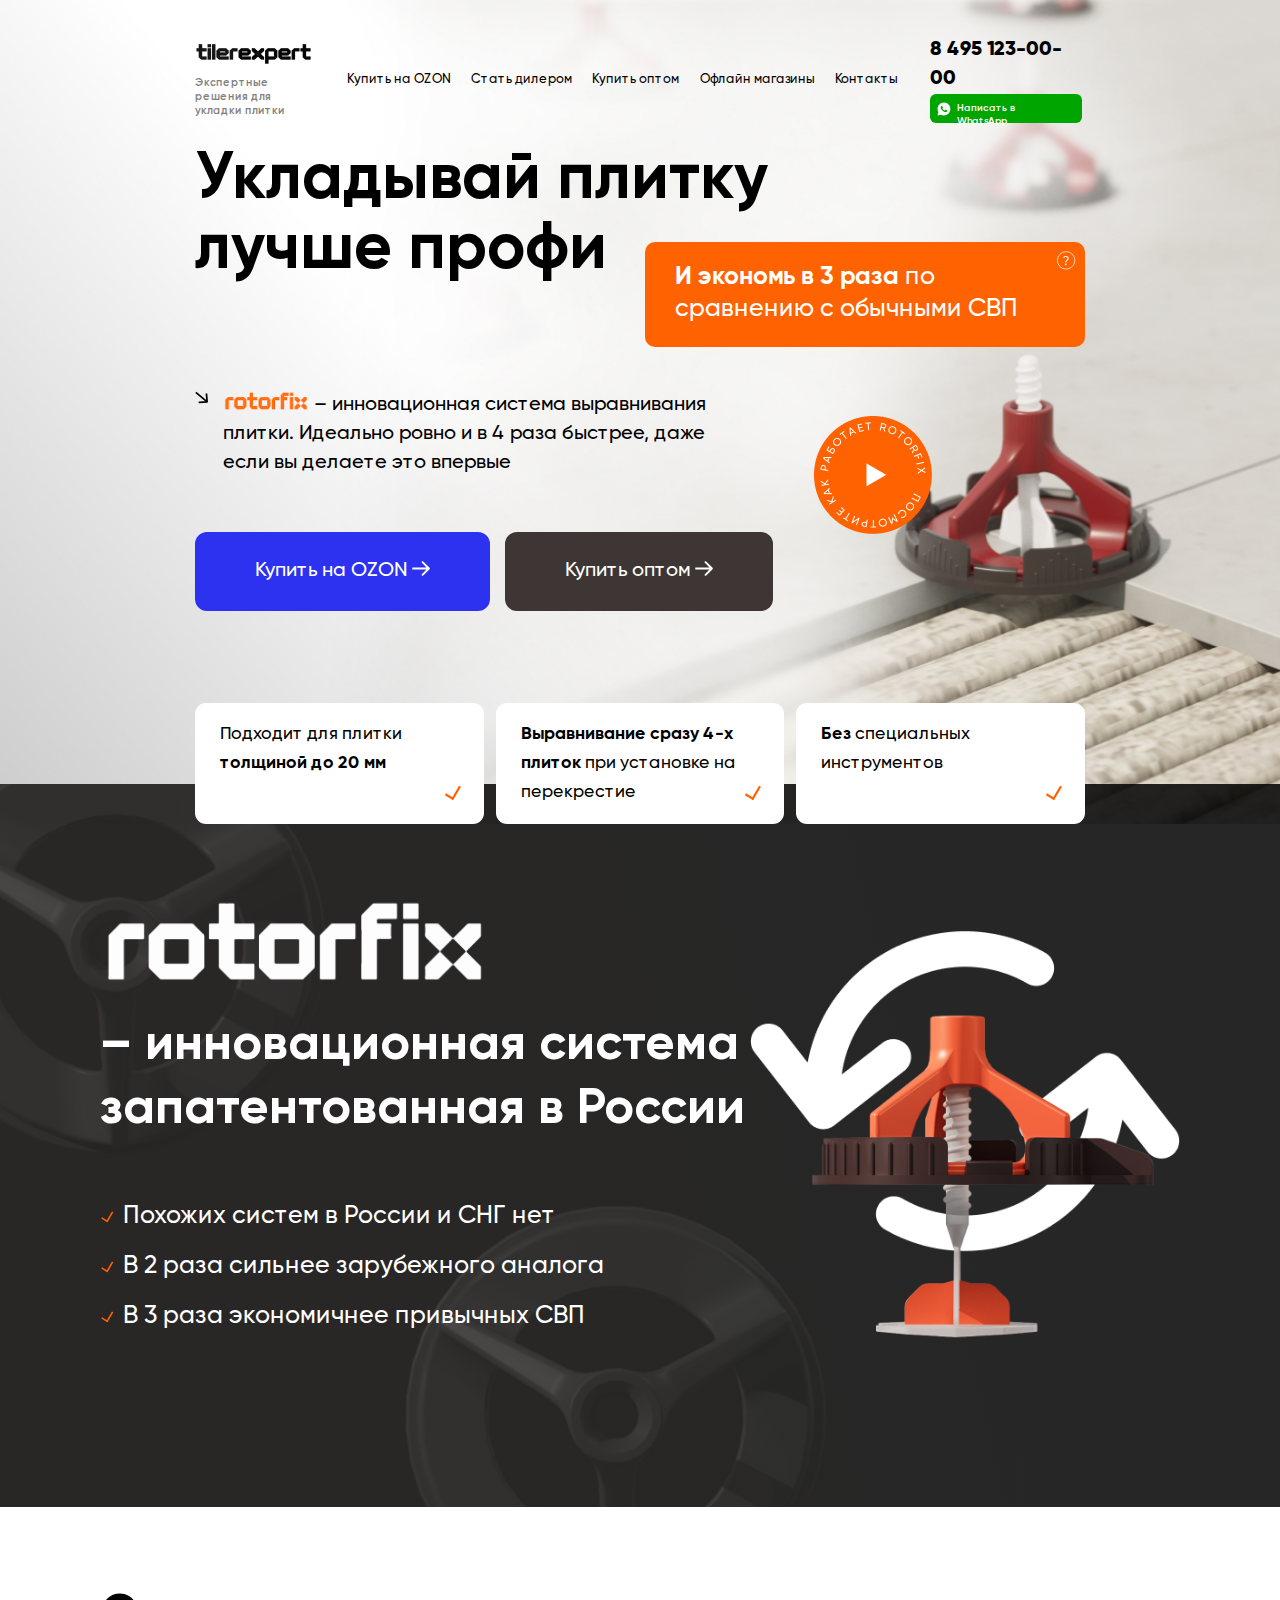
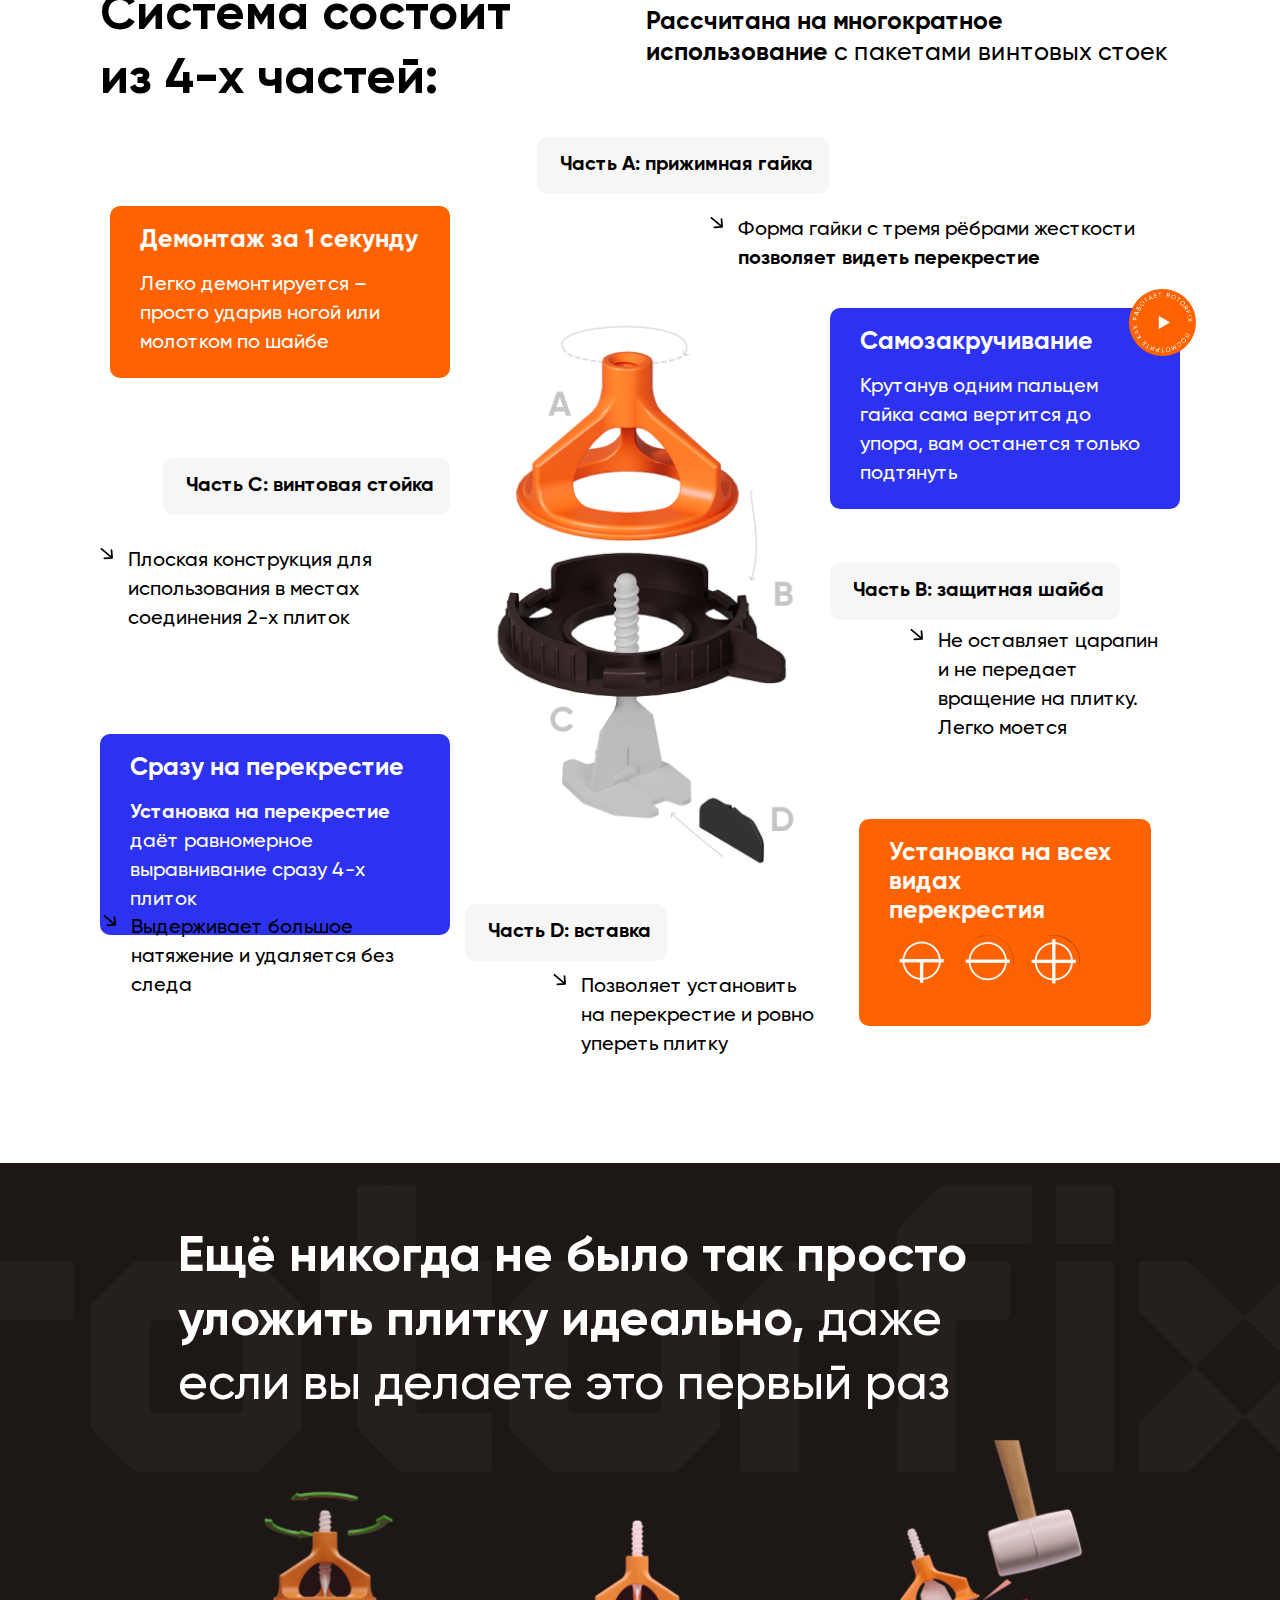
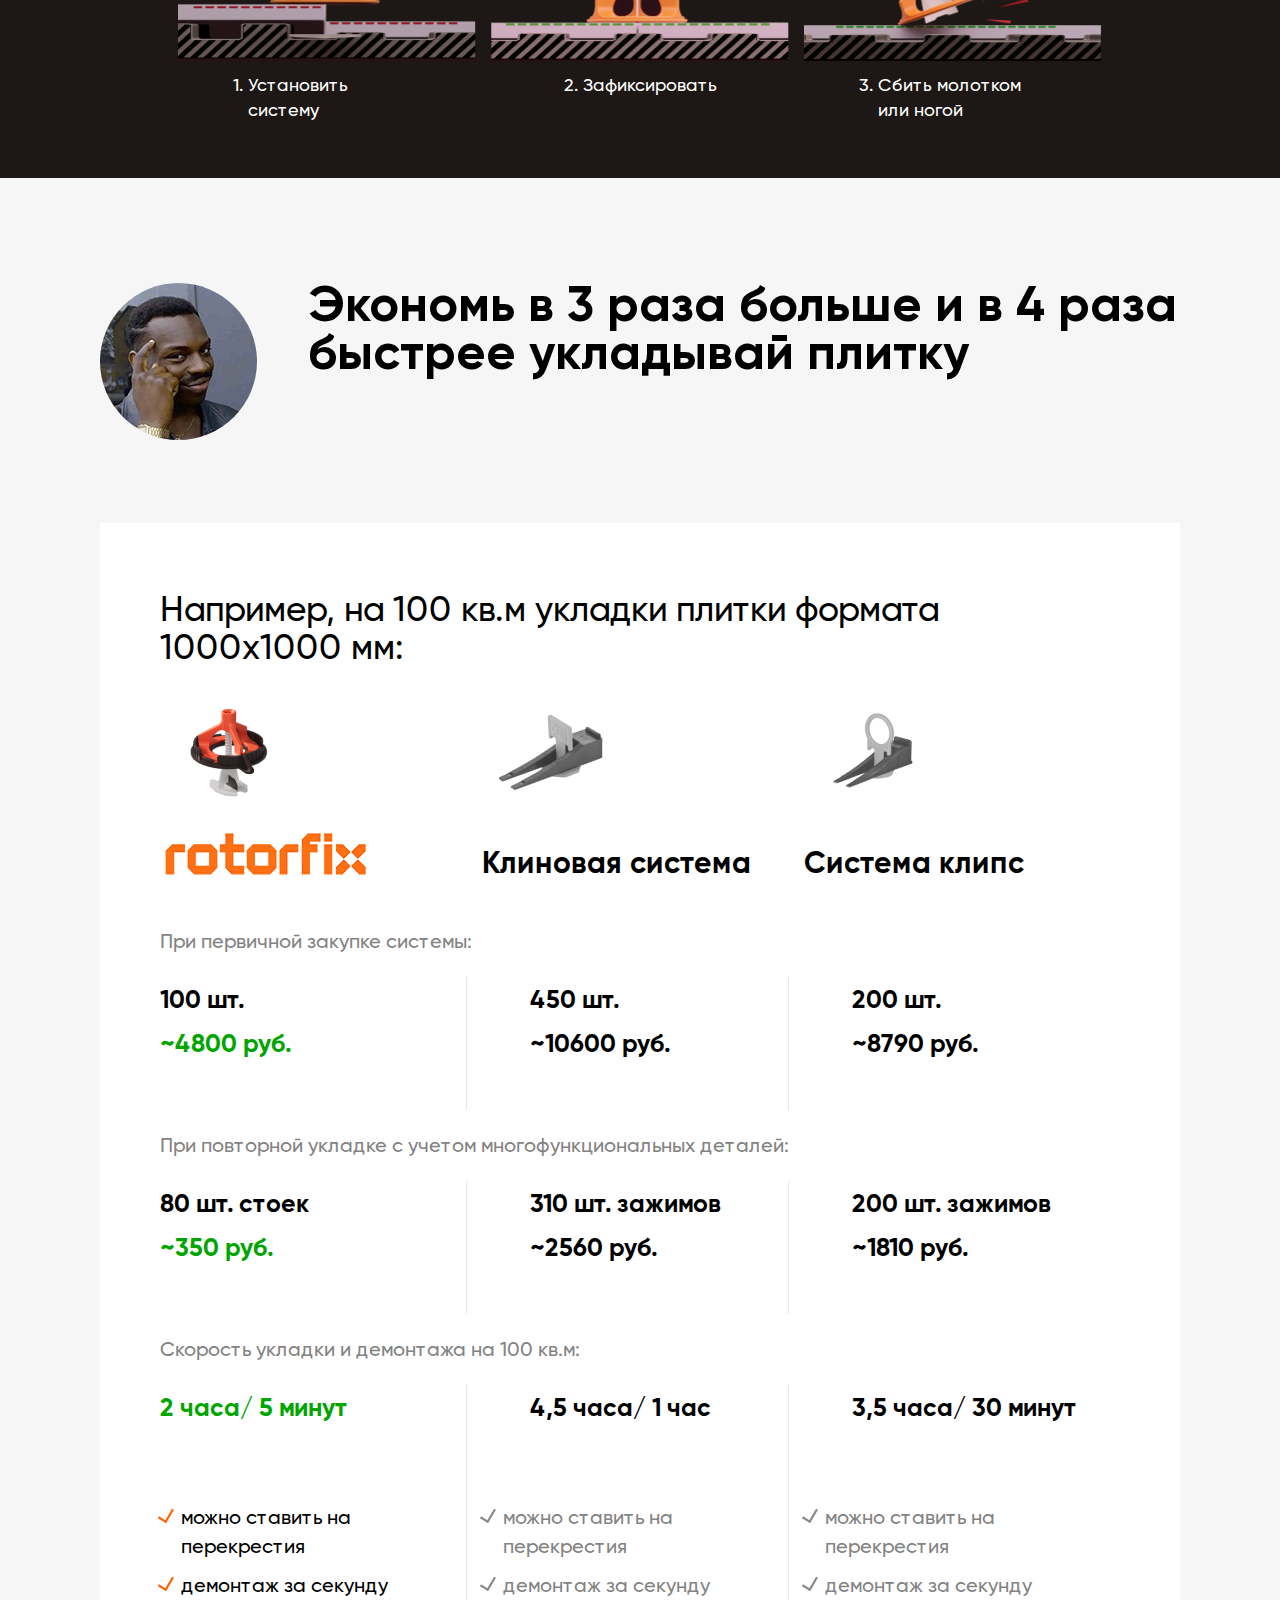
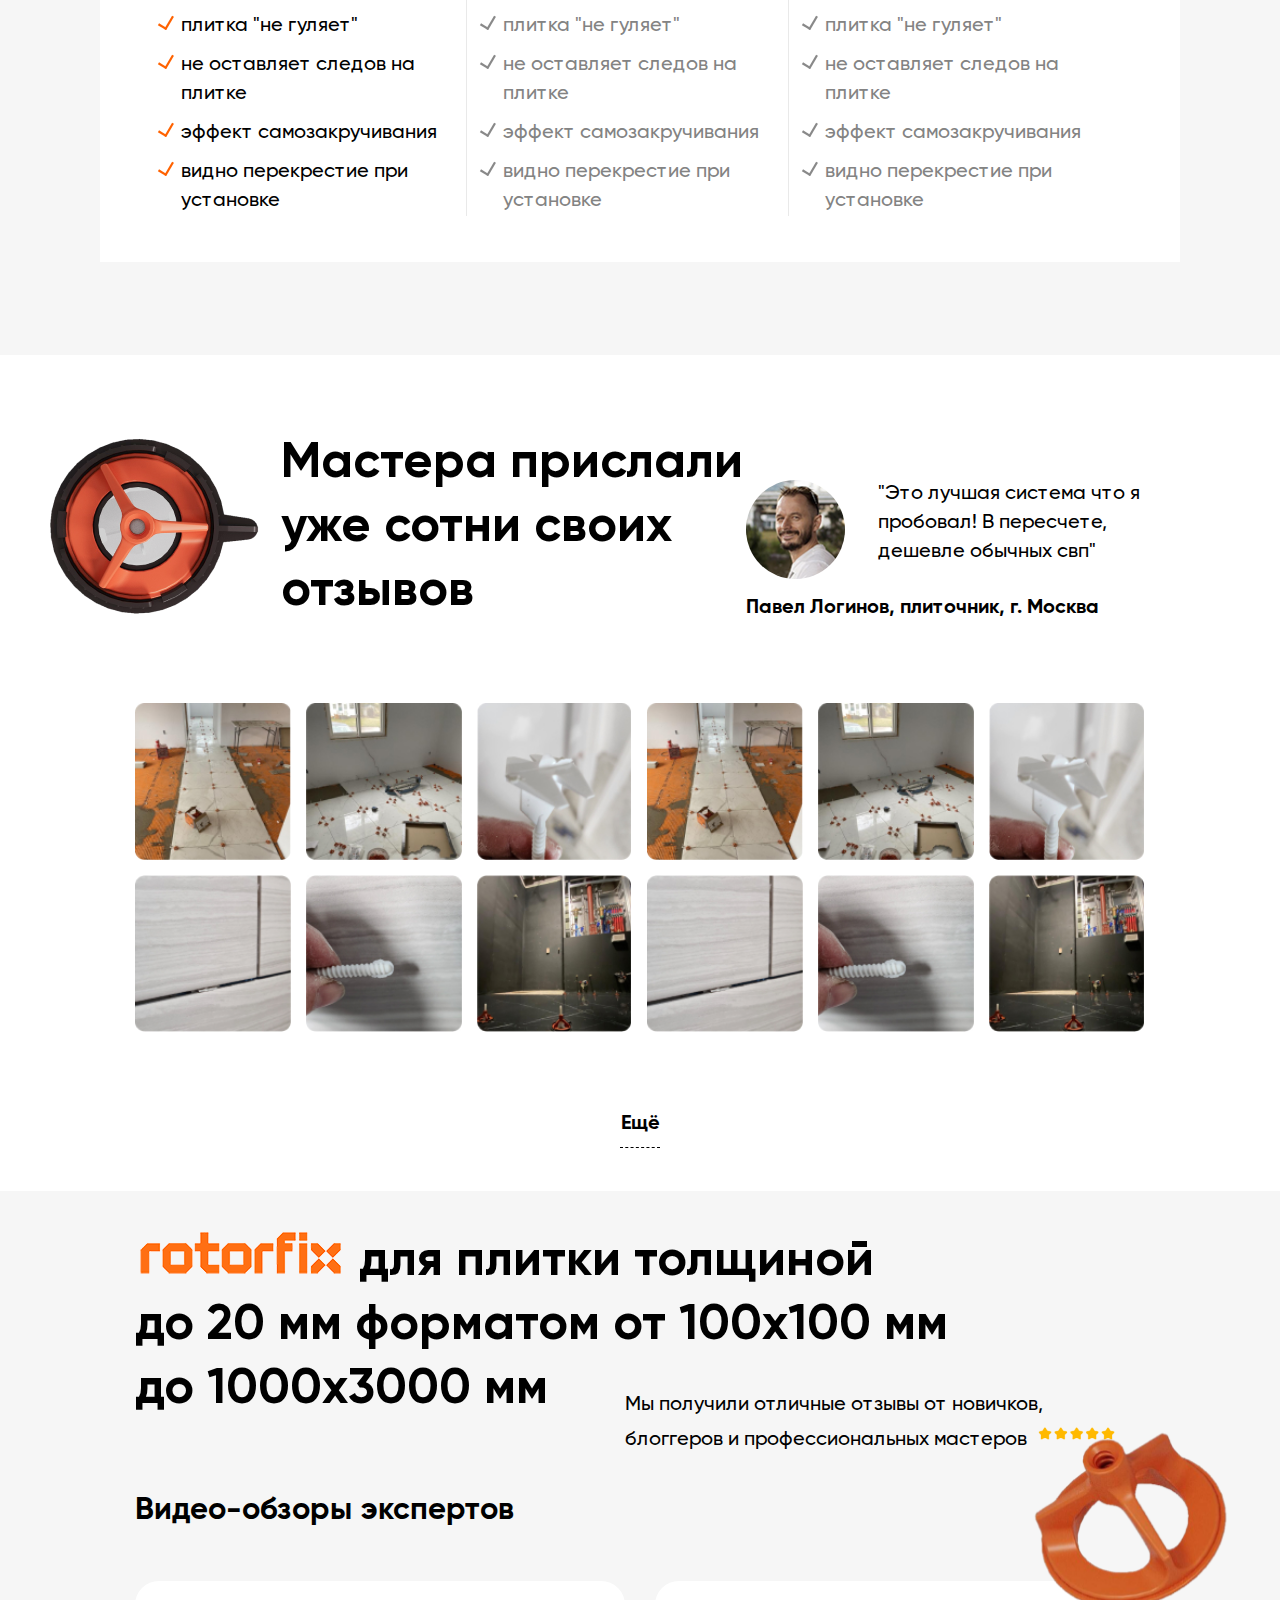
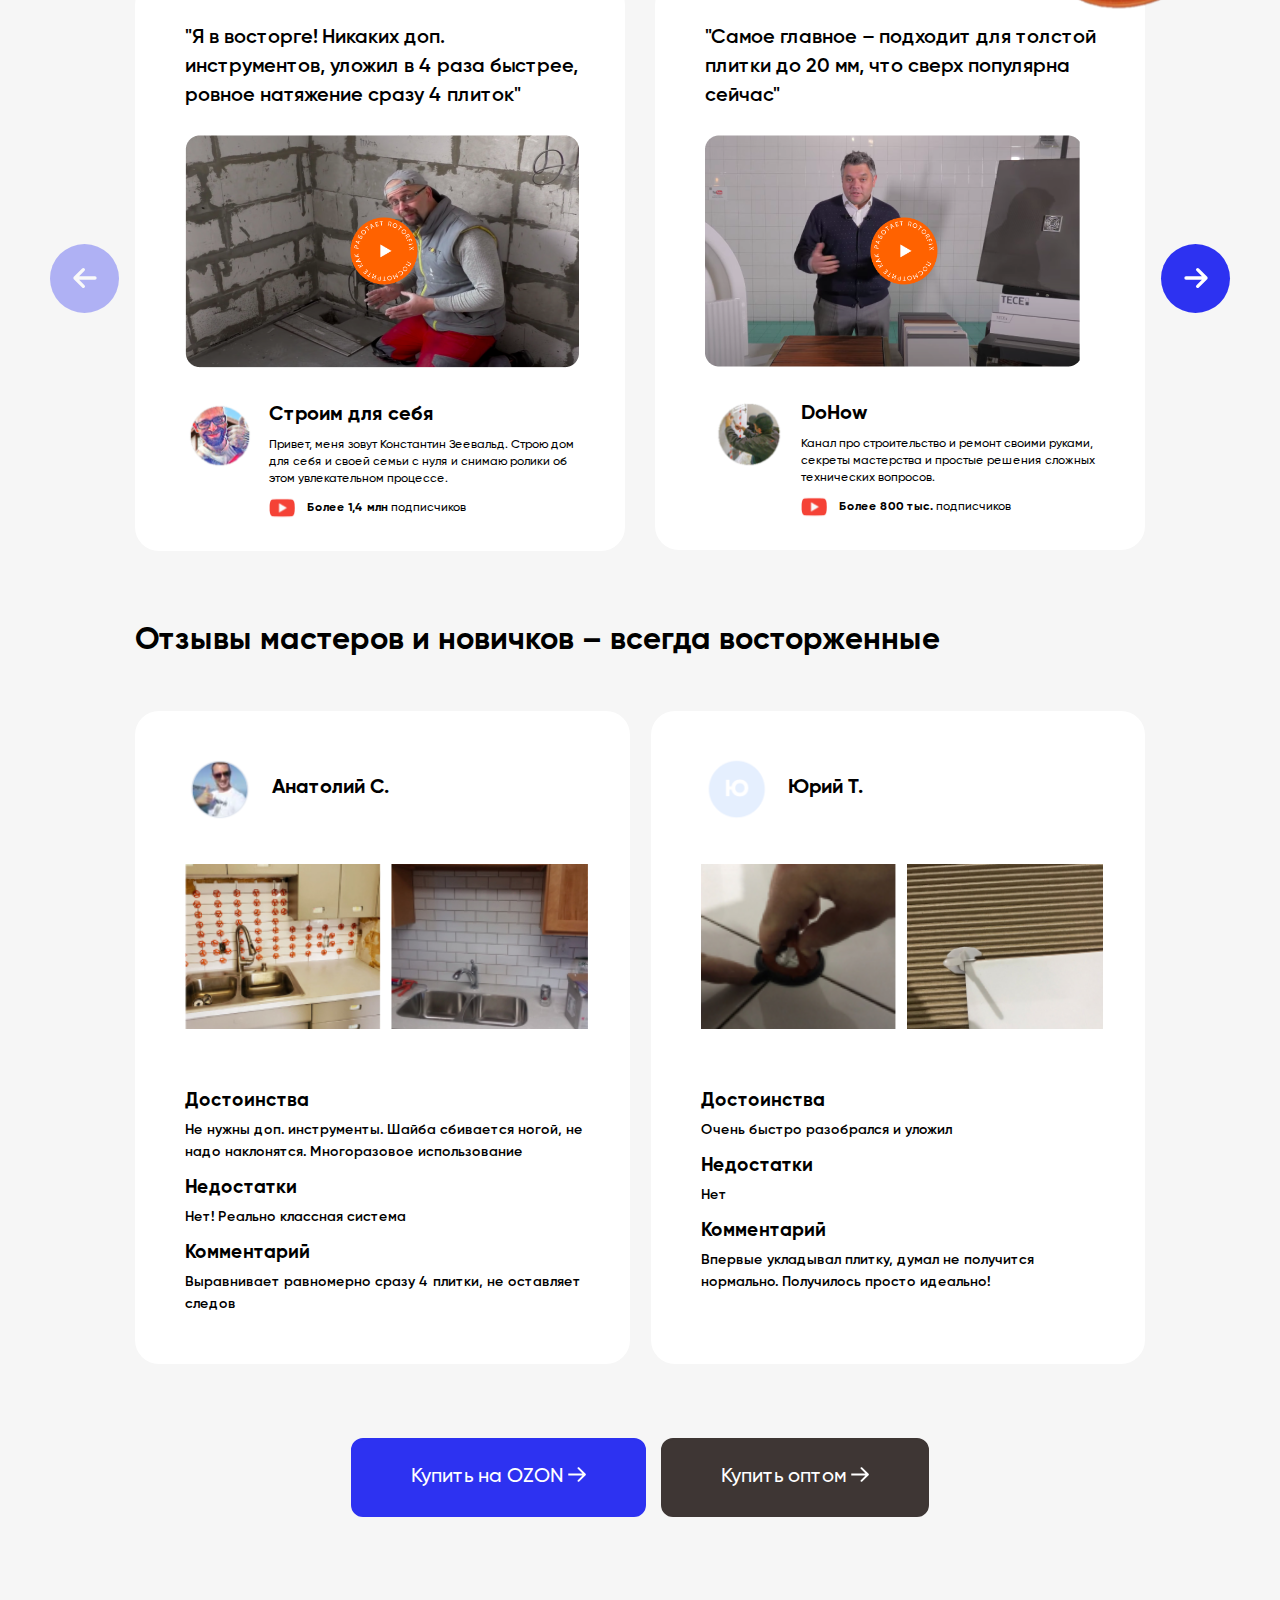
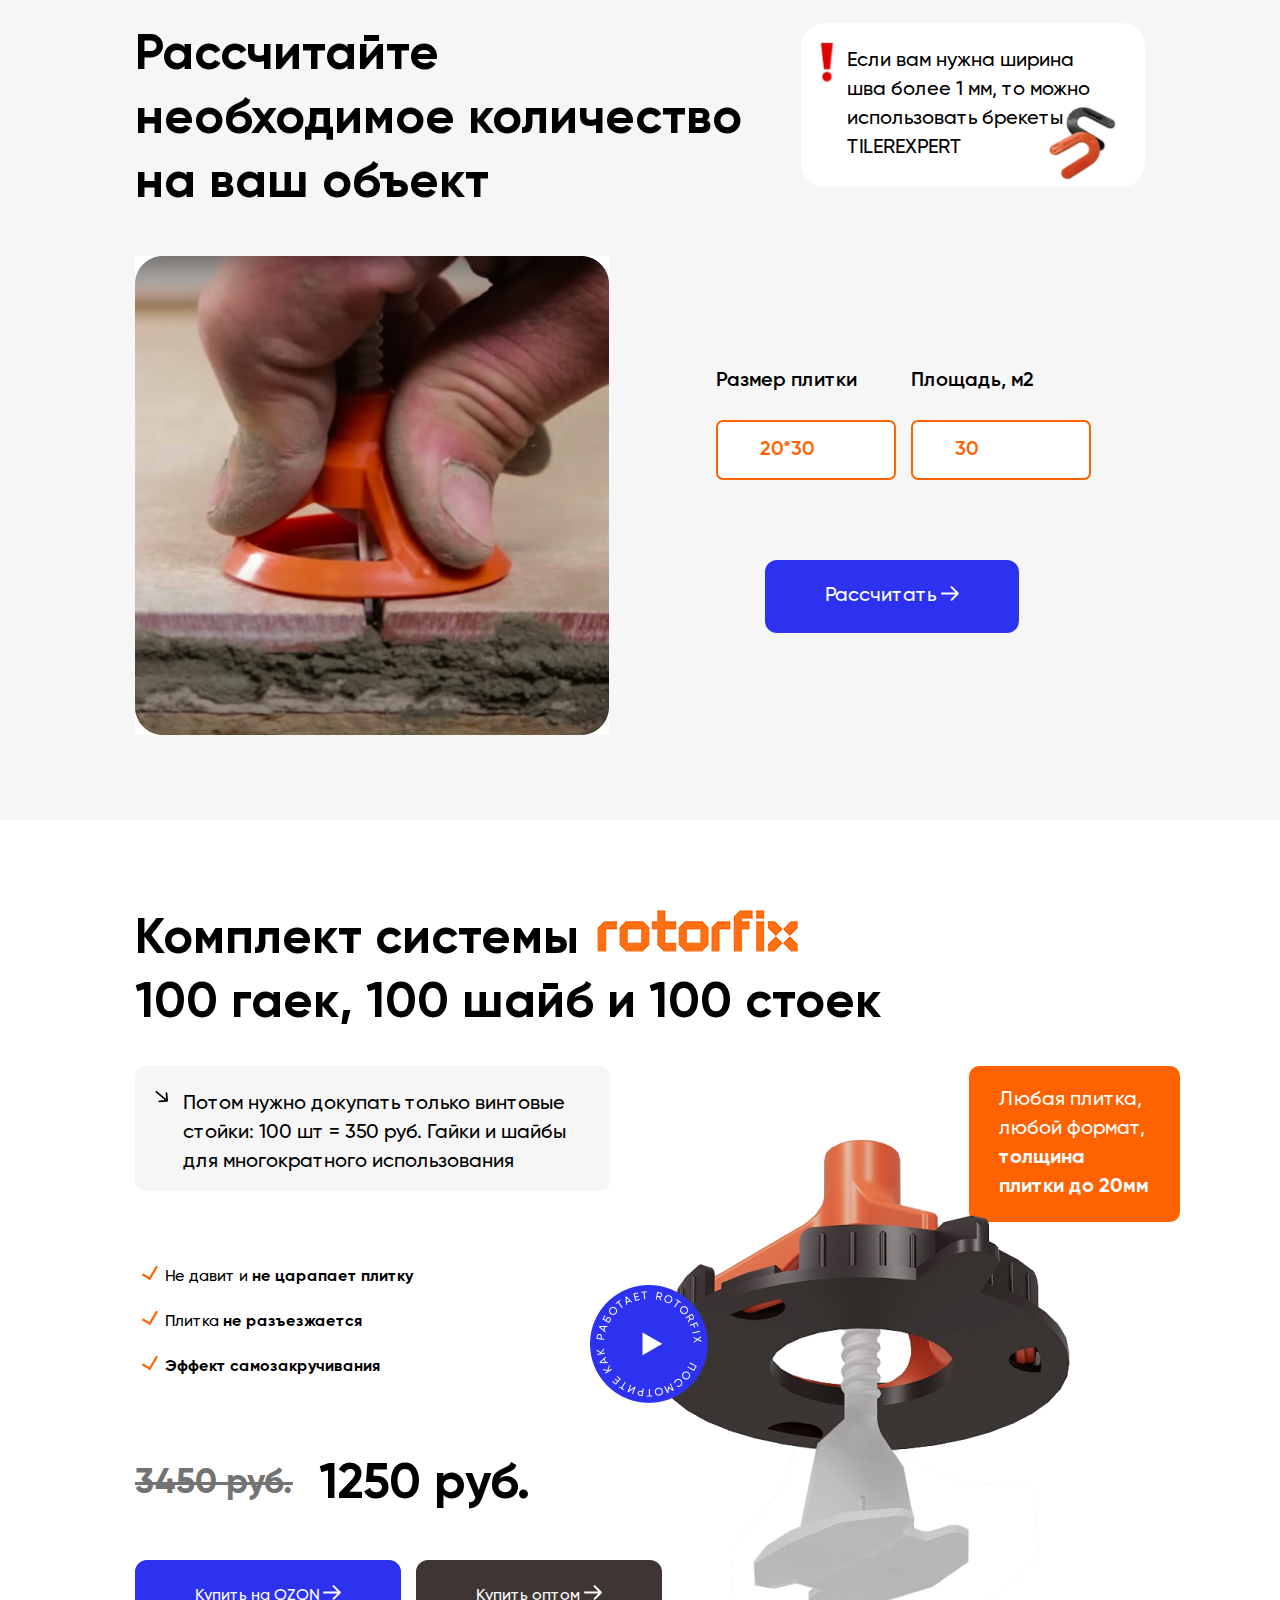
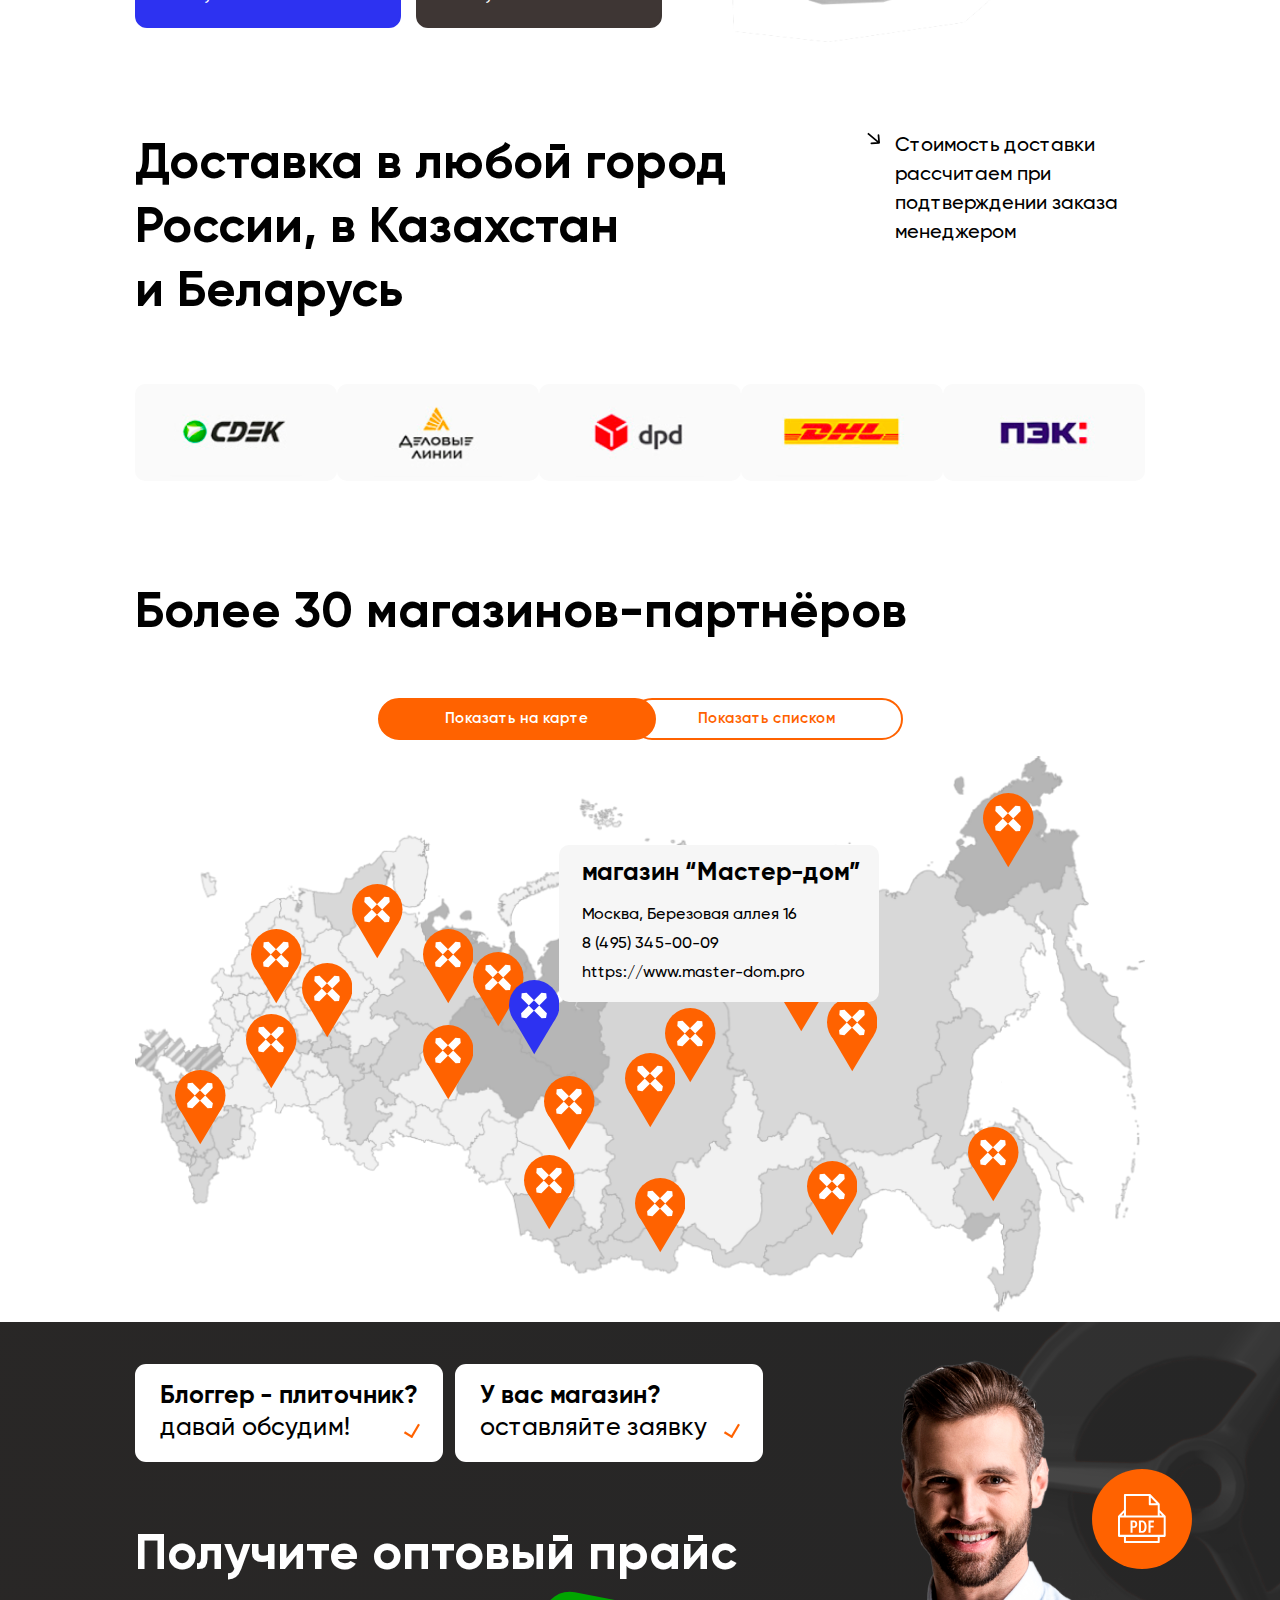
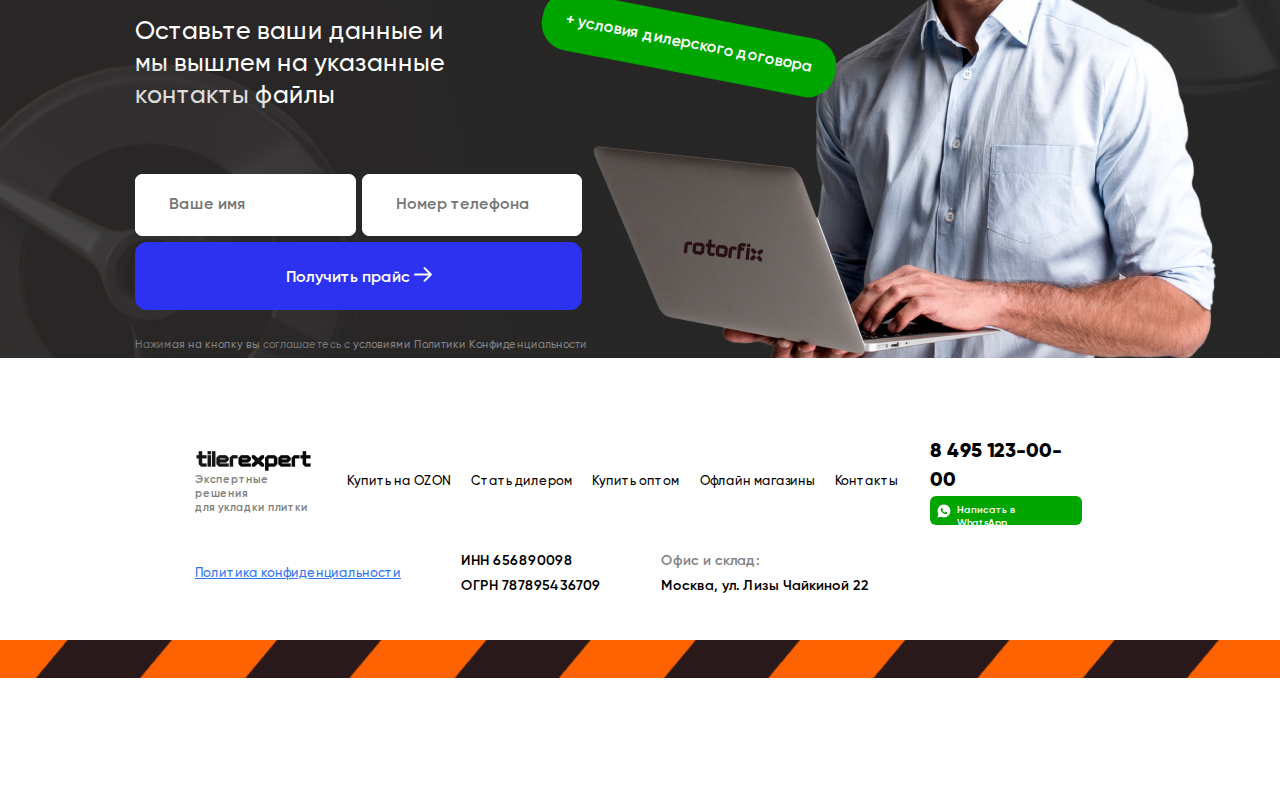
<file: index.html>
<!DOCTYPE html>
<html lang="ru">

<head>
    <meta charset="UTF-8">
    <meta http-equiv="X-UA-Compatible" content="IE=edge">
    <meta name="viewport" content="width=device-width, initial-scale=1.0">
    <title>RotorFix</title>
    <link rel="shortcut icon" href="./img/favicon.ico" type="image/x-icon">
    <link rel="stylesheet" href="./css/normalize.css">
    <link rel="stylesheet" href="https://cdn.jsdelivr.net/npm/swiper@8/swiper-bundle.min.css">
    <link rel="stylesheet" href="./css/style.css">
    <script src="https://unpkg.com/swiper@8/swiper-bundle.min.js" type="text/javascript"></script>
    <script defer src="./js/main.js"></script>
</head>

<body>
    <main>
        <section class="main" id="main">
            <div class="container header__container">
                <div class="logo header__logo">
                    <a href="./index.html">
                        <img src="./img/logo.png" alt="Лого" class="logo__img">
                    </a>                    
                    <div class="logo__text fs11 fw600 lh14">
                        Экспертные решения для укладки плитки
                    </div>
                </div>
                <div class="header__nav">
                    <button class="burger" id="burger" name="Меню">
                        <svg class="burger__icon" width="24" height="24" viewBox="0 0 24 24" fill="black"
                            xmlns="http://www.w3.org/2000/svg">
                            <rect width="24" height="3" rx="1.5" />
                            <rect y="21" width="24" height="3" rx="1.5" />
                            <rect y="11" width="24" height="3" rx="1.5" />
                        </svg>
                    </button>
                    <nav class="nav" id="menu">
                        <button class="close" id="close" name="Закрыть">
                            <svg class="close__icon" width="24" height="24" viewBox="0 0 24 24" fill="black"
                                xmlns="http://www.w3.org/2000/svg">
                                <rect x="4.5752" y="2.95406" width="24" height="3" rx="1.5"
                                    transform="rotate(45 4.5752 2.95406)" fill="black" />
                                <rect x="21.5459" y="5.07538" width="24" height="3" rx="1.5"
                                    transform="rotate(135 21.5459 5.07538)" fill="black" />
                            </svg>
                        </button>
                        <ul class="nav__list fs13 lh17">
                            <li class="nav__item"><a class="nav__link" target="_blank"
                                    href="https://www.ozon.ru/">Купить на OZON</a>
                            </li>
                            <li class="nav__item"><a class="nav__link" target="_blank" href="./dealer.html">Стать
                                    дилером</a></li>
                            <li class="nav__item"><a class="nav__link" target="_blank" href="./wholesalers.html">Купить
                                    оптом</a></li>
                            <li class="nav__item"><a class="nav__link" target="_blank" href="./shops.html">Офлайн
                                    магазины</a></li>
                            <li class="nav__item"><a class="nav__link" target="_blank"
                                    href="./contacts.html">Контакты</a></li>
                        </ul>
                    </nav>
                </div>
                <div class="contacts header__contacts">
                    <a href="tel:+7 (495) 123 00 00" class="contacts__tel fw800">8 495 123-00-00</a>
                    <a href="https://api.whatsapp.com/send/?phone=+74951230000" class="whatsapp contacts__whatsapp">
                        <svg class="whatsapp__logo" xmlns="http://www.w3.org/2000/svg" viewBox="0 0 50 50" width="50px"
                            height="50px">
                            <path
                                d="M25,2C12.318,2,2,12.318,2,25c0,3.96,1.023,7.854,2.963,11.29L2.037,46.73c-0.096,0.343-0.003,0.711,0.245,0.966 C2.473,47.893,2.733,48,3,48c0.08,0,0.161-0.01,0.24-0.029l10.896-2.699C17.463,47.058,21.21,48,25,48c12.682,0,23-10.318,23-23 S37.682,2,25,2z M36.57,33.116c-0.492,1.362-2.852,2.605-3.986,2.772c-1.018,0.149-2.306,0.213-3.72-0.231 c-0.857-0.27-1.957-0.628-3.366-1.229c-5.923-2.526-9.791-8.415-10.087-8.804C15.116,25.235,13,22.463,13,19.594 s1.525-4.28,2.067-4.864c0.542-0.584,1.181-0.73,1.575-0.73s0.787,0.005,1.132,0.021c0.363,0.018,0.85-0.137,1.329,1.001 c0.492,1.168,1.673,4.037,1.819,4.33c0.148,0.292,0.246,0.633,0.05,1.022c-0.196,0.389-0.294,0.632-0.59,0.973 s-0.62,0.76-0.886,1.022c-0.296,0.291-0.603,0.606-0.259,1.19c0.344,0.584,1.529,2.493,3.285,4.039 c2.255,1.986,4.158,2.602,4.748,2.894c0.59,0.292,0.935,0.243,1.279-0.146c0.344-0.39,1.476-1.703,1.869-2.286 s0.787-0.487,1.329-0.292c0.542,0.194,3.445,1.604,4.035,1.896c0.59,0.292,0.984,0.438,1.132,0.681 C37.062,30.587,37.062,31.755,36.57,33.116z" />
                        </svg>
                        <p class="watsapp__text fs10 fw600 lh13">Написать в WhatsApp</p>
                    </a>
                </div>
            </div>

            <div class="container main__container">
                <div class="main__content">
                    <h1 class="main__title fs65 fw700 lh70">
                        Укладывай плитку лучше профи
                    </h1>
                    <div class="main__question orange-block">
                        <div class="tooltip">
                            <svg class="tooltip__img" width="19" height="21" viewBox="0 0 19 21" fill="none"
                                xmlns="http://www.w3.org/2000/svg">
                                <circle cx="9.09874" cy="9.3751" r="8.73479" fill="#FF6200" stroke="white"
                                    stroke-width="0.727899" />
                                <path
                                    d="M8.12587 11.3885C8.12587 11.0149 8.20655 10.6667 8.36791 10.3439C8.52927 10.0212 8.7246 9.74522 8.9539 9.51592C9.1832 9.28662 9.4125 9.07006 9.64179 8.86624C9.87109 8.65393 10.0664 8.42463 10.2278 8.17834C10.3891 7.92356 10.4698 7.65605 10.4698 7.37579C10.4698 6.95116 10.3212 6.62845 10.024 6.40764C9.73521 6.17834 9.35729 6.06369 8.8902 6.06369C7.95602 6.06369 7.35729 6.47558 7.09402 7.29936L6.08765 6.73885C6.29997 6.14437 6.6609 5.69426 7.17046 5.38853C7.68001 5.07431 8.25751 4.91719 8.90294 4.91719C9.65878 4.91719 10.3042 5.12951 10.8392 5.55414C11.3828 5.97877 11.6545 6.569 11.6545 7.32484C11.6545 7.68153 11.5739 8.01698 11.4125 8.33121C11.2511 8.64543 11.0558 8.9172 10.8265 9.14649C10.5972 9.37579 10.3679 9.60085 10.1386 9.82165C9.90931 10.034 9.71398 10.276 9.55262 10.5478C9.39126 10.811 9.31058 11.0913 9.31058 11.3885H8.12587ZM8.71186 14.1401C8.48256 14.1401 8.28723 14.0594 8.12587 13.8981C7.96451 13.7367 7.88383 13.5414 7.88383 13.3121C7.88383 13.0828 7.96451 12.8875 8.12587 12.7261C8.28723 12.5648 8.48256 12.4841 8.71186 12.4841C8.94965 12.4841 9.14498 12.5648 9.29785 12.7261C9.4592 12.8875 9.53988 13.0828 9.53988 13.3121C9.53988 13.5414 9.4592 13.7367 9.29785 13.8981C9.14498 14.0594 8.94965 14.1401 8.71186 14.1401Z"
                                    fill="white" />
                            </svg>
                            <span class="tooltip__text">И вот почему . . . </span>
                        </div>
                        <span class="fs25 fw700 lh32">И экономь в 3 раза </span>
                        <span class="fs25 fw500 lh32">по сравнению с обычными СВП</span>
                    </div>
                </div>
                <div class="main__info note">
                    <div class="note__img">
                        <svg width="13" height="13" viewBox="0 0 15 14" fill="none" xmlns="http://www.w3.org/2000/svg">
                            <path
                                d="M14.083 12.9965C14.6334 12.9507 15.0424 12.4673 14.9965 11.917L14.2491 2.94804C14.2033 2.39767 13.7199 1.98868 13.1695 2.03454C12.6192 2.08041 12.2102 2.56376 12.256 3.11413L12.9204 11.0865L4.94804 11.7509C4.39767 11.7967 3.98868 12.2801 4.03454 12.8305C4.08041 13.3808 4.56376 13.7898 5.11413 13.744L14.083 12.9965ZM0.354058 1.76339L13.3541 12.7634L14.6459 11.2366L1.64594 0.236614L0.354058 1.76339Z"
                                fill="black" />
                        </svg>
                    </div>
                    <div class="note__text">
                        <img src="./img/name_orange.png" alt="RotorFix" class="note__name">
                        – инновационная система выравнивания плитки. Идеально ровно и в 4 раза быстрее, даже если вы
                        делаете это впервые
                    </div>
                </div>
                <div class="main__shopping shopping">
                    <a class="btn btn-blue shopping__ozon" href="https://www.ozon.ru/" role="button">
                        Купить на OZON
                        <svg width="18" height="15" viewBox="0 0 18 15" fill="none" xmlns="http://www.w3.org/2000/svg">
                            <path
                                d="M17.5843 8.20711C17.9748 7.81658 17.9748 7.18342 17.5843 6.79289L11.2203 0.428932C10.8298 0.0384078 10.1966 0.0384078 9.80611 0.428932C9.41559 0.819457 9.41559 1.45262 9.80611 1.84315L15.463 7.5L9.80611 13.1569C9.41559 13.5474 9.41559 14.1805 9.80611 14.5711C10.1966 14.9616 10.8298 14.9616 11.2203 14.5711L17.5843 8.20711ZM0.258301 8.5H16.8772V6.5H0.258301V8.5Z"
                                fill="white" />
                        </svg>
                    </a>
                    <a class="btn btn-black shopping__opt" href="./wholesalers.html" role="button">
                        Купить оптом
                        <svg width="18" height="15" viewBox="0 0 18 15" fill="none" xmlns="http://www.w3.org/2000/svg">
                            <path
                                d="M17.5843 8.20711C17.9748 7.81658 17.9748 7.18342 17.5843 6.79289L11.2203 0.428932C10.8298 0.0384078 10.1966 0.0384078 9.80611 0.428932C9.41559 0.819457 9.41559 1.45262 9.80611 1.84315L15.463 7.5L9.80611 13.1569C9.41559 13.5474 9.41559 14.1805 9.80611 14.5711C10.1966 14.9616 10.8298 14.9616 11.2203 14.5711L17.5843 8.20711ZM0.258301 8.5H16.8772V6.5H0.258301V8.5Z"
                                fill="white" />
                        </svg>
                    </a>
                </div>
                <a href="https://www.youtube.com/" class="main__btn">
                    <img src="./img/play.png" alt="Посмотреть видео" class="main__play">
                </a>
                <div class="main__do do">
                    <ul class="do__list">
                        <li class="do__item">
                            <span class="fs17 fw500 lh24">Подходит для плитки </span>
                            <span class="fs17 fw700 lh24">толщиной до 20 мм </span>
                            <svg class="do__check" width="17" height="16" viewBox="0 0 17 16" fill="none"
                                xmlns="http://www.w3.org/2000/svg">
                                <path d="M1.46109 9.22522L9.42653 14.1104" stroke="#FF6200" stroke-width="2.20854" />
                                <line x1="8.24535" y1="14.465" x2="16.0133" y2="1.21373" stroke="#FF6200"
                                    stroke-width="2.20854" />
                            </svg>
                        </li>
                        <li class="do__item">
                            <span class="fs17 fw700 lh24">Выравнивание сразу 4-х плиток </span>
                            <span class="fs17 fw500 lh24">при установке на перекрестие</span>
                            <svg class="do__check" width="17" height="16" viewBox="0 0 17 16" fill="none"
                                xmlns="http://www.w3.org/2000/svg">
                                <path d="M1.46109 9.22522L9.42653 14.1104" stroke="#FF6200" stroke-width="2.20854" />
                                <line x1="8.24535" y1="14.465" x2="16.0133" y2="1.21373" stroke="#FF6200"
                                    stroke-width="2.20854" />
                            </svg>
                        </li>
                        <li class="do__item">
                            <span class="fs17 fw700 lh24">Без </span>
                            <span class="fs17 fw500 lh24">специальных инструментов</span>
                            <svg class="do__check" width="17" height="16" viewBox="0 0 17 16" fill="none"
                                xmlns="http://www.w3.org/2000/svg">
                                <path d="M1.46109 9.22522L9.42653 14.1104" stroke="#FF6200" stroke-width="2.20854" />
                                <line x1="8.24535" y1="14.465" x2="16.0133" y2="1.21373" stroke="#FF6200"
                                    stroke-width="2.20854" />
                            </svg>
                        </li>
                    </ul>
                </div>
            </div>
        </section>

        <section class="sistem">
            <div class="container sistem__container">
                <div class="sistem__content">
                    <img src="./img/name_white.png" alt="RotorFix" class="sistem__name">
                    <h2 class="section-title sistem__title">
                        – инновационная система запатентованная в России
                    </h2>
                    <ul class="sistem__list">
                        <li class="sistem__item">
                            <svg width="14" height="12" viewBox="0 0 17 16" fill="none"
                                xmlns="http://www.w3.org/2000/svg">
                                <path d="M1.46109 9.22522L9.42653 14.1104" stroke="#FF6200" stroke-width="2.20854" />
                                <line x1="8.24535" y1="14.465" x2="16.0133" y2="1.21373" stroke="#FF6200"
                                    stroke-width="2.20854" />
                            </svg>
                            <span class="fs25 lh22">Похожих систем в России и СНГ нет</span>
                        </li>
                        <li class="sistem__item">
                            <svg width="14" height="12" viewBox="0 0 17 16" fill="none"
                                xmlns="http://www.w3.org/2000/svg">
                                <path d="M1.46109 9.22522L9.42653 14.1104" stroke="#FF6200" stroke-width="2.20854" />
                                <line x1="8.24535" y1="14.465" x2="16.0133" y2="1.21373" stroke="#FF6200"
                                    stroke-width="2.20854" />
                            </svg>
                            <span class="fs25 lh22">В 2 раза сильнее зарубежного аналога</span>
                        </li>
                        <li class="sistem__item">
                            <svg width="14" height="12" viewBox="0 0 17 16" fill="none"
                                xmlns="http://www.w3.org/2000/svg">
                                <path d="M1.46109 9.22522L9.42653 14.1104" stroke="#FF6200" stroke-width="2.20854" />
                                <line x1="8.24535" y1="14.465" x2="16.0133" y2="1.21373" stroke="#FF6200"
                                    stroke-width="2.20854" />
                            </svg>
                            <span class="fs25 lh22">В 3 раза экономичнее привычных СВП</span>
                        </li>
                    </ul>
                </div>
                <div class="sistem__img">
                    <img src="./img/section2_img.png" alt="RotorFix">
                </div>
                <div class="wheel sistem__wheel-1"></div>
                <div class="wheel sistem__wheel-2"></div>
            </div>
        </section>

        <section class="parts">
            <div class="container parts__container">
                <div class="parts__heading">
                    <h2 class="section-title parts__title">
                        Система состоит из 4-х частей:
                    </h2>
                    <div class="parts__descr">
                        <span class="fs25 fw700">Рассчитана на многократное использование </span>
                        <span class="fs25">с пакетами винтовых стоек</span>
                    </div>
                </div>
                <div class="parts__scheme scheme">
                    <div class="hundred scheme__one orange-block">
                        <p class="fs25 fw700 mb16">Демонтаж за 1 секунду</p>
                        <p>Легко демонтируется – просто ударив ногой или молотком по шайбе</p>
                    </div>
                    <div class="hundred scheme__two two blue-block">
                        <p class="fs25 fw700 mb16">Самозакручивание</p>
                        <p>
                            Крутанув одним пальцем гайка сама вертится до упора, вам останется только подтянуть
                        </p>
                        <a href="https://www.youtube.com/" class="two__button">
                            <img src="./img/play.png" alt="Посмотреть видео" class="two__play">
                        </a>
                    </div>
                    <div class="hundred scheme__three three">
                        <div class="grey-block three__grey fw700">
                            Часть А: прижимная гайка
                        </div>
                        <div class="three__info note">
                            <div class="note__img">
                                <svg width="13" height="13" viewBox="0 0 15 14" fill="none"
                                    xmlns="http://www.w3.org/2000/svg">
                                    <path
                                        d="M14.083 12.9965C14.6334 12.9507 15.0424 12.4673 14.9965 11.917L14.2491 2.94804C14.2033 2.39767 13.7199 1.98868 13.1695 2.03454C12.6192 2.08041 12.2102 2.56376 12.256 3.11413L12.9204 11.0865L4.94804 11.7509C4.39767 11.7967 3.98868 12.2801 4.03454 12.8305C4.08041 13.3808 4.56376 13.7898 5.11413 13.744L14.083 12.9965ZM0.354058 1.76339L13.3541 12.7634L14.6459 11.2366L1.64594 0.236614L0.354058 1.76339Z"
                                        fill="black" />
                                </svg>
                            </div>
                            <div class="note__text">
                                <span>Форма гайки с тремя рёбрами жесткости </span>
                                <span class="fw700">позволяет видеть перекрестие</span>
                            </div>
                        </div>
                    </div>
                    <div class="hundred scheme__four four">
                        <div class="grey-block four__grey fw700">
                            Часть В: защитная шайба
                        </div>
                        <div class="four__info note">
                            <div class="note__img">
                                <svg width="13" height="13" viewBox="0 0 15 14" fill="none"
                                    xmlns="http://www.w3.org/2000/svg">
                                    <path
                                        d="M14.083 12.9965C14.6334 12.9507 15.0424 12.4673 14.9965 11.917L14.2491 2.94804C14.2033 2.39767 13.7199 1.98868 13.1695 2.03454C12.6192 2.08041 12.2102 2.56376 12.256 3.11413L12.9204 11.0865L4.94804 11.7509C4.39767 11.7967 3.98868 12.2801 4.03454 12.8305C4.08041 13.3808 4.56376 13.7898 5.11413 13.744L14.083 12.9965ZM0.354058 1.76339L13.3541 12.7634L14.6459 11.2366L1.64594 0.236614L0.354058 1.76339Z"
                                        fill="black" />
                                </svg>
                            </div>
                            <div class="note__text">
                                <span>Не оставляет царапин и&nbsp;не передает вращение на плитку. Легко моется</span>
                            </div>
                        </div>
                    </div>
                    <div class="hundred scheme__five five">
                        <img src="./img/section3_img.png" alt="RotorFix">
                    </div>
                    <div class="hundred scheme__six six">
                        <div class="grey-block six__grey fw700">
                            Часть С: винтовая стойка
                        </div>
                        <div class="six__info note">
                            <div class="note__img">
                                <svg width="13" height="13" viewBox="0 0 15 14" fill="none"
                                    xmlns="http://www.w3.org/2000/svg">
                                    <path
                                        d="M14.083 12.9965C14.6334 12.9507 15.0424 12.4673 14.9965 11.917L14.2491 2.94804C14.2033 2.39767 13.7199 1.98868 13.1695 2.03454C12.6192 2.08041 12.2102 2.56376 12.256 3.11413L12.9204 11.0865L4.94804 11.7509C4.39767 11.7967 3.98868 12.2801 4.03454 12.8305C4.08041 13.3808 4.56376 13.7898 5.11413 13.744L14.083 12.9965ZM0.354058 1.76339L13.3541 12.7634L14.6459 11.2366L1.64594 0.236614L0.354058 1.76339Z"
                                        fill="black" />
                                </svg>
                            </div>
                            <div class="note__text">
                                <span>Плоская конструкция для использования в местах соединения 2-х плиток</span>
                            </div>
                        </div>
                    </div>
                    <div class="hundred scheme__seven seven">
                        <div class="grey-block seven__grey fw700">
                            Часть D: вставка
                        </div>
                        <div class="seven__info note">
                            <div class="note__img">
                                <svg width="13" height="13" viewBox="0 0 15 14" fill="none"
                                    xmlns="http://www.w3.org/2000/svg">
                                    <path
                                        d="M14.083 12.9965C14.6334 12.9507 15.0424 12.4673 14.9965 11.917L14.2491 2.94804C14.2033 2.39767 13.7199 1.98868 13.1695 2.03454C12.6192 2.08041 12.2102 2.56376 12.256 3.11413L12.9204 11.0865L4.94804 11.7509C4.39767 11.7967 3.98868 12.2801 4.03454 12.8305C4.08041 13.3808 4.56376 13.7898 5.11413 13.744L14.083 12.9965ZM0.354058 1.76339L13.3541 12.7634L14.6459 11.2366L1.64594 0.236614L0.354058 1.76339Z"
                                        fill="black" />
                                </svg>
                            </div>
                            <div class="note__text">
                                <span>Позволяет установить на перекрестие и ровно упереть плитку</span>
                            </div>
                        </div>
                    </div>
                    <div class="hundred scheme__eigth">
                        <div class="blue-block">
                            <p class="fs25 fw700 mb16">Сразу на перекрестие</p>
                            <p>
                                <span class="fw700">Установка на перекрестие </span>
                                <span>даёт равномерное выравнивание сразу 4-х плиток</span>
                            </p>
                        </div>
                        <div class="eigth__info note">
                            <div class="note__img">
                                <svg width="13" height="13" viewBox="0 0 15 14" fill="none"
                                    xmlns="http://www.w3.org/2000/svg">
                                    <path
                                        d="M14.083 12.9965C14.6334 12.9507 15.0424 12.4673 14.9965 11.917L14.2491 2.94804C14.2033 2.39767 13.7199 1.98868 13.1695 2.03454C12.6192 2.08041 12.2102 2.56376 12.256 3.11413L12.9204 11.0865L4.94804 11.7509C4.39767 11.7967 3.98868 12.2801 4.03454 12.8305C4.08041 13.3808 4.56376 13.7898 5.11413 13.744L14.083 12.9965ZM0.354058 1.76339L13.3541 12.7634L14.6459 11.2366L1.64594 0.236614L0.354058 1.76339Z"
                                        fill="black" />
                                </svg>
                            </div>
                            <div class="note__text">
                                <span>Выдерживает большое натяжение и удаляется без следа</span>
                            </div>
                        </div>
                    </div>
                    <div class="hundred scheme__nine orange-block">
                        <p class="fs25 fw700">Установка на всех видах перекрестия</p>
                        <img src="./img/section3_cross.png" alt="RotorFix">
                    </div>
                </div>
            </div>
        </section>

        <section class="setting">
            <div class="container setting__container">
                <h2 class="section-title setting__title">
                    <span>
                        Ещё никогда не было так просто уложить плитку идеально,
                    </span>
                    <span class="fw500">даже если вы делаете это первый раз</span>
                </h2>
                <div class="setting__steps steps">
                    <ul class="steps__list">
                        <li class="steps__item">
                            <img src="./img/section4_img1.png" alt="step1" class="steps__img">
                            <div class="steps__text fs18 lh24">
                                <span>1.</span>
                                <span>Установить систему</span>
                            </div>
                        </li>
                        <li class="steps__item">
                            <img src="./img/section4_img2.png" alt="step2" class="steps__img">
                            <div class="steps__text fs18 lh24">
                                <span>2.</span>
                                <span>Зафиксировать</span>
                            </div>
                        </li>
                        <li class="steps__item">
                            <img src="./img/section4_img3.png" alt="step3" class="steps__img">
                            <div class="steps__text fs18 lh24">
                                <span>3.</span>
                                <span>Сбить молотком или ногой</span>
                            </div>
                        </li>
                    </ul>
                </div>
            </div>
        </section>

        <section class="benefits">
            <div class="container benefits__container">
                <div class="benefits__heading">
                    <img src="./img/section5_think.png" alt="think about it" class="benefits__img">
                    <h2 class="section-title benefits__title">
                        Экономь в&nbsp;3&nbsp;раза больше и в&nbsp;4&nbsp;раза быстрее укладывай плитку
                    </h2>
                </div>
                <div class="benefits__table">
                    <div class="benefits__example fs35 lh38">
                        Например, на 100 кв.м укладки плитки формата 1000х1000 мм:
                    </div>
                    <div class="table">
                        <div class="table__first-line">
                            <div class="table__cell">
                                <img src="./img/section5_img1.png" alt="RotorFix" class="table__img">
                                <img src="./img/name_orange.png" alt="RotorFix" class="table__name">
                            </div>
                            <div class="table__cell">
                                <img src="./img/section5_img2.png" alt="Клиновая система" class="table__img">
                                <p class="table__name fs30 fw700 lh22">Клиновая система</p>
                            </div>
                            <div class="table__cell">
                                <img src="./img/section5_img3.png" alt="Система клипс" class="table__img">
                                <p class="table__name fs30 fw700 lh22">Система клипс</p>
                            </div>
                        </div>
                        <div class="table__subtitle grey-text">
                            При первичной закупке системы:
                        </div>
                        <div class="table__second-line">
                            <div class="table__cell">
                                <p class="table__text fs25 fw700 lh22">100 шт.</p>
                                <p class="table__text fs25 fw700 lh22 green-text">~4800 руб.</p>
                            </div>
                            <div class="table__cell pl5">
                                <p class="table__text fs25 fw700 lh22">450 шт.</p>
                                <p class="table__text fs25 fw700 lh22">~10600 руб.</p>
                            </div>
                            <div class="table__cell pl5">
                                <p class="table__text fs25 fw700 lh22">200 шт.</p>
                                <p class="table__text fs25 fw700 lh22">~8790 руб.</p>
                            </div>
                        </div>
                        <div class="table__subtitle grey-text">
                            При повторной укладке с учетом многофункциональных деталей:
                        </div>
                        <div class="table__third-line">
                            <div class="table__cell">
                                <p class="table__text fs25 fw700 lh22">80 шт. стоек</p>
                                <p class="table__text fs25 fw700 lh22 green-text">~350 руб.</p>
                            </div>
                            <div class="table__cell pl5">
                                <p class="table__text fs25 fw700 lh22">310 шт. зажимов</p>
                                <p class="table__text fs25 fw700 lh22">~2560 руб.</p>
                            </div>
                            <div class="table__cell pl5">
                                <p class="table__text fs25 fw700 lh22">200 шт. зажимов</p>
                                <p class="table__text fs25 fw700 lh22">~1810 руб.</p>
                            </div>
                        </div>
                        <div class="table__subtitle grey-text">
                            Скорость укладки и демонтажа на 100 кв.м:
                        </div>
                        <div class="table__fours-line">
                            <div class="table__cell">
                                <p class="table__text fs25 fw700 lh22 green-text">2 часа/ 5 минут</p>
                            </div>
                            <div class="table__cell pl5">
                                <p class="table__text fs25 fw700 lh22">4,5 часа/ 1 час</p>
                            </div>
                            <div class="table__cell pl5">
                                <p class="table__text fs25 fw700 lh22">3,5 часа/ 30 минут</p>
                            </div>
                        </div>
                        <div class="table__fives-line">
                            <ul class="table__cell table__list">
                                <li class="table__item">можно ставить на перекрестия</li>
                                <li class="table__item">демонтаж за секунду</li>
                                <li class="table__item">плитка &#34;не гуляет&#34;</li>
                                <li class="table__item">не оставляет следов на плитке</li>
                                <li class="table__item">эффект самозакручивания</li>
                                <li class="table__item">видно перекрестие при установке</li>
                            </ul>
                            <ul class="table__cell table__list-grey grey-text">
                                <li class="table__item">можно ставить на перекрестия</li>
                                <li class="table__item">демонтаж за секунду</li>
                                <li class="table__item">плитка &#34;не гуляет&#34;</li>
                                <li class="table__item">не оставляет следов на плитке</li>
                                <li class="table__item">эффект самозакручивания</li>
                                <li class="table__item">видно перекрестие при установке</li>
                            </ul>
                            <ul class="table__cell table__list-grey grey-text">
                                <li class="table__item">можно ставить на перекрестия</li>
                                <li class="table__item">демонтаж за секунду</li>
                                <li class="table__item">плитка &#34;не гуляет&#34;</li>
                                <li class="table__item">не оставляет следов на плитке</li>
                                <li class="table__item">эффект самозакручивания</li>
                                <li class="table__item">видно перекрестие при установке</li>
                            </ul>
                        </div>
                    </div>
                </div>
            </div>
        </section>

        <section class="photos">
            <div class="container photos__container">
                <div class="photos__top">
                    <img src="./img/section6_img.png" alt="RotorFix" class="photos__img">
                    <div class="photos__heading">
                        <h2 class="section-title photos__title">
                            Мастера прислали уже&nbsp;сотни своих отзывов
                        </h2>
                    </div>
                    <div class="photos__customer customer">
                        <div class="customer__top">
                            <img src="./img/section6_customer.png" alt="Покупатель" class="customer__img">
                            <p class="customer__text">
                                &#34;Это лучшая система что я пробовал! В пересчете, дешевле обычных свп&#34;
                            </p>
                        </div>
                        <div class="customer__info fw700">
                            Павел Логинов, плиточник, г. Москва
                        </div>
                    </div>
                </div>
                <div class="photos__foto foto">
                    <div class="foto__content">
                        <img src="./img/section6_foto1.jpg" alt="Фото" class="foto__img">
                        <img src="./img/section6_foto2.jpg" alt="Фото" class="foto__img">
                        <img src="./img/section6_foto3.jpg" alt="Фото" class="foto__img">
                        <img src="./img/section6_foto1.jpg" alt="Фото" class="foto__img">
                        <img src="./img/section6_foto2.jpg" alt="Фото" class="foto__img">
                        <img src="./img/section6_foto3.jpg" alt="Фото" class="foto__img">
                        <img src="./img/section6_foto4.jpg" alt="Фото" class="foto__img">
                        <img src="./img/section6_foto5.jpg" alt="Фото" class="foto__img">
                        <img src="./img/section6_foto6.jpg" alt="Фото" class="foto__img">
                        <img src="./img/section6_foto4.jpg" alt="Фото" class="foto__img">
                        <img src="./img/section6_foto5.jpg" alt="Фото" class="foto__img">
                        <img src="./img/section6_foto6.jpg" alt="Фото" class="foto__img">
                        <img src="./img/section6_foto1.jpg" alt="Фото" class="foto__img">
                        <img src="./img/section6_foto1.jpg" alt="Фото" class="foto__img">
                        <img src="./img/section6_foto1.jpg" alt="Фото" class="foto__img">
                        <img src="./img/section6_foto1.jpg" alt="Фото" class="foto__img">
                        <img src="./img/section6_foto1.jpg" alt="Фото" class="foto__img">
                        <img src="./img/section6_foto1.jpg" alt="Фото" class="foto__img">
                    </div>
                    <button class="foto__more fw700" id="fotoBtn">
                        Ещё
                    </button>
                </div>
            </div>
        </section>

        <section class="feedback">
            <div class="container feedback__container">
                <h2 class="section-title feedback__title">
                    <img src="./img/name_orange.png" alt="RotorFix" class="feedback__name">
                    для плитки толщиной до&nbsp;20&nbsp;мм форматом от&nbsp;100х100&nbsp;мм до&nbsp;1000х3000&nbsp;мм
                </h2>
                <div class="feedback__stars">
                    Мы получили отличные отзывы от новичков, блоггеров и профессиональных мастеров
                    <img src="./img/section7_stars.png" alt="Звезды">
                </div>
                <div class="pictures">
                    <h3 class="feedback__subtitle fs31 fw700 lh32">
                        Видео-обзоры экспертов</h3>
                    <div class="feedback__detail">
                        <img src="./img/section7_img.png" alt="RotorFix">
                    </div>
                </div>
                <div class="feedback__video">
                    <div class="swiper">
                        <div class="swiper-wrapper">
                            <div class="swiper-slide video white-block">
                                <div class="video__text fw600">
                                    &#34;Я в восторге! Никаких доп. инструментов,
                                    уложил в&nbsp;4&nbsp;раза быстрее, ровное натяжение
                                    сразу&nbsp;4&nbsp;плиток&#34;
                                </div>
                                <div class="video__img">
                                    <img src="./img/section7_freeze1.png" alt="Кадр" class="video__frame">
                                    <a href="https://www.youtube.com/" class="video__button">
                                        <img src="./img/play.png" alt="Посмотреть видео" class="video__play">
                                    </a>
                                </div>
                                <div class="video__men men">
                                    <img src="./img/section7_foto1.png" alt="Видеообозреватель" class="men__img">
                                    <div class="men__info">
                                        <p class="men__heading fw700">
                                            Строим для себя
                                        </p>
                                        <p class="men__test fs12 lh17">
                                            Привет, меня зовут Константин Зеевальд. Строю дом для себя и своей семьи с
                                            нуля и снимаю ролики об этом увлекательном процессе.
                                        </p>
                                        <div class="men__youtube youtube">
                                            <img src="./img/youtube.png" alt="Youtube" class="youtube__icon">
                                            <p class="youtube__text lh13">
                                                <span class="fs12 fw700">
                                                    Более 1,4 млн
                                                </span>
                                                <span class="fs12">
                                                    подписчиков
                                                </span>
                                            </p>
                                        </div>
                                    </div>
                                </div>
                            </div>
                            <div class="swiper-slide video white-block">
                                <div class="video__text fw600">
                                    &#34;Самое главное – подходит для толстой плитки до&nbsp;20&nbsp;мм, что&nbsp;сверх
                                    популярна сейчас&#34;
                                </div>
                                <div class="video__img">
                                    <img src="./img/section7_freeze2.png" alt="Кадр" class="video__frame">
                                    <a href="https://www.youtube.com/" class="video__button">
                                        <img src="./img/play.png" alt="Посмотреть видео" class="video__play">
                                    </a>
                                </div>
                                <div class="video__men men">
                                    <img src="./img/section7_foto2.png" alt="Видеообозреватель" class="men__img">
                                    <div class="men__info">
                                        <p class="men__heading fw700">
                                            DoHow
                                        </p>
                                        <p class="men__test fs12 lh17">
                                            Канал про строительство и ремонт своими руками, секреты мастерства и простые
                                            решения
                                            сложных технических вопросов.
                                        </p>
                                        <div class="men__youtube youtube">
                                            <img src="./img/youtube.png" alt="Youtube" class="youtube__icon">
                                            <p class="youtube__text lh13">
                                                <span class="fs12 fw700">
                                                    Более 800 тыс.
                                                </span>
                                                <span class="fs12">
                                                    подписчиков
                                                </span>
                                            </p>
                                        </div>
                                    </div>
                                </div>
                            </div>
                            <div class="swiper-slide video white-block">
                                <div class="video__text fw600">
                                    ТекстЦитата ТекстЦитата ТекстЦитата ТекстЦитата ТекстЦитата ТекстЦитата ТекстЦитата
                                </div>
                                <div class="video__img">
                                    <img src="./img/section7_freeze1.png" alt="Кадр" class="video__frame">
                                    <a href="https://www.youtube.com/" class="video__button">
                                        <img src="./img/play.png" alt="Посмотреть видео" class="video__play">
                                    </a>
                                </div>
                                <div class="video__men men">
                                    <img src="./img/section7_foto3.png" alt="Видеообозреватель" class="men__img">
                                    <div class="men__info">
                                        <p class="men__heading fw700">
                                            Название канала
                                        </p>
                                        <p class="men__test fs12 lh17">
                                            Имя Описание Имя Описание Имя Описание Имя Описание Имя Описание Имя
                                            Описание
                                        </p>
                                        <div class="men__youtube youtube">
                                            <img src="./img/youtube.png" alt="Youtube" class="youtube__icon">
                                            <p class="youtube__text lh13">
                                                <span class="fs12 fw700">
                                                    Число
                                                </span>
                                                <span class="fs12">
                                                    подписчиков
                                                </span>
                                            </p>
                                        </div>
                                    </div>
                                </div>
                            </div>
                        </div>
                    </div>
                    <div class="swiper-button-prev">
                        <svg class="swiper-button-prev__icon" width="40" height="40" viewBox="0 0 24 24" fill="none"
                            xmlns="http://www.w3.org/2000/svg">
                            <path d="M6 12H18M6 12L11 7M6 12L11 17" stroke="#ffffff" stroke-width="2"
                                stroke-linecap="round" stroke-linejoin="round" />
                        </svg>
                    </div>
                    <div class="swiper-button-next">
                        <svg class="swiper-button-next__icon" width="40" height="40" viewBox="0 0 24 24" fill="none"
                            xmlns="http://www.w3.org/2000/svg">
                            <path d="M6 12H18M18 12L13 7M18 12L13 17" stroke="#ffffff" stroke-width="2"
                                stroke-linecap="round" stroke-linejoin="round" />
                        </svg>
                    </div>
                </div>
                <h3 class="feedback__subtitle fs31 fw700 lh32">
                    Отзывы мастеров и новичков – всегда восторженные
                </h3>
                <div class="feedback__reviews">
                    <div class="reviews white-block">
                        <div class="reviews__men men">
                            <img src="./img/section7_foto3.png" alt="Фото человека" class="men__img">
                            <p class="men__name fw700">
                                Анатолий С.
                            </p>
                        </div>
                        <div class="reviews__images">
                            <div class="reviews__img reviews__img-1"></div>
                            <div class="reviews__img reviews__img-2"></div>
                        </div>
                        <div>
                            <div class="reviews__block">
                                <p class="reviews__subtitle fs19 fw700 lh17">Достоинства</p>
                                <p class="reviews__text fs14 fw600 lh22">
                                    Не нужны доп. инструменты. Шайба сбивается ногой, не надо наклонятся. Многоразовое
                                    использование
                                </p>
                            </div>
                            <div class="reviews__block">
                                <p class="reviews__subtitle fs19 fw700 lh17">Недостатки</p>
                                <p class="reviews__text fs14 fw600 lh22">
                                    Нет! Реально классная система
                                </p>
                            </div>
                            <div class="reviews__block">
                                <p class="reviews__subtitle fs19 fw700 lh17">Комментарий</p>
                                <p class="reviews__text fs14 fw600 lh22">
                                    Выравнивает равномерно сразу 4 плитки, не оставляет следов
                                </p>
                            </div>
                        </div>
                    </div>
                    <div class="reviews white-block">
                        <div class="reviews__men men">
                            <img src="./img/section7_foto4.png" alt="Фото человека" class="men__img">
                            <p class="men__name fw700">
                                Юрий Т.
                            </p>
                        </div>
                        <div class="reviews__images">
                            <div class="reviews__img reviews__img-3"></div>
                            <div class="reviews__img reviews__img-4"></div>
                        </div>
                        <div>
                            <div class="reviews__block">
                                <p class="reviews__subtitle fs19 fw700 lh17">Достоинства</p>
                                <p class="reviews__text fs14 fw600 lh22">
                                    Очень быстро разобрался и уложил
                                </p>
                            </div>
                            <div class="reviews__block">
                                <p class="reviews__subtitle fs19 fw700 lh17">Недостатки</p>
                                <p class="reviews__text fs14 fw600 lh22">
                                    Нет
                                </p>
                            </div>
                            <div class="reviews__block">
                                <p class="reviews__subtitle fs19 fw700 lh17">Комментарий</p>
                                <p class="reviews__text fs14 fw600 lh22">
                                    Впервые укладывал плитку, думал не получится нормально. Получилось просто идеально!
                                </p>
                            </div>
                        </div>
                    </div>
                </div>
                <div class="feedback__shopping shopping">
                    <a class="btn btn-blue shopping__ozon" href="https://www.ozon.ru/" role="button">
                        Купить на OZON
                        <svg width="18" height="15" viewBox="0 0 18 15" fill="none" xmlns="http://www.w3.org/2000/svg">
                            <path
                                d="M17.5843 8.20711C17.9748 7.81658 17.9748 7.18342 17.5843 6.79289L11.2203 0.428932C10.8298 0.0384078 10.1966 0.0384078 9.80611 0.428932C9.41559 0.819457 9.41559 1.45262 9.80611 1.84315L15.463 7.5L9.80611 13.1569C9.41559 13.5474 9.41559 14.1805 9.80611 14.5711C10.1966 14.9616 10.8298 14.9616 11.2203 14.5711L17.5843 8.20711ZM0.258301 8.5H16.8772V6.5H0.258301V8.5Z"
                                fill="white" />
                        </svg>
                    </a>
                    <a class="btn btn-black shopping__opt" href="./wholesalers.html" role="button">
                        Купить оптом
                        <svg width="18" height="15" viewBox="0 0 18 15" fill="none" xmlns="http://www.w3.org/2000/svg">
                            <path
                                d="M17.5843 8.20711C17.9748 7.81658 17.9748 7.18342 17.5843 6.79289L11.2203 0.428932C10.8298 0.0384078 10.1966 0.0384078 9.80611 0.428932C9.41559 0.819457 9.41559 1.45262 9.80611 1.84315L15.463 7.5L9.80611 13.1569C9.41559 13.5474 9.41559 14.1805 9.80611 14.5711C10.1966 14.9616 10.8298 14.9616 11.2203 14.5711L17.5843 8.20711ZM0.258301 8.5H16.8772V6.5H0.258301V8.5Z"
                                fill="white" />
                        </svg>
                    </a>
                </div>
            </div>
        </section>

        <section class="calc">
            <div class="container calc__container">
                <div class="calc__top">
                    <h2 class="section-title calc__title">
                        Рассчитайте необходимое количество на ваш объект
                    </h2>
                    <div class="white-block calc__aside aside">
                        <img src="./img/point.svg" alt="Восклицательный знак" class="aside__icon">
                        <p class="aside__text">
                            Если вам нужна ширина шва более 1 мм, то можно использовать брекеты TILEREXPERT
                        </p>
                        <img src="./img/tool.svg" alt="Инструмент" class="aside__img">
                    </div>
                </div>
                <div class="calc__content">
                    <div class="calc__img">
                        <img src="./img/section8_img.jpg" alt="RotorFix" class="">
                    </div>
                    <div class="calc__calculate calculate">
                        <form method="POST" class="form calculate__form">
                            <div class="form__inputs calculate__inputs">
                                <div class="form__size">
                                    <label for="size" class="fw600">
                                        Размер плитки
                                    </label>
                                    <input type="text" name="size" id="size" placeholder="см*см" value="20*30"
                                        class="input input__size fs22 fw600 lh38">
                                </div>
                                <div class="form__square">
                                    <label for="square" class="fw600">
                                        Площадь, м2
                                    </label>
                                    <input type="text" name="square" id="square" placeholder="м2" value="30"
                                        class="input input__square fs22 fw600 lh38">
                                </div>
                            </div>
                            <button type="submit" class="btn btn-blue calculate__btn">
                                Рассчитать
                                <svg width="18" height="15" viewBox="0 0 18 15" fill="none"
                                    xmlns="http://www.w3.org/2000/svg">
                                    <path
                                        d="M17.5843 8.20711C17.9748 7.81658 17.9748 7.18342 17.5843 6.79289L11.2203 0.428932C10.8298 0.0384078 10.1966 0.0384078 9.80611 0.428932C9.41559 0.819457 9.41559 1.45262 9.80611 1.84315L15.463 7.5L9.80611 13.1569C9.41559 13.5474 9.41559 14.1805 9.80611 14.5711C10.1966 14.9616 10.8298 14.9616 11.2203 14.5711L17.5843 8.20711ZM0.258301 8.5H16.8772V6.5H0.258301V8.5Z"
                                        fill="white" />
                                </svg>
                            </button>
                        </form>
                    </div>
                </div>
            </div>
        </section>

        <section class="set">
            <div class="container set__container">
                <h2 class="section-title set__title">
                    Комплект системы <img src="./img/name_orange.png" alt="RotorFix" class="set__name">
                    100&nbsp;гаек, 100&nbsp;шайб и&nbsp;100&nbsp;стоек
                </h2>
                <div class="set__content">
                    <div class="grey-block note set__info">
                        <div class="note__img">
                            <svg width="13" height="13" viewBox="0 0 15 14" fill="none"
                                xmlns="http://www.w3.org/2000/svg">
                                <path
                                    d="M14.083 12.9965C14.6334 12.9507 15.0424 12.4673 14.9965 11.917L14.2491 2.94804C14.2033 2.39767 13.7199 1.98868 13.1695 2.03454C12.6192 2.08041 12.2102 2.56376 12.256 3.11413L12.9204 11.0865L4.94804 11.7509C4.39767 11.7967 3.98868 12.2801 4.03454 12.8305C4.08041 13.3808 4.56376 13.7898 5.11413 13.744L14.083 12.9965ZM0.354058 1.76339L13.3541 12.7634L14.6459 11.2366L1.64594 0.236614L0.354058 1.76339Z"
                                    fill="black" />
                            </svg>
                        </div>
                        <div class="note__text">
                            <span>Потом нужно докупать только винтовые стойки: 100&nbsp;шт&nbsp;=&nbsp;350&nbsp;руб.
                                Гайки и шайбы для многократного использования</span>
                        </div>
                    </div>
                    <div class="set__side side">
                        <div class="orange-block side__text">
                            <span>
                                Любая плитка, любой формат,
                            </span>
                            <span class="fw700">
                                толщина плитки до 20мм
                            </span>
                        </div>
                        <div class="side__img">
                            <img src="./img/section9_img.png" alt="RotorFix">
                        </div>
                        <div class="side__play">
                            <img src="./img/play_blue.png" alt="Посмотреть видео">
                        </div>
                    </div>
                    <ul class="set__list fs16 lh22">
                        <li class="set__item">
                            <span>Не давит и </span>
                            <span class="fw700">не царапает плитку</span>
                        </li>
                        <li class="set__item">
                            <span>Плитка </span>
                            <span class="fw700">не разъезжается</span>
                        </li>
                        <li class="set__item">
                            <span class="fw700">Эффект самозакручивания</span>
                        </li>
                    </ul>
                    <div class="set__price price">
                        <p class="price__old fs35 fw700 lh22">
                            <s>3450 руб.</s>
                        </p>
                        <p class="price__new fs50 fw700 lh32">
                            1250 руб.
                        </p>
                    </div>
                    <div class="set__shopping shopping">
                        <a class="btn btn-blue shopping__ozon fs16 lh13" href="https://www.ozon.ru/" role="button">
                            Купить на OZON
                            <svg width="18" height="15" viewBox="0 0 18 15" fill="none"
                                xmlns="http://www.w3.org/2000/svg">
                                <path
                                    d="M17.5843 8.20711C17.9748 7.81658 17.9748 7.18342 17.5843 6.79289L11.2203 0.428932C10.8298 0.0384078 10.1966 0.0384078 9.80611 0.428932C9.41559 0.819457 9.41559 1.45262 9.80611 1.84315L15.463 7.5L9.80611 13.1569C9.41559 13.5474 9.41559 14.1805 9.80611 14.5711C10.1966 14.9616 10.8298 14.9616 11.2203 14.5711L17.5843 8.20711ZM0.258301 8.5H16.8772V6.5H0.258301V8.5Z"
                                    fill="white" />
                            </svg>
                        </a>
                        <a class="btn btn-black shopping__opt fs16 lh13" href="./wholesalers.html" role="button">
                            Купить оптом
                            <svg width="18" height="15" viewBox="0 0 18 15" fill="none"
                                xmlns="http://www.w3.org/2000/svg">
                                <path
                                    d="M17.5843 8.20711C17.9748 7.81658 17.9748 7.18342 17.5843 6.79289L11.2203 0.428932C10.8298 0.0384078 10.1966 0.0384078 9.80611 0.428932C9.41559 0.819457 9.41559 1.45262 9.80611 1.84315L15.463 7.5L9.80611 13.1569C9.41559 13.5474 9.41559 14.1805 9.80611 14.5711C10.1966 14.9616 10.8298 14.9616 11.2203 14.5711L17.5843 8.20711ZM0.258301 8.5H16.8772V6.5H0.258301V8.5Z"
                                    fill="white" />
                            </svg>
                        </a>
                    </div>

                </div>
            </div>
        </section>

        <section class="delivery">
            <div class="container delivery__container">
                <h2 class="section-title delivery__title">
                    Доставка в любой город России, в&nbsp;Казахстан и&nbsp;Беларусь
                </h2>
                <div class="delivery__info note">
                    <div class="note__img">
                        <svg width="13" height="13" viewBox="0 0 15 14" fill="none" xmlns="http://www.w3.org/2000/svg">
                            <path
                                d="M14.083 12.9965C14.6334 12.9507 15.0424 12.4673 14.9965 11.917L14.2491 2.94804C14.2033 2.39767 13.7199 1.98868 13.1695 2.03454C12.6192 2.08041 12.2102 2.56376 12.256 3.11413L12.9204 11.0865L4.94804 11.7509C4.39767 11.7967 3.98868 12.2801 4.03454 12.8305C4.08041 13.3808 4.56376 13.7898 5.11413 13.744L14.083 12.9965ZM0.354058 1.76339L13.3541 12.7634L14.6459 11.2366L1.64594 0.236614L0.354058 1.76339Z"
                                fill="black" />
                        </svg>
                    </div>
                    <div class="note__text">
                        <span>Стоимость доставки рассчитаем при подтверждении заказа менеджером</span>
                    </div>
                </div>
                <ul class="delivery__partner">
                    <li class="delivery__name">
                        <img src="./img/delivery_1.png" alt="" class="delivery__img">
                    </li>
                    <li class="delivery__name">
                        <img src="./img/delivery_2.png" alt="" class="delivery__img">
                    </li>
                    <li class="delivery__name">
                        <img src="./img/delivery_3.png" alt="" class="delivery__img">
                    </li>
                    <li class="delivery__name">
                        <img src="./img/delivery_4.png" alt="" class="delivery__img">
                    </li>
                    <li class="delivery__name">
                        <img src="./img/delivery_5.png" alt="" class="delivery__img">
                    </li>

                </ul>
            </div>
        </section>

        <section class="address">
            <div class="container address__container">
                <h2 class="section-title address__title fw800">
                    Более 30 магазинов-партнёров
                </h2>
                <div class="adress__show show">
                    <button class="show__cart show__btn show__btn-is-active fs15 fw600 lh24">
                        Показать на карте
                    </button>
                    <button class="show__list show__btn fs15 fw600 lh24">
                        Показать списком
                    </button>
                </div>
                <div class="adress__img maps">
                    <img src="./img/cart.png" alt="Карта">
                    <div class="maps__mark maps__mark-1">
                        <div class="maps__content">
                            <svg class="maps__svg" width="49" height="73" viewBox="0 0 49 73" fill="none"
                                xmlns="http://www.w3.org/2000/svg">
                                <circle cx="24.5" cy="24.5" r="24.5" class="maps__svg-color" />
                                <path d="M24.5 72.0293L3.42995 36.5043L45.08 37.4843L24.5 72.0293Z"
                                    class="maps__svg-color" />
                                <path
                                    d="M31.4894 12.4317L36.1701 12.8309L36.5694 17.5118L16.8478 37.2334L12.1326 36.4291L11.7677 32.1534L31.4894 12.4317Z"
                                    fill="white" />
                                <path
                                    d="M11.9408 17.5118L12.34 12.8312L17.0208 12.4318L36.7425 32.1534L35.9381 36.8687L31.6624 37.2335L11.9408 17.5118Z"
                                    fill="white" />
                                <path fill-rule="evenodd" clip-rule="evenodd"
                                    d="M24.2259 29.8046L19.1459 24.7246L24.2259 19.6446L29.3059 24.7246L24.2259 29.8046Z"
                                    class="maps__svg-color" />
                            </svg>
                            <div class="grey-block maps__info">
                                <p class="maps__shop fs25 fw700">магазин “Название”</p>
                                <p class="fs16">Город, Адресс, удица, дом</p>
                                <p class="fs16">8 (000) 000-00-00</p>
                                <p class="fs16">https://www.mail.pro</p>
                            </div>
                        </div>
                    </div>
                    <div class="maps__mark maps__mark-2">
                        <div class="maps__content">
                            <svg class="maps__svg" width="49" height="73" viewBox="0 0 49 73" fill="none"
                                xmlns="http://www.w3.org/2000/svg">
                                <circle cx="24.5" cy="24.5" r="24.5" class="maps__svg-color" />
                                <path d="M24.5 72.0293L3.42995 36.5043L45.08 37.4843L24.5 72.0293Z"
                                    class="maps__svg-color" />
                                <path
                                    d="M31.4894 12.4317L36.1701 12.8309L36.5694 17.5118L16.8478 37.2334L12.1326 36.4291L11.7677 32.1534L31.4894 12.4317Z"
                                    fill="white" />
                                <path
                                    d="M11.9408 17.5118L12.34 12.8312L17.0208 12.4318L36.7425 32.1534L35.9381 36.8687L31.6624 37.2335L11.9408 17.5118Z"
                                    fill="white" />
                                <path fill-rule="evenodd" clip-rule="evenodd"
                                    d="M24.2259 29.8046L19.1459 24.7246L24.2259 19.6446L29.3059 24.7246L24.2259 29.8046Z"
                                    class="maps__svg-color" />
                            </svg>
                            <div class="grey-block maps__info">
                                <p class="maps__shop fs25 fw700">магазин “Название”</p>
                                <p class="fs16">Город, Адресс, удица, дом</p>
                                <p class="fs16">8 (000) 000-00-00</p>
                                <p class="fs16">https://www.mail.pro</p>
                            </div>
                        </div>
                    </div>
                    <div class="maps__mark maps__mark-3">
                        <div class="maps__content">
                            <svg class="maps__svg" width="49" height="73" viewBox="0 0 49 73" fill="none"
                                xmlns="http://www.w3.org/2000/svg">
                                <circle cx="24.5" cy="24.5" r="24.5" class="maps__svg-color" />
                                <path d="M24.5 72.0293L3.42995 36.5043L45.08 37.4843L24.5 72.0293Z"
                                    class="maps__svg-color" />
                                <path
                                    d="M31.4894 12.4317L36.1701 12.8309L36.5694 17.5118L16.8478 37.2334L12.1326 36.4291L11.7677 32.1534L31.4894 12.4317Z"
                                    fill="white" />
                                <path
                                    d="M11.9408 17.5118L12.34 12.8312L17.0208 12.4318L36.7425 32.1534L35.9381 36.8687L31.6624 37.2335L11.9408 17.5118Z"
                                    fill="white" />
                                <path fill-rule="evenodd" clip-rule="evenodd"
                                    d="M24.2259 29.8046L19.1459 24.7246L24.2259 19.6446L29.3059 24.7246L24.2259 29.8046Z"
                                    class="maps__svg-color" />
                            </svg>
                            <div class="grey-block maps__info">
                                <p class="maps__shop fs25 fw700">магазин “Название”</p>
                                <p class="fs16">Город, Адресс, удица, дом</p>
                                <p class="fs16">8 (000) 000-00-00</p>
                                <p class="fs16">https://www.mail.pro</p>
                            </div>
                        </div>
                    </div>
                    <div class="maps__mark maps__mark-4">
                        <div class="maps__content">
                            <svg class="maps__svg" width="49" height="73" viewBox="0 0 49 73" fill="none"
                                xmlns="http://www.w3.org/2000/svg">
                                <circle cx="24.5" cy="24.5" r="24.5" class="maps__svg-color" />
                                <path d="M24.5 72.0293L3.42995 36.5043L45.08 37.4843L24.5 72.0293Z"
                                    class="maps__svg-color" />
                                <path
                                    d="M31.4894 12.4317L36.1701 12.8309L36.5694 17.5118L16.8478 37.2334L12.1326 36.4291L11.7677 32.1534L31.4894 12.4317Z"
                                    fill="white" />
                                <path
                                    d="M11.9408 17.5118L12.34 12.8312L17.0208 12.4318L36.7425 32.1534L35.9381 36.8687L31.6624 37.2335L11.9408 17.5118Z"
                                    fill="white" />
                                <path fill-rule="evenodd" clip-rule="evenodd"
                                    d="M24.2259 29.8046L19.1459 24.7246L24.2259 19.6446L29.3059 24.7246L24.2259 29.8046Z"
                                    class="maps__svg-color" />
                            </svg>
                            <div class="grey-block maps__info">
                                <p class="maps__shop fs25 fw700">магазин “Название”</p>
                                <p class="fs16">Город, Адресс, удица, дом</p>
                                <p class="fs16">8 (000) 000-00-00</p>
                                <p class="fs16">https://www.mail.pro</p>
                            </div>
                        </div>
                    </div>
                    <div class="maps__mark maps__mark-5">
                        <div class="maps__content">
                            <svg class="maps__svg" width="49" height="73" viewBox="0 0 49 73" fill="none"
                                xmlns="http://www.w3.org/2000/svg">
                                <circle cx="24.5" cy="24.5" r="24.5" class="maps__svg-color" />
                                <path d="M24.5 72.0293L3.42995 36.5043L45.08 37.4843L24.5 72.0293Z"
                                    class="maps__svg-color" />
                                <path
                                    d="M31.4894 12.4317L36.1701 12.8309L36.5694 17.5118L16.8478 37.2334L12.1326 36.4291L11.7677 32.1534L31.4894 12.4317Z"
                                    fill="white" />
                                <path
                                    d="M11.9408 17.5118L12.34 12.8312L17.0208 12.4318L36.7425 32.1534L35.9381 36.8687L31.6624 37.2335L11.9408 17.5118Z"
                                    fill="white" />
                                <path fill-rule="evenodd" clip-rule="evenodd"
                                    d="M24.2259 29.8046L19.1459 24.7246L24.2259 19.6446L29.3059 24.7246L24.2259 29.8046Z"
                                    class="maps__svg-color" />
                            </svg>
                            <div class="grey-block maps__info">
                                <p class="maps__shop fs25 fw700">магазин “Название”</p>
                                <p class="fs16">Город, Адресс, удица, дом</p>
                                <p class="fs16">8 (000) 000-00-00</p>
                                <p class="fs16">https://www.mail.pro</p>
                            </div>
                        </div>
                    </div>
                    <div class="maps__mark maps__mark-6">
                        <div class="maps__content">
                            <svg class="maps__svg" width="49" height="73" viewBox="0 0 49 73" fill="none"
                                xmlns="http://www.w3.org/2000/svg">
                                <circle cx="24.5" cy="24.5" r="24.5" class="maps__svg-color" />
                                <path d="M24.5 72.0293L3.42995 36.5043L45.08 37.4843L24.5 72.0293Z"
                                    class="maps__svg-color" />
                                <path
                                    d="M31.4894 12.4317L36.1701 12.8309L36.5694 17.5118L16.8478 37.2334L12.1326 36.4291L11.7677 32.1534L31.4894 12.4317Z"
                                    fill="white" />
                                <path
                                    d="M11.9408 17.5118L12.34 12.8312L17.0208 12.4318L36.7425 32.1534L35.9381 36.8687L31.6624 37.2335L11.9408 17.5118Z"
                                    fill="white" />
                                <path fill-rule="evenodd" clip-rule="evenodd"
                                    d="M24.2259 29.8046L19.1459 24.7246L24.2259 19.6446L29.3059 24.7246L24.2259 29.8046Z"
                                    class="maps__svg-color" />
                            </svg>
                            <div class="grey-block maps__info">
                                <p class="maps__shop fs25 fw700">магазин “Название”</p>
                                <p class="fs16">Город, Адресс, удица, дом</p>
                                <p class="fs16">8 (000) 000-00-00</p>
                                <p class="fs16">https://www.mail.pro</p>
                            </div>
                        </div>
                    </div>
                    <div class="maps__mark maps__mark-7">
                        <div class="maps__content">
                            <svg class="maps__svg" width="49" height="73" viewBox="0 0 49 73" fill="none"
                                xmlns="http://www.w3.org/2000/svg">
                                <circle cx="24.5" cy="24.5" r="24.5" class="maps__svg-color" />
                                <path d="M24.5 72.0293L3.42995 36.5043L45.08 37.4843L24.5 72.0293Z"
                                    class="maps__svg-color" />
                                <path
                                    d="M31.4894 12.4317L36.1701 12.8309L36.5694 17.5118L16.8478 37.2334L12.1326 36.4291L11.7677 32.1534L31.4894 12.4317Z"
                                    fill="white" />
                                <path
                                    d="M11.9408 17.5118L12.34 12.8312L17.0208 12.4318L36.7425 32.1534L35.9381 36.8687L31.6624 37.2335L11.9408 17.5118Z"
                                    fill="white" />
                                <path fill-rule="evenodd" clip-rule="evenodd"
                                    d="M24.2259 29.8046L19.1459 24.7246L24.2259 19.6446L29.3059 24.7246L24.2259 29.8046Z"
                                    class="maps__svg-color" />
                            </svg>
                            <div class="grey-block maps__info">
                                <p class="maps__shop fs25 fw700">магазин “Название”</p>
                                <p class="fs16">Город, Адресс, удица, дом</p>
                                <p class="fs16">8 (000) 000-00-00</p>
                                <p class="fs16">https://www.mail.pro</p>
                            </div>
                        </div>
                    </div>
                    <div class="maps__mark maps__mark-8">
                        <div class="maps__content">
                            <svg class="maps__svg" width="49" height="73" viewBox="0 0 49 73" fill="none"
                                xmlns="http://www.w3.org/2000/svg">
                                <circle cx="24.5" cy="24.5" r="24.5" class="maps__svg-color" />
                                <path d="M24.5 72.0293L3.42995 36.5043L45.08 37.4843L24.5 72.0293Z"
                                    class="maps__svg-color" />
                                <path
                                    d="M31.4894 12.4317L36.1701 12.8309L36.5694 17.5118L16.8478 37.2334L12.1326 36.4291L11.7677 32.1534L31.4894 12.4317Z"
                                    fill="white" />
                                <path
                                    d="M11.9408 17.5118L12.34 12.8312L17.0208 12.4318L36.7425 32.1534L35.9381 36.8687L31.6624 37.2335L11.9408 17.5118Z"
                                    fill="white" />
                                <path fill-rule="evenodd" clip-rule="evenodd"
                                    d="M24.2259 29.8046L19.1459 24.7246L24.2259 19.6446L29.3059 24.7246L24.2259 29.8046Z"
                                    class="maps__svg-color" />
                            </svg>
                            <div class="grey-block maps__info">
                                <p class="maps__shop fs25 fw700">магазин “Название”</p>
                                <p class="fs16">Город, Адресс, удица, дом</p>
                                <p class="fs16">8 (000) 000-00-00</p>
                                <p class="fs16">https://www.mail.pro</p>
                            </div>
                        </div>
                    </div>
                    <div class="maps__mark maps__mark-9 maps__mark-active">
                        <div class="maps__content">
                            <svg class="maps__svg" width="49" height="73" viewBox="0 0 49 73" fill="none"
                                xmlns="http://www.w3.org/2000/svg">
                                <circle cx="24.5" cy="24.5" r="24.5" class="maps__svg-color maps__svg-color-active" />
                                <path d="M24.5 72.0293L3.42995 36.5043L45.08 37.4843L24.5 72.0293Z"
                                    class="maps__svg-color maps__svg-color-active" />
                                <path
                                    d="M31.4894 12.4317L36.1701 12.8309L36.5694 17.5118L16.8478 37.2334L12.1326 36.4291L11.7677 32.1534L31.4894 12.4317Z"
                                    fill="white" />
                                <path
                                    d="M11.9408 17.5118L12.34 12.8312L17.0208 12.4318L36.7425 32.1534L35.9381 36.8687L31.6624 37.2335L11.9408 17.5118Z"
                                    fill="white" />
                                <path fill-rule="evenodd" clip-rule="evenodd"
                                    d="M24.2259 29.8046L19.1459 24.7246L24.2259 19.6446L29.3059 24.7246L24.2259 29.8046Z"
                                    class="maps__svg-color maps__svg-color-active" />
                            </svg>
                            <div class="grey-block maps__info maps__info-active">
                                <p class="maps__shop fs25 fw700">магазин “Мастер-дом”</p>
                                <p class="fs16">Москва, Березовая аллея 16</p>
                                <p class="fs16">8 (495) 345-00-09</p>
                                <p class="fs16">https://www.master-dom.pro</p>
                            </div>
                        </div>
                    </div>
                    <div class="maps__mark maps__mark-10">
                        <div class="maps__content">
                            <svg class="maps__svg" width="49" height="73" viewBox="0 0 49 73" fill="none"
                                xmlns="http://www.w3.org/2000/svg">
                                <circle cx="24.5" cy="24.5" r="24.5" class="maps__svg-color" />
                                <path d="M24.5 72.0293L3.42995 36.5043L45.08 37.4843L24.5 72.0293Z"
                                    class="maps__svg-color" />
                                <path
                                    d="M31.4894 12.4317L36.1701 12.8309L36.5694 17.5118L16.8478 37.2334L12.1326 36.4291L11.7677 32.1534L31.4894 12.4317Z"
                                    fill="white" />
                                <path
                                    d="M11.9408 17.5118L12.34 12.8312L17.0208 12.4318L36.7425 32.1534L35.9381 36.8687L31.6624 37.2335L11.9408 17.5118Z"
                                    fill="white" />
                                <path fill-rule="evenodd" clip-rule="evenodd"
                                    d="M24.2259 29.8046L19.1459 24.7246L24.2259 19.6446L29.3059 24.7246L24.2259 29.8046Z"
                                    class="maps__svg-color" />
                            </svg>
                            <div class="grey-block maps__info">
                                <p class="maps__shop fs25 fw700">магазин “Название”</p>
                                <p class="fs16">Город, Адресс, удица, дом</p>
                                <p class="fs16">8 (000) 000-00-00</p>
                                <p class="fs16">https://www.mail.pro</p>
                            </div>
                        </div>
                    </div>
                    <div class="maps__mark maps__mark-11">
                        <div class="maps__content">
                            <svg class="maps__svg" width="49" height="73" viewBox="0 0 49 73" fill="none"
                                xmlns="http://www.w3.org/2000/svg">
                                <circle cx="24.5" cy="24.5" r="24.5" class="maps__svg-color" />
                                <path d="M24.5 72.0293L3.42995 36.5043L45.08 37.4843L24.5 72.0293Z"
                                    class="maps__svg-color" />
                                <path
                                    d="M31.4894 12.4317L36.1701 12.8309L36.5694 17.5118L16.8478 37.2334L12.1326 36.4291L11.7677 32.1534L31.4894 12.4317Z"
                                    fill="white" />
                                <path
                                    d="M11.9408 17.5118L12.34 12.8312L17.0208 12.4318L36.7425 32.1534L35.9381 36.8687L31.6624 37.2335L11.9408 17.5118Z"
                                    fill="white" />
                                <path fill-rule="evenodd" clip-rule="evenodd"
                                    d="M24.2259 29.8046L19.1459 24.7246L24.2259 19.6446L29.3059 24.7246L24.2259 29.8046Z"
                                    class="maps__svg-color" />
                            </svg>
                            <div class="grey-block maps__info">
                                <p class="maps__shop fs25 fw700">магазин “Название”</p>
                                <p class="fs16">Город, Адресс, удица, дом</p>
                                <p class="fs16">8 (000) 000-00-00</p>
                                <p class="fs16">https://www.mail.pro</p>
                            </div>
                        </div>
                    </div>
                    <div class="maps__mark maps__mark-12">
                        <div class="maps__content">
                            <svg class="maps__svg" width="49" height="73" viewBox="0 0 49 73" fill="none"
                                xmlns="http://www.w3.org/2000/svg">
                                <circle cx="24.5" cy="24.5" r="24.5" class="maps__svg-color" />
                                <path d="M24.5 72.0293L3.42995 36.5043L45.08 37.4843L24.5 72.0293Z"
                                    class="maps__svg-color" />
                                <path
                                    d="M31.4894 12.4317L36.1701 12.8309L36.5694 17.5118L16.8478 37.2334L12.1326 36.4291L11.7677 32.1534L31.4894 12.4317Z"
                                    fill="white" />
                                <path
                                    d="M11.9408 17.5118L12.34 12.8312L17.0208 12.4318L36.7425 32.1534L35.9381 36.8687L31.6624 37.2335L11.9408 17.5118Z"
                                    fill="white" />
                                <path fill-rule="evenodd" clip-rule="evenodd"
                                    d="M24.2259 29.8046L19.1459 24.7246L24.2259 19.6446L29.3059 24.7246L24.2259 29.8046Z"
                                    class="maps__svg-color" />
                            </svg>
                            <div class="grey-block maps__info">
                                <p class="maps__shop fs25 fw700">магазин “Название”</p>
                                <p class="fs16">Город, Адресс, удица, дом</p>
                                <p class="fs16">8 (000) 000-00-00</p>
                                <p class="fs16">https://www.mail.pro</p>
                            </div>
                        </div>
                    </div>
                    <div class="maps__mark maps__mark-13">
                        <div class="maps__content">
                            <svg class="maps__svg" width="49" height="73" viewBox="0 0 49 73" fill="none"
                                xmlns="http://www.w3.org/2000/svg">
                                <circle cx="24.5" cy="24.5" r="24.5" class="maps__svg-color" />
                                <path d="M24.5 72.0293L3.42995 36.5043L45.08 37.4843L24.5 72.0293Z"
                                    class="maps__svg-color" />
                                <path
                                    d="M31.4894 12.4317L36.1701 12.8309L36.5694 17.5118L16.8478 37.2334L12.1326 36.4291L11.7677 32.1534L31.4894 12.4317Z"
                                    fill="white" />
                                <path
                                    d="M11.9408 17.5118L12.34 12.8312L17.0208 12.4318L36.7425 32.1534L35.9381 36.8687L31.6624 37.2335L11.9408 17.5118Z"
                                    fill="white" />
                                <path fill-rule="evenodd" clip-rule="evenodd"
                                    d="M24.2259 29.8046L19.1459 24.7246L24.2259 19.6446L29.3059 24.7246L24.2259 29.8046Z"
                                    class="maps__svg-color" />
                            </svg>
                            <div class="grey-block maps__info">
                                <p class="maps__shop fs25 fw700">магазин “Название”</p>
                                <p class="fs16">Город, Адресс, удица, дом</p>
                                <p class="fs16">8 (000) 000-00-00</p>
                                <p class="fs16">https://www.mail.pro</p>
                            </div>
                        </div>
                    </div>
                    <div class="maps__mark maps__mark-14">
                        <div class="maps__content">
                            <svg class="maps__svg" width="49" height="73" viewBox="0 0 49 73" fill="none"
                                xmlns="http://www.w3.org/2000/svg">
                                <circle cx="24.5" cy="24.5" r="24.5" class="maps__svg-color" />
                                <path d="M24.5 72.0293L3.42995 36.5043L45.08 37.4843L24.5 72.0293Z"
                                    class="maps__svg-color" />
                                <path
                                    d="M31.4894 12.4317L36.1701 12.8309L36.5694 17.5118L16.8478 37.2334L12.1326 36.4291L11.7677 32.1534L31.4894 12.4317Z"
                                    fill="white" />
                                <path
                                    d="M11.9408 17.5118L12.34 12.8312L17.0208 12.4318L36.7425 32.1534L35.9381 36.8687L31.6624 37.2335L11.9408 17.5118Z"
                                    fill="white" />
                                <path fill-rule="evenodd" clip-rule="evenodd"
                                    d="M24.2259 29.8046L19.1459 24.7246L24.2259 19.6446L29.3059 24.7246L24.2259 29.8046Z"
                                    class="maps__svg-color" />
                            </svg>
                            <div class="grey-block maps__info">
                                <p class="maps__shop fs25 fw700">магазин “Название”</p>
                                <p class="fs16">Город, Адресс, удица, дом</p>
                                <p class="fs16">8 (000) 000-00-00</p>
                                <p class="fs16">https://www.mail.pro</p>
                            </div>
                        </div>
                    </div>
                    <div class="maps__mark maps__mark-15">
                        <div class="maps__content">
                            <svg class="maps__svg" width="49" height="73" viewBox="0 0 49 73" fill="none"
                                xmlns="http://www.w3.org/2000/svg">
                                <circle cx="24.5" cy="24.5" r="24.5" class="maps__svg-color" />
                                <path d="M24.5 72.0293L3.42995 36.5043L45.08 37.4843L24.5 72.0293Z"
                                    class="maps__svg-color" />
                                <path
                                    d="M31.4894 12.4317L36.1701 12.8309L36.5694 17.5118L16.8478 37.2334L12.1326 36.4291L11.7677 32.1534L31.4894 12.4317Z"
                                    fill="white" />
                                <path
                                    d="M11.9408 17.5118L12.34 12.8312L17.0208 12.4318L36.7425 32.1534L35.9381 36.8687L31.6624 37.2335L11.9408 17.5118Z"
                                    fill="white" />
                                <path fill-rule="evenodd" clip-rule="evenodd"
                                    d="M24.2259 29.8046L19.1459 24.7246L24.2259 19.6446L29.3059 24.7246L24.2259 29.8046Z"
                                    class="maps__svg-color" />
                            </svg>
                            <div class="grey-block maps__info">
                                <p class="maps__shop fs25 fw700">магазин “Название”</p>
                                <p class="fs16">Город, Адресс, удица, дом</p>
                                <p class="fs16">8 (000) 000-00-00</p>
                                <p class="fs16">https://www.mail.pro</p>
                            </div>
                        </div>
                    </div>
                    <div class="maps__mark maps__mark-16">
                        <div class="maps__content">
                            <svg class="maps__svg" width="49" height="73" viewBox="0 0 49 73" fill="none"
                                xmlns="http://www.w3.org/2000/svg">
                                <circle cx="24.5" cy="24.5" r="24.5" class="maps__svg-color" />
                                <path d="M24.5 72.0293L3.42995 36.5043L45.08 37.4843L24.5 72.0293Z"
                                    class="maps__svg-color" />
                                <path
                                    d="M31.4894 12.4317L36.1701 12.8309L36.5694 17.5118L16.8478 37.2334L12.1326 36.4291L11.7677 32.1534L31.4894 12.4317Z"
                                    fill="white" />
                                <path
                                    d="M11.9408 17.5118L12.34 12.8312L17.0208 12.4318L36.7425 32.1534L35.9381 36.8687L31.6624 37.2335L11.9408 17.5118Z"
                                    fill="white" />
                                <path fill-rule="evenodd" clip-rule="evenodd"
                                    d="M24.2259 29.8046L19.1459 24.7246L24.2259 19.6446L29.3059 24.7246L24.2259 29.8046Z"
                                    class="maps__svg-color" />
                            </svg>
                            <div class="grey-block maps__info">
                                <p class="maps__shop fs25 fw700">магазин “Название”</p>
                                <p class="fs16">Город, Адресс, удица, дом</p>
                                <p class="fs16">8 (000) 000-00-00</p>
                                <p class="fs16">https://www.mail.pro</p>
                            </div>
                        </div>
                    </div>
                    <div class="maps__mark maps__mark-17">
                        <div class="maps__content">
                            <svg class="maps__svg" width="49" height="73" viewBox="0 0 49 73" fill="none"
                                xmlns="http://www.w3.org/2000/svg">
                                <circle cx="24.5" cy="24.5" r="24.5" class="maps__svg-color" />
                                <path d="M24.5 72.0293L3.42995 36.5043L45.08 37.4843L24.5 72.0293Z"
                                    class="maps__svg-color" />
                                <path
                                    d="M31.4894 12.4317L36.1701 12.8309L36.5694 17.5118L16.8478 37.2334L12.1326 36.4291L11.7677 32.1534L31.4894 12.4317Z"
                                    fill="white" />
                                <path
                                    d="M11.9408 17.5118L12.34 12.8312L17.0208 12.4318L36.7425 32.1534L35.9381 36.8687L31.6624 37.2335L11.9408 17.5118Z"
                                    fill="white" />
                                <path fill-rule="evenodd" clip-rule="evenodd"
                                    d="M24.2259 29.8046L19.1459 24.7246L24.2259 19.6446L29.3059 24.7246L24.2259 29.8046Z"
                                    class="maps__svg-color" />
                            </svg>
                            <div class="grey-block maps__info">
                                <p class="maps__shop fs25 fw700">магазин “Название”</p>
                                <p class="fs16">Город, Адресс, удица, дом</p>
                                <p class="fs16">8 (000) 000-00-00</p>
                                <p class="fs16">https://www.mail.pro</p>
                            </div>
                        </div>
                    </div>
                    <div class="maps__mark maps__mark-18">
                        <div class="maps__content">
                            <svg class="maps__svg" width="49" height="73" viewBox="0 0 49 73" fill="none"
                                xmlns="http://www.w3.org/2000/svg">
                                <circle cx="24.5" cy="24.5" r="24.5" class="maps__svg-color" />
                                <path d="M24.5 72.0293L3.42995 36.5043L45.08 37.4843L24.5 72.0293Z"
                                    class="maps__svg-color" />
                                <path
                                    d="M31.4894 12.4317L36.1701 12.8309L36.5694 17.5118L16.8478 37.2334L12.1326 36.4291L11.7677 32.1534L31.4894 12.4317Z"
                                    fill="white" />
                                <path
                                    d="M11.9408 17.5118L12.34 12.8312L17.0208 12.4318L36.7425 32.1534L35.9381 36.8687L31.6624 37.2335L11.9408 17.5118Z"
                                    fill="white" />
                                <path fill-rule="evenodd" clip-rule="evenodd"
                                    d="M24.2259 29.8046L19.1459 24.7246L24.2259 19.6446L29.3059 24.7246L24.2259 29.8046Z"
                                    class="maps__svg-color" />
                            </svg>
                            <div class="grey-block maps__info">
                                <p class="maps__shop fs25 fw700">магазин “Название”</p>
                                <p class="fs16">Город, Адресс, удица, дом</p>
                                <p class="fs16">8 (000) 000-00-00</p>
                                <p class="fs16">https://www.mail.pro</p>
                            </div>
                        </div>
                    </div>
                    <div class="maps__mark maps__mark-19">
                        <div class="maps__content">
                            <svg class="maps__svg" width="49" height="73" viewBox="0 0 49 73" fill="none"
                                xmlns="http://www.w3.org/2000/svg">
                                <circle cx="24.5" cy="24.5" r="24.5" class="maps__svg-color" />
                                <path d="M24.5 72.0293L3.42995 36.5043L45.08 37.4843L24.5 72.0293Z"
                                    class="maps__svg-color" />
                                <path
                                    d="M31.4894 12.4317L36.1701 12.8309L36.5694 17.5118L16.8478 37.2334L12.1326 36.4291L11.7677 32.1534L31.4894 12.4317Z"
                                    fill="white" />
                                <path
                                    d="M11.9408 17.5118L12.34 12.8312L17.0208 12.4318L36.7425 32.1534L35.9381 36.8687L31.6624 37.2335L11.9408 17.5118Z"
                                    fill="white" />
                                <path fill-rule="evenodd" clip-rule="evenodd"
                                    d="M24.2259 29.8046L19.1459 24.7246L24.2259 19.6446L29.3059 24.7246L24.2259 29.8046Z"
                                    class="maps__svg-color" />
                            </svg>
                            <div class="grey-block maps__info">
                                <p class="maps__shop fs25 fw700">магазин “Название”</p>
                                <p class="fs16">Город, Адресс, удица, дом</p>
                                <p class="fs16">8 (000) 000-00-00</p>
                                <p class="fs16">https://www.mail.pro</p>
                            </div>
                        </div>
                    </div>

                </div>
            </div>
        </section>

        <section class="wholesale">
            <div class="container wholesale__container">
                <div class="wholesale__do do">
                    <ul class="do__list">
                        <li class="do__item">
                            <span class="fs25 fw700 lh32">Блоггер - плиточник? </span>
                            <span class="fs25 fw500 lh32">давай обсудим!</span>
                            <svg class="do__check" width="17" height="16" viewBox="0 0 17 16" fill="none"
                                xmlns="http://www.w3.org/2000/svg">
                                <path d="M1.46109 9.22522L9.42653 14.1104" stroke="#FF6200" stroke-width="2.20854" />
                                <line x1="8.24535" y1="14.465" x2="16.0133" y2="1.21373" stroke="#FF6200"
                                    stroke-width="2.20854" />
                            </svg>
                        </li>
                        <li class="do__item">
                            <span class="fs25 fw700 lh32">У вас магазин?</span>
                            <span class="fs25 fw500 lh32">оставляйте заявку</span>
                            <svg class="do__check" width="17" height="16" viewBox="0 0 17 16" fill="none"
                                xmlns="http://www.w3.org/2000/svg">
                                <path d="M1.46109 9.22522L9.42653 14.1104" stroke="#FF6200" stroke-width="2.20854" />
                                <line x1="8.24535" y1="14.465" x2="16.0133" y2="1.21373" stroke="#FF6200"
                                    stroke-width="2.20854" />
                            </svg>
                        </li>
                    </ul>
                </div>
                <h2 class="section-title wholesale__title">
                    Получите оптовый прайс
                </h2>
                <p class="wholesale__text fs25 lh32">
                    Оставьте ваши данные и мы вышлем на указанные контакты файлы
                </p>
                <form method="POST" class="form wholesale__form">
                    <div class="form__inputs">
                        <input type="text" name="name" id="name" placeholder="Ваше имя"
                            class="input input__name fs16 fw600 lh13">
                        <input type="tel" name="tel" id="tel" placeholder="Номер телефона"
                            class="input input__tel fs16 fw600 lh13">
                    </div>
                    <button type="submit" class="btn btn-blue wholesale__btn fs16 fw600 lh13">
                        Получить прайс
                        <svg width="18" height="15" viewBox="0 0 18 15" fill="none" xmlns="http://www.w3.org/2000/svg">
                            <path
                                d="M17.5843 8.20711C17.9748 7.81658 17.9748 7.18342 17.5843 6.79289L11.2203 0.428932C10.8298 0.0384078 10.1966 0.0384078 9.80611 0.428932C9.41559 0.819457 9.41559 1.45262 9.80611 1.84315L15.463 7.5L9.80611 13.1569C9.41559 13.5474 9.41559 14.1805 9.80611 14.5711C10.1966 14.9616 10.8298 14.9616 11.2203 14.5711L17.5843 8.20711ZM0.258301 8.5H16.8772V6.5H0.258301V8.5Z"
                                fill="white" />
                        </svg>
                    </button>
                </form>
                <p class="wholesale__offer fs11 lh13">
                    Нажимая на кнопку вы соглашаетесь с условиями Политики Конфиденциальности
                </p>
                <div class="wholesale__human human">
                    <div class="human__img">
                        <img src="./img/men.png" alt="Фото">
                        <button class="human__pdf">
                            <img src="./img/pdf.svg" alt="Пдф">
                        </button>
                        <div class="human__info fs16 fw600 lh13">
                            + условия дилерского договора
                        </div>
                    </div>
                </div>
                <div class="wheel wholesale__wheel-1"></div>
                <div class="wheel wholesale__wheel-2"></div>
            </div>
        </section>

        <footer class="footer">
            <div class="container footer__container">
                <div class="footer__top">
                    <div class="logo footer__logo">
                        <img src="./img/logo.png" alt="Лого" class="logo__img">
                        <div class="logo__text fs11 fw600 lh14">
                            Экспертные решения <br> для укладки плитки
                        </div>
                    </div>
                    <div class="footer__nav">
                        <nav class="nav">
                            <ul class="nav__list fs13 lh17">
                                <li class="nav__item"><a class="nav__link" target="_blank"
                                        href="https://www.ozon.ru/">Купить на OZON</a>
                                </li>
                                <li class="nav__item"><a class="nav__link" target="_blank" href="./dealer.html">Стать
                                        дилером</a></li>
                                <li class="nav__item"><a class="nav__link" target="_blank"
                                        href="./wholesalers.html">Купить оптом</a></li>
                                <li class="nav__item"><a class="nav__link" target="_blank" href="./shops.html">Офлайн
                                        магазины</a></li>
                                <li class="nav__item"><a class="nav__link" target="_blank"
                                        href="./contacts.html">Контакты</a></li>
                            </ul>
                        </nav>
                    </div>
                    <div class="contacts footer__contacts">
                        <a href="tel:+7 (495) 123 00 00" class="contacts__tel fw800">8 495 123-00-00</a>
                        <a href="https://api.whatsapp.com/send/?phone=+74951230000" class="whatsapp contacts__whatsapp">
                            <svg class="whatsapp__logo" xmlns="http://www.w3.org/2000/svg" viewBox="0 0 50 50"
                                width="50px" height="50px">
                                <path
                                    d="M25,2C12.318,2,2,12.318,2,25c0,3.96,1.023,7.854,2.963,11.29L2.037,46.73c-0.096,0.343-0.003,0.711,0.245,0.966 C2.473,47.893,2.733,48,3,48c0.08,0,0.161-0.01,0.24-0.029l10.896-2.699C17.463,47.058,21.21,48,25,48c12.682,0,23-10.318,23-23 S37.682,2,25,2z M36.57,33.116c-0.492,1.362-2.852,2.605-3.986,2.772c-1.018,0.149-2.306,0.213-3.72-0.231 c-0.857-0.27-1.957-0.628-3.366-1.229c-5.923-2.526-9.791-8.415-10.087-8.804C15.116,25.235,13,22.463,13,19.594 s1.525-4.28,2.067-4.864c0.542-0.584,1.181-0.73,1.575-0.73s0.787,0.005,1.132,0.021c0.363,0.018,0.85-0.137,1.329,1.001 c0.492,1.168,1.673,4.037,1.819,4.33c0.148,0.292,0.246,0.633,0.05,1.022c-0.196,0.389-0.294,0.632-0.59,0.973 s-0.62,0.76-0.886,1.022c-0.296,0.291-0.603,0.606-0.259,1.19c0.344,0.584,1.529,2.493,3.285,4.039 c2.255,1.986,4.158,2.602,4.748,2.894c0.59,0.292,0.935,0.243,1.279-0.146c0.344-0.39,1.476-1.703,1.869-2.286 s0.787-0.487,1.329-0.292c0.542,0.194,3.445,1.604,4.035,1.896c0.59,0.292,0.984,0.438,1.132,0.681 C37.062,30.587,37.062,31.755,36.57,33.116z" />
                            </svg>
                            <p class="watsapp__text fs10 fw600 lh13">Написать в WhatsApp</p>
                        </a>
                    </div>
                </div>
                <div class="footer__center">
                    <a href="#" class="footer__politics fs13 lh17">
                        Политика конфиденциальности
                    </a>
                    <div class="footer__inn">
                        <p class="fs14 fw600 lh24">ИНН 656890098</p>
                        <p class="fs14 fw600 lh24">ОГРН 787895436709</p>
                    </div>
                    <div class="footer__office">
                        <p class="grey-text fs14 fw600 lh24">Офис и склад:</p>
                        <p class="fs14 fw600 lh24">Москва, ул. Лизы Чайкиной 22</p>
                    </div>
                </div>
            </div>
            <div class="footer__line"></div>
        </footer>

    </main>
</body>

</html>
</file>
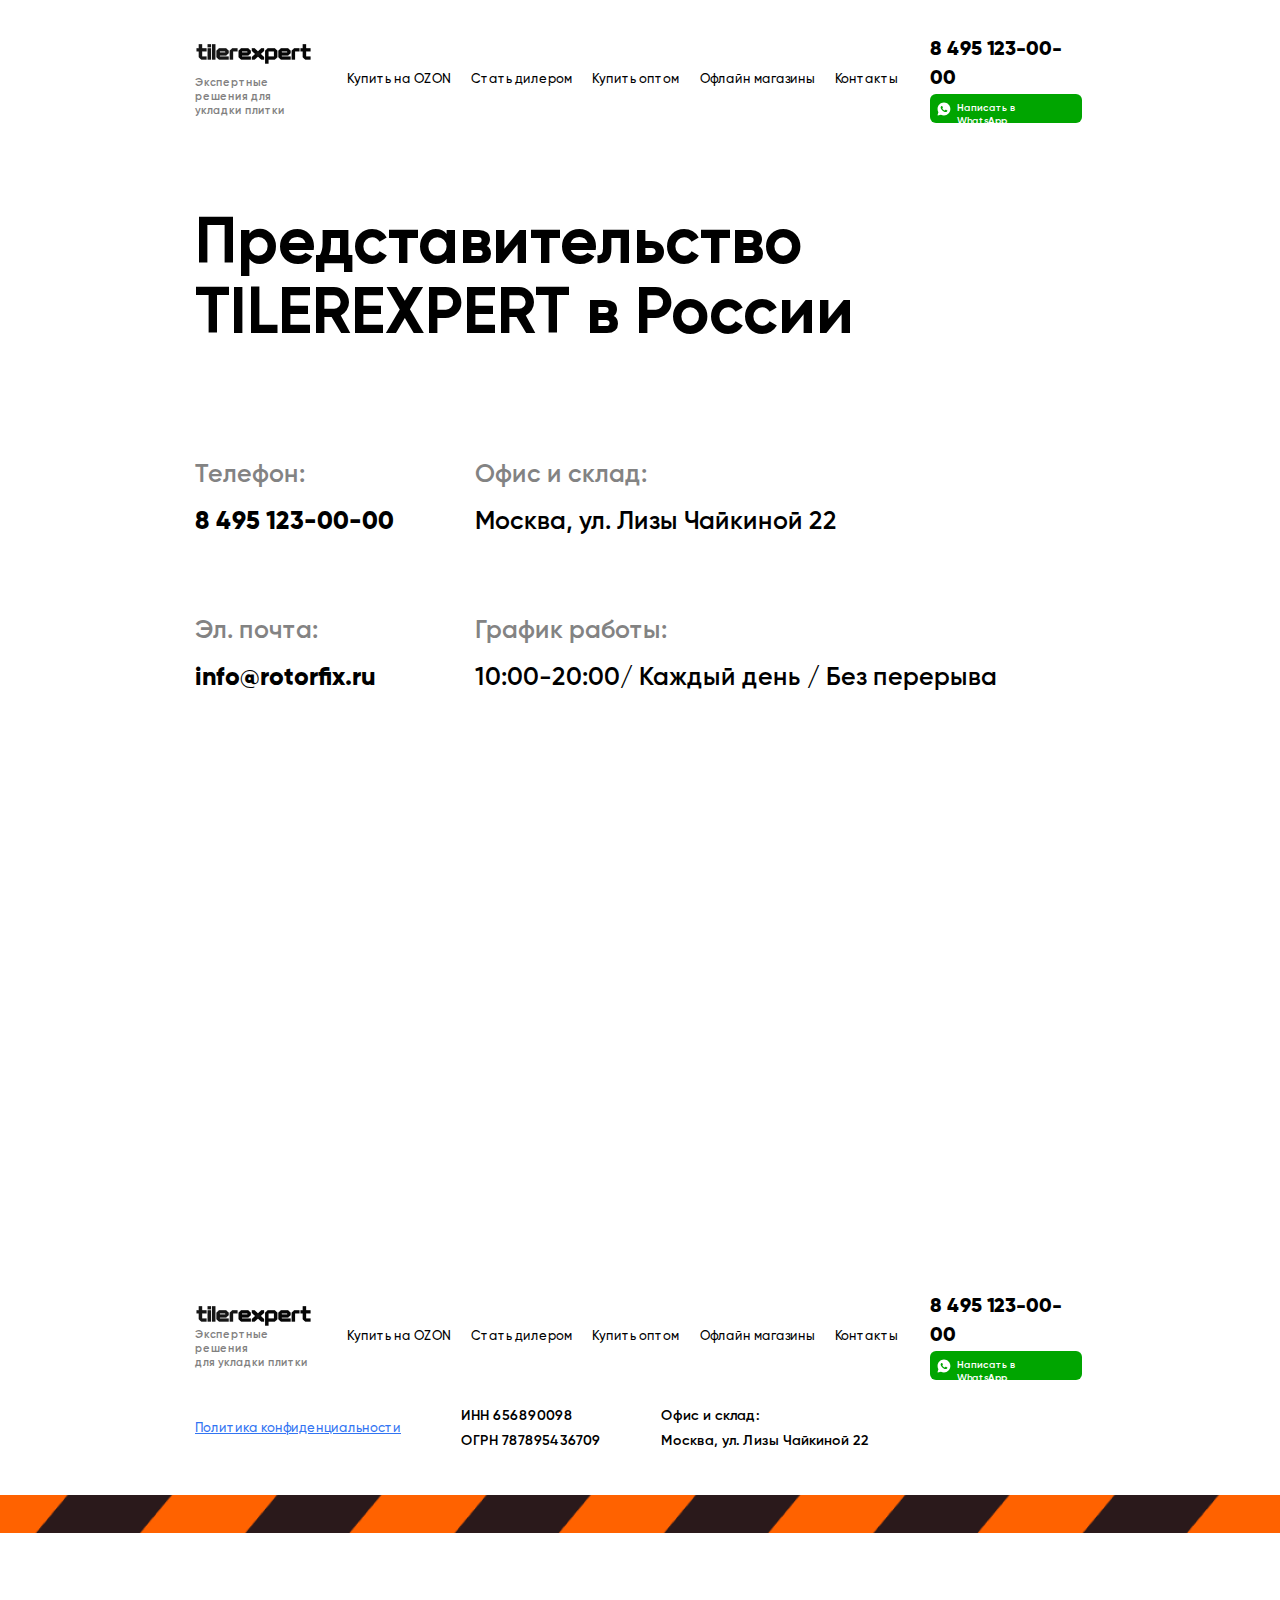
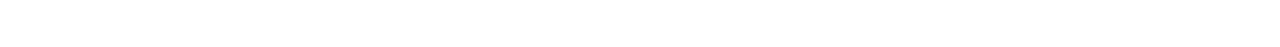
<file: contacts.html>
<!DOCTYPE html>
<html lang="ru">

<head>
    <meta charset="UTF-8">
    <meta http-equiv="X-UA-Compatible" content="IE=edge">
    <meta name="viewport" content="width=device-width, initial-scale=1.0">
    <title>RotorFix</title>
    <link rel="shortcut icon" href="./img/favicon.ico" type="image/x-icon">
    <link rel="stylesheet" href="./css/normalize.css">
    <link rel="stylesheet" href="./css/styleContacts.css">
    <script defer src="https://api-maps.yandex.ru/2.1/?apikey=вашAPI-ключ&lang=ru_RU" type="text/javascript"></script>
    <script defer src="./js/contacts.js"></script>
</head>

<body>
    <main>
        <section class="main" id="main">
            <div class="container header__container">
                <div class="logo header__logo">
                    <a href="./index.html">
                        <img src="./img/logo.png" alt="Лого" class="logo__img">
                    </a>  
                    <div class="logo__text fs11 fw600 lh14">
                        Экспертные решения для укладки плитки
                    </div>
                </div>
                <div class="header__nav">
                    <button class="burger" id="burger" name="Меню">
                        <svg class="burger__icon" width="24" height="24" viewBox="0 0 24 24" fill="black"
                            xmlns="http://www.w3.org/2000/svg">
                            <rect width="24" height="3" rx="1.5" />
                            <rect y="21" width="24" height="3" rx="1.5" />
                            <rect y="11" width="24" height="3" rx="1.5" />
                        </svg>
                    </button>
                    <nav class="nav" id="menu">
                        <button class="close" id="close" name="Закрыть">
                            <svg class="close__icon" width="24" height="24" viewBox="0 0 24 24" fill="black"
                                xmlns="http://www.w3.org/2000/svg">
                                <rect x="4.5752" y="2.95406" width="24" height="3" rx="1.5"
                                    transform="rotate(45 4.5752 2.95406)" fill="black" />
                                <rect x="21.5459" y="5.07538" width="24" height="3" rx="1.5"
                                    transform="rotate(135 21.5459 5.07538)" fill="black" />
                            </svg>
                        </button>
                        <ul class="nav__list fs13 lh17">
                            <li class="nav__item"><a class="nav__link" target="_blank"
                                    href="https://www.ozon.ru/">Купить на OZON</a>
                            </li>
                            <li class="nav__item"><a class="nav__link" target="_blank" href="./dealer.html">Стать
                                    дилером</a></li>
                            <li class="nav__item"><a class="nav__link" target="_blank" href="./wholesalers.html">Купить
                                    оптом</a></li>
                            <li class="nav__item"><a class="nav__link" target="_blank" href="./shops.html">Офлайн
                                    магазины</a></li>
                            <li class="nav__item"><a class="nav__link" target="_blank"
                                    href="./contacts.html">Контакты</a></li>
                        </ul>
                    </nav>
                </div>
                <div class="contacts header__contacts">
                    <a href="tel:+7 (495) 123 00 00" class="contacts__tel fw800">8 495 123-00-00</a>
                    <a href="https://api.whatsapp.com/send/?phone=+74951230000" class="whatsapp contacts__whatsapp">
                        <svg class="whatsapp__logo" xmlns="http://www.w3.org/2000/svg" viewBox="0 0 50 50" width="50px"
                            height="50px">
                            <path
                                d="M25,2C12.318,2,2,12.318,2,25c0,3.96,1.023,7.854,2.963,11.29L2.037,46.73c-0.096,0.343-0.003,0.711,0.245,0.966 C2.473,47.893,2.733,48,3,48c0.08,0,0.161-0.01,0.24-0.029l10.896-2.699C17.463,47.058,21.21,48,25,48c12.682,0,23-10.318,23-23 S37.682,2,25,2z M36.57,33.116c-0.492,1.362-2.852,2.605-3.986,2.772c-1.018,0.149-2.306,0.213-3.72-0.231 c-0.857-0.27-1.957-0.628-3.366-1.229c-5.923-2.526-9.791-8.415-10.087-8.804C15.116,25.235,13,22.463,13,19.594 s1.525-4.28,2.067-4.864c0.542-0.584,1.181-0.73,1.575-0.73s0.787,0.005,1.132,0.021c0.363,0.018,0.85-0.137,1.329,1.001 c0.492,1.168,1.673,4.037,1.819,4.33c0.148,0.292,0.246,0.633,0.05,1.022c-0.196,0.389-0.294,0.632-0.59,0.973 s-0.62,0.76-0.886,1.022c-0.296,0.291-0.603,0.606-0.259,1.19c0.344,0.584,1.529,2.493,3.285,4.039 c2.255,1.986,4.158,2.602,4.748,2.894c0.59,0.292,0.935,0.243,1.279-0.146c0.344-0.39,1.476-1.703,1.869-2.286 s0.787-0.487,1.329-0.292c0.542,0.194,3.445,1.604,4.035,1.896c0.59,0.292,0.984,0.438,1.132,0.681 C37.062,30.587,37.062,31.755,36.57,33.116z" />
                        </svg>
                        <p class="watsapp__text fs10 fw600 lh13">Написать в WhatsApp</p>
                    </a>
                </div>
            </div>

            <div class="container main__container">
                <h1 class="main__title fs65 fw700 lh70">
                    Представительство TILEREXPERT в России
                </h1>
                <div class="main__content">
                    <div class="main__info">
                        <p class="grey fs25 fw600">Телефон:</p>
                        <p class="fs25 fw800">8 495 123-00-00</p>
                    </div>
                    <div class="main__info">
                        <p class="grey fs25 fw600">Офис и склад:</p>
                        <p class="fs25 fw600">Москва, ул. Лизы Чайкиной 22</p>
                    </div>
                    <div class="main__info">
                        <p class="grey fs25 fw600">Эл. почта:</p>
                        <p class="fs25 fw800">info@rotorfix.ru</p>
                    </div>
                    <div class="main__info">
                        <p class="grey fs25 fw600">График работы:</p>
                        <p class="fs25 fw600">10:00-20:00/ Каждый день / Без перерыва</p>
                    </div>
                </div>
            </div>
        </section>

        <section class="maps">
            <div class="container maps__container">
                <div id="map"></div>
            </div>
        </section>

        <footer class="footer">
            <div class="container footer__container">
                <div class="footer__top">
                    <div class="logo footer__logo">
                        <img src="./img/logo.png" alt="Лого" class="logo__img">
                        <div class="logo__text fs11 fw600 lh14">
                            Экспертные решения <br> для укладки плитки
                        </div>
                    </div>
                    <div class="footer__nav">
                        <nav class="nav">
                            <ul class="nav__list fs13 lh17">
                                <li class="nav__item"><a class="nav__link" target="_blank"
                                        href="https://www.ozon.ru/">Купить на OZON</a>
                                </li>
                                <li class="nav__item"><a class="nav__link" target="_blank" href="./dealer.html">Стать
                                        дилером</a></li>
                                <li class="nav__item"><a class="nav__link" target="_blank"
                                        href="./wholesalers.html">Купить
                                        оптом</a></li>
                                <li class="nav__item"><a class="nav__link" target="_blank" href="./shops.html">Офлайн
                                        магазины</a></li>
                                <li class="nav__item"><a class="nav__link" target="_blank"
                                        href="./contacts.html">Контакты</a></li>
                            </ul>
                        </nav>
                    </div>
                    <div class="contacts footer__contacts">
                        <a href="tel:+7 (495) 123 00 00" class="contacts__tel fw800">8 495 123-00-00</a>
                        <a href="https://api.whatsapp.com/send/?phone=+74951230000" class="whatsapp contacts__whatsapp">
                            <svg class="whatsapp__logo" xmlns="http://www.w3.org/2000/svg" viewBox="0 0 50 50"
                                width="50px" height="50px">
                                <path
                                    d="M25,2C12.318,2,2,12.318,2,25c0,3.96,1.023,7.854,2.963,11.29L2.037,46.73c-0.096,0.343-0.003,0.711,0.245,0.966 C2.473,47.893,2.733,48,3,48c0.08,0,0.161-0.01,0.24-0.029l10.896-2.699C17.463,47.058,21.21,48,25,48c12.682,0,23-10.318,23-23 S37.682,2,25,2z M36.57,33.116c-0.492,1.362-2.852,2.605-3.986,2.772c-1.018,0.149-2.306,0.213-3.72-0.231 c-0.857-0.27-1.957-0.628-3.366-1.229c-5.923-2.526-9.791-8.415-10.087-8.804C15.116,25.235,13,22.463,13,19.594 s1.525-4.28,2.067-4.864c0.542-0.584,1.181-0.73,1.575-0.73s0.787,0.005,1.132,0.021c0.363,0.018,0.85-0.137,1.329,1.001 c0.492,1.168,1.673,4.037,1.819,4.33c0.148,0.292,0.246,0.633,0.05,1.022c-0.196,0.389-0.294,0.632-0.59,0.973 s-0.62,0.76-0.886,1.022c-0.296,0.291-0.603,0.606-0.259,1.19c0.344,0.584,1.529,2.493,3.285,4.039 c2.255,1.986,4.158,2.602,4.748,2.894c0.59,0.292,0.935,0.243,1.279-0.146c0.344-0.39,1.476-1.703,1.869-2.286 s0.787-0.487,1.329-0.292c0.542,0.194,3.445,1.604,4.035,1.896c0.59,0.292,0.984,0.438,1.132,0.681 C37.062,30.587,37.062,31.755,36.57,33.116z" />
                            </svg>
                            <p class="watsapp__text fs10 fw600 lh13">Написать в WhatsApp</p>
                        </a>
                    </div>
                </div>
                <div class="footer__center">
                    <a href="#" class="footer__politics fs13 lh17">
                        Политика конфиденциальности
                    </a>
                    <div class="footer__inn">
                        <p class="fs14 fw600 lh24">ИНН 656890098</p>
                        <p class="fs14 fw600 lh24">ОГРН 787895436709</p>
                    </div>
                    <div class="footer__office">
                        <p class="grey-text fs14 fw600 lh24">Офис и склад:</p>
                        <p class="fs14 fw600 lh24">Москва, ул. Лизы Чайкиной 22</p>
                    </div>
                </div>
            </div>
            <div class="footer__line"></div>
        </footer>

    </main>
</body>

</html>
</file>
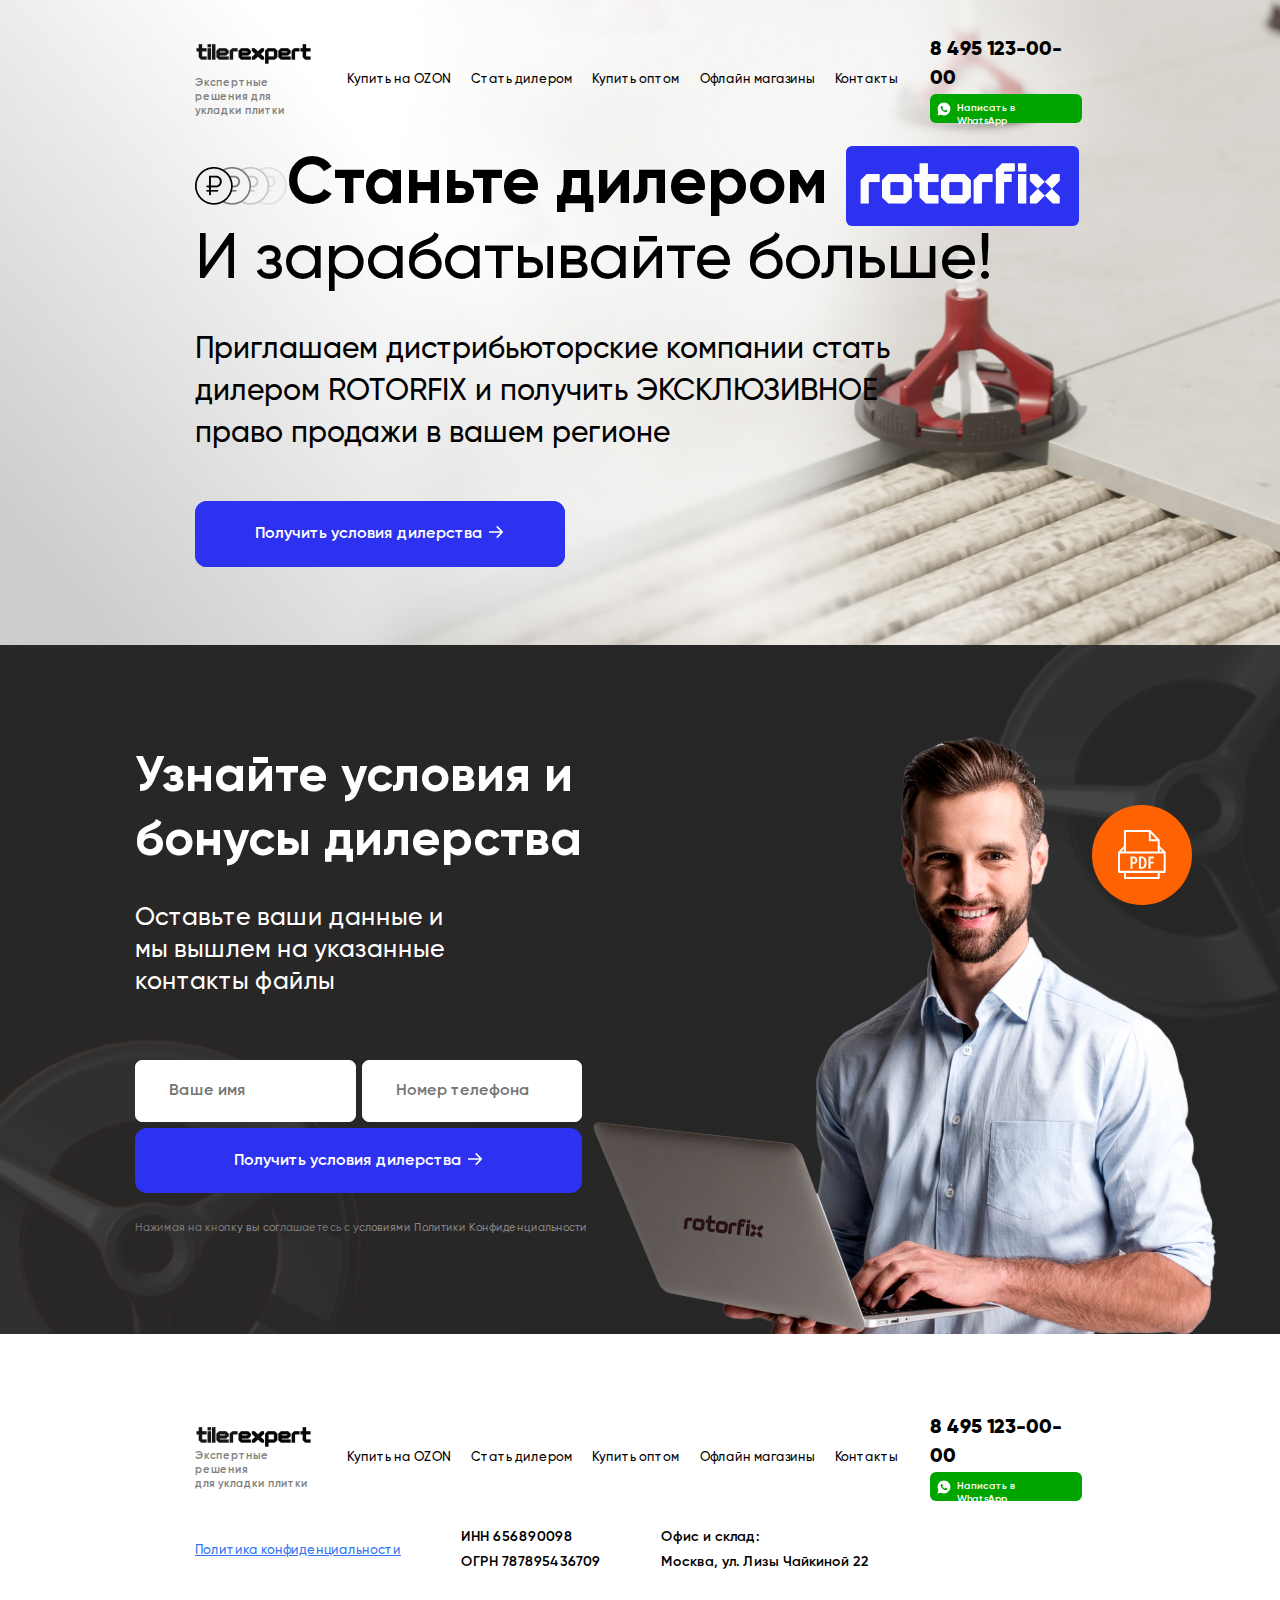
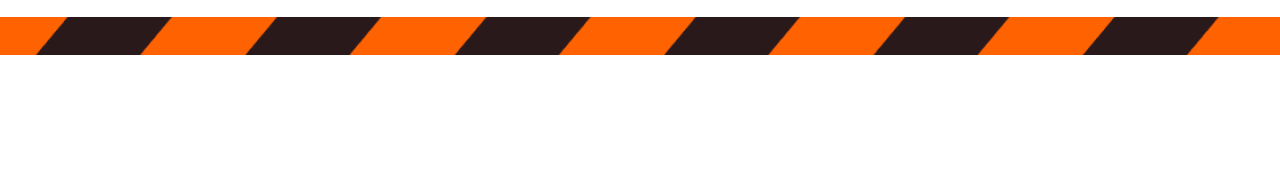
<file: dealer.html>
<!DOCTYPE html>
<html lang="ru">

<head>
    <meta charset="UTF-8">
    <meta http-equiv="X-UA-Compatible" content="IE=edge">
    <meta name="viewport" content="width=device-width, initial-scale=1.0">
    <title>RotorFix</title>
    <link rel="shortcut icon" href="./img/favicon.ico" type="image/x-icon">
    <link rel="stylesheet" href="./css/normalize.css">
    <link rel="stylesheet" href="./css/styleDealer.css">
    <script defer src="./js/dealer.js"></script>
</head>

<body>
    <main>
        <section class="main" id="main">
            <div class="container header__container">
                <div class="logo header__logo">
                    <a href="./index.html">
                        <img src="./img/logo.png" alt="Лого" class="logo__img">
                    </a>  
                    <div class="logo__text fs11 fw600 lh14">
                        Экспертные решения для укладки плитки
                    </div>
                </div>
                <div class="header__nav">
                    <button class="burger" id="burger" name="Меню">
                        <svg class="burger__icon" width="24" height="24" viewBox="0 0 24 24" fill="black"
                            xmlns="http://www.w3.org/2000/svg">
                            <rect width="24" height="3" rx="1.5" />
                            <rect y="21" width="24" height="3" rx="1.5" />
                            <rect y="11" width="24" height="3" rx="1.5" />
                        </svg>
                    </button>
                    <nav class="nav" id="menu">
                        <button class="close" id="close" name="Закрыть">
                            <svg class="close__icon" width="24" height="24" viewBox="0 0 24 24" fill="black"
                                xmlns="http://www.w3.org/2000/svg">
                                <rect x="4.5752" y="2.95406" width="24" height="3" rx="1.5"
                                    transform="rotate(45 4.5752 2.95406)" fill="black" />
                                <rect x="21.5459" y="5.07538" width="24" height="3" rx="1.5"
                                    transform="rotate(135 21.5459 5.07538)" fill="black" />
                            </svg>
                        </button>
                        <ul class="nav__list fs13 lh17">
                            <li class="nav__item"><a class="nav__link" target="_blank"
                                    href="https://www.ozon.ru/">Купить на OZON</a>
                            </li>
                            <li class="nav__item"><a class="nav__link" target="_blank" href="./dealer.html">Стать
                                    дилером</a></li>
                            <li class="nav__item"><a class="nav__link" target="_blank" href="./wholesalers.html">Купить
                                    оптом</a></li>
                            <li class="nav__item"><a class="nav__link" target="_blank" href="./shops.html">Офлайн
                                    магазины</a></li>
                            <li class="nav__item"><a class="nav__link" target="_blank"
                                    href="./contacts.html">Контакты</a></li>
                        </ul>
                    </nav>
                </div>
                <div class="contacts header__contacts">
                    <a href="tel:+7 (495) 123 00 00" class="contacts__tel fw800">8 495 123-00-00</a>
                    <a href="https://api.whatsapp.com/send/?phone=+74951230000" class="whatsapp contacts__whatsapp">
                        <svg class="whatsapp__logo" xmlns="http://www.w3.org/2000/svg" viewBox="0 0 50 50" width="50px"
                            height="50px">
                            <path
                                d="M25,2C12.318,2,2,12.318,2,25c0,3.96,1.023,7.854,2.963,11.29L2.037,46.73c-0.096,0.343-0.003,0.711,0.245,0.966 C2.473,47.893,2.733,48,3,48c0.08,0,0.161-0.01,0.24-0.029l10.896-2.699C17.463,47.058,21.21,48,25,48c12.682,0,23-10.318,23-23 S37.682,2,25,2z M36.57,33.116c-0.492,1.362-2.852,2.605-3.986,2.772c-1.018,0.149-2.306,0.213-3.72-0.231 c-0.857-0.27-1.957-0.628-3.366-1.229c-5.923-2.526-9.791-8.415-10.087-8.804C15.116,25.235,13,22.463,13,19.594 s1.525-4.28,2.067-4.864c0.542-0.584,1.181-0.73,1.575-0.73s0.787,0.005,1.132,0.021c0.363,0.018,0.85-0.137,1.329,1.001 c0.492,1.168,1.673,4.037,1.819,4.33c0.148,0.292,0.246,0.633,0.05,1.022c-0.196,0.389-0.294,0.632-0.59,0.973 s-0.62,0.76-0.886,1.022c-0.296,0.291-0.603,0.606-0.259,1.19c0.344,0.584,1.529,2.493,3.285,4.039 c2.255,1.986,4.158,2.602,4.748,2.894c0.59,0.292,0.935,0.243,1.279-0.146c0.344-0.39,1.476-1.703,1.869-2.286 s0.787-0.487,1.329-0.292c0.542,0.194,3.445,1.604,4.035,1.896c0.59,0.292,0.984,0.438,1.132,0.681 C37.062,30.587,37.062,31.755,36.57,33.116z" />
                        </svg>
                        <p class="watsapp__text fs10 fw600 lh13">Написать в WhatsApp</p>
                    </a>
                </div>
            </div>

            <div class="container main__container">
                <div class="main__content">
                    <h1 class="main__title fs65 fw700 lh70">
                        <img src="./img/money.png" alt="Рубль" class="main__money">
                        <span class="main__bold">
                            Станьте дилером
                        </span>                        
                        <img src="./img/name_white.png" alt="RotorFix" class="main__name">
                        <span class="main__second">
                            И зарабатывайте больше!
                        </span>
                    </h1>
                </div>
                <div class="main__info fs30 lh42">
                    Приглашаем дистрибьюторские компании стать дилером ROTORFIX и получить ЭКСКЛЮЗИВНОЕ 
                    право продажи в вашем регионе
                </div>
                <div class="main__shopping shopping">
                    <a class="btn btn-blue shopping__ozon  fs16 fw600 lh17" href="#" role="button">
                        Получить условия дилерства
                        <svg width="18" height="12" viewBox="0 0 18 15" fill="none" xmlns="http://www.w3.org/2000/svg">
                            <path
                                d="M17.5843 8.20711C17.9748 7.81658 17.9748 7.18342 17.5843 6.79289L11.2203 0.428932C10.8298 0.0384078 10.1966 0.0384078 9.80611 0.428932C9.41559 0.819457 9.41559 1.45262 9.80611 1.84315L15.463 7.5L9.80611 13.1569C9.41559 13.5474 9.41559 14.1805 9.80611 14.5711C10.1966 14.9616 10.8298 14.9616 11.2203 14.5711L17.5843 8.20711ZM0.258301 8.5H16.8772V6.5H0.258301V8.5Z"
                                fill="white" />
                        </svg>
                    </a>
                </div>
            </div>
        </section>

        <section class="wholesale">
            <div class="container wholesale__container">
                <h2 class="section-title wholesale__title">
                    Узнайте условия и бонусы дилерства
                </h2>
                <p class="wholesale__text fs25 lh32">
                    Оставьте ваши данные и мы вышлем на указанные контакты файлы
                </p>
                <form method="POST" class="form wholesale__form">
                    <div class="form__inputs">
                        <input type="text" name="name" id="name" placeholder="Ваше имя"
                            class="input input__name fs16 fw600 lh13">
                        <input type="tel" name="tel" id="tel" placeholder="Номер телефона"
                            class="input input__tel fs16 fw600 lh13">
                    </div>
                    <button type="submit" class="btn btn-blue wholesale__btn fs16 fw600 lh13">
                        Получить условия дилерства
                        <svg width="18" height="12" viewBox="0 0 18 15" fill="none" xmlns="http://www.w3.org/2000/svg">
                            <path
                                d="M17.5843 8.20711C17.9748 7.81658 17.9748 7.18342 17.5843 6.79289L11.2203 0.428932C10.8298 0.0384078 10.1966 0.0384078 9.80611 0.428932C9.41559 0.819457 9.41559 1.45262 9.80611 1.84315L15.463 7.5L9.80611 13.1569C9.41559 13.5474 9.41559 14.1805 9.80611 14.5711C10.1966 14.9616 10.8298 14.9616 11.2203 14.5711L17.5843 8.20711ZM0.258301 8.5H16.8772V6.5H0.258301V8.5Z"
                                fill="white" />
                        </svg>
                    </button>
                </form>
                <p class="wholesale__offer fs11 lh13">
                    Нажимая на кнопку вы соглашаетесь с условиями Политики Конфиденциальности
                </p>
                <div class="wholesale__human human">
                    <div class="human__img">
                        <img src="./img/men.png" alt="Фото">
                        <button class="human__pdf">
                            <img src="./img/pdf.svg" alt="Пдф">
                        </button>
                    </div>
                </div>
                <div class="wheel wholesale__wheel-1"></div>
                <div class="wheel wholesale__wheel-2"></div>
            </div>
        </section>
    
        <footer class="footer">
            <div class="container footer__container">
                <div class="footer__top">
                    <div class="logo footer__logo">
                        <img src="./img/logo.png" alt="Лого" class="logo__img">
                        <div class="logo__text fs11 fw600 lh14">
                            Экспертные решения <br> для укладки плитки
                        </div>
                    </div>
                    <div class="footer__nav">
                        <nav class="nav">
                            <ul class="nav__list fs13 lh17">
                                <li class="nav__item"><a class="nav__link" target="_blank"
                                        href="https://www.ozon.ru/">Купить на OZON</a>
                                </li>
                                <li class="nav__item"><a class="nav__link" target="_blank" href="./dealer.html">Стать
                                        дилером</a></li>
                                <li class="nav__item"><a class="nav__link" target="_blank"
                                        href="./wholesalers.html">Купить оптом</a></li>
                                <li class="nav__item"><a class="nav__link" target="_blank" href="./shops.html">Офлайн
                                        магазины</a></li>
                                <li class="nav__item"><a class="nav__link" target="_blank"
                                        href="./contacts.html">Контакты</a></li>
                            </ul>
                        </nav>
                    </div>
                    <div class="contacts footer__contacts">
                        <a href="tel:+7 (495) 123 00 00" class="contacts__tel fw800">8 495 123-00-00</a>
                        <a href="https://api.whatsapp.com/send/?phone=+74951230000" class="whatsapp contacts__whatsapp">
                            <svg class="whatsapp__logo" xmlns="http://www.w3.org/2000/svg" viewBox="0 0 50 50"
                                width="50px" height="50px">
                                <path
                                    d="M25,2C12.318,2,2,12.318,2,25c0,3.96,1.023,7.854,2.963,11.29L2.037,46.73c-0.096,0.343-0.003,0.711,0.245,0.966 C2.473,47.893,2.733,48,3,48c0.08,0,0.161-0.01,0.24-0.029l10.896-2.699C17.463,47.058,21.21,48,25,48c12.682,0,23-10.318,23-23 S37.682,2,25,2z M36.57,33.116c-0.492,1.362-2.852,2.605-3.986,2.772c-1.018,0.149-2.306,0.213-3.72-0.231 c-0.857-0.27-1.957-0.628-3.366-1.229c-5.923-2.526-9.791-8.415-10.087-8.804C15.116,25.235,13,22.463,13,19.594 s1.525-4.28,2.067-4.864c0.542-0.584,1.181-0.73,1.575-0.73s0.787,0.005,1.132,0.021c0.363,0.018,0.85-0.137,1.329,1.001 c0.492,1.168,1.673,4.037,1.819,4.33c0.148,0.292,0.246,0.633,0.05,1.022c-0.196,0.389-0.294,0.632-0.59,0.973 s-0.62,0.76-0.886,1.022c-0.296,0.291-0.603,0.606-0.259,1.19c0.344,0.584,1.529,2.493,3.285,4.039 c2.255,1.986,4.158,2.602,4.748,2.894c0.59,0.292,0.935,0.243,1.279-0.146c0.344-0.39,1.476-1.703,1.869-2.286 s0.787-0.487,1.329-0.292c0.542,0.194,3.445,1.604,4.035,1.896c0.59,0.292,0.984,0.438,1.132,0.681 C37.062,30.587,37.062,31.755,36.57,33.116z" />
                            </svg>
                            <p class="watsapp__text fs10 fw600 lh13">Написать в WhatsApp</p>
                        </a>
                    </div>
                </div>
                <div class="footer__center">
                    <a href="#" class="footer__politics fs13 lh17">
                        Политика конфиденциальности
                    </a>
                    <div class="footer__inn">
                        <p class="fs14 fw600 lh24">ИНН 656890098</p>
                        <p class="fs14 fw600 lh24">ОГРН 787895436709</p>
                    </div>
                    <div class="footer__office">
                        <p class="grey-text fs14 fw600 lh24">Офис и склад:</p>
                        <p class="fs14 fw600 lh24">Москва, ул. Лизы Чайкиной 22</p>
                    </div>
                </div>
            </div>
            <div class="footer__line"></div>
        </footer>

    </main>
</body>

</html>
</file>
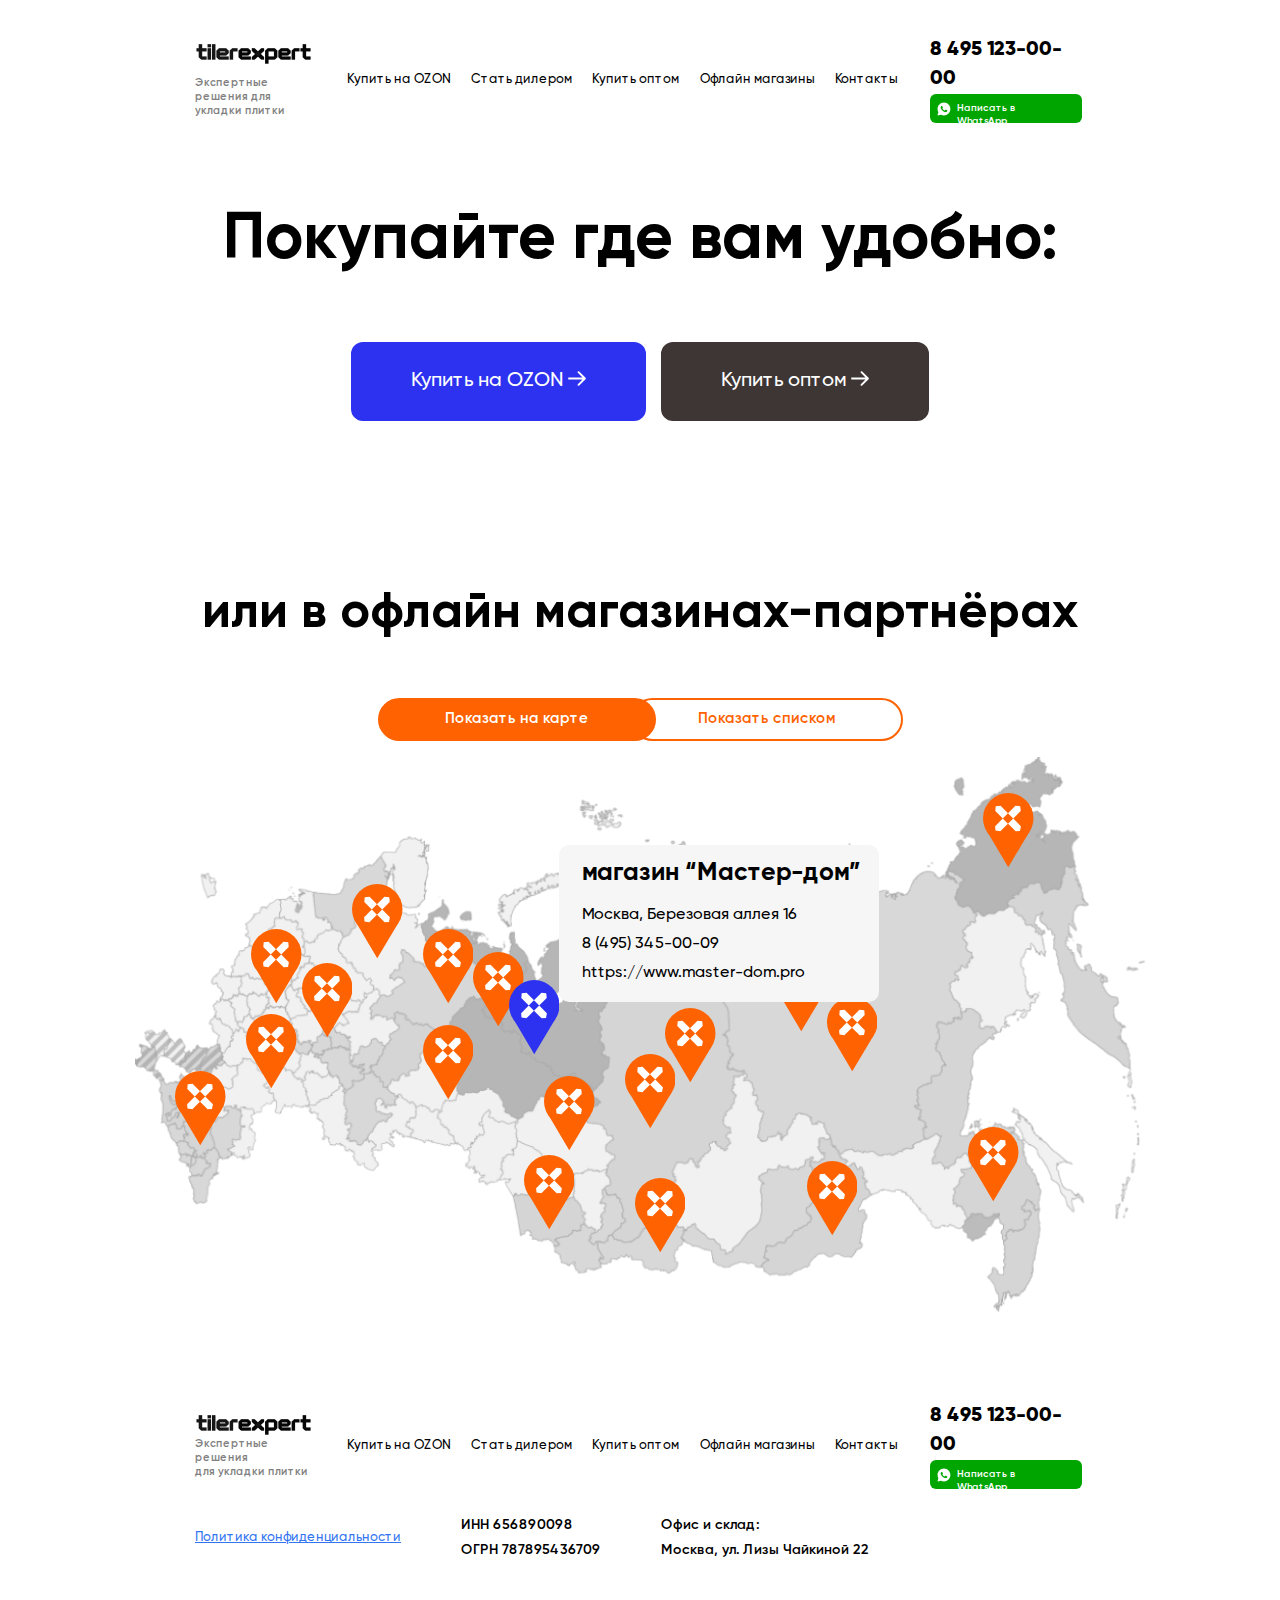
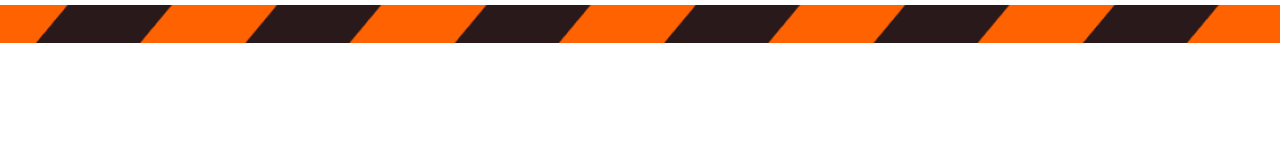
<file: shops.html>
<!DOCTYPE html>
<html lang="ru">

<head>
    <meta charset="UTF-8">
    <meta http-equiv="X-UA-Compatible" content="IE=edge">
    <meta name="viewport" content="width=device-width, initial-scale=1.0">
    <title>RotorFix</title>
    <link rel="shortcut icon" href="./img/favicon.ico" type="image/x-icon">
    <link rel="stylesheet" href="./css/normalize.css">
    <link rel="stylesheet" href="./css/styleShops.css">
    <script defer src="./js/shops.js"></script>
</head>

<body>
    <main>
        <section class="main" id="main">
            <div class="container header__container">
                <div class="logo header__logo">
                    <a href="./index.html">
                        <img src="./img/logo.png" alt="Лого" class="logo__img">
                    </a>  
                    <div class="logo__text fs11 fw600 lh14">
                        Экспертные решения для укладки плитки
                    </div>
                </div>
                <div class="header__nav">
                    <button class="burger" id="burger" name="Меню">
                        <svg class="burger__icon" width="24" height="24" viewBox="0 0 24 24" fill="black"
                            xmlns="http://www.w3.org/2000/svg">
                            <rect width="24" height="3" rx="1.5" />
                            <rect y="21" width="24" height="3" rx="1.5" />
                            <rect y="11" width="24" height="3" rx="1.5" />
                        </svg>
                    </button>
                    <nav class="nav" id="menu">
                        <button class="close" id="close" name="Закрыть">
                            <svg class="close__icon" width="24" height="24" viewBox="0 0 24 24" fill="black"
                                xmlns="http://www.w3.org/2000/svg">
                                <rect x="4.5752" y="2.95406" width="24" height="3" rx="1.5"
                                    transform="rotate(45 4.5752 2.95406)" fill="black" />
                                <rect x="21.5459" y="5.07538" width="24" height="3" rx="1.5"
                                    transform="rotate(135 21.5459 5.07538)" fill="black" />
                            </svg>
                        </button>
                        <ul class="nav__list fs13 lh17">
                            <li class="nav__item"><a class="nav__link" target="_blank"
                                    href="https://www.ozon.ru/">Купить на OZON</a>
                            </li>
                            <li class="nav__item"><a class="nav__link" target="_blank" href="./dealer.html">Стать
                                    дилером</a></li>
                            <li class="nav__item"><a class="nav__link" target="_blank" href="./wholesalers.html">Купить
                                    оптом</a></li>
                            <li class="nav__item"><a class="nav__link" target="_blank" href="./shops.html">Офлайн
                                    магазины</a></li>
                            <li class="nav__item"><a class="nav__link" target="_blank"
                                    href="./contacts.html">Контакты</a></li>
                        </ul>
                    </nav>
                </div>
                <div class="contacts header__contacts">
                    <a href="tel:+7 (495) 123 00 00" class="contacts__tel fw800">8 495 123-00-00</a>
                    <a href="https://api.whatsapp.com/send/?phone=+74951230000" class="whatsapp contacts__whatsapp">
                        <svg class="whatsapp__logo" xmlns="http://www.w3.org/2000/svg" viewBox="0 0 50 50" width="50px"
                            height="50px">
                            <path
                                d="M25,2C12.318,2,2,12.318,2,25c0,3.96,1.023,7.854,2.963,11.29L2.037,46.73c-0.096,0.343-0.003,0.711,0.245,0.966 C2.473,47.893,2.733,48,3,48c0.08,0,0.161-0.01,0.24-0.029l10.896-2.699C17.463,47.058,21.21,48,25,48c12.682,0,23-10.318,23-23 S37.682,2,25,2z M36.57,33.116c-0.492,1.362-2.852,2.605-3.986,2.772c-1.018,0.149-2.306,0.213-3.72-0.231 c-0.857-0.27-1.957-0.628-3.366-1.229c-5.923-2.526-9.791-8.415-10.087-8.804C15.116,25.235,13,22.463,13,19.594 s1.525-4.28,2.067-4.864c0.542-0.584,1.181-0.73,1.575-0.73s0.787,0.005,1.132,0.021c0.363,0.018,0.85-0.137,1.329,1.001 c0.492,1.168,1.673,4.037,1.819,4.33c0.148,0.292,0.246,0.633,0.05,1.022c-0.196,0.389-0.294,0.632-0.59,0.973 s-0.62,0.76-0.886,1.022c-0.296,0.291-0.603,0.606-0.259,1.19c0.344,0.584,1.529,2.493,3.285,4.039 c2.255,1.986,4.158,2.602,4.748,2.894c0.59,0.292,0.935,0.243,1.279-0.146c0.344-0.39,1.476-1.703,1.869-2.286 s0.787-0.487,1.329-0.292c0.542,0.194,3.445,1.604,4.035,1.896c0.59,0.292,0.984,0.438,1.132,0.681 C37.062,30.587,37.062,31.755,36.57,33.116z" />
                        </svg>
                        <p class="watsapp__text fs10 fw600 lh13">Написать в WhatsApp</p>
                    </a>
                </div>
            </div>

            <div class="container main__container">
                <div class="main__content">
                    <h1 class="main__title fs65 fw700 lh70">
                        Покупайте где вам удобно:
                    </h1>
                </div>
                <div class="main__shopping shopping">
                    <a class="btn btn-blue shopping__ozon" href="https://www.ozon.ru/" role="button">
                        Купить на OZON
                        <svg width="18" height="15" viewBox="0 0 18 15" fill="none" xmlns="http://www.w3.org/2000/svg">
                            <path
                                d="M17.5843 8.20711C17.9748 7.81658 17.9748 7.18342 17.5843 6.79289L11.2203 0.428932C10.8298 0.0384078 10.1966 0.0384078 9.80611 0.428932C9.41559 0.819457 9.41559 1.45262 9.80611 1.84315L15.463 7.5L9.80611 13.1569C9.41559 13.5474 9.41559 14.1805 9.80611 14.5711C10.1966 14.9616 10.8298 14.9616 11.2203 14.5711L17.5843 8.20711ZM0.258301 8.5H16.8772V6.5H0.258301V8.5Z"
                                fill="white" />
                        </svg>
                    </a>
                    <a class="btn btn-black shopping__opt" href="./wholesalers.html" role="button">
                        Купить оптом
                        <svg width="18" height="15" viewBox="0 0 18 15" fill="none" xmlns="http://www.w3.org/2000/svg">
                            <path
                                d="M17.5843 8.20711C17.9748 7.81658 17.9748 7.18342 17.5843 6.79289L11.2203 0.428932C10.8298 0.0384078 10.1966 0.0384078 9.80611 0.428932C9.41559 0.819457 9.41559 1.45262 9.80611 1.84315L15.463 7.5L9.80611 13.1569C9.41559 13.5474 9.41559 14.1805 9.80611 14.5711C10.1966 14.9616 10.8298 14.9616 11.2203 14.5711L17.5843 8.20711ZM0.258301 8.5H16.8772V6.5H0.258301V8.5Z"
                                fill="white" />
                        </svg>
                    </a>
                </div>
            </div>
        </section>

        <section class="address">
            <div class="container address__container">
                <h2 class="section-title address__title fw800">
                    или в офлайн магазинах-партнёрах
                </h2>
                <div class="adress__show show">
                    <button class="show__cart show__btn show__btn-is-active fs15 fw600 lh24">
                        Показать на карте
                    </button>
                    <button class="show__list show__btn fs15 fw600 lh24">
                        Показать списком
                    </button>
                </div>
                <div class="adress__img maps">
                    <img src="./img/cart.png" alt="Карта">
                    <div class="maps__mark maps__mark-1">
                        <div class="maps__content">
                            <svg class="maps__svg" width="49" height="73" viewBox="0 0 49 73" fill="none"
                                xmlns="http://www.w3.org/2000/svg">
                                <circle cx="24.5" cy="24.5" r="24.5" class="maps__svg-color" />
                                <path d="M24.5 72.0293L3.42995 36.5043L45.08 37.4843L24.5 72.0293Z"
                                    class="maps__svg-color" />
                                <path
                                    d="M31.4894 12.4317L36.1701 12.8309L36.5694 17.5118L16.8478 37.2334L12.1326 36.4291L11.7677 32.1534L31.4894 12.4317Z"
                                    fill="white" />
                                <path
                                    d="M11.9408 17.5118L12.34 12.8312L17.0208 12.4318L36.7425 32.1534L35.9381 36.8687L31.6624 37.2335L11.9408 17.5118Z"
                                    fill="white" />
                                <path fill-rule="evenodd" clip-rule="evenodd"
                                    d="M24.2259 29.8046L19.1459 24.7246L24.2259 19.6446L29.3059 24.7246L24.2259 29.8046Z"
                                    class="maps__svg-color" />
                            </svg>
                            <div class="grey-block maps__info">
                                <p class="maps__shop fs25 fw700">магазин “Название”</p>
                                <p class="fs16">Город, Адресс, удица, дом</p>
                                <p class="fs16">8 (000) 000-00-00</p>
                                <p class="fs16">https://www.mail.pro</p>
                            </div>
                        </div>
                    </div>
                    <div class="maps__mark maps__mark-2">
                        <div class="maps__content">
                            <svg class="maps__svg" width="49" height="73" viewBox="0 0 49 73" fill="none"
                                xmlns="http://www.w3.org/2000/svg">
                                <circle cx="24.5" cy="24.5" r="24.5" class="maps__svg-color" />
                                <path d="M24.5 72.0293L3.42995 36.5043L45.08 37.4843L24.5 72.0293Z"
                                    class="maps__svg-color" />
                                <path
                                    d="M31.4894 12.4317L36.1701 12.8309L36.5694 17.5118L16.8478 37.2334L12.1326 36.4291L11.7677 32.1534L31.4894 12.4317Z"
                                    fill="white" />
                                <path
                                    d="M11.9408 17.5118L12.34 12.8312L17.0208 12.4318L36.7425 32.1534L35.9381 36.8687L31.6624 37.2335L11.9408 17.5118Z"
                                    fill="white" />
                                <path fill-rule="evenodd" clip-rule="evenodd"
                                    d="M24.2259 29.8046L19.1459 24.7246L24.2259 19.6446L29.3059 24.7246L24.2259 29.8046Z"
                                    class="maps__svg-color" />
                            </svg>
                            <div class="grey-block maps__info">
                                <p class="maps__shop fs25 fw700">магазин “Название”</p>
                                <p class="fs16">Город, Адресс, удица, дом</p>
                                <p class="fs16">8 (000) 000-00-00</p>
                                <p class="fs16">https://www.mail.pro</p>
                            </div>
                        </div>
                    </div>
                    <div class="maps__mark maps__mark-3">
                        <div class="maps__content">
                            <svg class="maps__svg" width="49" height="73" viewBox="0 0 49 73" fill="none"
                                xmlns="http://www.w3.org/2000/svg">
                                <circle cx="24.5" cy="24.5" r="24.5" class="maps__svg-color" />
                                <path d="M24.5 72.0293L3.42995 36.5043L45.08 37.4843L24.5 72.0293Z"
                                    class="maps__svg-color" />
                                <path
                                    d="M31.4894 12.4317L36.1701 12.8309L36.5694 17.5118L16.8478 37.2334L12.1326 36.4291L11.7677 32.1534L31.4894 12.4317Z"
                                    fill="white" />
                                <path
                                    d="M11.9408 17.5118L12.34 12.8312L17.0208 12.4318L36.7425 32.1534L35.9381 36.8687L31.6624 37.2335L11.9408 17.5118Z"
                                    fill="white" />
                                <path fill-rule="evenodd" clip-rule="evenodd"
                                    d="M24.2259 29.8046L19.1459 24.7246L24.2259 19.6446L29.3059 24.7246L24.2259 29.8046Z"
                                    class="maps__svg-color" />
                            </svg>
                            <div class="grey-block maps__info">
                                <p class="maps__shop fs25 fw700">магазин “Название”</p>
                                <p class="fs16">Город, Адресс, удица, дом</p>
                                <p class="fs16">8 (000) 000-00-00</p>
                                <p class="fs16">https://www.mail.pro</p>
                            </div>
                        </div>
                    </div>
                    <div class="maps__mark maps__mark-4">
                        <div class="maps__content">
                            <svg class="maps__svg" width="49" height="73" viewBox="0 0 49 73" fill="none"
                                xmlns="http://www.w3.org/2000/svg">
                                <circle cx="24.5" cy="24.5" r="24.5" class="maps__svg-color" />
                                <path d="M24.5 72.0293L3.42995 36.5043L45.08 37.4843L24.5 72.0293Z"
                                    class="maps__svg-color" />
                                <path
                                    d="M31.4894 12.4317L36.1701 12.8309L36.5694 17.5118L16.8478 37.2334L12.1326 36.4291L11.7677 32.1534L31.4894 12.4317Z"
                                    fill="white" />
                                <path
                                    d="M11.9408 17.5118L12.34 12.8312L17.0208 12.4318L36.7425 32.1534L35.9381 36.8687L31.6624 37.2335L11.9408 17.5118Z"
                                    fill="white" />
                                <path fill-rule="evenodd" clip-rule="evenodd"
                                    d="M24.2259 29.8046L19.1459 24.7246L24.2259 19.6446L29.3059 24.7246L24.2259 29.8046Z"
                                    class="maps__svg-color" />
                            </svg>
                            <div class="grey-block maps__info">
                                <p class="maps__shop fs25 fw700">магазин “Название”</p>
                                <p class="fs16">Город, Адресс, удица, дом</p>
                                <p class="fs16">8 (000) 000-00-00</p>
                                <p class="fs16">https://www.mail.pro</p>
                            </div>
                        </div>
                    </div>
                    <div class="maps__mark maps__mark-5">
                        <div class="maps__content">
                            <svg class="maps__svg" width="49" height="73" viewBox="0 0 49 73" fill="none"
                                xmlns="http://www.w3.org/2000/svg">
                                <circle cx="24.5" cy="24.5" r="24.5" class="maps__svg-color" />
                                <path d="M24.5 72.0293L3.42995 36.5043L45.08 37.4843L24.5 72.0293Z"
                                    class="maps__svg-color" />
                                <path
                                    d="M31.4894 12.4317L36.1701 12.8309L36.5694 17.5118L16.8478 37.2334L12.1326 36.4291L11.7677 32.1534L31.4894 12.4317Z"
                                    fill="white" />
                                <path
                                    d="M11.9408 17.5118L12.34 12.8312L17.0208 12.4318L36.7425 32.1534L35.9381 36.8687L31.6624 37.2335L11.9408 17.5118Z"
                                    fill="white" />
                                <path fill-rule="evenodd" clip-rule="evenodd"
                                    d="M24.2259 29.8046L19.1459 24.7246L24.2259 19.6446L29.3059 24.7246L24.2259 29.8046Z"
                                    class="maps__svg-color" />
                            </svg>
                            <div class="grey-block maps__info">
                                <p class="maps__shop fs25 fw700">магазин “Название”</p>
                                <p class="fs16">Город, Адресс, удица, дом</p>
                                <p class="fs16">8 (000) 000-00-00</p>
                                <p class="fs16">https://www.mail.pro</p>
                            </div>
                        </div>
                    </div>
                    <div class="maps__mark maps__mark-6">
                        <div class="maps__content">
                            <svg class="maps__svg" width="49" height="73" viewBox="0 0 49 73" fill="none"
                                xmlns="http://www.w3.org/2000/svg">
                                <circle cx="24.5" cy="24.5" r="24.5" class="maps__svg-color" />
                                <path d="M24.5 72.0293L3.42995 36.5043L45.08 37.4843L24.5 72.0293Z"
                                    class="maps__svg-color" />
                                <path
                                    d="M31.4894 12.4317L36.1701 12.8309L36.5694 17.5118L16.8478 37.2334L12.1326 36.4291L11.7677 32.1534L31.4894 12.4317Z"
                                    fill="white" />
                                <path
                                    d="M11.9408 17.5118L12.34 12.8312L17.0208 12.4318L36.7425 32.1534L35.9381 36.8687L31.6624 37.2335L11.9408 17.5118Z"
                                    fill="white" />
                                <path fill-rule="evenodd" clip-rule="evenodd"
                                    d="M24.2259 29.8046L19.1459 24.7246L24.2259 19.6446L29.3059 24.7246L24.2259 29.8046Z"
                                    class="maps__svg-color" />
                            </svg>
                            <div class="grey-block maps__info">
                                <p class="maps__shop fs25 fw700">магазин “Название”</p>
                                <p class="fs16">Город, Адресс, удица, дом</p>
                                <p class="fs16">8 (000) 000-00-00</p>
                                <p class="fs16">https://www.mail.pro</p>
                            </div>
                        </div>
                    </div>
                    <div class="maps__mark maps__mark-7">
                        <div class="maps__content">
                            <svg class="maps__svg" width="49" height="73" viewBox="0 0 49 73" fill="none"
                                xmlns="http://www.w3.org/2000/svg">
                                <circle cx="24.5" cy="24.5" r="24.5" class="maps__svg-color" />
                                <path d="M24.5 72.0293L3.42995 36.5043L45.08 37.4843L24.5 72.0293Z"
                                    class="maps__svg-color" />
                                <path
                                    d="M31.4894 12.4317L36.1701 12.8309L36.5694 17.5118L16.8478 37.2334L12.1326 36.4291L11.7677 32.1534L31.4894 12.4317Z"
                                    fill="white" />
                                <path
                                    d="M11.9408 17.5118L12.34 12.8312L17.0208 12.4318L36.7425 32.1534L35.9381 36.8687L31.6624 37.2335L11.9408 17.5118Z"
                                    fill="white" />
                                <path fill-rule="evenodd" clip-rule="evenodd"
                                    d="M24.2259 29.8046L19.1459 24.7246L24.2259 19.6446L29.3059 24.7246L24.2259 29.8046Z"
                                    class="maps__svg-color" />
                            </svg>
                            <div class="grey-block maps__info">
                                <p class="maps__shop fs25 fw700">магазин “Название”</p>
                                <p class="fs16">Город, Адресс, удица, дом</p>
                                <p class="fs16">8 (000) 000-00-00</p>
                                <p class="fs16">https://www.mail.pro</p>
                            </div>
                        </div>
                    </div>
                    <div class="maps__mark maps__mark-8">
                        <div class="maps__content">
                            <svg class="maps__svg" width="49" height="73" viewBox="0 0 49 73" fill="none"
                                xmlns="http://www.w3.org/2000/svg">
                                <circle cx="24.5" cy="24.5" r="24.5" class="maps__svg-color" />
                                <path d="M24.5 72.0293L3.42995 36.5043L45.08 37.4843L24.5 72.0293Z"
                                    class="maps__svg-color" />
                                <path
                                    d="M31.4894 12.4317L36.1701 12.8309L36.5694 17.5118L16.8478 37.2334L12.1326 36.4291L11.7677 32.1534L31.4894 12.4317Z"
                                    fill="white" />
                                <path
                                    d="M11.9408 17.5118L12.34 12.8312L17.0208 12.4318L36.7425 32.1534L35.9381 36.8687L31.6624 37.2335L11.9408 17.5118Z"
                                    fill="white" />
                                <path fill-rule="evenodd" clip-rule="evenodd"
                                    d="M24.2259 29.8046L19.1459 24.7246L24.2259 19.6446L29.3059 24.7246L24.2259 29.8046Z"
                                    class="maps__svg-color" />
                            </svg>
                            <div class="grey-block maps__info">
                                <p class="maps__shop fs25 fw700">магазин “Название”</p>
                                <p class="fs16">Город, Адресс, удица, дом</p>
                                <p class="fs16">8 (000) 000-00-00</p>
                                <p class="fs16">https://www.mail.pro</p>
                            </div>
                        </div>
                    </div>
                    <div class="maps__mark maps__mark-9 maps__mark-active">
                        <div class="maps__content">
                            <svg class="maps__svg" width="49" height="73" viewBox="0 0 49 73" fill="none"
                                xmlns="http://www.w3.org/2000/svg">
                                <circle cx="24.5" cy="24.5" r="24.5" class="maps__svg-color maps__svg-color-active" />
                                <path d="M24.5 72.0293L3.42995 36.5043L45.08 37.4843L24.5 72.0293Z"
                                    class="maps__svg-color maps__svg-color-active" />
                                <path
                                    d="M31.4894 12.4317L36.1701 12.8309L36.5694 17.5118L16.8478 37.2334L12.1326 36.4291L11.7677 32.1534L31.4894 12.4317Z"
                                    fill="white" />
                                <path
                                    d="M11.9408 17.5118L12.34 12.8312L17.0208 12.4318L36.7425 32.1534L35.9381 36.8687L31.6624 37.2335L11.9408 17.5118Z"
                                    fill="white" />
                                <path fill-rule="evenodd" clip-rule="evenodd"
                                    d="M24.2259 29.8046L19.1459 24.7246L24.2259 19.6446L29.3059 24.7246L24.2259 29.8046Z"
                                    class="maps__svg-color maps__svg-color-active" />
                            </svg>
                            <div class="grey-block maps__info maps__info-active">
                                <p class="maps__shop fs25 fw700">магазин “Мастер-дом”</p>
                                <p class="fs16">Москва, Березовая аллея 16</p>
                                <p class="fs16">8 (495) 345-00-09</p>
                                <p class="fs16">https://www.master-dom.pro</p>
                            </div>
                        </div>
                    </div>
                    <div class="maps__mark maps__mark-10">
                        <div class="maps__content">
                            <svg class="maps__svg" width="49" height="73" viewBox="0 0 49 73" fill="none"
                                xmlns="http://www.w3.org/2000/svg">
                                <circle cx="24.5" cy="24.5" r="24.5" class="maps__svg-color" />
                                <path d="M24.5 72.0293L3.42995 36.5043L45.08 37.4843L24.5 72.0293Z"
                                    class="maps__svg-color" />
                                <path
                                    d="M31.4894 12.4317L36.1701 12.8309L36.5694 17.5118L16.8478 37.2334L12.1326 36.4291L11.7677 32.1534L31.4894 12.4317Z"
                                    fill="white" />
                                <path
                                    d="M11.9408 17.5118L12.34 12.8312L17.0208 12.4318L36.7425 32.1534L35.9381 36.8687L31.6624 37.2335L11.9408 17.5118Z"
                                    fill="white" />
                                <path fill-rule="evenodd" clip-rule="evenodd"
                                    d="M24.2259 29.8046L19.1459 24.7246L24.2259 19.6446L29.3059 24.7246L24.2259 29.8046Z"
                                    class="maps__svg-color" />
                            </svg>
                            <div class="grey-block maps__info">
                                <p class="maps__shop fs25 fw700">магазин “Название”</p>
                                <p class="fs16">Город, Адресс, удица, дом</p>
                                <p class="fs16">8 (000) 000-00-00</p>
                                <p class="fs16">https://www.mail.pro</p>
                            </div>
                        </div>
                    </div>
                    <div class="maps__mark maps__mark-11">
                        <div class="maps__content">
                            <svg class="maps__svg" width="49" height="73" viewBox="0 0 49 73" fill="none"
                                xmlns="http://www.w3.org/2000/svg">
                                <circle cx="24.5" cy="24.5" r="24.5" class="maps__svg-color" />
                                <path d="M24.5 72.0293L3.42995 36.5043L45.08 37.4843L24.5 72.0293Z"
                                    class="maps__svg-color" />
                                <path
                                    d="M31.4894 12.4317L36.1701 12.8309L36.5694 17.5118L16.8478 37.2334L12.1326 36.4291L11.7677 32.1534L31.4894 12.4317Z"
                                    fill="white" />
                                <path
                                    d="M11.9408 17.5118L12.34 12.8312L17.0208 12.4318L36.7425 32.1534L35.9381 36.8687L31.6624 37.2335L11.9408 17.5118Z"
                                    fill="white" />
                                <path fill-rule="evenodd" clip-rule="evenodd"
                                    d="M24.2259 29.8046L19.1459 24.7246L24.2259 19.6446L29.3059 24.7246L24.2259 29.8046Z"
                                    class="maps__svg-color" />
                            </svg>
                            <div class="grey-block maps__info">
                                <p class="maps__shop fs25 fw700">магазин “Название”</p>
                                <p class="fs16">Город, Адресс, удица, дом</p>
                                <p class="fs16">8 (000) 000-00-00</p>
                                <p class="fs16">https://www.mail.pro</p>
                            </div>
                        </div>
                    </div>
                    <div class="maps__mark maps__mark-12">
                        <div class="maps__content">
                            <svg class="maps__svg" width="49" height="73" viewBox="0 0 49 73" fill="none"
                                xmlns="http://www.w3.org/2000/svg">
                                <circle cx="24.5" cy="24.5" r="24.5" class="maps__svg-color" />
                                <path d="M24.5 72.0293L3.42995 36.5043L45.08 37.4843L24.5 72.0293Z"
                                    class="maps__svg-color" />
                                <path
                                    d="M31.4894 12.4317L36.1701 12.8309L36.5694 17.5118L16.8478 37.2334L12.1326 36.4291L11.7677 32.1534L31.4894 12.4317Z"
                                    fill="white" />
                                <path
                                    d="M11.9408 17.5118L12.34 12.8312L17.0208 12.4318L36.7425 32.1534L35.9381 36.8687L31.6624 37.2335L11.9408 17.5118Z"
                                    fill="white" />
                                <path fill-rule="evenodd" clip-rule="evenodd"
                                    d="M24.2259 29.8046L19.1459 24.7246L24.2259 19.6446L29.3059 24.7246L24.2259 29.8046Z"
                                    class="maps__svg-color" />
                            </svg>
                            <div class="grey-block maps__info">
                                <p class="maps__shop fs25 fw700">магазин “Название”</p>
                                <p class="fs16">Город, Адресс, удица, дом</p>
                                <p class="fs16">8 (000) 000-00-00</p>
                                <p class="fs16">https://www.mail.pro</p>
                            </div>
                        </div>
                    </div>
                    <div class="maps__mark maps__mark-13">
                        <div class="maps__content">
                            <svg class="maps__svg" width="49" height="73" viewBox="0 0 49 73" fill="none"
                                xmlns="http://www.w3.org/2000/svg">
                                <circle cx="24.5" cy="24.5" r="24.5" class="maps__svg-color" />
                                <path d="M24.5 72.0293L3.42995 36.5043L45.08 37.4843L24.5 72.0293Z"
                                    class="maps__svg-color" />
                                <path
                                    d="M31.4894 12.4317L36.1701 12.8309L36.5694 17.5118L16.8478 37.2334L12.1326 36.4291L11.7677 32.1534L31.4894 12.4317Z"
                                    fill="white" />
                                <path
                                    d="M11.9408 17.5118L12.34 12.8312L17.0208 12.4318L36.7425 32.1534L35.9381 36.8687L31.6624 37.2335L11.9408 17.5118Z"
                                    fill="white" />
                                <path fill-rule="evenodd" clip-rule="evenodd"
                                    d="M24.2259 29.8046L19.1459 24.7246L24.2259 19.6446L29.3059 24.7246L24.2259 29.8046Z"
                                    class="maps__svg-color" />
                            </svg>
                            <div class="grey-block maps__info">
                                <p class="maps__shop fs25 fw700">магазин “Название”</p>
                                <p class="fs16">Город, Адресс, удица, дом</p>
                                <p class="fs16">8 (000) 000-00-00</p>
                                <p class="fs16">https://www.mail.pro</p>
                            </div>
                        </div>
                    </div>
                    <div class="maps__mark maps__mark-14">
                        <div class="maps__content">
                            <svg class="maps__svg" width="49" height="73" viewBox="0 0 49 73" fill="none"
                                xmlns="http://www.w3.org/2000/svg">
                                <circle cx="24.5" cy="24.5" r="24.5" class="maps__svg-color" />
                                <path d="M24.5 72.0293L3.42995 36.5043L45.08 37.4843L24.5 72.0293Z"
                                    class="maps__svg-color" />
                                <path
                                    d="M31.4894 12.4317L36.1701 12.8309L36.5694 17.5118L16.8478 37.2334L12.1326 36.4291L11.7677 32.1534L31.4894 12.4317Z"
                                    fill="white" />
                                <path
                                    d="M11.9408 17.5118L12.34 12.8312L17.0208 12.4318L36.7425 32.1534L35.9381 36.8687L31.6624 37.2335L11.9408 17.5118Z"
                                    fill="white" />
                                <path fill-rule="evenodd" clip-rule="evenodd"
                                    d="M24.2259 29.8046L19.1459 24.7246L24.2259 19.6446L29.3059 24.7246L24.2259 29.8046Z"
                                    class="maps__svg-color" />
                            </svg>
                            <div class="grey-block maps__info">
                                <p class="maps__shop fs25 fw700">магазин “Название”</p>
                                <p class="fs16">Город, Адресс, удица, дом</p>
                                <p class="fs16">8 (000) 000-00-00</p>
                                <p class="fs16">https://www.mail.pro</p>
                            </div>
                        </div>
                    </div>
                    <div class="maps__mark maps__mark-15">
                        <div class="maps__content">
                            <svg class="maps__svg" width="49" height="73" viewBox="0 0 49 73" fill="none"
                                xmlns="http://www.w3.org/2000/svg">
                                <circle cx="24.5" cy="24.5" r="24.5" class="maps__svg-color" />
                                <path d="M24.5 72.0293L3.42995 36.5043L45.08 37.4843L24.5 72.0293Z"
                                    class="maps__svg-color" />
                                <path
                                    d="M31.4894 12.4317L36.1701 12.8309L36.5694 17.5118L16.8478 37.2334L12.1326 36.4291L11.7677 32.1534L31.4894 12.4317Z"
                                    fill="white" />
                                <path
                                    d="M11.9408 17.5118L12.34 12.8312L17.0208 12.4318L36.7425 32.1534L35.9381 36.8687L31.6624 37.2335L11.9408 17.5118Z"
                                    fill="white" />
                                <path fill-rule="evenodd" clip-rule="evenodd"
                                    d="M24.2259 29.8046L19.1459 24.7246L24.2259 19.6446L29.3059 24.7246L24.2259 29.8046Z"
                                    class="maps__svg-color" />
                            </svg>
                            <div class="grey-block maps__info">
                                <p class="maps__shop fs25 fw700">магазин “Название”</p>
                                <p class="fs16">Город, Адресс, удица, дом</p>
                                <p class="fs16">8 (000) 000-00-00</p>
                                <p class="fs16">https://www.mail.pro</p>
                            </div>
                        </div>
                    </div>
                    <div class="maps__mark maps__mark-16">
                        <div class="maps__content">
                            <svg class="maps__svg" width="49" height="73" viewBox="0 0 49 73" fill="none"
                                xmlns="http://www.w3.org/2000/svg">
                                <circle cx="24.5" cy="24.5" r="24.5" class="maps__svg-color" />
                                <path d="M24.5 72.0293L3.42995 36.5043L45.08 37.4843L24.5 72.0293Z"
                                    class="maps__svg-color" />
                                <path
                                    d="M31.4894 12.4317L36.1701 12.8309L36.5694 17.5118L16.8478 37.2334L12.1326 36.4291L11.7677 32.1534L31.4894 12.4317Z"
                                    fill="white" />
                                <path
                                    d="M11.9408 17.5118L12.34 12.8312L17.0208 12.4318L36.7425 32.1534L35.9381 36.8687L31.6624 37.2335L11.9408 17.5118Z"
                                    fill="white" />
                                <path fill-rule="evenodd" clip-rule="evenodd"
                                    d="M24.2259 29.8046L19.1459 24.7246L24.2259 19.6446L29.3059 24.7246L24.2259 29.8046Z"
                                    class="maps__svg-color" />
                            </svg>
                            <div class="grey-block maps__info">
                                <p class="maps__shop fs25 fw700">магазин “Название”</p>
                                <p class="fs16">Город, Адресс, удица, дом</p>
                                <p class="fs16">8 (000) 000-00-00</p>
                                <p class="fs16">https://www.mail.pro</p>
                            </div>
                        </div>
                    </div>
                    <div class="maps__mark maps__mark-17">
                        <div class="maps__content">
                            <svg class="maps__svg" width="49" height="73" viewBox="0 0 49 73" fill="none"
                                xmlns="http://www.w3.org/2000/svg">
                                <circle cx="24.5" cy="24.5" r="24.5" class="maps__svg-color" />
                                <path d="M24.5 72.0293L3.42995 36.5043L45.08 37.4843L24.5 72.0293Z"
                                    class="maps__svg-color" />
                                <path
                                    d="M31.4894 12.4317L36.1701 12.8309L36.5694 17.5118L16.8478 37.2334L12.1326 36.4291L11.7677 32.1534L31.4894 12.4317Z"
                                    fill="white" />
                                <path
                                    d="M11.9408 17.5118L12.34 12.8312L17.0208 12.4318L36.7425 32.1534L35.9381 36.8687L31.6624 37.2335L11.9408 17.5118Z"
                                    fill="white" />
                                <path fill-rule="evenodd" clip-rule="evenodd"
                                    d="M24.2259 29.8046L19.1459 24.7246L24.2259 19.6446L29.3059 24.7246L24.2259 29.8046Z"
                                    class="maps__svg-color" />
                            </svg>
                            <div class="grey-block maps__info">
                                <p class="maps__shop fs25 fw700">магазин “Название”</p>
                                <p class="fs16">Город, Адресс, удица, дом</p>
                                <p class="fs16">8 (000) 000-00-00</p>
                                <p class="fs16">https://www.mail.pro</p>
                            </div>
                        </div>
                    </div>
                    <div class="maps__mark maps__mark-18">
                        <div class="maps__content">
                            <svg class="maps__svg" width="49" height="73" viewBox="0 0 49 73" fill="none"
                                xmlns="http://www.w3.org/2000/svg">
                                <circle cx="24.5" cy="24.5" r="24.5" class="maps__svg-color" />
                                <path d="M24.5 72.0293L3.42995 36.5043L45.08 37.4843L24.5 72.0293Z"
                                    class="maps__svg-color" />
                                <path
                                    d="M31.4894 12.4317L36.1701 12.8309L36.5694 17.5118L16.8478 37.2334L12.1326 36.4291L11.7677 32.1534L31.4894 12.4317Z"
                                    fill="white" />
                                <path
                                    d="M11.9408 17.5118L12.34 12.8312L17.0208 12.4318L36.7425 32.1534L35.9381 36.8687L31.6624 37.2335L11.9408 17.5118Z"
                                    fill="white" />
                                <path fill-rule="evenodd" clip-rule="evenodd"
                                    d="M24.2259 29.8046L19.1459 24.7246L24.2259 19.6446L29.3059 24.7246L24.2259 29.8046Z"
                                    class="maps__svg-color" />
                            </svg>
                            <div class="grey-block maps__info">
                                <p class="maps__shop fs25 fw700">магазин “Название”</p>
                                <p class="fs16">Город, Адресс, удица, дом</p>
                                <p class="fs16">8 (000) 000-00-00</p>
                                <p class="fs16">https://www.mail.pro</p>
                            </div>
                        </div>
                    </div>
                    <div class="maps__mark maps__mark-19">
                        <div class="maps__content">
                            <svg class="maps__svg" width="49" height="73" viewBox="0 0 49 73" fill="none"
                                xmlns="http://www.w3.org/2000/svg">
                                <circle cx="24.5" cy="24.5" r="24.5" class="maps__svg-color" />
                                <path d="M24.5 72.0293L3.42995 36.5043L45.08 37.4843L24.5 72.0293Z"
                                    class="maps__svg-color" />
                                <path
                                    d="M31.4894 12.4317L36.1701 12.8309L36.5694 17.5118L16.8478 37.2334L12.1326 36.4291L11.7677 32.1534L31.4894 12.4317Z"
                                    fill="white" />
                                <path
                                    d="M11.9408 17.5118L12.34 12.8312L17.0208 12.4318L36.7425 32.1534L35.9381 36.8687L31.6624 37.2335L11.9408 17.5118Z"
                                    fill="white" />
                                <path fill-rule="evenodd" clip-rule="evenodd"
                                    d="M24.2259 29.8046L19.1459 24.7246L24.2259 19.6446L29.3059 24.7246L24.2259 29.8046Z"
                                    class="maps__svg-color" />
                            </svg>
                            <div class="grey-block maps__info">
                                <p class="maps__shop fs25 fw700">магазин “Название”</p>
                                <p class="fs16">Город, Адресс, удица, дом</p>
                                <p class="fs16">8 (000) 000-00-00</p>
                                <p class="fs16">https://www.mail.pro</p>
                            </div>
                        </div>
                    </div>

                </div>
            </div>
        </section>

        <footer class="footer">
            <div class="container footer__container">
                <div class="footer__top">
                    <div class="logo footer__logo">
                        <img src="./img/logo.png" alt="Лого" class="logo__img">
                        <div class="logo__text fs11 fw600 lh14">
                            Экспертные решения <br> для укладки плитки
                        </div>
                    </div>
                    <div class="footer__nav">
                        <nav class="nav">
                            <ul class="nav__list fs13 lh17">
                                <li class="nav__item"><a class="nav__link" target="_blank"
                                        href="https://www.ozon.ru/">Купить на OZON</a>
                                </li>
                                <li class="nav__item"><a class="nav__link" target="_blank" href="./dealer.html">Стать
                                        дилером</a></li>
                                <li class="nav__item"><a class="nav__link" target="_blank"
                                        href="./wholesalers.html">Купить оптом</a></li>
                                <li class="nav__item"><a class="nav__link" target="_blank" href="./shops.html">Офлайн
                                        магазины</a></li>
                                <li class="nav__item"><a class="nav__link" target="_blank"
                                        href="./contacts.html">Контакты</a></li>
                            </ul>
                        </nav>
                    </div>
                    <div class="contacts footer__contacts">
                        <a href="tel:+7 (495) 123 00 00" class="contacts__tel fw800">8 495 123-00-00</a>
                        <a href="https://api.whatsapp.com/send/?phone=+74951230000" class="whatsapp contacts__whatsapp">
                            <svg class="whatsapp__logo" xmlns="http://www.w3.org/2000/svg" viewBox="0 0 50 50"
                                width="50px" height="50px">
                                <path
                                    d="M25,2C12.318,2,2,12.318,2,25c0,3.96,1.023,7.854,2.963,11.29L2.037,46.73c-0.096,0.343-0.003,0.711,0.245,0.966 C2.473,47.893,2.733,48,3,48c0.08,0,0.161-0.01,0.24-0.029l10.896-2.699C17.463,47.058,21.21,48,25,48c12.682,0,23-10.318,23-23 S37.682,2,25,2z M36.57,33.116c-0.492,1.362-2.852,2.605-3.986,2.772c-1.018,0.149-2.306,0.213-3.72-0.231 c-0.857-0.27-1.957-0.628-3.366-1.229c-5.923-2.526-9.791-8.415-10.087-8.804C15.116,25.235,13,22.463,13,19.594 s1.525-4.28,2.067-4.864c0.542-0.584,1.181-0.73,1.575-0.73s0.787,0.005,1.132,0.021c0.363,0.018,0.85-0.137,1.329,1.001 c0.492,1.168,1.673,4.037,1.819,4.33c0.148,0.292,0.246,0.633,0.05,1.022c-0.196,0.389-0.294,0.632-0.59,0.973 s-0.62,0.76-0.886,1.022c-0.296,0.291-0.603,0.606-0.259,1.19c0.344,0.584,1.529,2.493,3.285,4.039 c2.255,1.986,4.158,2.602,4.748,2.894c0.59,0.292,0.935,0.243,1.279-0.146c0.344-0.39,1.476-1.703,1.869-2.286 s0.787-0.487,1.329-0.292c0.542,0.194,3.445,1.604,4.035,1.896c0.59,0.292,0.984,0.438,1.132,0.681 C37.062,30.587,37.062,31.755,36.57,33.116z" />
                            </svg>
                            <p class="watsapp__text fs10 fw600 lh13">Написать в WhatsApp</p>
                        </a>
                    </div>
                </div>
                <div class="footer__center">
                    <a href="#" class="footer__politics fs13 lh17">
                        Политика конфиденциальности
                    </a>
                    <div class="footer__inn">
                        <p class="fs14 fw600 lh24">ИНН 656890098</p>
                        <p class="fs14 fw600 lh24">ОГРН 787895436709</p>
                    </div>
                    <div class="footer__office">
                        <p class="grey-text fs14 fw600 lh24">Офис и склад:</p>
                        <p class="fs14 fw600 lh24">Москва, ул. Лизы Чайкиной 22</p>
                    </div>
                </div>
            </div>
            <div class="footer__line"></div>
        </footer>

    </main>
</body>

</html>
</file>
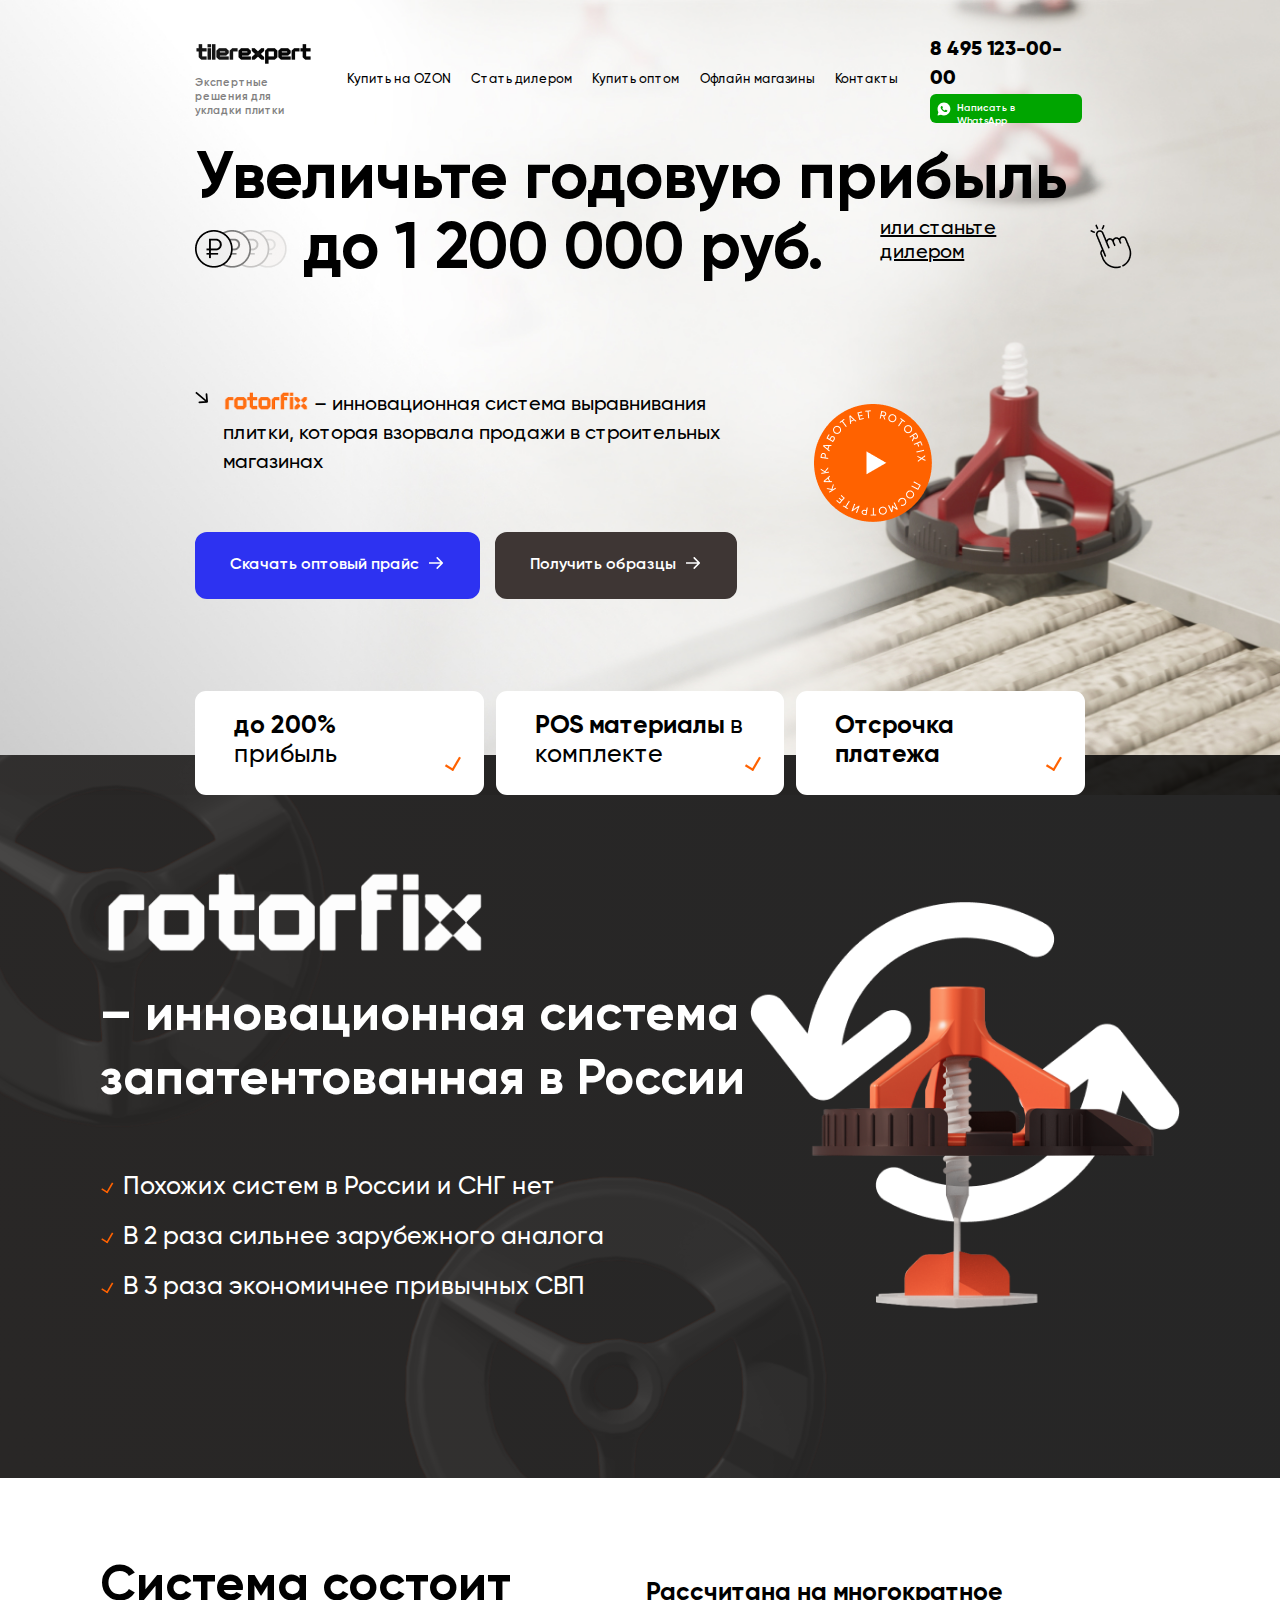
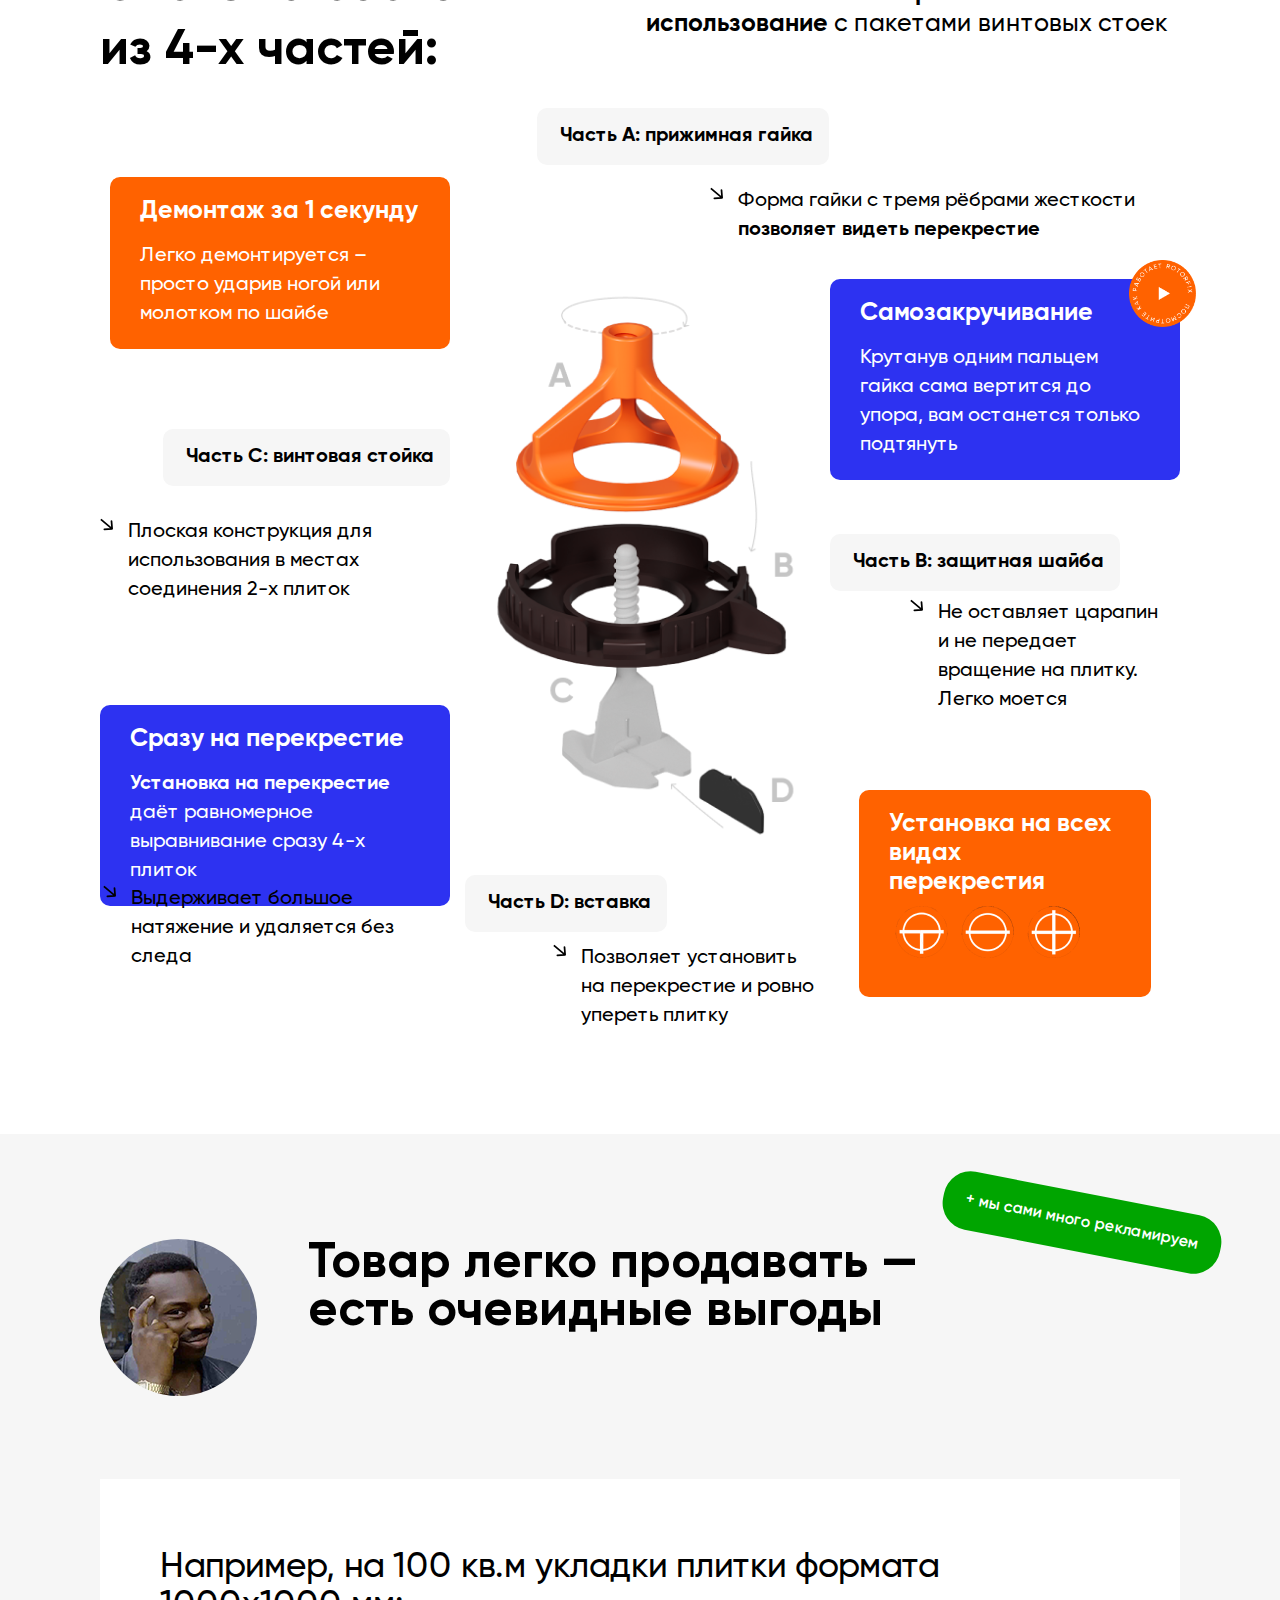
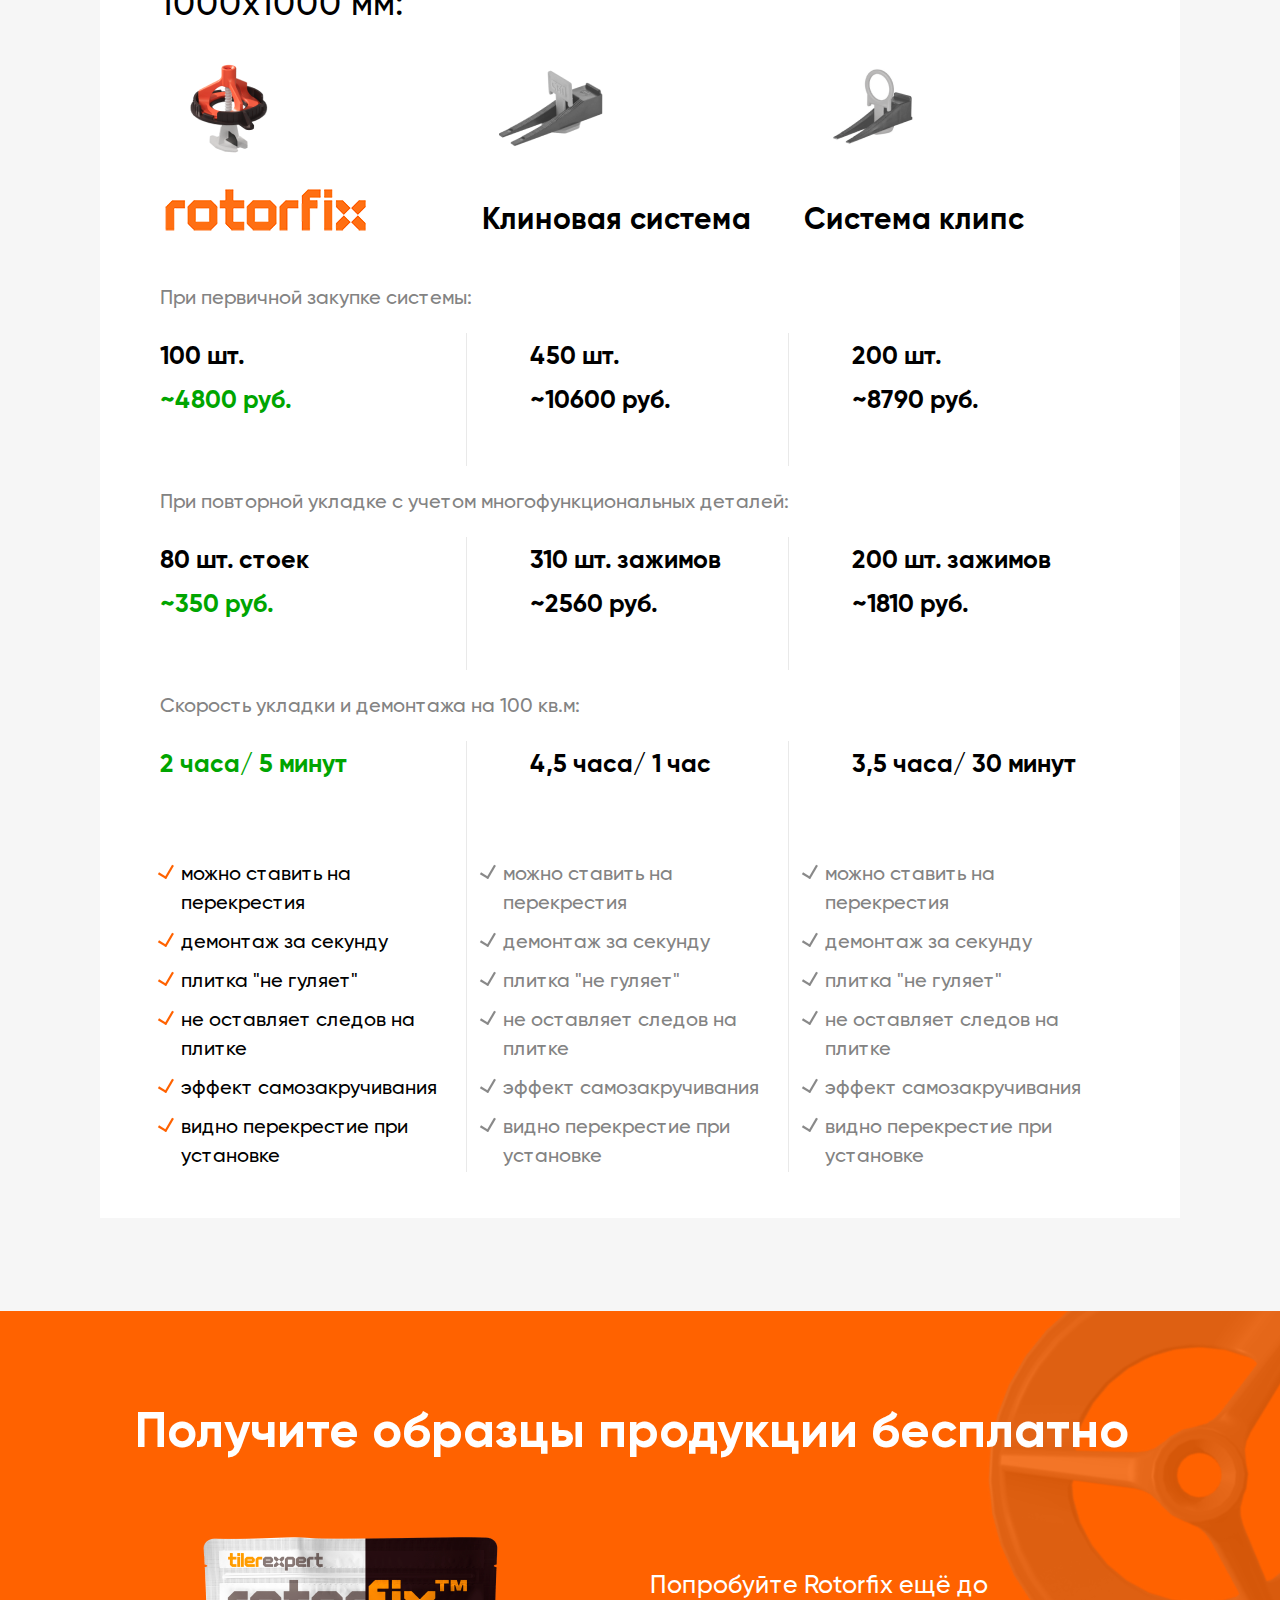
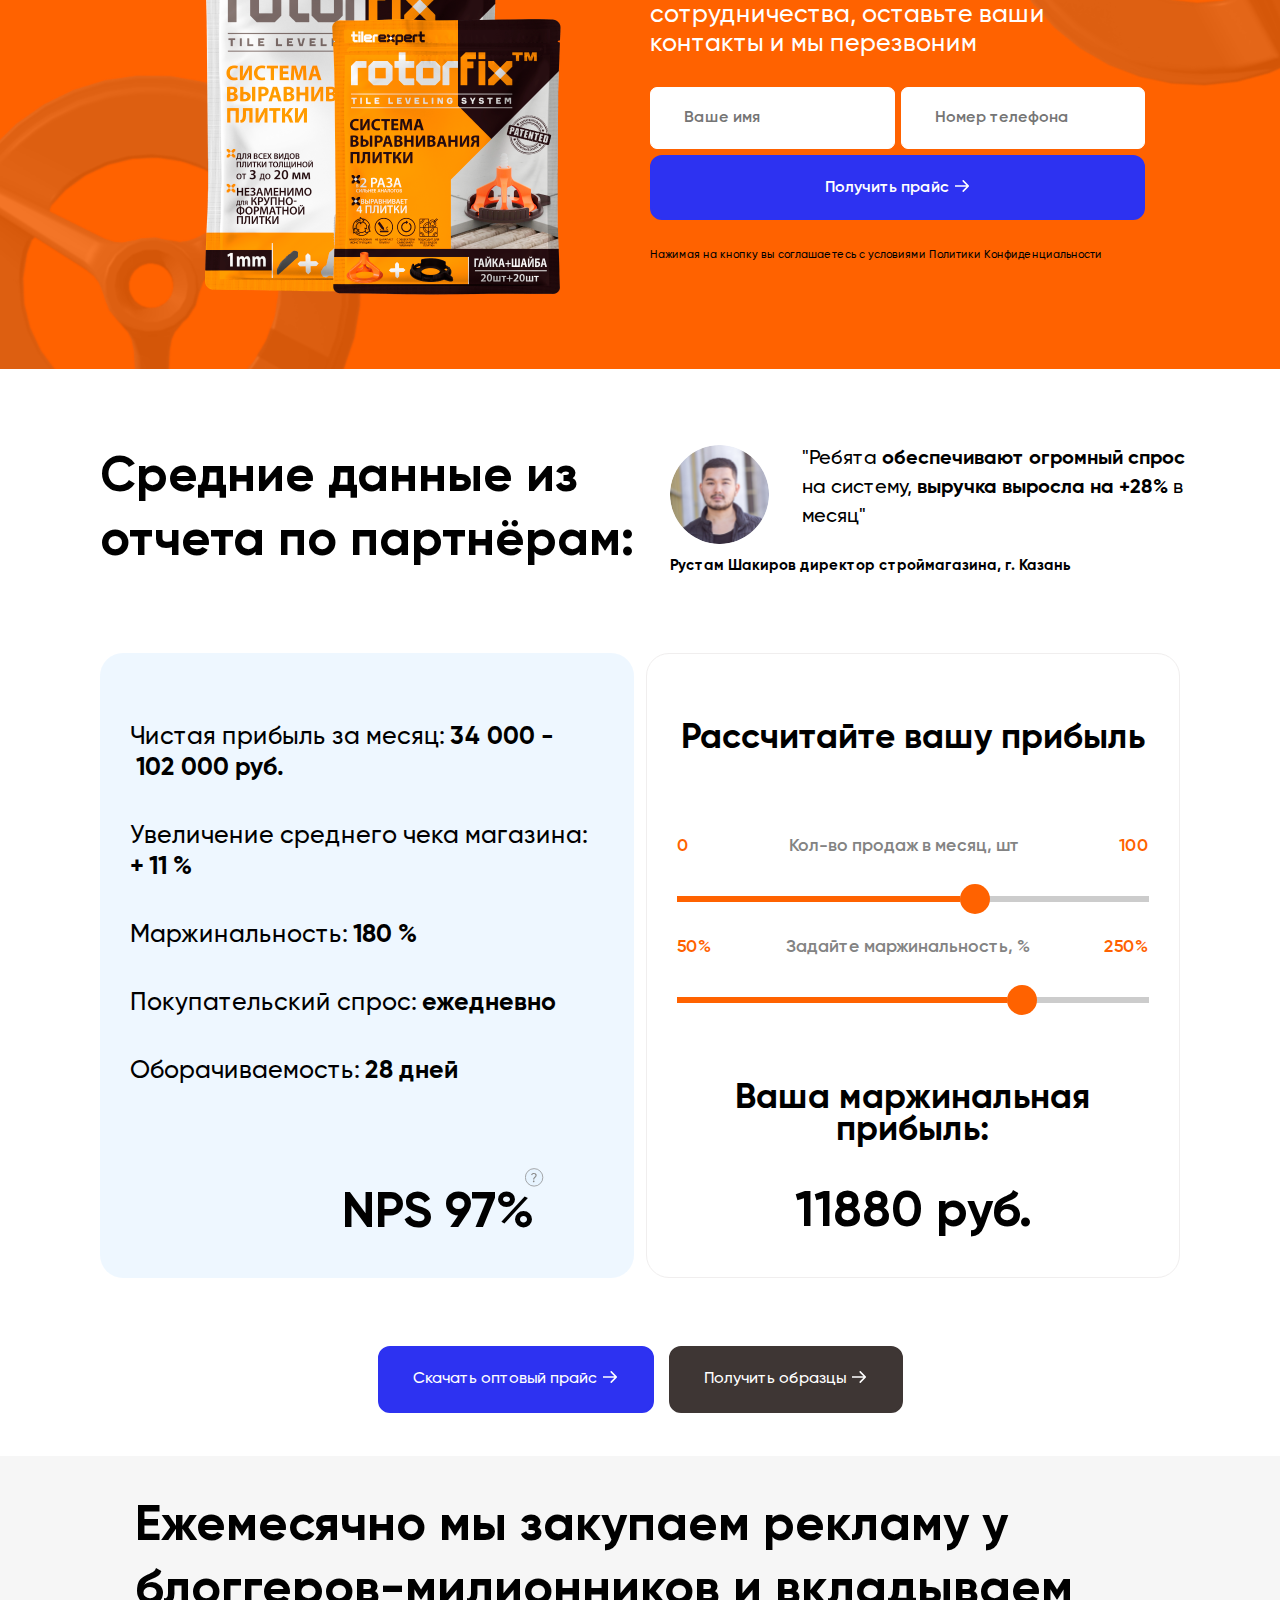
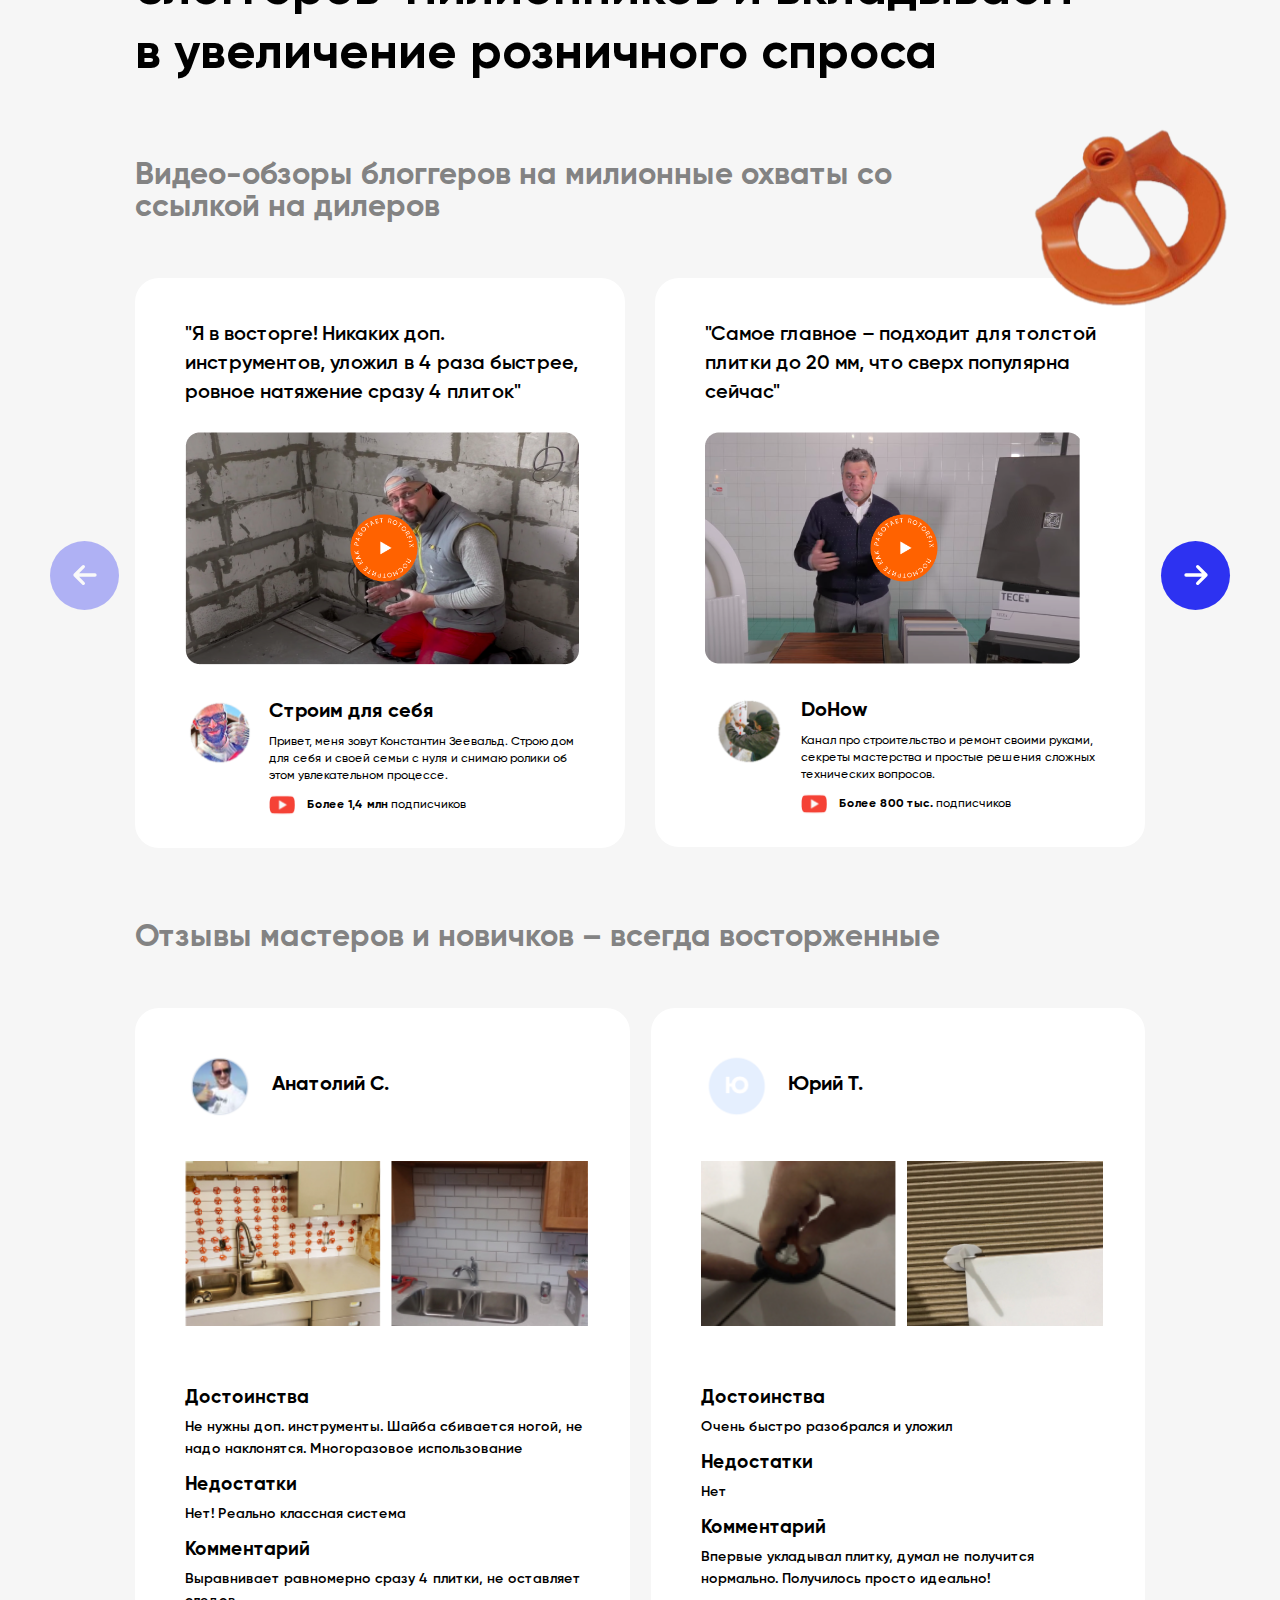
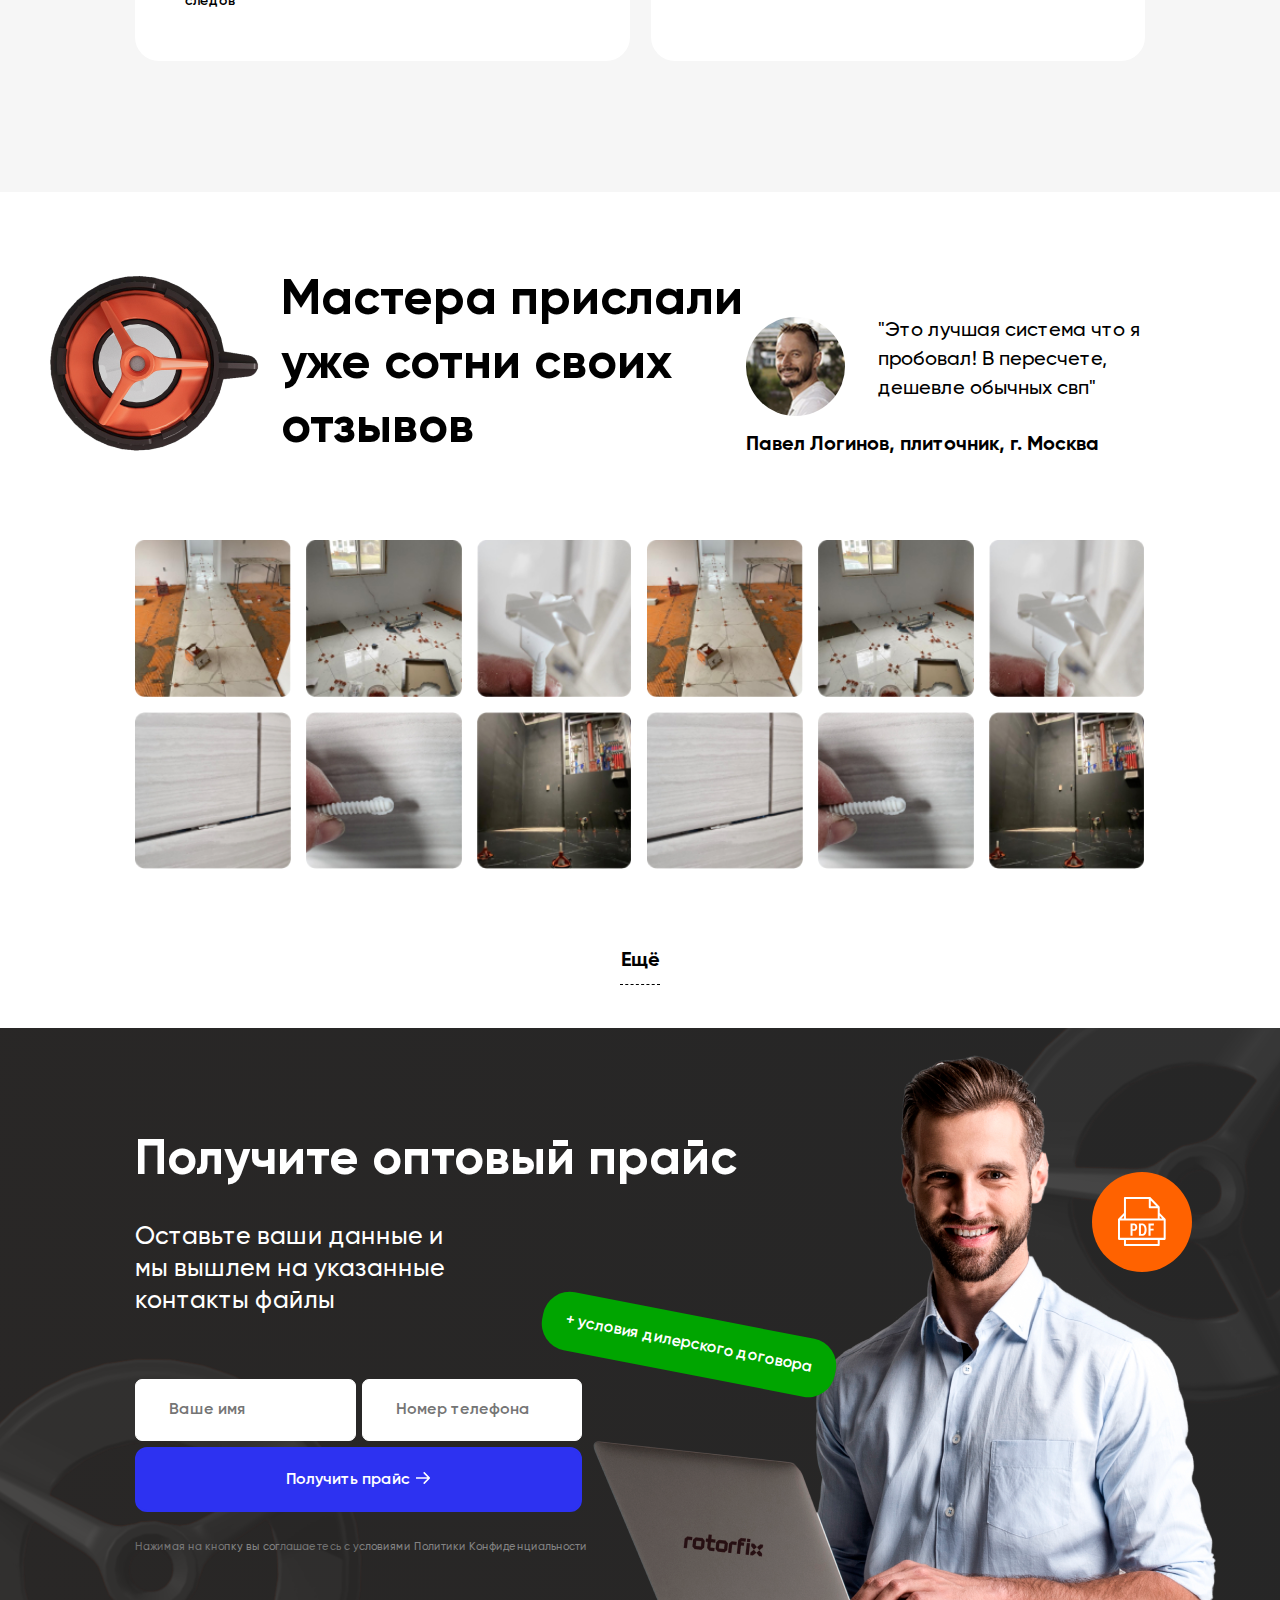
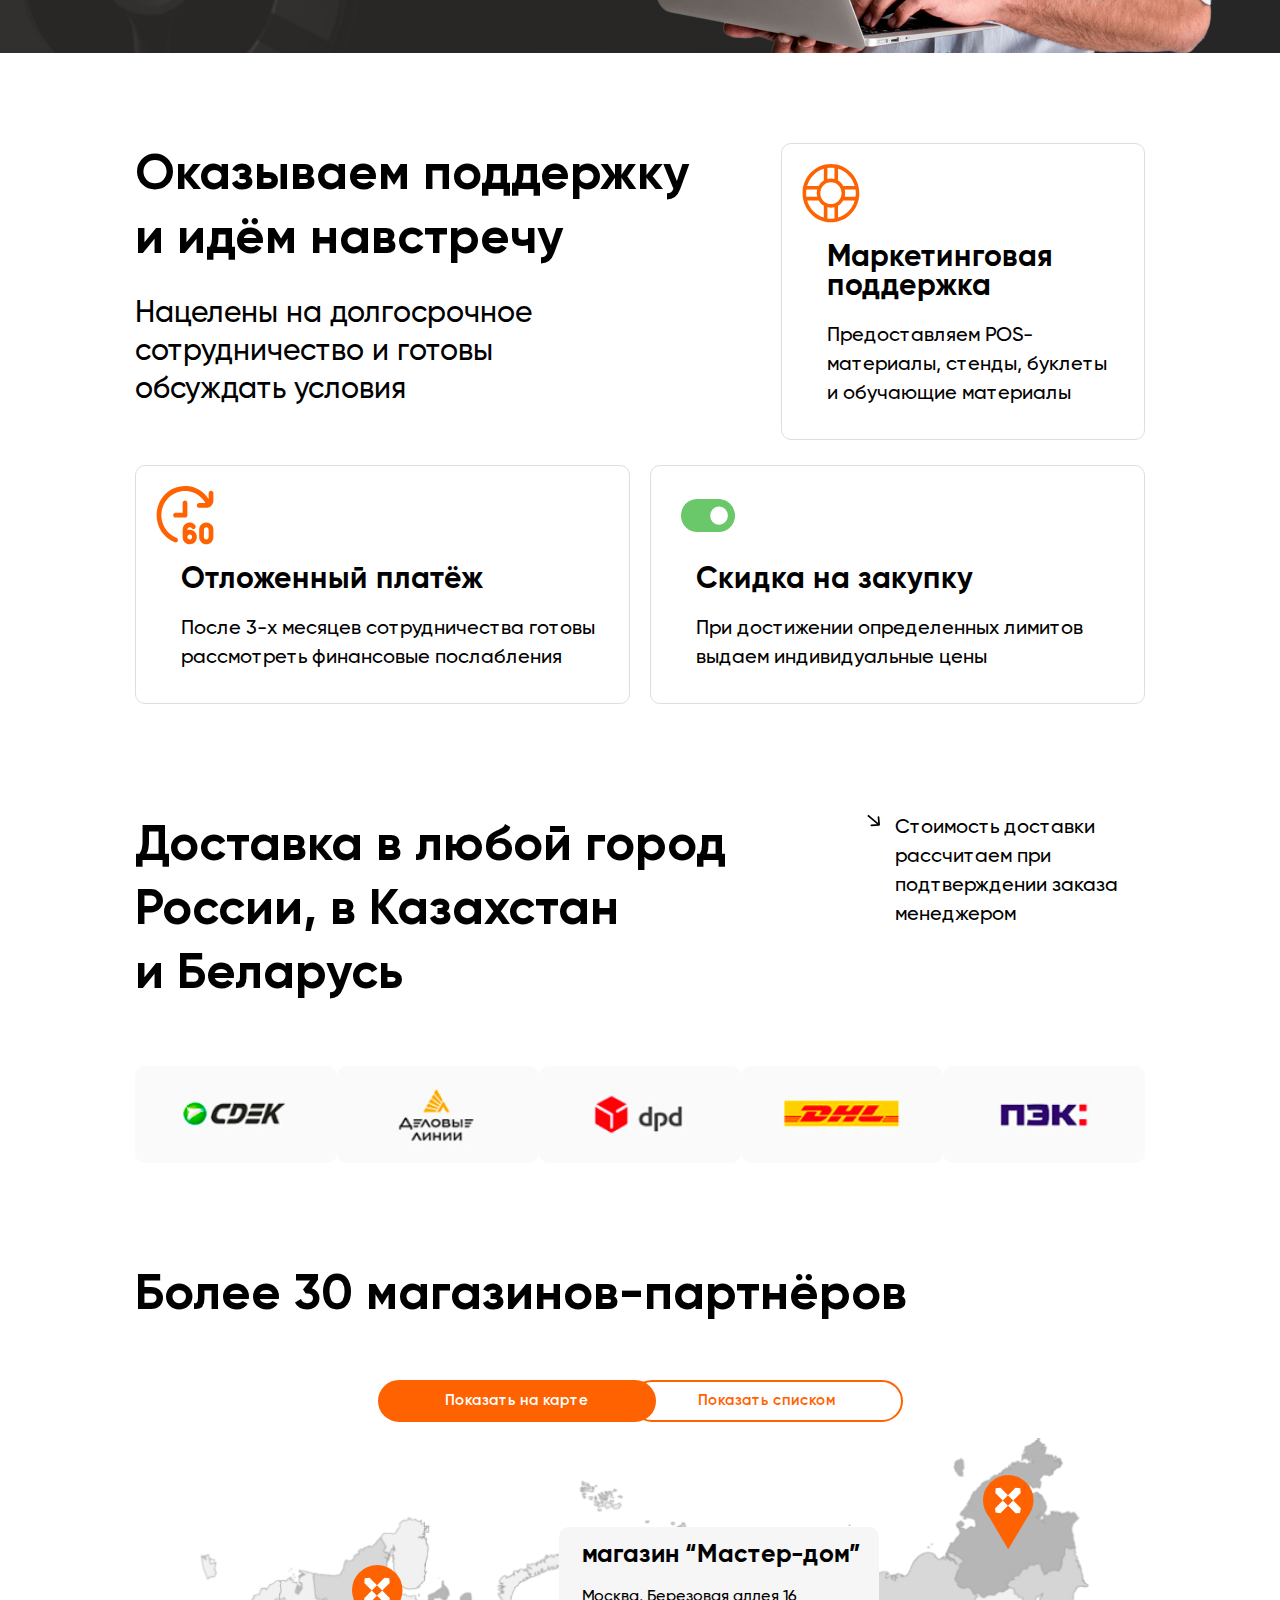
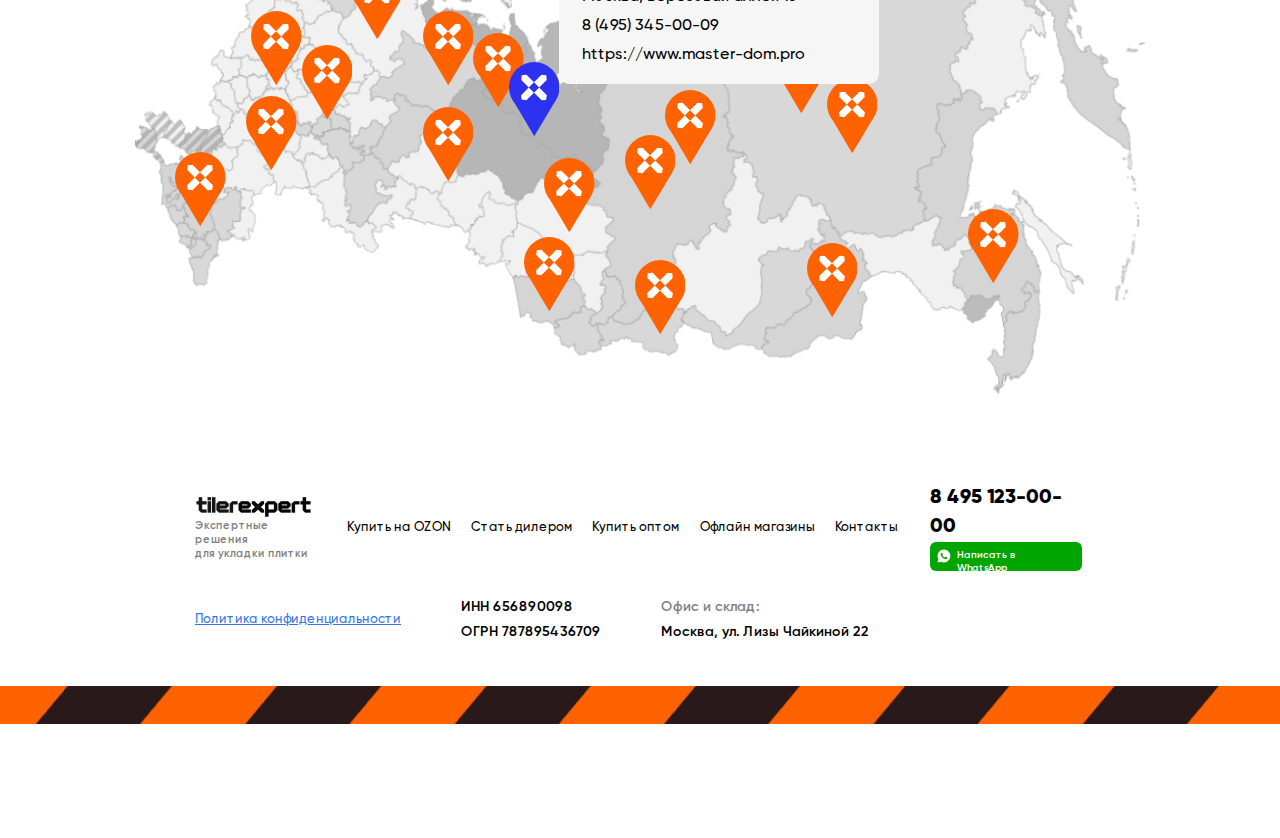
<file: wholesalers.html>
<!DOCTYPE html>
<html lang="ru">

<head>
    <meta charset="UTF-8">
    <meta http-equiv="X-UA-Compatible" content="IE=edge">
    <meta name="viewport" content="width=device-width, initial-scale=1.0">
    <title>RotorFix</title>
    <link rel="shortcut icon" href="./img/favicon.ico" type="image/x-icon">
    <link rel="stylesheet" href="./css/normalize.css">
    <link rel="stylesheet" href="https://cdn.jsdelivr.net/npm/swiper@8/swiper-bundle.min.css">
    <link rel="stylesheet" href="./css/styleWholesalers.css">
    <script src="https://unpkg.com/swiper@8/swiper-bundle.min.js" type="text/javascript"></script>
    <script defer src="./js/whoslesalers.js"></script>
</head>

<body>
    <main>
        <section class="main" id="main">
            <div class="container header__container">
                <div class="logo header__logo">
                    <a href="./index.html">
                        <img src="./img/logo.png" alt="Лого" class="logo__img">
                    </a>  
                    <div class="logo__text fs11 fw600 lh14">
                        Экспертные решения для укладки плитки
                    </div>
                </div>
                <div class="header__nav">
                    <button class="burger" id="burger" name="Меню">
                        <svg class="burger__icon" width="24" height="24" viewBox="0 0 24 24" fill="black"
                            xmlns="http://www.w3.org/2000/svg">
                            <rect width="24" height="3" rx="1.5" />
                            <rect y="21" width="24" height="3" rx="1.5" />
                            <rect y="11" width="24" height="3" rx="1.5" />
                        </svg>
                    </button>
                    <nav class="nav" id="menu">
                        <button class="close" id="close" name="Закрыть">
                            <svg class="close__icon" width="24" height="24" viewBox="0 0 24 24" fill="black"
                                xmlns="http://www.w3.org/2000/svg">
                                <rect x="4.5752" y="2.95406" width="24" height="3" rx="1.5"
                                    transform="rotate(45 4.5752 2.95406)" fill="black" />
                                <rect x="21.5459" y="5.07538" width="24" height="3" rx="1.5"
                                    transform="rotate(135 21.5459 5.07538)" fill="black" />
                            </svg>
                        </button>
                        <ul class="nav__list fs13 lh17">
                            <li class="nav__item"><a class="nav__link" target="_blank"
                                    href="https://www.ozon.ru/">Купить на OZON</a>
                            </li>
                            <li class="nav__item"><a class="nav__link" target="_blank" href="./dealer.html">Стать
                                    дилером</a></li>
                            <li class="nav__item"><a class="nav__link" target="_blank" href="./wholesalers.html">Купить
                                    оптом</a></li>
                            <li class="nav__item"><a class="nav__link" target="_blank" href="./shops.html">Офлайн
                                    магазины</a></li>
                            <li class="nav__item"><a class="nav__link" target="_blank"
                                    href="./contacts.html">Контакты</a></li>
                        </ul>
                    </nav>
                </div>
                <div class="contacts header__contacts">
                    <a href="tel:+7 (495) 123 00 00" class="contacts__tel fw800">8 495 123-00-00</a>
                    <a href="https://api.whatsapp.com/send/?phone=+74951230000" class="whatsapp contacts__whatsapp">
                        <svg class="whatsapp__logo" xmlns="http://www.w3.org/2000/svg" viewBox="0 0 50 50" width="50px"
                            height="50px">
                            <path
                                d="M25,2C12.318,2,2,12.318,2,25c0,3.96,1.023,7.854,2.963,11.29L2.037,46.73c-0.096,0.343-0.003,0.711,0.245,0.966 C2.473,47.893,2.733,48,3,48c0.08,0,0.161-0.01,0.24-0.029l10.896-2.699C17.463,47.058,21.21,48,25,48c12.682,0,23-10.318,23-23 S37.682,2,25,2z M36.57,33.116c-0.492,1.362-2.852,2.605-3.986,2.772c-1.018,0.149-2.306,0.213-3.72-0.231 c-0.857-0.27-1.957-0.628-3.366-1.229c-5.923-2.526-9.791-8.415-10.087-8.804C15.116,25.235,13,22.463,13,19.594 s1.525-4.28,2.067-4.864c0.542-0.584,1.181-0.73,1.575-0.73s0.787,0.005,1.132,0.021c0.363,0.018,0.85-0.137,1.329,1.001 c0.492,1.168,1.673,4.037,1.819,4.33c0.148,0.292,0.246,0.633,0.05,1.022c-0.196,0.389-0.294,0.632-0.59,0.973 s-0.62,0.76-0.886,1.022c-0.296,0.291-0.603,0.606-0.259,1.19c0.344,0.584,1.529,2.493,3.285,4.039 c2.255,1.986,4.158,2.602,4.748,2.894c0.59,0.292,0.935,0.243,1.279-0.146c0.344-0.39,1.476-1.703,1.869-2.286 s0.787-0.487,1.329-0.292c0.542,0.194,3.445,1.604,4.035,1.896c0.59,0.292,0.984,0.438,1.132,0.681 C37.062,30.587,37.062,31.755,36.57,33.116z" />
                        </svg>
                        <p class="watsapp__text fs10 fw600 lh13">Написать в WhatsApp</p>
                    </a>
                </div>
            </div>

            <div class="container main__container">
                <div class="main__content">
                    <h1 class="main__title fs65 fw700 lh70">
                        Увеличьте годовую прибыль
                        <img src="./img/money.png" alt="Рубль">
                        до 1&nbsp;200&nbsp;000 руб.
                    </h1>
                    <a href="./dealer.html" class="main__link fs20 lh24">
                        или станьте дилером
                       <img src="./img/finger.png" alt="Указатель">
                    </a>
                </div>
                <div class="main__info note">
                    <div class="note__img">
                        <svg width="13" height="13" viewBox="0 0 15 14" fill="none" xmlns="http://www.w3.org/2000/svg">
                            <path
                                d="M14.083 12.9965C14.6334 12.9507 15.0424 12.4673 14.9965 11.917L14.2491 2.94804C14.2033 2.39767 13.7199 1.98868 13.1695 2.03454C12.6192 2.08041 12.2102 2.56376 12.256 3.11413L12.9204 11.0865L4.94804 11.7509C4.39767 11.7967 3.98868 12.2801 4.03454 12.8305C4.08041 13.3808 4.56376 13.7898 5.11413 13.744L14.083 12.9965ZM0.354058 1.76339L13.3541 12.7634L14.6459 11.2366L1.64594 0.236614L0.354058 1.76339Z"
                                fill="black" />
                        </svg>
                    </div>
                    <div class="note__text">
                        <img src="./img/name_orange.png" alt="RotorFix" class="note__name">
                        – инновационная система выравнивания плитки, которая взорвала продажи в строительных магазинах 
                    </div>
                </div>
                <div class="main__shopping shopping">
                    <a class="btn btn-blue shopping__ozon fs16 fw600 lh17" href="https://www.ozon.ru/" role="button">
                        Скачать оптовый прайс&nbsp;
                        <svg width="18" height="12" viewBox="0 0 18 15" fill="none" xmlns="http://www.w3.org/2000/svg">
                            <path
                                d="M17.5843 8.20711C17.9748 7.81658 17.9748 7.18342 17.5843 6.79289L11.2203 0.428932C10.8298 0.0384078 10.1966 0.0384078 9.80611 0.428932C9.41559 0.819457 9.41559 1.45262 9.80611 1.84315L15.463 7.5L9.80611 13.1569C9.41559 13.5474 9.41559 14.1805 9.80611 14.5711C10.1966 14.9616 10.8298 14.9616 11.2203 14.5711L17.5843 8.20711ZM0.258301 8.5H16.8772V6.5H0.258301V8.5Z"
                                fill="white" />
                        </svg>
                    </a>
                    <a class="btn btn-black shopping__opt fs16 fw600 lh17" href="./wholesalers.html" role="button">
                        Получить образцы&nbsp;
                        <svg width="18" height="12" viewBox="0 0 18 15" fill="none" xmlns="http://www.w3.org/2000/svg">
                            <path
                                d="M17.5843 8.20711C17.9748 7.81658 17.9748 7.18342 17.5843 6.79289L11.2203 0.428932C10.8298 0.0384078 10.1966 0.0384078 9.80611 0.428932C9.41559 0.819457 9.41559 1.45262 9.80611 1.84315L15.463 7.5L9.80611 13.1569C9.41559 13.5474 9.41559 14.1805 9.80611 14.5711C10.1966 14.9616 10.8298 14.9616 11.2203 14.5711L17.5843 8.20711ZM0.258301 8.5H16.8772V6.5H0.258301V8.5Z"
                                fill="white" />
                        </svg>
                    </a>
                </div>
                <a href="https://www.youtube.com/" class="main__btn">
                    <img src="./img/play.png" alt="Посмотреть видео" class="main__play">
                </a>
                <div class="main__do do">
                    <ul class="do__list">
                        <li class="do__item">
                            <span class="fs25 fw700 lh24">до 200% </span>
                            <span class="fs25 fw500 lh24">прибыль</span>
                            <svg class="do__check" width="17" height="16" viewBox="0 0 17 16" fill="none"
                                xmlns="http://www.w3.org/2000/svg">
                                <path d="M1.46109 9.22522L9.42653 14.1104" stroke="#FF6200" stroke-width="2.20854" />
                                <line x1="8.24535" y1="14.465" x2="16.0133" y2="1.21373" stroke="#FF6200"
                                    stroke-width="2.20854" />
                            </svg>
                        </li>
                        <li class="do__item">
                            <span class="fs25 fw700 lh24">POS материалы </span>
                            <span class="fs25 fw500 lh24">в комплекте</span>
                            <svg class="do__check" width="17" height="16" viewBox="0 0 17 16" fill="none"
                                xmlns="http://www.w3.org/2000/svg">
                                <path d="M1.46109 9.22522L9.42653 14.1104" stroke="#FF6200" stroke-width="2.20854" />
                                <line x1="8.24535" y1="14.465" x2="16.0133" y2="1.21373" stroke="#FF6200"
                                    stroke-width="2.20854" />
                            </svg>
                        </li>
                        <li class="do__item">
                            <span class="fs25 fw700 lh24">Отсрочка платежа</span>
                            <svg class="do__check" width="17" height="16" viewBox="0 0 17 16" fill="none"
                                xmlns="http://www.w3.org/2000/svg">
                                <path d="M1.46109 9.22522L9.42653 14.1104" stroke="#FF6200" stroke-width="2.20854" />
                                <line x1="8.24535" y1="14.465" x2="16.0133" y2="1.21373" stroke="#FF6200"
                                    stroke-width="2.20854" />
                            </svg>
                        </li>
                    </ul>
                </div>
            </div>
        </section>

        <section class="sistem">
            <div class="container sistem__container">
                <div class="sistem__content">
                    <img src="./img/name_white.png" alt="RotorFix" class="sistem__name">
                    <h2 class="section-title sistem__title">
                        – инновационная система запатентованная в России
                    </h2>
                    <ul class="sistem__list">
                        <li class="sistem__item">
                            <svg width="14" height="12" viewBox="0 0 17 16" fill="none"
                                xmlns="http://www.w3.org/2000/svg">
                                <path d="M1.46109 9.22522L9.42653 14.1104" stroke="#FF6200" stroke-width="2.20854" />
                                <line x1="8.24535" y1="14.465" x2="16.0133" y2="1.21373" stroke="#FF6200"
                                    stroke-width="2.20854" />
                            </svg>
                            <span class="fs25 lh22">Похожих систем в России и СНГ нет</span>
                        </li>
                        <li class="sistem__item">
                            <svg width="14" height="12" viewBox="0 0 17 16" fill="none"
                                xmlns="http://www.w3.org/2000/svg">
                                <path d="M1.46109 9.22522L9.42653 14.1104" stroke="#FF6200" stroke-width="2.20854" />
                                <line x1="8.24535" y1="14.465" x2="16.0133" y2="1.21373" stroke="#FF6200"
                                    stroke-width="2.20854" />
                            </svg>
                            <span class="fs25 lh22">В 2 раза сильнее зарубежного аналога</span>
                        </li>
                        <li class="sistem__item">
                            <svg width="14" height="12" viewBox="0 0 17 16" fill="none"
                                xmlns="http://www.w3.org/2000/svg">
                                <path d="M1.46109 9.22522L9.42653 14.1104" stroke="#FF6200" stroke-width="2.20854" />
                                <line x1="8.24535" y1="14.465" x2="16.0133" y2="1.21373" stroke="#FF6200"
                                    stroke-width="2.20854" />
                            </svg>
                            <span class="fs25 lh22">В 3 раза экономичнее привычных СВП</span>
                        </li>
                    </ul>
                </div>
                <div class="sistem__img">
                    <img src="./img/section2_img.png" alt="RotorFix">
                </div>
                <div class="wheel sistem__wheel-1"></div>
                <div class="wheel sistem__wheel-2"></div>
            </div>
        </section>

        <section class="parts">
            <div class="container parts__container">
                <div class="parts__heading">
                    <h2 class="section-title parts__title">
                        Система состоит из 4-х частей:
                    </h2>
                    <div class="parts__descr">
                        <span class="fs25 fw700">Рассчитана на многократное использование </span>
                        <span class="fs25">с пакетами винтовых стоек</span>
                    </div>
                </div>
                <div class="parts__scheme scheme">
                    <div class="hundred scheme__one orange-block">
                        <p class="fs25 fw700 mb16">Демонтаж за 1 секунду</p>
                        <p>Легко демонтируется – просто ударив ногой или молотком по шайбе</p>
                    </div>
                    <div class="hundred scheme__two two blue-block">
                        <p class="fs25 fw700 mb16">Самозакручивание</p>
                        <p>
                            Крутанув одним пальцем гайка сама вертится до упора, вам останется только подтянуть
                        </p>
                        <a href="https://www.youtube.com/" class="two__button">
                            <img src="./img/play.png" alt="Посмотреть видео" class="two__play">
                        </a>
                    </div>
                    <div class="hundred scheme__three three">
                        <div class="grey-block three__grey fw700">
                            Часть А: прижимная гайка
                        </div>
                        <div class="three__info note">
                            <div class="note__img">
                                <svg width="13" height="13" viewBox="0 0 15 14" fill="none"
                                    xmlns="http://www.w3.org/2000/svg">
                                    <path
                                        d="M14.083 12.9965C14.6334 12.9507 15.0424 12.4673 14.9965 11.917L14.2491 2.94804C14.2033 2.39767 13.7199 1.98868 13.1695 2.03454C12.6192 2.08041 12.2102 2.56376 12.256 3.11413L12.9204 11.0865L4.94804 11.7509C4.39767 11.7967 3.98868 12.2801 4.03454 12.8305C4.08041 13.3808 4.56376 13.7898 5.11413 13.744L14.083 12.9965ZM0.354058 1.76339L13.3541 12.7634L14.6459 11.2366L1.64594 0.236614L0.354058 1.76339Z"
                                        fill="black" />
                                </svg>
                            </div>
                            <div class="note__text">
                                <span>Форма гайки с тремя рёбрами жесткости </span>
                                <span class="fw700">позволяет видеть перекрестие</span>
                            </div>
                        </div>
                    </div>
                    <div class="hundred scheme__four four">
                        <div class="grey-block four__grey fw700">
                            Часть В: защитная шайба
                        </div>
                        <div class="four__info note">
                            <div class="note__img">
                                <svg width="13" height="13" viewBox="0 0 15 14" fill="none"
                                    xmlns="http://www.w3.org/2000/svg">
                                    <path
                                        d="M14.083 12.9965C14.6334 12.9507 15.0424 12.4673 14.9965 11.917L14.2491 2.94804C14.2033 2.39767 13.7199 1.98868 13.1695 2.03454C12.6192 2.08041 12.2102 2.56376 12.256 3.11413L12.9204 11.0865L4.94804 11.7509C4.39767 11.7967 3.98868 12.2801 4.03454 12.8305C4.08041 13.3808 4.56376 13.7898 5.11413 13.744L14.083 12.9965ZM0.354058 1.76339L13.3541 12.7634L14.6459 11.2366L1.64594 0.236614L0.354058 1.76339Z"
                                        fill="black" />
                                </svg>
                            </div>
                            <div class="note__text">
                                <span>Не оставляет царапин и&nbsp;не передает вращение на плитку. Легко моется</span>
                            </div>
                        </div>
                    </div>
                    <div class="hundred scheme__five five">
                        <img src="./img/section3_img.png" alt="RotorFix">
                    </div>
                    <div class="hundred scheme__six six">
                        <div class="grey-block six__grey fw700">
                            Часть С: винтовая стойка
                        </div>
                        <div class="six__info note">
                            <div class="note__img">
                                <svg width="13" height="13" viewBox="0 0 15 14" fill="none"
                                    xmlns="http://www.w3.org/2000/svg">
                                    <path
                                        d="M14.083 12.9965C14.6334 12.9507 15.0424 12.4673 14.9965 11.917L14.2491 2.94804C14.2033 2.39767 13.7199 1.98868 13.1695 2.03454C12.6192 2.08041 12.2102 2.56376 12.256 3.11413L12.9204 11.0865L4.94804 11.7509C4.39767 11.7967 3.98868 12.2801 4.03454 12.8305C4.08041 13.3808 4.56376 13.7898 5.11413 13.744L14.083 12.9965ZM0.354058 1.76339L13.3541 12.7634L14.6459 11.2366L1.64594 0.236614L0.354058 1.76339Z"
                                        fill="black" />
                                </svg>
                            </div>
                            <div class="note__text">
                                <span>Плоская конструкция для использования в местах соединения 2-х плиток</span>
                            </div>
                        </div>
                    </div>
                    <div class="hundred scheme__seven seven">
                        <div class="grey-block seven__grey fw700">
                            Часть D: вставка
                        </div>
                        <div class="seven__info note">
                            <div class="note__img">
                                <svg width="13" height="13" viewBox="0 0 15 14" fill="none"
                                    xmlns="http://www.w3.org/2000/svg">
                                    <path
                                        d="M14.083 12.9965C14.6334 12.9507 15.0424 12.4673 14.9965 11.917L14.2491 2.94804C14.2033 2.39767 13.7199 1.98868 13.1695 2.03454C12.6192 2.08041 12.2102 2.56376 12.256 3.11413L12.9204 11.0865L4.94804 11.7509C4.39767 11.7967 3.98868 12.2801 4.03454 12.8305C4.08041 13.3808 4.56376 13.7898 5.11413 13.744L14.083 12.9965ZM0.354058 1.76339L13.3541 12.7634L14.6459 11.2366L1.64594 0.236614L0.354058 1.76339Z"
                                        fill="black" />
                                </svg>
                            </div>
                            <div class="note__text">
                                <span>Позволяет установить на перекрестие и ровно упереть плитку</span>
                            </div>
                        </div>
                    </div>
                    <div class="hundred scheme__eigth">
                        <div class="blue-block">
                            <p class="fs25 fw700 mb16">Сразу на перекрестие</p>
                            <p>
                                <span class="fw700">Установка на перекрестие </span>
                                <span>даёт равномерное выравнивание сразу 4-х плиток</span>
                            </p>
                        </div>
                        <div class="eigth__info note">
                            <div class="note__img">
                                <svg width="13" height="13" viewBox="0 0 15 14" fill="none"
                                    xmlns="http://www.w3.org/2000/svg">
                                    <path
                                        d="M14.083 12.9965C14.6334 12.9507 15.0424 12.4673 14.9965 11.917L14.2491 2.94804C14.2033 2.39767 13.7199 1.98868 13.1695 2.03454C12.6192 2.08041 12.2102 2.56376 12.256 3.11413L12.9204 11.0865L4.94804 11.7509C4.39767 11.7967 3.98868 12.2801 4.03454 12.8305C4.08041 13.3808 4.56376 13.7898 5.11413 13.744L14.083 12.9965ZM0.354058 1.76339L13.3541 12.7634L14.6459 11.2366L1.64594 0.236614L0.354058 1.76339Z"
                                        fill="black" />
                                </svg>
                            </div>
                            <div class="note__text">
                                <span>Выдерживает большое натяжение и удаляется без следа</span>
                            </div>
                        </div>
                    </div>
                    <div class="hundred scheme__nine orange-block">
                        <p class="fs25 fw700">Установка на всех видах перекрестия</p>
                        <img src="./img/section3_cross.png" alt="RotorFix">
                    </div>
                </div>
            </div>
        </section>

        <section class="benefits">
            <div class="container benefits__container">
                <div class="benefits__heading">
                    <img src="./img/section5_think.png" alt="think about it" class="benefits__img">
                    <h2 class="section-title benefits__title">
                        Товар легко продавать — есть очевидные выгоды
                    </h2>
                    <div class="benefits__info fs16 fw600 lh13">
                        + мы сами много рекламируем
                    </div>
                </div>
                <div class="benefits__table">
                    <div class="benefits__example fs35 lh38">
                        Например, на 100 кв.м укладки плитки формата 1000х1000 мм:
                    </div>
                    <div class="table">
                        <div class="table__first-line">
                            <div class="table__cell">
                                <img src="./img/section5_img1.png" alt="RotorFix" class="table__img">
                                <img src="./img/name_orange.png" alt="RotorFix" class="table__name">
                            </div>
                            <div class="table__cell">
                                <img src="./img/section5_img2.png" alt="Клиновая система" class="table__img">
                                <p class="table__name fs30 fw700 lh22">Клиновая система</p>
                            </div>
                            <div class="table__cell">
                                <img src="./img/section5_img3.png" alt="Система клипс" class="table__img">
                                <p class="table__name fs30 fw700 lh22">Система клипс</p>
                            </div>
                        </div>
                        <div class="table__subtitle grey-text">
                            При первичной закупке системы:
                        </div>
                        <div class="table__second-line">
                            <div class="table__cell">
                                <p class="table__text fs25 fw700 lh22">100 шт.</p>
                                <p class="table__text fs25 fw700 lh22 green-text">~4800 руб.</p>
                            </div>
                            <div class="table__cell pl5">
                                <p class="table__text fs25 fw700 lh22">450 шт.</p>
                                <p class="table__text fs25 fw700 lh22">~10600 руб.</p>
                            </div>
                            <div class="table__cell pl5">
                                <p class="table__text fs25 fw700 lh22">200 шт.</p>
                                <p class="table__text fs25 fw700 lh22">~8790 руб.</p>
                            </div>
                        </div>
                        <div class="table__subtitle grey-text">
                            При повторной укладке с учетом многофункциональных деталей:
                        </div>
                        <div class="table__third-line">
                            <div class="table__cell">
                                <p class="table__text fs25 fw700 lh22">80 шт. стоек</p>
                                <p class="table__text fs25 fw700 lh22 green-text">~350 руб.</p>
                            </div>
                            <div class="table__cell pl5">
                                <p class="table__text fs25 fw700 lh22">310 шт. зажимов</p>
                                <p class="table__text fs25 fw700 lh22">~2560 руб.</p>
                            </div>
                            <div class="table__cell pl5">
                                <p class="table__text fs25 fw700 lh22">200 шт. зажимов</p>
                                <p class="table__text fs25 fw700 lh22">~1810 руб.</p>
                            </div>
                        </div>
                        <div class="table__subtitle grey-text">
                            Скорость укладки и демонтажа на 100 кв.м:
                        </div>
                        <div class="table__fours-line">
                            <div class="table__cell">
                                <p class="table__text fs25 fw700 lh22 green-text">2 часа/ 5 минут</p>
                            </div>
                            <div class="table__cell pl5">
                                <p class="table__text fs25 fw700 lh22">4,5 часа/ 1 час</p>
                            </div>
                            <div class="table__cell pl5">
                                <p class="table__text fs25 fw700 lh22">3,5 часа/ 30 минут</p>
                            </div>
                        </div>
                        <div class="table__fives-line">
                            <ul class="table__cell table__list">
                                <li class="table__item">можно ставить на перекрестия</li>
                                <li class="table__item">демонтаж за секунду</li>
                                <li class="table__item">плитка &#34;не гуляет&#34;</li>
                                <li class="table__item">не оставляет следов на плитке</li>
                                <li class="table__item">эффект самозакручивания</li>
                                <li class="table__item">видно перекрестие при установке</li>
                            </ul>
                            <ul class="table__cell table__list-grey grey-text">
                                <li class="table__item">можно ставить на перекрестия</li>
                                <li class="table__item">демонтаж за секунду</li>
                                <li class="table__item">плитка &#34;не гуляет&#34;</li>
                                <li class="table__item">не оставляет следов на плитке</li>
                                <li class="table__item">эффект самозакручивания</li>
                                <li class="table__item">видно перекрестие при установке</li>
                            </ul>
                            <ul class="table__cell table__list-grey grey-text">
                                <li class="table__item">можно ставить на перекрестия</li>
                                <li class="table__item">демонтаж за секунду</li>
                                <li class="table__item">плитка &#34;не гуляет&#34;</li>
                                <li class="table__item">не оставляет следов на плитке</li>
                                <li class="table__item">эффект самозакручивания</li>
                                <li class="table__item">видно перекрестие при установке</li>
                            </ul>
                        </div>
                    </div>
                </div>
            </div>
        </section>

        <section class="free">
            <div class="container free__container">
                <div class="free__block">
                    <h2 class="section-title free__title">
                        Получите образцы продукции бесплатно
                    </h2>
                    <div class="free__content">
                        <div class="free__img">
                            <img src="./img/free.png" alt="RotorFix">
                        </div>
                        <div class="free__info">
                            <div class="free__text fs25">
                                Попробуйте Rotorfix ещё до сотрудничества, оставьте ваши контакты и мы перезвоним
                            </div>
                            <form method="POST" class="form free__form">
                                <div class="form__inputs">
                                    <input type="text" name="name" id="name" placeholder="Ваше имя"
                                        class="input input__name fs16 fw600 lh13">
                                    <input type="tel" name="tel" id="tel" placeholder="Номер телефона"
                                        class="input input__tel fs16 fw600 lh13">
                                </div>
                                <button type="submit" class="btn btn-blue free__btn fs16 fw600 lh13">
                                    Получить прайс
                                    <svg width="18" height="12" viewBox="0 0 18 15" fill="none"
                                        xmlns="http://www.w3.org/2000/svg">
                                        <path
                                            d="M17.5843 8.20711C17.9748 7.81658 17.9748 7.18342 17.5843 6.79289L11.2203 0.428932C10.8298 0.0384078 10.1966 0.0384078 9.80611 0.428932C9.41559 0.819457 9.41559 1.45262 9.80611 1.84315L15.463 7.5L9.80611 13.1569C9.41559 13.5474 9.41559 14.1805 9.80611 14.5711C10.1966 14.9616 10.8298 14.9616 11.2203 14.5711L17.5843 8.20711ZM0.258301 8.5H16.8772V6.5H0.258301V8.5Z"
                                            fill="white" />
                                    </svg>
                                </button>
                            </form>
                            <p class="free__offer fs11 lh13">
                                Нажимая на кнопку вы соглашаетесь с условиями Политики Конфиденциальности
                            </p>
                        </div>
                    </div>
                </div>
                <div class="wheel wholesale__wheel-1"></div>
                <div class="wheel wholesale__wheel-2"></div>
            </div>
        </section>

        <section class="report">
            <div class="container report__container">
                <div class="report__top">
                    <h2 class="section-title report__title">
                        Средние данные из отчета по партнёрам:
                    </h2>
                    <div class="report__customer customer">
                        <div class="customer__top">
                            <img src="./img/section10_men.png" alt="Покупатель" class="customer__img">
                            <p class="customer__text">
                                &#34;Ребята <span class="fw700">обеспечивают огромный спрос</span>
                                на систему, <span class="fw700">выручка выросла на +28%</span> в месяц&#34;
                            </p>
                        </div>
                        <div class="customer__info fs15 fw700 lh14">
                            Рустам Шакиров директор строймагазина, г. Казань
                        </div>
                    </div>
                </div>
                <div class="report__content">
                    <div class="report__data data">
                        <p class="data__text">
                            <span class="fs25">Чистая прибыль за месяц: </span>
                            <span class="fs25 fw700">34&nbsp;000&nbsp;-&nbsp;102&nbsp;000&nbsp;руб.</span>
                        </p>
                        <p class="data__text">
                            <span class="fs25">Увеличение среднего чека магазина: </span>
                            <span class="fs25 fw700">+&nbsp;11&nbsp;%</span>
                        </p>
                        <p class="data__text">
                            <span class="fs25">Маржинальность: </span>
                            <span class="fs25 fw700">180&nbsp;%</span>
                        </p>
                        <p class="data__text">
                            <span class="fs25">Покупательский спрос: </span>
                            <span class="fs25 fw700">ежедневно</span>
                        </p>
                        <p class="data__text">
                            <span class="fs25">Оборачиваемость: </span>
                            <span class="fs25 fw700">28&nbsp;дней</span>
                        </p>
                        <div class="data__total">
                            <div class="tooltip">
                                <svg class="tooltip__img" width="19" height="21" viewBox="0 0 19 21" fill="none"
                                    xmlns="http://www.w3.org/2000/svg">
                                    <circle cx="9.09874" cy="9.3751" r="8.73479" fill="#e3f2ff99" stroke="#898989"
                                        stroke-width="0.727899" />
                                    <path
                                        d="M8.12587 11.3885C8.12587 11.0149 8.20655 10.6667 8.36791 10.3439C8.52927 10.0212 8.7246 9.74522 8.9539 9.51592C9.1832 9.28662 9.4125 9.07006 9.64179 8.86624C9.87109 8.65393 10.0664 8.42463 10.2278 8.17834C10.3891 7.92356 10.4698 7.65605 10.4698 7.37579C10.4698 6.95116 10.3212 6.62845 10.024 6.40764C9.73521 6.17834 9.35729 6.06369 8.8902 6.06369C7.95602 6.06369 7.35729 6.47558 7.09402 7.29936L6.08765 6.73885C6.29997 6.14437 6.6609 5.69426 7.17046 5.38853C7.68001 5.07431 8.25751 4.91719 8.90294 4.91719C9.65878 4.91719 10.3042 5.12951 10.8392 5.55414C11.3828 5.97877 11.6545 6.569 11.6545 7.32484C11.6545 7.68153 11.5739 8.01698 11.4125 8.33121C11.2511 8.64543 11.0558 8.9172 10.8265 9.14649C10.5972 9.37579 10.3679 9.60085 10.1386 9.82165C9.90931 10.034 9.71398 10.276 9.55262 10.5478C9.39126 10.811 9.31058 11.0913 9.31058 11.3885H8.12587ZM8.71186 14.1401C8.48256 14.1401 8.28723 14.0594 8.12587 13.8981C7.96451 13.7367 7.88383 13.5414 7.88383 13.3121C7.88383 13.0828 7.96451 12.8875 8.12587 12.7261C8.28723 12.5648 8.48256 12.4841 8.71186 12.4841C8.94965 12.4841 9.14498 12.5648 9.29785 12.7261C9.4592 12.8875 9.53988 13.0828 9.53988 13.3121C9.53988 13.5414 9.4592 13.7367 9.29785 13.8981C9.14498 14.0594 8.94965 14.1401 8.71186 14.1401Z"
                                        fill="#898989" />
                                </svg>
                                <span class="tooltip__text">И вот почему . . . </span>
                            </div>
                            <p class="data__perc fs50 fw700 lh70">NPS 97%</p>
                        </div>
                    </div>
                    <div class="report__profit profit">
                        <div class="profit__title fs35 fw700">
                            Рассчитайте вашу прибыль
                        </div>
                        <div class="range" id="range-sales">
                            <div class="range__content">
                                <div class="range__slider">
                                    <div class="range__slider-line" id="range-line-sales"></div>
                                </div>
                                <div class="range__thumb" id="range-thumb-sales"></div>
                                <input type="range" class="range__input" id="range-input-sales" min="0" max="100"
                                    value="60" step="1">
                                <div class="range__hint hint">
                                    <p class="hint__min fs17 fw600">
                                        0
                                    </p>
                                    <p class="hint__title fs17 fw600">
                                        Кол-во продаж в&nbsp;месяц,&nbsp;шт
                                    </p>
                                    <p class="hint__max fs17 fw600">
                                        100
                                    </p>
                                </div>
                            </div>
                        </div>
                        <div class="range" id="range-marginality">
                            <div class="range__content">
                                <div class="range__slider">
                                    <div class="range__slider-line" id="range-line-marginality"></div>
                                </div>
                                <div class="range__thumb" id="range-thumb-marginality"></div>
                                <input type="range" class="range__input" id="range-input-marginality" min="0" max="200"
                                    value="60" step="1">
                                <div class="range__hint hint">
                                    <p class="hint__min fs17 fw600">
                                        50%
                                    </p>
                                    <p class="hint__title fs17 fw600">
                                        Задайте маржинальность,&nbsp;%
                                    </p>
                                    <p class="hint__max fs17 fw600">
                                        250%
                                    </p>
                                </div>
                            </div>
                        </div>
                        <div class="profit__cash cash">
                            <div class="cash__title fs35 fw700 lh32">
                                Ваша маржинальная прибыль:
                            </div>
                            <div class="cash__money fs50 fw700 lh70">
                                11880 руб.
                            </div>
                        </div>
                    </div>
                </div>
                <div class="report__shopping shopping">
                    <a class="btn btn-blue shopping__ozon fs16 fww600 lh17" href="#" role="button">
                        Скачать оптовый прайс
                        <svg width="18" height="12" viewBox="0 0 18 15" fill="none" xmlns="http://www.w3.org/2000/svg">
                            <path
                                d="M17.5843 8.20711C17.9748 7.81658 17.9748 7.18342 17.5843 6.79289L11.2203 0.428932C10.8298 0.0384078 10.1966 0.0384078 9.80611 0.428932C9.41559 0.819457 9.41559 1.45262 9.80611 1.84315L15.463 7.5L9.80611 13.1569C9.41559 13.5474 9.41559 14.1805 9.80611 14.5711C10.1966 14.9616 10.8298 14.9616 11.2203 14.5711L17.5843 8.20711ZM0.258301 8.5H16.8772V6.5H0.258301V8.5Z"
                                fill="white" />
                        </svg>
                    </a>
                    <a class="btn btn-black shopping__opt fs16 fww600 lh17" href="#" role="button">
                        Получить образцы
                        <svg width="18" height="12" viewBox="0 0 18 15" fill="none" xmlns="http://www.w3.org/2000/svg">
                            <path
                                d="M17.5843 8.20711C17.9748 7.81658 17.9748 7.18342 17.5843 6.79289L11.2203 0.428932C10.8298 0.0384078 10.1966 0.0384078 9.80611 0.428932C9.41559 0.819457 9.41559 1.45262 9.80611 1.84315L15.463 7.5L9.80611 13.1569C9.41559 13.5474 9.41559 14.1805 9.80611 14.5711C10.1966 14.9616 10.8298 14.9616 11.2203 14.5711L17.5843 8.20711ZM0.258301 8.5H16.8772V6.5H0.258301V8.5Z"
                                fill="white" />
                        </svg>
                    </a>
                </div>
            </div>
        </section>

        <section class="feedback">
            <div class="container feedback__container">
                <h2 class="section-title feedback__title">
                    Ежемесячно мы закупаем рекламу 
                    у блоггеров-милионников и вкладываем 
                    в увеличение розничного спроса
                </h2>
                <div class="pictures">
                    <h3 class="feedback__subtitle fs31 fw700 lh32">
                        Видео-обзоры блоггеров  на милионные охваты 
                        со ссылкой на дилеров</h3>
                    <div class="feedback__detail">
                        <img src="./img/section7_img.png" alt="RotorFix">
                    </div>
                </div>
                <div class="feedback__video">
                    <div class="swiper">
                        <div class="swiper-wrapper">
                            <div class="swiper-slide video white-block">
                                <div class="video__text fw600">
                                    &#34;Я в восторге! Никаких доп. инструментов,
                                    уложил в&nbsp;4&nbsp;раза быстрее, ровное натяжение
                                    сразу&nbsp;4&nbsp;плиток&#34;
                                </div>
                                <div class="video__img">
                                    <img src="./img/section7_freeze1.png" alt="Кадр" class="video__frame">
                                    <a href="https://www.youtube.com/" class="video__button">
                                        <img src="./img/play.png" alt="Посмотреть видео" class="video__play">
                                    </a>
                                </div>
                                <div class="video__men men">
                                    <img src="./img/section7_foto1.png" alt="Видеообозреватель" class="men__img">
                                    <div class="men__info">
                                        <p class="men__heading fw700">
                                            Строим для себя
                                        </p>
                                        <p class="men__test fs12 lh17">
                                            Привет, меня зовут Константин Зеевальд. Строю дом для себя и своей семьи с
                                            нуля и снимаю ролики об этом увлекательном процессе.
                                        </p>
                                        <div class="men__youtube youtube">
                                            <img src="./img/youtube.png" alt="Youtube" class="youtube__icon">
                                            <p class="youtube__text lh13">
                                                <span class="fs12 fw700">
                                                    Более 1,4 млн
                                                </span>
                                                <span class="fs12">
                                                    подписчиков
                                                </span>
                                            </p>
                                        </div>
                                    </div>
                                </div>
                            </div>
                            <div class="swiper-slide video white-block">
                                <div class="video__text fw600">
                                    &#34;Самое главное – подходит для толстой плитки до&nbsp;20&nbsp;мм, что&nbsp;сверх
                                    популярна сейчас&#34;
                                </div>
                                <div class="video__img">
                                    <img src="./img/section7_freeze2.png" alt="Кадр" class="video__frame">
                                    <a href="https://www.youtube.com/" class="video__button">
                                        <img src="./img/play.png" alt="Посмотреть видео" class="video__play">
                                    </a>
                                </div>
                                <div class="video__men men">
                                    <img src="./img/section7_foto2.png" alt="Видеообозреватель" class="men__img">
                                    <div class="men__info">
                                        <p class="men__heading fw700">
                                            DoHow
                                        </p>
                                        <p class="men__test fs12 lh17">
                                            Канал про строительство и ремонт своими руками, секреты мастерства и простые
                                            решения
                                            сложных технических вопросов.
                                        </p>
                                        <div class="men__youtube youtube">
                                            <img src="./img/youtube.png" alt="Youtube" class="youtube__icon">
                                            <p class="youtube__text lh13">
                                                <span class="fs12 fw700">
                                                    Более 800 тыс.
                                                </span>
                                                <span class="fs12">
                                                    подписчиков
                                                </span>
                                            </p>
                                        </div>
                                    </div>
                                </div>
                            </div>
                            <div class="swiper-slide video white-block">
                                <div class="video__text fw600">
                                    ТекстЦитата ТекстЦитата ТекстЦитата ТекстЦитата ТекстЦитата ТекстЦитата ТекстЦитата
                                </div>
                                <div class="video__img">
                                    <img src="./img/section7_freeze1.png" alt="Кадр" class="video__frame">
                                    <a href="https://www.youtube.com/" class="video__button">
                                        <img src="./img/play.png" alt="Посмотреть видео" class="video__play">
                                    </a>
                                </div>
                                <div class="video__men men">
                                    <img src="./img/section7_foto3.png" alt="Видеообозреватель" class="men__img">
                                    <div class="men__info">
                                        <p class="men__heading fw700">
                                            Название канала
                                        </p>
                                        <p class="men__test fs12 lh17">
                                            Имя Описание Имя Описание Имя Описание Имя Описание Имя Описание Имя
                                            Описание
                                        </p>
                                        <div class="men__youtube youtube">
                                            <img src="./img/youtube.png" alt="Youtube" class="youtube__icon">
                                            <p class="youtube__text lh13">
                                                <span class="fs12 fw700">
                                                    Число
                                                </span>
                                                <span class="fs12">
                                                    подписчиков
                                                </span>
                                            </p>
                                        </div>
                                    </div>
                                </div>
                            </div>
                        </div>
                    </div>
                    <div class="swiper-button-prev">
                        <svg class="swiper-button-prev__icon" width="40" height="40" viewBox="0 0 24 24" fill="none"
                            xmlns="http://www.w3.org/2000/svg">
                            <path d="M6 12H18M6 12L11 7M6 12L11 17" stroke="#ffffff" stroke-width="2"
                                stroke-linecap="round" stroke-linejoin="round" />
                        </svg>
                    </div>
                    <div class="swiper-button-next">
                        <svg class="swiper-button-next__icon" width="40" height="40" viewBox="0 0 24 24" fill="none"
                            xmlns="http://www.w3.org/2000/svg">
                            <path d="M6 12H18M18 12L13 7M18 12L13 17" stroke="#ffffff" stroke-width="2"
                                stroke-linecap="round" stroke-linejoin="round" />
                        </svg>
                    </div>
                </div>
                <h3 class="feedback__subtitle fs31 fw700 lh32">
                    Отзывы мастеров и новичков – всегда восторженные
                </h3>
                <div class="feedback__reviews">
                    <div class="reviews white-block">
                        <div class="reviews__men men">
                            <img src="./img/section7_foto3.png" alt="Фото человека" class="men__img">
                            <p class="men__name fw700">
                                Анатолий С.
                            </p>
                        </div>
                        <div class="reviews__images">
                            <div class="reviews__img reviews__img-1"></div>
                            <div class="reviews__img reviews__img-2"></div>
                        </div>
                        <div>
                            <div class="reviews__block">
                                <p class="reviews__subtitle fs19 fw700 lh17">Достоинства</p>
                                <p class="reviews__text fs14 fw600 lh22">
                                    Не нужны доп. инструменты. Шайба сбивается ногой, не надо наклонятся. Многоразовое
                                    использование
                                </p>
                            </div>
                            <div class="reviews__block">
                                <p class="reviews__subtitle fs19 fw700 lh17">Недостатки</p>
                                <p class="reviews__text fs14 fw600 lh22">
                                    Нет! Реально классная система
                                </p>
                            </div>
                            <div class="reviews__block">
                                <p class="reviews__subtitle fs19 fw700 lh17">Комментарий</p>
                                <p class="reviews__text fs14 fw600 lh22">
                                    Выравнивает равномерно сразу 4 плитки, не оставляет следов
                                </p>
                            </div>
                        </div>
                    </div>
                    <div class="reviews white-block">
                        <div class="reviews__men men">
                            <img src="./img/section7_foto4.png" alt="Фото человека" class="men__img">
                            <p class="men__name fw700">
                                Юрий Т.
                            </p>
                        </div>
                        <div class="reviews__images">
                            <div class="reviews__img reviews__img-3"></div>
                            <div class="reviews__img reviews__img-4"></div>
                        </div>
                        <div>
                            <div class="reviews__block">
                                <p class="reviews__subtitle fs19 fw700 lh17">Достоинства</p>
                                <p class="reviews__text fs14 fw600 lh22">
                                    Очень быстро разобрался и уложил
                                </p>
                            </div>
                            <div class="reviews__block">
                                <p class="reviews__subtitle fs19 fw700 lh17">Недостатки</p>
                                <p class="reviews__text fs14 fw600 lh22">
                                    Нет
                                </p>
                            </div>
                            <div class="reviews__block">
                                <p class="reviews__subtitle fs19 fw700 lh17">Комментарий</p>
                                <p class="reviews__text fs14 fw600 lh22">
                                    Впервые укладывал плитку, думал не получится нормально. Получилось просто идеально!
                                </p>
                            </div>
                        </div>
                    </div>
                </div>
            </div>
        </section>
        
        <section class="photos">
            <div class="container photos__container">
                <div class="photos__top">
                    <img src="./img/section6_img.png" alt="RotorFix" class="photos__img">
                    <div class="photos__heading">
                        <h2 class="section-title photos__title">
                            Мастера прислали уже&nbsp;сотни своих отзывов
                        </h2>
                    </div>
                    <div class="photos__customer customer">
                        <div class="customer__top">
                            <img src="./img/section6_customer.png" alt="Покупатель" class="customer__img">
                            <p class="customer__text">
                                &#34;Это лучшая система что я пробовал! В пересчете, дешевле обычных свп&#34;
                            </p>
                        </div>
                        <div class="customer__info fw700">
                            Павел Логинов, плиточник, г. Москва
                        </div>
                    </div>
                </div>
                <div class="photos__foto foto">
                    <div class="foto__content">
                        <img src="./img/section6_foto1.jpg" alt="Фото" class="foto__img">
                        <img src="./img/section6_foto2.jpg" alt="Фото" class="foto__img">
                        <img src="./img/section6_foto3.jpg" alt="Фото" class="foto__img">
                        <img src="./img/section6_foto1.jpg" alt="Фото" class="foto__img">
                        <img src="./img/section6_foto2.jpg" alt="Фото" class="foto__img">
                        <img src="./img/section6_foto3.jpg" alt="Фото" class="foto__img">
                        <img src="./img/section6_foto4.jpg" alt="Фото" class="foto__img">
                        <img src="./img/section6_foto5.jpg" alt="Фото" class="foto__img">
                        <img src="./img/section6_foto6.jpg" alt="Фото" class="foto__img">
                        <img src="./img/section6_foto4.jpg" alt="Фото" class="foto__img">
                        <img src="./img/section6_foto5.jpg" alt="Фото" class="foto__img">
                        <img src="./img/section6_foto6.jpg" alt="Фото" class="foto__img">
                        <img src="./img/section6_foto1.jpg" alt="Фото" class="foto__img">
                        <img src="./img/section6_foto1.jpg" alt="Фото" class="foto__img">
                        <img src="./img/section6_foto1.jpg" alt="Фото" class="foto__img">
                        <img src="./img/section6_foto1.jpg" alt="Фото" class="foto__img">
                        <img src="./img/section6_foto1.jpg" alt="Фото" class="foto__img">
                        <img src="./img/section6_foto1.jpg" alt="Фото" class="foto__img">
                    </div>
                    <button class="foto__more fw700" id="fotoBtn">
                        Ещё
                    </button>
                </div>
            </div>
        </section>

        <section class="wholesale">
            <div class="container wholesale__container">
                <h2 class="section-title wholesale__title">
                    Получите оптовый прайс
                </h2>
                <p class="wholesale__text fs25 lh32">
                    Оставьте ваши данные и мы вышлем на указанные контакты файлы
                </p>
                <form method="POST" class="form wholesale__form">
                    <div class="form__inputs">
                        <input type="text" name="name" id="name" placeholder="Ваше имя"
                            class="input input__name fs16 fw600 lh13">
                        <input type="tel" name="tel" id="tel" placeholder="Номер телефона"
                            class="input input__tel fs16 fw600 lh13">
                    </div>
                    <button type="submit" class="btn btn-blue wholesale__btn fs16 fw600 lh13">
                        Получить прайс
                        <svg width="18" height="12" viewBox="0 0 18 15" fill="none" xmlns="http://www.w3.org/2000/svg">
                            <path
                                d="M17.5843 8.20711C17.9748 7.81658 17.9748 7.18342 17.5843 6.79289L11.2203 0.428932C10.8298 0.0384078 10.1966 0.0384078 9.80611 0.428932C9.41559 0.819457 9.41559 1.45262 9.80611 1.84315L15.463 7.5L9.80611 13.1569C9.41559 13.5474 9.41559 14.1805 9.80611 14.5711C10.1966 14.9616 10.8298 14.9616 11.2203 14.5711L17.5843 8.20711ZM0.258301 8.5H16.8772V6.5H0.258301V8.5Z"
                                fill="white" />
                        </svg>
                    </button>
                </form>
                <p class="wholesale__offer fs11 lh13">
                    Нажимая на кнопку вы соглашаетесь с условиями Политики Конфиденциальности
                </p>
                <div class="wholesale__human human">
                    <div class="human__img">
                        <img src="./img/men.png" alt="Фото">
                        <button class="human__pdf">
                            <img src="./img/pdf.svg" alt="Пдф">
                        </button>
                        <div class="human__info fs16 fw600 lh13">
                            + условия дилерского договора
                        </div>
                    </div>
                </div>
                <div class="wheel wholesale__wheel-1"></div>
                <div class="wheel wholesale__wheel-2"></div>
            </div>
        </section>
        
        <section class="help">
            <div class="container help__container">
                <div class="help__top">
                    <div class="help__left">
                        <h2 class="section-title help__title">
                            Оказываем поддержку и идём навстречу
                        </h2>
                        <p class="help__text fs30 lh38">
                            Нацелены на долгосрочное сотрудничество и готовы обсуждать условия
                        </p>
                    </div>
                    <div class="border-block help__one">
                        <svg xmlns="http://www.w3.org/2000/svg" width="58" height="59" viewBox="0 0 58 59" fill="none">
                            <path
                                d="M28.9458 58.3333C13.2986 58.3333 0.567383 45.2484 0.567383 29.1667C0.567383 13.0849 13.2986 0 28.9458 0C44.5929 0 57.3241 13.0849 57.3241 29.1667C57.3241 45.2484 44.5929 58.3333 28.9458 58.3333ZM52.7304 36.4583H41.2141C39.9708 38.6622 38.1847 40.4979 36.0404 41.7758V53.612C44.0342 51.1583 50.3431 44.6742 52.7304 36.4583ZM28.9458 18.2292C23.0768 18.2292 18.3039 23.1346 18.3039 29.1667C18.3039 35.1987 23.0768 40.1042 28.9458 40.1042C34.8148 40.1042 39.5877 35.1987 39.5877 29.1667C39.5877 23.1346 34.8148 18.2292 28.9458 18.2292ZM28.9458 54.6875C30.1536 54.6875 31.3313 54.569 32.4931 54.3958V43.2706C31.3561 43.5714 30.1731 43.75 28.9458 43.75C27.7184 43.75 26.5354 43.5714 25.3985 43.2706V54.3958C26.5602 54.569 27.7379 54.6875 28.9458 54.6875ZM21.8512 53.612V41.7758C19.7068 40.4979 17.9208 38.6622 16.6774 36.4583H5.16113C7.54846 44.6742 13.8573 51.1583 21.8512 53.612ZM4.11468 29.1667C4.11468 30.4081 4.22997 31.6185 4.39846 32.8125H15.223C14.9286 31.644 14.7566 30.4281 14.7566 29.1667C14.7566 27.9052 14.9286 26.6893 15.223 25.5208H4.39846C4.22997 26.7148 4.11468 27.9253 4.11468 29.1667ZM5.16113 21.875H16.6774C17.9208 19.6711 19.7068 17.8354 21.8512 16.5557V4.72135C13.8573 7.175 7.54846 13.6591 5.16113 21.875ZM28.9458 3.64583C27.7379 3.64583 26.5602 3.76432 25.3985 3.9375V15.0628C26.5354 14.7602 27.7184 14.5833 28.9458 14.5833C30.1731 14.5833 31.3561 14.7602 32.4931 15.0628V3.9375C31.3313 3.76432 30.1536 3.64583 28.9458 3.64583ZM36.0404 4.72135V16.5557C38.1847 17.8354 39.9708 19.6711 41.2159 21.875H52.7304C50.3431 13.6591 44.0342 7.175 36.0404 4.72135ZM42.6685 25.5208C42.9629 26.6893 43.1349 27.9052 43.1349 29.1667C43.1349 30.4281 42.9629 31.644 42.6685 32.8125H53.4931C53.6616 31.6185 53.7768 30.4081 53.7768 29.1667C53.7768 27.9253 53.6616 26.7148 53.4931 25.5208H42.6685Z"
                                fill="#FF6200" />
                        </svg>
                        <p class="fs30 fw700">
                            Маркетинговая поддержка
                        </p>
                        <p>
                            Предоставляем POS-материалы, стенды, буклеты и обучающие материалы
                        </p>
                    </div>
                </div>
                <div class="help__bottom">
                    <div class="border-block help__two">
                        <svg xmlns="http://www.w3.org/2000/svg" width="58" height="59" viewBox="0 0 58 59" fill="none">
                            <path
                                d="M33.7329 43.7485C32.9275 43.7485 32.1279 43.8891 31.3683 44.1642V43.7485C31.3683 43.1039 31.6174 42.4856 32.0609 42.0297C32.5043 41.5738 33.1057 41.3177 33.7329 41.3177C34.0688 41.3155 34.4012 41.388 34.7073 41.5302C35.0134 41.6725 35.286 41.8811 35.5063 42.1418C35.709 42.3901 35.958 42.5941 36.2386 42.742C36.5191 42.8899 36.8256 42.9786 37.1401 43.0029C37.4545 43.0272 37.7705 42.9866 38.0694 42.8835C38.3683 42.7804 38.6442 42.6169 38.8807 42.4025C39.1173 42.1882 39.3097 41.9274 39.4468 41.6355C39.5838 41.3436 39.6627 41.0265 39.6788 40.7027C39.6948 40.379 39.6478 40.0553 39.5403 39.7505C39.4329 39.4458 39.2672 39.1662 39.0531 38.9283C38.1002 37.8175 36.841 37.0314 35.4428 36.6744C34.0447 36.3174 32.574 36.4065 31.2263 36.9298C29.8787 37.4531 28.7179 38.3858 27.8985 39.6038C27.0791 40.8219 26.6399 42.2676 26.6392 43.7485V51.0409C26.6397 52.6242 27.1414 54.1643 28.0686 55.4285C28.9957 56.6927 30.2979 57.6124 31.7784 58.0487C33.2589 58.4849 34.8373 58.4139 36.2751 57.8465C37.7129 57.2791 38.932 56.2461 39.7483 54.9035C40.4067 53.8136 40.7791 52.567 40.8293 51.2851C40.8794 50.0032 40.6055 48.7299 40.0344 47.5892C39.4355 46.4098 38.5285 45.4256 37.4152 44.7471C36.302 44.0686 35.0268 43.7228 33.7329 43.7485ZM35.7404 52.3268C35.5226 52.6859 35.2174 52.9804 34.855 53.1811C34.4926 53.3817 34.0855 53.4817 33.674 53.471C33.2625 53.4603 32.8608 53.3393 32.5087 53.1201C32.1567 52.9009 31.8663 52.5909 31.6665 52.221C31.4667 51.851 31.3643 51.4338 31.3694 51.0107C31.3745 50.5875 31.487 50.1731 31.6957 49.8084C31.9045 49.4436 32.2022 49.1412 32.5595 48.9311C32.9168 48.7209 33.3212 48.6103 33.7329 48.6101C34.1395 48.5873 34.5446 48.6781 34.9051 48.8728C35.2656 49.0675 35.5681 49.3589 35.7806 49.7162C35.9988 50.1162 36.11 50.5685 36.103 51.0271C36.0959 51.4856 35.9708 51.9341 35.7404 52.3268ZM50.2847 36.4562C48.4033 36.4562 46.599 37.2245 45.2687 38.592C43.9384 39.9596 43.1911 41.8145 43.1911 43.7485V51.0409C43.1911 52.975 43.9384 54.8298 45.2687 56.1974C46.599 57.565 48.4033 58.3333 50.2847 58.3333C52.166 58.3333 53.9703 57.565 55.3007 56.1974C56.631 54.8298 57.3783 52.975 57.3783 51.0409V43.7485C57.3783 41.8145 56.631 39.9596 55.3007 38.592C53.9703 37.2245 52.166 36.4562 50.2847 36.4562ZM52.6492 51.0409C52.6492 51.6856 52.4001 52.3039 51.9567 52.7598C51.5132 53.2156 50.9118 53.4717 50.2847 53.4717C49.6576 53.4717 49.0561 53.2156 48.6127 52.7598C48.1693 52.3039 47.9202 51.6856 47.9202 51.0409V43.7485C47.9202 43.1039 48.1693 42.4856 48.6127 42.0297C49.0561 41.5738 49.6576 41.3177 50.2847 41.3177C50.9118 41.3177 51.5132 41.5738 51.9567 42.0297C52.4001 42.4856 52.6492 43.1039 52.6492 43.7485V51.0409ZM29.0038 31.5946H19.5456C18.9185 31.5946 18.317 31.3385 17.8736 30.8826C17.4301 30.4267 17.181 29.8084 17.181 29.1638C17.181 28.5191 17.4301 27.9008 17.8736 27.4449C18.317 26.9891 18.9185 26.733 19.5456 26.733H26.6392V17.0098C26.6392 16.3651 26.8883 15.7468 27.3318 15.2909C27.7752 14.8351 28.3766 14.579 29.0038 14.579C29.6309 14.579 30.2323 14.8351 30.6758 15.2909C31.1192 15.7468 31.3683 16.3651 31.3683 17.0098V29.1638C31.3683 29.8084 31.1192 30.4267 30.6758 30.8826C30.2323 31.3385 29.6309 31.5946 29.0038 31.5946ZM57.3783 7.28658V14.579C57.3783 16.513 56.631 18.3679 55.3007 19.7355C53.9703 21.1031 52.166 21.8714 50.2847 21.8714H43.1911C42.5639 21.8714 41.9625 21.6153 41.5191 21.1594C41.0756 20.7035 40.8265 20.0853 40.8265 19.4406C40.8265 18.7959 41.0756 18.1776 41.5191 17.7217C41.9625 17.2659 42.5639 17.0098 43.1911 17.0098H49.4264C47.5344 13.6532 44.8877 10.8113 41.7079 8.72219C38.5281 6.63305 34.9078 5.35741 31.15 5.00203C27.3921 4.64666 23.6062 5.22191 20.109 6.67962C16.6119 8.13733 13.5053 10.4351 11.0493 13.3805C8.59339 16.326 6.85957 19.8334 5.993 23.6091C5.12644 27.3849 5.15235 31.3191 6.06857 35.0825C6.98479 38.8458 8.76465 42.3288 11.2592 45.2398C13.7537 48.1507 16.8902 50.405 20.4063 51.8139C20.9907 52.0486 21.4606 52.5123 21.7125 53.1031C21.9643 53.6939 21.9776 54.3634 21.7493 54.9642C21.5211 55.5651 21.07 56.0481 20.4953 56.307C19.9206 56.566 19.2694 56.5796 18.6849 56.3449C14.5296 54.6787 10.8149 52.0288 7.8422 48.6104C4.86953 45.192 2.72264 41.1014 1.57572 36.6703C0.428799 32.2393 0.31415 27.5927 1.24108 23.1076C2.16801 18.6225 4.1104 14.4251 6.91066 10.8562C9.71092 7.28728 13.2902 4.44725 17.358 2.56656C21.4258 0.685874 25.8676 -0.182496 30.323 0.0319105C34.7783 0.246317 39.1218 1.53746 43.0009 3.80058C46.88 6.0637 50.1855 9.23504 52.6492 13.0573V7.28658C52.6492 6.64189 52.8984 6.02361 53.3418 5.56774C53.7852 5.11188 54.3867 4.85578 55.0138 4.85578C55.6409 4.85578 56.2423 5.11188 56.6858 5.56774C57.1292 6.02361 57.3783 6.64189 57.3783 7.28658Z"
                                fill="#FF6200" />
                        </svg>
                        <p class="fs30 fw700">
                            Отложенный платёж
                        </p>
                        <p>
                            После 3-х месяцев сотрудничества готовы рассмотреть финансовые послабления
                        </p>
                    </div>
                    <div class="border-block help__three">
                        <img src="./img/help.png" alt="">
                        <p class="fs30 fw700">
                            Скидка на закупку
                        </p>
                        <p>
                            При достижении определенных лимитов выдаем индивидуальные цены
                        </p>
                    </div>
                </div>
            </div>
        </section>

        <section class="delivery">
            <div class="container delivery__container">
                <h2 class="section-title delivery__title">
                    Доставка в любой город России, в&nbsp;Казахстан и&nbsp;Беларусь
                </h2>
                <div class="delivery__info note">
                    <div class="note__img">
                        <svg width="13" height="13" viewBox="0 0 15 14" fill="none" xmlns="http://www.w3.org/2000/svg">
                            <path
                                d="M14.083 12.9965C14.6334 12.9507 15.0424 12.4673 14.9965 11.917L14.2491 2.94804C14.2033 2.39767 13.7199 1.98868 13.1695 2.03454C12.6192 2.08041 12.2102 2.56376 12.256 3.11413L12.9204 11.0865L4.94804 11.7509C4.39767 11.7967 3.98868 12.2801 4.03454 12.8305C4.08041 13.3808 4.56376 13.7898 5.11413 13.744L14.083 12.9965ZM0.354058 1.76339L13.3541 12.7634L14.6459 11.2366L1.64594 0.236614L0.354058 1.76339Z"
                                fill="black" />
                        </svg>
                    </div>
                    <div class="note__text">
                        <span>Стоимость доставки рассчитаем при подтверждении заказа менеджером</span>
                    </div>
                </div>
                <ul class="delivery__partner">
                    <li class="delivery__name">
                        <img src="./img/delivery_1.png" alt="" class="delivery__img">
                    </li>
                    <li class="delivery__name">
                        <img src="./img/delivery_2.png" alt="" class="delivery__img">
                    </li>
                    <li class="delivery__name">
                        <img src="./img/delivery_3.png" alt="" class="delivery__img">
                    </li>
                    <li class="delivery__name">
                        <img src="./img/delivery_4.png" alt="" class="delivery__img">
                    </li>
                    <li class="delivery__name">
                        <img src="./img/delivery_5.png" alt="" class="delivery__img">
                    </li>

                </ul>
            </div>
        </section>

        <section class="address">
            <div class="container address__container">
                <h2 class="section-title address__title fw800">
                    Более 30 магазинов-партнёров
                </h2>
                <div class="adress__show show">
                    <button class="show__cart show__btn show__btn-is-active fs15 fw600 lh24">
                        Показать на карте
                    </button>
                    <button class="show__list show__btn fs15 fw600 lh24">
                        Показать списком
                    </button>
                </div>
                <div class="adress__img maps">
                    <img src="./img/cart.png" alt="Карта">
                    <div class="maps__mark maps__mark-1">
                        <div class="maps__content">
                            <svg class="maps__svg" width="49" height="73" viewBox="0 0 49 73" fill="none"
                                xmlns="http://www.w3.org/2000/svg">
                                <circle cx="24.5" cy="24.5" r="24.5" class="maps__svg-color" />
                                <path d="M24.5 72.0293L3.42995 36.5043L45.08 37.4843L24.5 72.0293Z"
                                    class="maps__svg-color" />
                                <path
                                    d="M31.4894 12.4317L36.1701 12.8309L36.5694 17.5118L16.8478 37.2334L12.1326 36.4291L11.7677 32.1534L31.4894 12.4317Z"
                                    fill="white" />
                                <path
                                    d="M11.9408 17.5118L12.34 12.8312L17.0208 12.4318L36.7425 32.1534L35.9381 36.8687L31.6624 37.2335L11.9408 17.5118Z"
                                    fill="white" />
                                <path fill-rule="evenodd" clip-rule="evenodd"
                                    d="M24.2259 29.8046L19.1459 24.7246L24.2259 19.6446L29.3059 24.7246L24.2259 29.8046Z"
                                    class="maps__svg-color" />
                            </svg>
                            <div class="grey-block maps__info">
                                <p class="maps__shop fs25 fw700">магазин “Название”</p>
                                <p class="fs16">Город, Адресс, удица, дом</p>
                                <p class="fs16">8 (000) 000-00-00</p>
                                <p class="fs16">https://www.mail.pro</p>
                            </div>
                        </div>
                    </div>
                    <div class="maps__mark maps__mark-2">
                        <div class="maps__content">
                            <svg class="maps__svg" width="49" height="73" viewBox="0 0 49 73" fill="none"
                                xmlns="http://www.w3.org/2000/svg">
                                <circle cx="24.5" cy="24.5" r="24.5" class="maps__svg-color" />
                                <path d="M24.5 72.0293L3.42995 36.5043L45.08 37.4843L24.5 72.0293Z"
                                    class="maps__svg-color" />
                                <path
                                    d="M31.4894 12.4317L36.1701 12.8309L36.5694 17.5118L16.8478 37.2334L12.1326 36.4291L11.7677 32.1534L31.4894 12.4317Z"
                                    fill="white" />
                                <path
                                    d="M11.9408 17.5118L12.34 12.8312L17.0208 12.4318L36.7425 32.1534L35.9381 36.8687L31.6624 37.2335L11.9408 17.5118Z"
                                    fill="white" />
                                <path fill-rule="evenodd" clip-rule="evenodd"
                                    d="M24.2259 29.8046L19.1459 24.7246L24.2259 19.6446L29.3059 24.7246L24.2259 29.8046Z"
                                    class="maps__svg-color" />
                            </svg>
                            <div class="grey-block maps__info">
                                <p class="maps__shop fs25 fw700">магазин “Название”</p>
                                <p class="fs16">Город, Адресс, удица, дом</p>
                                <p class="fs16">8 (000) 000-00-00</p>
                                <p class="fs16">https://www.mail.pro</p>
                            </div>
                        </div>
                    </div>
                    <div class="maps__mark maps__mark-3">
                        <div class="maps__content">
                            <svg class="maps__svg" width="49" height="73" viewBox="0 0 49 73" fill="none"
                                xmlns="http://www.w3.org/2000/svg">
                                <circle cx="24.5" cy="24.5" r="24.5" class="maps__svg-color" />
                                <path d="M24.5 72.0293L3.42995 36.5043L45.08 37.4843L24.5 72.0293Z"
                                    class="maps__svg-color" />
                                <path
                                    d="M31.4894 12.4317L36.1701 12.8309L36.5694 17.5118L16.8478 37.2334L12.1326 36.4291L11.7677 32.1534L31.4894 12.4317Z"
                                    fill="white" />
                                <path
                                    d="M11.9408 17.5118L12.34 12.8312L17.0208 12.4318L36.7425 32.1534L35.9381 36.8687L31.6624 37.2335L11.9408 17.5118Z"
                                    fill="white" />
                                <path fill-rule="evenodd" clip-rule="evenodd"
                                    d="M24.2259 29.8046L19.1459 24.7246L24.2259 19.6446L29.3059 24.7246L24.2259 29.8046Z"
                                    class="maps__svg-color" />
                            </svg>
                            <div class="grey-block maps__info">
                                <p class="maps__shop fs25 fw700">магазин “Название”</p>
                                <p class="fs16">Город, Адресс, удица, дом</p>
                                <p class="fs16">8 (000) 000-00-00</p>
                                <p class="fs16">https://www.mail.pro</p>
                            </div>
                        </div>
                    </div>
                    <div class="maps__mark maps__mark-4">
                        <div class="maps__content">
                            <svg class="maps__svg" width="49" height="73" viewBox="0 0 49 73" fill="none"
                                xmlns="http://www.w3.org/2000/svg">
                                <circle cx="24.5" cy="24.5" r="24.5" class="maps__svg-color" />
                                <path d="M24.5 72.0293L3.42995 36.5043L45.08 37.4843L24.5 72.0293Z"
                                    class="maps__svg-color" />
                                <path
                                    d="M31.4894 12.4317L36.1701 12.8309L36.5694 17.5118L16.8478 37.2334L12.1326 36.4291L11.7677 32.1534L31.4894 12.4317Z"
                                    fill="white" />
                                <path
                                    d="M11.9408 17.5118L12.34 12.8312L17.0208 12.4318L36.7425 32.1534L35.9381 36.8687L31.6624 37.2335L11.9408 17.5118Z"
                                    fill="white" />
                                <path fill-rule="evenodd" clip-rule="evenodd"
                                    d="M24.2259 29.8046L19.1459 24.7246L24.2259 19.6446L29.3059 24.7246L24.2259 29.8046Z"
                                    class="maps__svg-color" />
                            </svg>
                            <div class="grey-block maps__info">
                                <p class="maps__shop fs25 fw700">магазин “Название”</p>
                                <p class="fs16">Город, Адресс, удица, дом</p>
                                <p class="fs16">8 (000) 000-00-00</p>
                                <p class="fs16">https://www.mail.pro</p>
                            </div>
                        </div>
                    </div>
                    <div class="maps__mark maps__mark-5">
                        <div class="maps__content">
                            <svg class="maps__svg" width="49" height="73" viewBox="0 0 49 73" fill="none"
                                xmlns="http://www.w3.org/2000/svg">
                                <circle cx="24.5" cy="24.5" r="24.5" class="maps__svg-color" />
                                <path d="M24.5 72.0293L3.42995 36.5043L45.08 37.4843L24.5 72.0293Z"
                                    class="maps__svg-color" />
                                <path
                                    d="M31.4894 12.4317L36.1701 12.8309L36.5694 17.5118L16.8478 37.2334L12.1326 36.4291L11.7677 32.1534L31.4894 12.4317Z"
                                    fill="white" />
                                <path
                                    d="M11.9408 17.5118L12.34 12.8312L17.0208 12.4318L36.7425 32.1534L35.9381 36.8687L31.6624 37.2335L11.9408 17.5118Z"
                                    fill="white" />
                                <path fill-rule="evenodd" clip-rule="evenodd"
                                    d="M24.2259 29.8046L19.1459 24.7246L24.2259 19.6446L29.3059 24.7246L24.2259 29.8046Z"
                                    class="maps__svg-color" />
                            </svg>
                            <div class="grey-block maps__info">
                                <p class="maps__shop fs25 fw700">магазин “Название”</p>
                                <p class="fs16">Город, Адресс, удица, дом</p>
                                <p class="fs16">8 (000) 000-00-00</p>
                                <p class="fs16">https://www.mail.pro</p>
                            </div>
                        </div>
                    </div>
                    <div class="maps__mark maps__mark-6">
                        <div class="maps__content">
                            <svg class="maps__svg" width="49" height="73" viewBox="0 0 49 73" fill="none"
                                xmlns="http://www.w3.org/2000/svg">
                                <circle cx="24.5" cy="24.5" r="24.5" class="maps__svg-color" />
                                <path d="M24.5 72.0293L3.42995 36.5043L45.08 37.4843L24.5 72.0293Z"
                                    class="maps__svg-color" />
                                <path
                                    d="M31.4894 12.4317L36.1701 12.8309L36.5694 17.5118L16.8478 37.2334L12.1326 36.4291L11.7677 32.1534L31.4894 12.4317Z"
                                    fill="white" />
                                <path
                                    d="M11.9408 17.5118L12.34 12.8312L17.0208 12.4318L36.7425 32.1534L35.9381 36.8687L31.6624 37.2335L11.9408 17.5118Z"
                                    fill="white" />
                                <path fill-rule="evenodd" clip-rule="evenodd"
                                    d="M24.2259 29.8046L19.1459 24.7246L24.2259 19.6446L29.3059 24.7246L24.2259 29.8046Z"
                                    class="maps__svg-color" />
                            </svg>
                            <div class="grey-block maps__info">
                                <p class="maps__shop fs25 fw700">магазин “Название”</p>
                                <p class="fs16">Город, Адресс, удица, дом</p>
                                <p class="fs16">8 (000) 000-00-00</p>
                                <p class="fs16">https://www.mail.pro</p>
                            </div>
                        </div>
                    </div>
                    <div class="maps__mark maps__mark-7">
                        <div class="maps__content">
                            <svg class="maps__svg" width="49" height="73" viewBox="0 0 49 73" fill="none"
                                xmlns="http://www.w3.org/2000/svg">
                                <circle cx="24.5" cy="24.5" r="24.5" class="maps__svg-color" />
                                <path d="M24.5 72.0293L3.42995 36.5043L45.08 37.4843L24.5 72.0293Z"
                                    class="maps__svg-color" />
                                <path
                                    d="M31.4894 12.4317L36.1701 12.8309L36.5694 17.5118L16.8478 37.2334L12.1326 36.4291L11.7677 32.1534L31.4894 12.4317Z"
                                    fill="white" />
                                <path
                                    d="M11.9408 17.5118L12.34 12.8312L17.0208 12.4318L36.7425 32.1534L35.9381 36.8687L31.6624 37.2335L11.9408 17.5118Z"
                                    fill="white" />
                                <path fill-rule="evenodd" clip-rule="evenodd"
                                    d="M24.2259 29.8046L19.1459 24.7246L24.2259 19.6446L29.3059 24.7246L24.2259 29.8046Z"
                                    class="maps__svg-color" />
                            </svg>
                            <div class="grey-block maps__info">
                                <p class="maps__shop fs25 fw700">магазин “Название”</p>
                                <p class="fs16">Город, Адресс, удица, дом</p>
                                <p class="fs16">8 (000) 000-00-00</p>
                                <p class="fs16">https://www.mail.pro</p>
                            </div>
                        </div>
                    </div>
                    <div class="maps__mark maps__mark-8">
                        <div class="maps__content">
                            <svg class="maps__svg" width="49" height="73" viewBox="0 0 49 73" fill="none"
                                xmlns="http://www.w3.org/2000/svg">
                                <circle cx="24.5" cy="24.5" r="24.5" class="maps__svg-color" />
                                <path d="M24.5 72.0293L3.42995 36.5043L45.08 37.4843L24.5 72.0293Z"
                                    class="maps__svg-color" />
                                <path
                                    d="M31.4894 12.4317L36.1701 12.8309L36.5694 17.5118L16.8478 37.2334L12.1326 36.4291L11.7677 32.1534L31.4894 12.4317Z"
                                    fill="white" />
                                <path
                                    d="M11.9408 17.5118L12.34 12.8312L17.0208 12.4318L36.7425 32.1534L35.9381 36.8687L31.6624 37.2335L11.9408 17.5118Z"
                                    fill="white" />
                                <path fill-rule="evenodd" clip-rule="evenodd"
                                    d="M24.2259 29.8046L19.1459 24.7246L24.2259 19.6446L29.3059 24.7246L24.2259 29.8046Z"
                                    class="maps__svg-color" />
                            </svg>
                            <div class="grey-block maps__info">
                                <p class="maps__shop fs25 fw700">магазин “Название”</p>
                                <p class="fs16">Город, Адресс, удица, дом</p>
                                <p class="fs16">8 (000) 000-00-00</p>
                                <p class="fs16">https://www.mail.pro</p>
                            </div>
                        </div>
                    </div>
                    <div class="maps__mark maps__mark-9 maps__mark-active">
                        <div class="maps__content">
                            <svg class="maps__svg" width="49" height="73" viewBox="0 0 49 73" fill="none"
                                xmlns="http://www.w3.org/2000/svg">
                                <circle cx="24.5" cy="24.5" r="24.5" class="maps__svg-color maps__svg-color-active" />
                                <path d="M24.5 72.0293L3.42995 36.5043L45.08 37.4843L24.5 72.0293Z"
                                    class="maps__svg-color maps__svg-color-active" />
                                <path
                                    d="M31.4894 12.4317L36.1701 12.8309L36.5694 17.5118L16.8478 37.2334L12.1326 36.4291L11.7677 32.1534L31.4894 12.4317Z"
                                    fill="white" />
                                <path
                                    d="M11.9408 17.5118L12.34 12.8312L17.0208 12.4318L36.7425 32.1534L35.9381 36.8687L31.6624 37.2335L11.9408 17.5118Z"
                                    fill="white" />
                                <path fill-rule="evenodd" clip-rule="evenodd"
                                    d="M24.2259 29.8046L19.1459 24.7246L24.2259 19.6446L29.3059 24.7246L24.2259 29.8046Z"
                                    class="maps__svg-color maps__svg-color-active" />
                            </svg>
                            <div class="grey-block maps__info maps__info-active">
                                <p class="maps__shop fs25 fw700">магазин “Мастер-дом”</p>
                                <p class="fs16">Москва, Березовая аллея 16</p>
                                <p class="fs16">8 (495) 345-00-09</p>
                                <p class="fs16">https://www.master-dom.pro</p>
                            </div>
                        </div>
                    </div>
                    <div class="maps__mark maps__mark-10">
                        <div class="maps__content">
                            <svg class="maps__svg" width="49" height="73" viewBox="0 0 49 73" fill="none"
                                xmlns="http://www.w3.org/2000/svg">
                                <circle cx="24.5" cy="24.5" r="24.5" class="maps__svg-color" />
                                <path d="M24.5 72.0293L3.42995 36.5043L45.08 37.4843L24.5 72.0293Z"
                                    class="maps__svg-color" />
                                <path
                                    d="M31.4894 12.4317L36.1701 12.8309L36.5694 17.5118L16.8478 37.2334L12.1326 36.4291L11.7677 32.1534L31.4894 12.4317Z"
                                    fill="white" />
                                <path
                                    d="M11.9408 17.5118L12.34 12.8312L17.0208 12.4318L36.7425 32.1534L35.9381 36.8687L31.6624 37.2335L11.9408 17.5118Z"
                                    fill="white" />
                                <path fill-rule="evenodd" clip-rule="evenodd"
                                    d="M24.2259 29.8046L19.1459 24.7246L24.2259 19.6446L29.3059 24.7246L24.2259 29.8046Z"
                                    class="maps__svg-color" />
                            </svg>
                            <div class="grey-block maps__info">
                                <p class="maps__shop fs25 fw700">магазин “Название”</p>
                                <p class="fs16">Город, Адресс, удица, дом</p>
                                <p class="fs16">8 (000) 000-00-00</p>
                                <p class="fs16">https://www.mail.pro</p>
                            </div>
                        </div>
                    </div>
                    <div class="maps__mark maps__mark-11">
                        <div class="maps__content">
                            <svg class="maps__svg" width="49" height="73" viewBox="0 0 49 73" fill="none"
                                xmlns="http://www.w3.org/2000/svg">
                                <circle cx="24.5" cy="24.5" r="24.5" class="maps__svg-color" />
                                <path d="M24.5 72.0293L3.42995 36.5043L45.08 37.4843L24.5 72.0293Z"
                                    class="maps__svg-color" />
                                <path
                                    d="M31.4894 12.4317L36.1701 12.8309L36.5694 17.5118L16.8478 37.2334L12.1326 36.4291L11.7677 32.1534L31.4894 12.4317Z"
                                    fill="white" />
                                <path
                                    d="M11.9408 17.5118L12.34 12.8312L17.0208 12.4318L36.7425 32.1534L35.9381 36.8687L31.6624 37.2335L11.9408 17.5118Z"
                                    fill="white" />
                                <path fill-rule="evenodd" clip-rule="evenodd"
                                    d="M24.2259 29.8046L19.1459 24.7246L24.2259 19.6446L29.3059 24.7246L24.2259 29.8046Z"
                                    class="maps__svg-color" />
                            </svg>
                            <div class="grey-block maps__info">
                                <p class="maps__shop fs25 fw700">магазин “Название”</p>
                                <p class="fs16">Город, Адресс, удица, дом</p>
                                <p class="fs16">8 (000) 000-00-00</p>
                                <p class="fs16">https://www.mail.pro</p>
                            </div>
                        </div>
                    </div>
                    <div class="maps__mark maps__mark-12">
                        <div class="maps__content">
                            <svg class="maps__svg" width="49" height="73" viewBox="0 0 49 73" fill="none"
                                xmlns="http://www.w3.org/2000/svg">
                                <circle cx="24.5" cy="24.5" r="24.5" class="maps__svg-color" />
                                <path d="M24.5 72.0293L3.42995 36.5043L45.08 37.4843L24.5 72.0293Z"
                                    class="maps__svg-color" />
                                <path
                                    d="M31.4894 12.4317L36.1701 12.8309L36.5694 17.5118L16.8478 37.2334L12.1326 36.4291L11.7677 32.1534L31.4894 12.4317Z"
                                    fill="white" />
                                <path
                                    d="M11.9408 17.5118L12.34 12.8312L17.0208 12.4318L36.7425 32.1534L35.9381 36.8687L31.6624 37.2335L11.9408 17.5118Z"
                                    fill="white" />
                                <path fill-rule="evenodd" clip-rule="evenodd"
                                    d="M24.2259 29.8046L19.1459 24.7246L24.2259 19.6446L29.3059 24.7246L24.2259 29.8046Z"
                                    class="maps__svg-color" />
                            </svg>
                            <div class="grey-block maps__info">
                                <p class="maps__shop fs25 fw700">магазин “Название”</p>
                                <p class="fs16">Город, Адресс, удица, дом</p>
                                <p class="fs16">8 (000) 000-00-00</p>
                                <p class="fs16">https://www.mail.pro</p>
                            </div>
                        </div>
                    </div>
                    <div class="maps__mark maps__mark-13">
                        <div class="maps__content">
                            <svg class="maps__svg" width="49" height="73" viewBox="0 0 49 73" fill="none"
                                xmlns="http://www.w3.org/2000/svg">
                                <circle cx="24.5" cy="24.5" r="24.5" class="maps__svg-color" />
                                <path d="M24.5 72.0293L3.42995 36.5043L45.08 37.4843L24.5 72.0293Z"
                                    class="maps__svg-color" />
                                <path
                                    d="M31.4894 12.4317L36.1701 12.8309L36.5694 17.5118L16.8478 37.2334L12.1326 36.4291L11.7677 32.1534L31.4894 12.4317Z"
                                    fill="white" />
                                <path
                                    d="M11.9408 17.5118L12.34 12.8312L17.0208 12.4318L36.7425 32.1534L35.9381 36.8687L31.6624 37.2335L11.9408 17.5118Z"
                                    fill="white" />
                                <path fill-rule="evenodd" clip-rule="evenodd"
                                    d="M24.2259 29.8046L19.1459 24.7246L24.2259 19.6446L29.3059 24.7246L24.2259 29.8046Z"
                                    class="maps__svg-color" />
                            </svg>
                            <div class="grey-block maps__info">
                                <p class="maps__shop fs25 fw700">магазин “Название”</p>
                                <p class="fs16">Город, Адресс, удица, дом</p>
                                <p class="fs16">8 (000) 000-00-00</p>
                                <p class="fs16">https://www.mail.pro</p>
                            </div>
                        </div>
                    </div>
                    <div class="maps__mark maps__mark-14">
                        <div class="maps__content">
                            <svg class="maps__svg" width="49" height="73" viewBox="0 0 49 73" fill="none"
                                xmlns="http://www.w3.org/2000/svg">
                                <circle cx="24.5" cy="24.5" r="24.5" class="maps__svg-color" />
                                <path d="M24.5 72.0293L3.42995 36.5043L45.08 37.4843L24.5 72.0293Z"
                                    class="maps__svg-color" />
                                <path
                                    d="M31.4894 12.4317L36.1701 12.8309L36.5694 17.5118L16.8478 37.2334L12.1326 36.4291L11.7677 32.1534L31.4894 12.4317Z"
                                    fill="white" />
                                <path
                                    d="M11.9408 17.5118L12.34 12.8312L17.0208 12.4318L36.7425 32.1534L35.9381 36.8687L31.6624 37.2335L11.9408 17.5118Z"
                                    fill="white" />
                                <path fill-rule="evenodd" clip-rule="evenodd"
                                    d="M24.2259 29.8046L19.1459 24.7246L24.2259 19.6446L29.3059 24.7246L24.2259 29.8046Z"
                                    class="maps__svg-color" />
                            </svg>
                            <div class="grey-block maps__info">
                                <p class="maps__shop fs25 fw700">магазин “Название”</p>
                                <p class="fs16">Город, Адресс, удица, дом</p>
                                <p class="fs16">8 (000) 000-00-00</p>
                                <p class="fs16">https://www.mail.pro</p>
                            </div>
                        </div>
                    </div>
                    <div class="maps__mark maps__mark-15">
                        <div class="maps__content">
                            <svg class="maps__svg" width="49" height="73" viewBox="0 0 49 73" fill="none"
                                xmlns="http://www.w3.org/2000/svg">
                                <circle cx="24.5" cy="24.5" r="24.5" class="maps__svg-color" />
                                <path d="M24.5 72.0293L3.42995 36.5043L45.08 37.4843L24.5 72.0293Z"
                                    class="maps__svg-color" />
                                <path
                                    d="M31.4894 12.4317L36.1701 12.8309L36.5694 17.5118L16.8478 37.2334L12.1326 36.4291L11.7677 32.1534L31.4894 12.4317Z"
                                    fill="white" />
                                <path
                                    d="M11.9408 17.5118L12.34 12.8312L17.0208 12.4318L36.7425 32.1534L35.9381 36.8687L31.6624 37.2335L11.9408 17.5118Z"
                                    fill="white" />
                                <path fill-rule="evenodd" clip-rule="evenodd"
                                    d="M24.2259 29.8046L19.1459 24.7246L24.2259 19.6446L29.3059 24.7246L24.2259 29.8046Z"
                                    class="maps__svg-color" />
                            </svg>
                            <div class="grey-block maps__info">
                                <p class="maps__shop fs25 fw700">магазин “Название”</p>
                                <p class="fs16">Город, Адресс, удица, дом</p>
                                <p class="fs16">8 (000) 000-00-00</p>
                                <p class="fs16">https://www.mail.pro</p>
                            </div>
                        </div>
                    </div>
                    <div class="maps__mark maps__mark-16">
                        <div class="maps__content">
                            <svg class="maps__svg" width="49" height="73" viewBox="0 0 49 73" fill="none"
                                xmlns="http://www.w3.org/2000/svg">
                                <circle cx="24.5" cy="24.5" r="24.5" class="maps__svg-color" />
                                <path d="M24.5 72.0293L3.42995 36.5043L45.08 37.4843L24.5 72.0293Z"
                                    class="maps__svg-color" />
                                <path
                                    d="M31.4894 12.4317L36.1701 12.8309L36.5694 17.5118L16.8478 37.2334L12.1326 36.4291L11.7677 32.1534L31.4894 12.4317Z"
                                    fill="white" />
                                <path
                                    d="M11.9408 17.5118L12.34 12.8312L17.0208 12.4318L36.7425 32.1534L35.9381 36.8687L31.6624 37.2335L11.9408 17.5118Z"
                                    fill="white" />
                                <path fill-rule="evenodd" clip-rule="evenodd"
                                    d="M24.2259 29.8046L19.1459 24.7246L24.2259 19.6446L29.3059 24.7246L24.2259 29.8046Z"
                                    class="maps__svg-color" />
                            </svg>
                            <div class="grey-block maps__info">
                                <p class="maps__shop fs25 fw700">магазин “Название”</p>
                                <p class="fs16">Город, Адресс, удица, дом</p>
                                <p class="fs16">8 (000) 000-00-00</p>
                                <p class="fs16">https://www.mail.pro</p>
                            </div>
                        </div>
                    </div>
                    <div class="maps__mark maps__mark-17">
                        <div class="maps__content">
                            <svg class="maps__svg" width="49" height="73" viewBox="0 0 49 73" fill="none"
                                xmlns="http://www.w3.org/2000/svg">
                                <circle cx="24.5" cy="24.5" r="24.5" class="maps__svg-color" />
                                <path d="M24.5 72.0293L3.42995 36.5043L45.08 37.4843L24.5 72.0293Z"
                                    class="maps__svg-color" />
                                <path
                                    d="M31.4894 12.4317L36.1701 12.8309L36.5694 17.5118L16.8478 37.2334L12.1326 36.4291L11.7677 32.1534L31.4894 12.4317Z"
                                    fill="white" />
                                <path
                                    d="M11.9408 17.5118L12.34 12.8312L17.0208 12.4318L36.7425 32.1534L35.9381 36.8687L31.6624 37.2335L11.9408 17.5118Z"
                                    fill="white" />
                                <path fill-rule="evenodd" clip-rule="evenodd"
                                    d="M24.2259 29.8046L19.1459 24.7246L24.2259 19.6446L29.3059 24.7246L24.2259 29.8046Z"
                                    class="maps__svg-color" />
                            </svg>
                            <div class="grey-block maps__info">
                                <p class="maps__shop fs25 fw700">магазин “Название”</p>
                                <p class="fs16">Город, Адресс, удица, дом</p>
                                <p class="fs16">8 (000) 000-00-00</p>
                                <p class="fs16">https://www.mail.pro</p>
                            </div>
                        </div>
                    </div>
                    <div class="maps__mark maps__mark-18">
                        <div class="maps__content">
                            <svg class="maps__svg" width="49" height="73" viewBox="0 0 49 73" fill="none"
                                xmlns="http://www.w3.org/2000/svg">
                                <circle cx="24.5" cy="24.5" r="24.5" class="maps__svg-color" />
                                <path d="M24.5 72.0293L3.42995 36.5043L45.08 37.4843L24.5 72.0293Z"
                                    class="maps__svg-color" />
                                <path
                                    d="M31.4894 12.4317L36.1701 12.8309L36.5694 17.5118L16.8478 37.2334L12.1326 36.4291L11.7677 32.1534L31.4894 12.4317Z"
                                    fill="white" />
                                <path
                                    d="M11.9408 17.5118L12.34 12.8312L17.0208 12.4318L36.7425 32.1534L35.9381 36.8687L31.6624 37.2335L11.9408 17.5118Z"
                                    fill="white" />
                                <path fill-rule="evenodd" clip-rule="evenodd"
                                    d="M24.2259 29.8046L19.1459 24.7246L24.2259 19.6446L29.3059 24.7246L24.2259 29.8046Z"
                                    class="maps__svg-color" />
                            </svg>
                            <div class="grey-block maps__info">
                                <p class="maps__shop fs25 fw700">магазин “Название”</p>
                                <p class="fs16">Город, Адресс, удица, дом</p>
                                <p class="fs16">8 (000) 000-00-00</p>
                                <p class="fs16">https://www.mail.pro</p>
                            </div>
                        </div>
                    </div>
                    <div class="maps__mark maps__mark-19">
                        <div class="maps__content">
                            <svg class="maps__svg" width="49" height="73" viewBox="0 0 49 73" fill="none"
                                xmlns="http://www.w3.org/2000/svg">
                                <circle cx="24.5" cy="24.5" r="24.5" class="maps__svg-color" />
                                <path d="M24.5 72.0293L3.42995 36.5043L45.08 37.4843L24.5 72.0293Z"
                                    class="maps__svg-color" />
                                <path
                                    d="M31.4894 12.4317L36.1701 12.8309L36.5694 17.5118L16.8478 37.2334L12.1326 36.4291L11.7677 32.1534L31.4894 12.4317Z"
                                    fill="white" />
                                <path
                                    d="M11.9408 17.5118L12.34 12.8312L17.0208 12.4318L36.7425 32.1534L35.9381 36.8687L31.6624 37.2335L11.9408 17.5118Z"
                                    fill="white" />
                                <path fill-rule="evenodd" clip-rule="evenodd"
                                    d="M24.2259 29.8046L19.1459 24.7246L24.2259 19.6446L29.3059 24.7246L24.2259 29.8046Z"
                                    class="maps__svg-color" />
                            </svg>
                            <div class="grey-block maps__info">
                                <p class="maps__shop fs25 fw700">магазин “Название”</p>
                                <p class="fs16">Город, Адресс, удица, дом</p>
                                <p class="fs16">8 (000) 000-00-00</p>
                                <p class="fs16">https://www.mail.pro</p>
                            </div>
                        </div>
                    </div>

                </div>
            </div>
        </section>


        <footer class="footer">
            <div class="container footer__container">
                <div class="footer__top">
                    <div class="logo footer__logo">
                        <img src="./img/logo.png" alt="Лого" class="logo__img">
                        <div class="logo__text fs11 fw600 lh14">
                            Экспертные решения <br> для укладки плитки
                        </div>
                    </div>
                    <div class="footer__nav">
                        <nav class="nav">
                            <ul class="nav__list fs13 lh17">
                                <li class="nav__item"><a class="nav__link" target="_blank"
                                        href="https://www.ozon.ru/">Купить на OZON</a>
                                </li>
                                <li class="nav__item"><a class="nav__link" target="_blank" href="./dealer.html">Стать
                                        дилером</a></li>
                                <li class="nav__item"><a class="nav__link" target="_blank"
                                        href="./wholesalers.html">Купить оптом</a></li>
                                <li class="nav__item"><a class="nav__link" target="_blank" href="./shops.html">Офлайн
                                        магазины</a></li>
                                <li class="nav__item"><a class="nav__link" target="_blank"
                                        href="./contacts.html">Контакты</a></li>
                            </ul>
                        </nav>
                    </div>
                    <div class="contacts footer__contacts">
                        <a href="tel:+7 (495) 123 00 00" class="contacts__tel fw800">8 495 123-00-00</a>
                        <a href="https://api.whatsapp.com/send/?phone=+74951230000" class="whatsapp contacts__whatsapp">
                            <svg class="whatsapp__logo" xmlns="http://www.w3.org/2000/svg" viewBox="0 0 50 50"
                                width="50px" height="50px">
                                <path
                                    d="M25,2C12.318,2,2,12.318,2,25c0,3.96,1.023,7.854,2.963,11.29L2.037,46.73c-0.096,0.343-0.003,0.711,0.245,0.966 C2.473,47.893,2.733,48,3,48c0.08,0,0.161-0.01,0.24-0.029l10.896-2.699C17.463,47.058,21.21,48,25,48c12.682,0,23-10.318,23-23 S37.682,2,25,2z M36.57,33.116c-0.492,1.362-2.852,2.605-3.986,2.772c-1.018,0.149-2.306,0.213-3.72-0.231 c-0.857-0.27-1.957-0.628-3.366-1.229c-5.923-2.526-9.791-8.415-10.087-8.804C15.116,25.235,13,22.463,13,19.594 s1.525-4.28,2.067-4.864c0.542-0.584,1.181-0.73,1.575-0.73s0.787,0.005,1.132,0.021c0.363,0.018,0.85-0.137,1.329,1.001 c0.492,1.168,1.673,4.037,1.819,4.33c0.148,0.292,0.246,0.633,0.05,1.022c-0.196,0.389-0.294,0.632-0.59,0.973 s-0.62,0.76-0.886,1.022c-0.296,0.291-0.603,0.606-0.259,1.19c0.344,0.584,1.529,2.493,3.285,4.039 c2.255,1.986,4.158,2.602,4.748,2.894c0.59,0.292,0.935,0.243,1.279-0.146c0.344-0.39,1.476-1.703,1.869-2.286 s0.787-0.487,1.329-0.292c0.542,0.194,3.445,1.604,4.035,1.896c0.59,0.292,0.984,0.438,1.132,0.681 C37.062,30.587,37.062,31.755,36.57,33.116z" />
                            </svg>
                            <p class="watsapp__text fs10 fw600 lh13">Написать в WhatsApp</p>
                        </a>
                    </div>
                </div>
                <div class="footer__center">
                    <a href="#" class="footer__politics fs13 lh17">
                        Политика конфиденциальности
                    </a>
                    <div class="footer__inn">
                        <p class="fs14 fw600 lh24">ИНН 656890098</p>
                        <p class="fs14 fw600 lh24">ОГРН 787895436709</p>
                    </div>
                    <div class="footer__office">
                        <p class="grey-text fs14 fw600 lh24">Офис и склад:</p>
                        <p class="fs14 fw600 lh24">Москва, ул. Лизы Чайкиной 22</p>
                    </div>
                </div>
            </div>
            <div class="footer__line"></div>
        </footer>

    </main>
</body>

</html>
</file>
<file: css/style.css>
@font-face {
  font-family: 'Gilroy';
  font-style: normal;
  font-weight: 500;
  src: local('Gilroy-Medium'), url('../fonts/Gilroy-Medium.woff2') format('woff2'),
    url('../fonts/Gilroy-Medium.woff') format('woff');
}

@font-face {
  font-family: 'Gilroy';
  font-style: normal;
  font-weight: 600;
  src: local('Gilroy-Semibold'), url('../fonts/Gilroy-Semibold.woff2') format('woff2'),
    url('../fonts/Gilroy-Semibold.woff') format('woff');
}

@font-face {
  font-family: 'Gilroy';
  font-style: normal;
  font-weight: 700;
  src: local('Gilroy-Bold'), url('../fonts/Gilroy-Bold.woff2') format('woff2'),
    url('../fonts/Gilroy-Bold.woff') format('woff');
}

@font-face {
  font-family: 'Gilroy';
  font-style: normal;
  font-weight: 800;
  src: local('Gilroy-Extrabold'), url('../fonts/Gilroy-Extrabold.woff2') format('woff2'),
    url('../fonts/Gilroy-Extrabold.woff') format('woff');
}

:root {
  --white: #FFFFFF;
  --black: #000000;
  --orange: #FF6200;
  --blue: #2D32F1;
  --light_blue: #3274F2;
  --green: #00A500;
  --grey: #818080;
  --dark_grey: #3E3634;
  --light_grey: #F6F6F6;
  --text_grey: #838383;
  --border-grey: #E9E9E9;
  --price-grey: #737373;
  --background_gradient: linear-gradient(77deg, #292726 0%, rgba(0, 0, 0, 0.85) 100%, rgba(0, 0, 0, 0.00) 100%);
  --background_black: #1D1715;
}

* {
  -webkit-box-sizing: border-box;
  box-sizing: border-box;
}

a {
  text-decoration: none;
  color: inherit;
}

ul,
ol {
  margin: 0;
  padding: 0;
  list-style: none;
}

img {
  max-width: 100%;
}

html {
  font-family: 'Gilroy', sans-serif;
  font-weight: 500;
  font-size: 20px;
  line-height: 29px;
  color: var(--black);
}

h1,
h2,
h3,
p,
li {
  margin: 0;
  padding: 0;
}

.container {
  margin: 0 auto;
  padding-right: 100px;
  padding-left: 100px;
  max-width: 1210px;
}

.fs10 {
  font-size: 10px;
}

.fs11 {
  font-size: 11px;
}

.fs12 {
  font-size: 12px;
}

.fs13 {
  font-size: 13px;
}

.fs14 {
  font-size: 14px;
}

.fs15 {
  font-size: 15px;
}

.fs16 {
  font-size: 16px;
}

.fs17 {
  font-size: 17.6px;
}

.fs18 {
  font-size: 18px;
}

.fs19 {
  font-size: 19px;
}

.fs20 {
  font-size: 20px;
}

.fs25 {
  font-size: 25px;
}

.fs30 {
  font-size: 30px;
}

.fs31 {
  font-size: 31px;
}

.fs35 {
  font-size: 35px;
}

.fs50 {
  font-size: 50px;
}

.fs65 {
  font-size: 65px;
}

.fw500 {
  font-weight: 500;
}

.fw600 {
  font-weight: 600;
}

.fw700 {
  font-weight: 700;
}

.fw800 {
  font-weight: 800;
}

.lh14 {
  line-height: 14px;
}

.lh17 {
  line-height: 17px;
}

.lh13 {
  line-height: 13px;
}

.lh70 {
  line-height: 70px;
}

.lh32 {
  line-height: 32px;
}

.lh38 {
  line-height: 38px;
}

.lh22 {
  line-height: 22px;
}

.lh24 {
  line-height: 24.6px;
}

.lh45 {
  line-height: 45px;
}

.btn {
  padding: 23px 58px;
  border-radius: 12px;
  cursor: pointer;
  -webkit-transition: 0.3s;
  -o-transition: 0.3s;
  transition: 0.3s;
}

.btn-blue {
  border: 2px solid var(--blue);
  background-color: var(--blue);
  color: var(--white);
}

.btn-blue:focus {
  border: 2px solid var(--blue);
  background-color: var(--light_blue);
  outline: none;
}

.btn-blue:hover {
  border: 2px solid var(--blue);
  background-color: var(--light_blue);
}

.btn-blue:active {
  border: 2px solid var(--light_blue);
  background-color: var(--light_blue);
}

.btn-black {
  border: 2px solid var(--dark_grey);
  background: var(--dark_grey);
  color: var(--white);
}

.btn-black:focus {
  border: 2px solid var(--dark_grey);
  background-color: var(--black);
  outline: none;
}

.btn-black:hover {
  border: 2px solid var(--black);
  background-color: var(--black);
}

.btn-black:active {
  border: 2px solid var(--black);
  background-color: var(--dark_grey);
}

.orange-block {
  padding: 20px 30px;
  border-radius: 10px;
  background: var(--orange);
  color: var(--white);
}

.blue-block {
  padding: 20px 30px;
  border-radius: 10px;
  background: var(--blue);
  color: var(--white);
}

.grey-block {
  width: fit-content;
  height: fit-content;
  padding: 14px 16px 14px 23px;
  border-radius: 10px;
  background: var(--light_grey);
}

.section-title {
  font-size: 50px;
  font-weight: 700;
  line-height: 64px;
}

.form {
  display: -webkit-box;
  display: -ms-flexbox;
  display: flex;
  -ms-flex-wrap: wrap;
  flex-wrap: wrap;
}

.input {
  border: 1px solid #FFFFFF;
  border-radius: 7px;
  color: var(--text_grey);
  background-color: var(--white);
  -webkit-transition: 0.3s;
  -o-transition: 0.3s;
  transition: 0.3s;
}

.wheel {
  width: 462px;
  height: 462px;
  background-image: url('../img/wheel.png');
  background-size: contain;
  opacity: 0.2;
}

/* !header */
.header__container {
  max-width: 1090px;
  height: 96px;
  padding-top: 36px;
  padding-bottom: 16px;
  display: -webkit-box;
  display: -ms-flexbox;
  display: flex;
  flex-wrap: wrap;
  -webkit-box-pack: justify;
  -ms-flex-pack: justify;
  justify-content: space-between;
  -webkit-box-align: center;
  -ms-flex-align: center;
  align-items: center;
}

.logo {
  display: flex;
  flex-direction: column;
  width: 120px;
}

.logo__img {
  width: 120px;
}

.logo__text {
  color: var(--grey);
}

.header__nav,
.footer__nav {
  -ms-flex-preferred-size: 62%;
  flex-basis: 62%;
}

.close,
.burger {
  display: none;
}

.nav__list {
  display: -webkit-box;
  display: -ms-flexbox;
  display: flex;
  -webkit-box-pack: justify;
  -ms-flex-pack: justify;
  justify-content: space-between;
}

.nav__link {
  -webkit-transition: 0.3s;
  -o-transition: 0.3s;
  transition: 0.3s;
}

.nav__link:focus {
  color: var(--orange);
  outline: none;
}

.nav__link:hover {
  color: var(--orange);
}

.nav__link:active {
  color: var(--orange);
}

.contacts {
  width: 155px;
  display: flex;
  flex-direction: column;
}

.whatsapp {
  width: 152px;
  height: 29px;
  padding: 7.5px 14.5px 7.5px 7px;
  border-radius: 6px;
  background: var(--green);
  display: flex;
  gap: 6px;
}

.whatsapp__logo {
  width: 14px;
  height: 14px;
  fill: var(--white);
}

.watsapp__text {
  color: var(--white);
}


/* !main */
.main {
  background-image: url('../img/background1.jpg');
  background-position: bottom center;
  background-repeat: no-repeat;
  background-size: cover;
}

.main__container {
  max-width: 1090px;
  position: relative;
  padding-top: 50px;
}

.main__content {
  position: relative;
}

.main__title {
  width: 585px;
  padding-bottom: 105px;
}

.main__question {
  position: absolute;
  right: 0;
  bottom: 44px;
  width: 440px;
  height: 105px;
}

.tooltip {
  position: absolute;
  right: 9px;
  top: 9px;
  cursor: pointer;
}

.tooltip .tooltip__text {
  visibility: hidden;
  width: 120px;
  bottom: 100%;
  left: 50%;
  margin-left: -60px;
  background-color: black;
  color: #fff;
  text-align: center;
  padding: 5px;
  border-radius: 6px;
  position: absolute;
  z-index: 1;
  -webkit-transition: 0.3s;
  -o-transition: 0.3s;
  transition: 0.3s;
}

.tooltip:hover .tooltip__text {
  visibility: visible;
}

.tooltip .tooltip__text::after {
  content: " ";
  position: absolute;
  top: 100%;
  left: 50%;
  margin-left: -5px;
  border-width: 5px;
  border-style: solid;
  border-color: black transparent transparent transparent;
}

.main__info {
  margin-bottom: 54px;
  width: 60%;
}

.note {
  display: flex;
  gap: 15px;
}

.note__text {
  width: 100%;
}

.note__img {
  line-height: 17px;
}

.note__name {
  height: 18px;
}

.main__shopping {
  margin-bottom: 92px;
}

.shopping {
  display: flex;
  gap: 15px;
}

.main__btn {
  position: absolute;
  left: 66%;
  top: 44%;
}

.do__list {
  display: flex;
  gap: 12px;
  justify-content: space-between;
}

.do__item {
  position: relative;
  flex: 1 1 30%;
  padding: 17px 25px;
  border-radius: 11px;
  background: var(--white);
  z-index: 2;
}

.do__check {
  position: absolute;
  right: 23px;
  bottom: 23px;
}


/* !sistem */
.sistem {
  margin-top: -40px;
  background: var(--background_gradient);
  overflow: hidden;
}

.sistem__container {
  position: relative;
  max-width: 1386px;
  padding-top: 100px;
  padding-bottom: 118px;
  display: flex;
  justify-content: space-between;
}

.sistem__content {
  flex-basis: 60%;
  z-index: 2;
}

.sistem__name {
  max-width: 417px;
}

.sistem__title,
.sistem__item {
  color: var(--white);
}

.sistem__title {
  margin-bottom: 65px;
}

.sistem__item {
  margin-bottom: 28px;
  display: flex;
  gap: 9px;
  align-items: center;
}

.sistem__img {
  flex-basis: 40%;
  max-width: 430px;
}

.sistem__wheel-1 {
  position: absolute;
  left: -116px;
  top: -70px;
}

.sistem__wheel-2 {
  position: absolute;
  left: 30%;
  bottom: -140px;
}

/* ! parts */
.parts__container {
  max-width: 1386px;
  padding-top: 76px;
  padding-bottom: 103px;
}

.parts__heading {
  margin-bottom: 26px;
  display: flex;
  gap: 30px;
  align-items: baseline;
  justify-content: space-between;
}

.parts__title {
  max-width: 420px;
}

.parts__descr {
  max-width: 534px;
}

.scheme {
  display: grid;
  gap: 15px;
  grid-template-columns: repeat(3, 1fr);
  grid-template-rows: repeat(11, 1fr)
}

.hundred {
  position: relative;
  width: 100%;
  height: 100%;
}

.mb16 {
  margin-bottom: 16px;
}

.scheme__one {
  max-width: 340px;
  height: fit-content;
  order: 1;
  grid-area: 1 / 1 / 4 / 2;
  align-self: end;
  justify-self: end;
}

.scheme__two {
  order: 5;
  grid-area: 3 / 3 / 6 / 4;
  max-width: 375px;
  height: fit-content;
}

.two {
  position: relative;
}

.two__button {
  position: absolute;
  right: -16px;
  top: -19px;
  width: 67px;
  height: 67px;
}

.scheme__three {
  order: 2;
  grid-area: 1 / 2 / 3 / 4;
}

.three__grey {
  position: absolute;
  top: 0;
  left: 10%;
}

.three__info {
  max-width: 427px;
  width: auto;
  position: absolute;
  bottom: 12%;
  right: 6%;
}

.scheme__four {
  order: 6;
  grid-area: 6 / 3 / 9 / 4;
}

.four__grey {
  position: absolute;
  top: 0;
  left: 0;
}

.four__info {
  max-width: 270px;
  width: auto;
  position: absolute;
  bottom: 25%;
  right: 0;
}

.scheme__five {
  order: 4;
  grid-area: 3 / 2 / 10 / 3;
}

.scheme__six {
  order: 3;
  grid-area: 4 / 1 / 8 / 2;
}

.six__grey {
  position: absolute;
  right: 0;
  top: 20%;
}

.six__info {
  max-width: 322px;
  width: auto;
  position: absolute;
  bottom: 26%;
  left: 0;
}

.scheme__seven {
  order: 8;
  grid-area: 10 / 2 / 12 / 3;
  align-self: start;
  justify-self: center;
}

.seven__grey {
  position: absolute;
  left: 0;
  top: 0;
}

.seven__info {
  width: auto;
  max-width: 262px;
  position: absolute;
  bottom: 0;
  right: 0;
}

.scheme__eigth {
  order: 7;
  grid-area: 8 / 1 / 12 / 2;
}

.eigth__info {
  width: auto;
  max-width: 347px;
  position: absolute;
  bottom: 18%;
  right: 0;
}

.scheme__nine {
  max-width: 292px;
  height: fit-content;
  order: 9;
  grid-area: 9 / 3 / 12 / 4;
  align-self: start;
  justify-self: center;
}

/* ! steps */

.setting {
  background-color: var(--background_black);
  background-image: url('../img/section4_background.png');
  background-repeat: no-repeat;
  background-position: top;
}

.setting__container {
  max-width: 1124px;
  padding-top: 62px;
  padding-bottom: 50px;
}

.setting__title {
  max-width: 870px;
  margin-bottom: 7px;
  color: var(--white);
}

.steps__list {
  display: flex;
  gap: 15px;
}

.steps__item {
  display: flex;
  gap: 12px;
  flex-direction: column;
  justify-content: center;
  align-items: center;
}

.steps__text {
  max-width: 188px;
  min-height: 54px;
  display: flex;
  gap: 5px;
  color: var(--white);
}


/* ! benefits */
.benefits {
  background-color: var(--light_grey);
}

.benefits__container {
  padding-top: 105px;
  padding-bottom: 93px;
  max-width: 1386px;
}

.benefits__heading {
  margin-bottom: 83px;
  display: flex;
  gap: 51px;
}

.benefits__img {
  width: 157px;
  height: 157px;
  border-radius: 50%;
}

.benefits__title {
  max-width: 901px;
  font-size: 50px;
  line-height: 48px;
}

.benefits__example {
  padding: 70px 60px 0;
  background-color: var(--white);
}

.benefits__table {
  background-color: var(--white);
}

.table {
  padding: 0 60px 46px;
  background-color: var(--white);
}

.table__first-line,
.table__second-line,
.table__third-line,
.table__fours-line,
.table__fives-line {
  display: flex;
  gap: 15px;
}

.table__second-line,
.table__third-line {
  margin-bottom: 23px;
}

.green-text {
  color: var(--green);
}

.grey-text {
  color: var(--text_grey);
}

.table__subtitle {
  margin-bottom: 19px;
}

.table__cell {
  min-height: 133px;
  padding: 14px 8px 53px 0;
  border-right: 1px solid var(--border-grey);
  display: flex;
  flex-direction: column;
  justify-content: space-between;
  gap: 10px;
  flex-basis: 32%;
}

.table__cell:nth-child(3n),
.table__first-line .table__cell {
  border-right: none;
}

.table__first-line .table__cell {
  min-height: 172px;
}

.table__first-line .table__name {
  max-width: fit-content;
}

.table__fours-line .table__cell {
  min-height: 120px;
}

.table__fives-line .table__cell {
  padding: 0 8px 0 21px;
}

.pl5 {
  padding-left: 5%;
}

.table__img {
  max-width: 139px;
}

.table__name {
  max-width: 159px;
}

.table__list {
  list-style-image: url('../img/check_orange.svg');
}

.table__list-grey {
  list-style-image: url('../img/check_grey.svg');
}


/* ! photos */
.photos__container {
  padding-top: 76px;
  padding-bottom: 43px;
}

.photos__top {
  position: relative;
  display: flex;
  margin-bottom: 80px;
}

.photos__img {
  position: absolute;
  left: -115px;
  top: -25px;
}

.photos__heading {
  margin-left: 146px;
  max-width: 46%;
}

.photos__customer {
  align-self: end;
}

.customer__top {
  margin-bottom: 15px;
  display: flex;
  gap: 33px;
}

.customer__img {
  width: 99px;
  height: 99px;
  border-radius: 50%;
}

.foto__content {
  display: grid;
  grid-template-columns: repeat(6, 1fr);
  grid-template-rows: repeat(2, 1fr);
  gap: 15px;
  margin-bottom: 70px;
}

.foto__img {
  width: 100%;
  height: 100%;
}

.foto__img:nth-last-child(-n+6) {
  display: none;
}

.foto__more {
  display: block;
  width: 40px;
  height: 46px;
  margin: auto;
  padding: 0;
  background-color: var(--white);
  border: none;
  border-bottom: 1px dashed var(--black);
  cursor: pointer;
  -webkit-transition: 0.3s;
  -o-transition: 0.3s;
  transition: 0.3s;
}


/* ! feedback */
.feedback {
  background-color: var(--light_grey)
}

.feedback__container {
  padding-top: 38px;
  padding-bottom: 57px;
  position: relative;
  overflow: hidden;
}

.feedback__name {
  width: 211px;
}

.feedback__title {
  max-width: 94%;
  margin-bottom: 74px;
}

.feedback__stars {
  position: absolute;
  right: 100px;
  top: 200px;
  max-width: 43%;
}

.pictures {
  position: relative;
}

.feedback__detail {
  position: absolute;
  bottom: -50px;
  right: -12%;
  z-index: 3;
  width: 28%;
}

.feedback__subtitle {
  padding-bottom: 54px;
}

.feedback__video {
  position: relative;
  width: calc(100% + 200px);
  margin-left: -100px;
  padding: 0 100px;
  margin-bottom: 74px;
}

.swiper {
  width: 100%;
}

.swiper-button-next,
.swiper-button-prev {
  background-color: var(--blue);
  border-radius: 50%;
  width: 69px;
  height: 69px;
}

.swiper-button-prev,
.swiper-rtl .swiper-button-next {
  left: 15px;
}

.swiper-button-next,
.swiper-rtl .swiper-button-prev {
  right: 15px;
}

.swiper-button-next::after,
.swiper-button-prev::after {
  content: '';
}

.swiper-button-next:focus,
.swiper-button-prev:focus {
  outline: 0;
}

.white-block {
  width: 50%;
  padding: 43px 42px 30px 50px;
  border-radius: 24px;
  background-color: var(--white);
}

.video__text {
  margin-bottom: 24px;
}

.video__img {
  position: relative;
  margin-bottom: 23px;
}

.video__button {
  position: absolute;
  left: 50%;
  top: 50%;
  -webkit-transform: translate(-50%, -50%);
  -moz-transform: translate(-50%, -50%);
  -ms-transform: translate(-50%, -50%);
  -o-transform: translate(-50%, -50%);
  transform: translate(-50%, -50%);
}

.video__play {
  width: 67px;
}

.men {
  display: flex;
  gap: 15px;
}

.men__img {
  height: 70px;
}

.men__info {
  display: flex;
  flex-direction: column;
  gap: 7px;
}

.youtube {
  display: flex;
  gap: 12px;
  align-items: center;
}

.youtube__icon {
  max-height: 26px;
}

.feedback__reviews {
  display: flex;
  gap: 21px;
  margin-bottom: 74px;
}

.reviews__men {
  margin-bottom: 40px;
  align-items: center;
}

.reviews__images {
  margin-bottom: 66px;
  display: flex;
  gap: 10px;
  height: 28%;
}

.reviews__img {
  height: 165px;
  width: 100%;
  background-repeat: no-repeat;
  background-position: center;
  background-size: cover;
}

.reviews__img-1 {
  background-image: url('../img/section7_reviews1.jpg');
}

.reviews__img-2 {
  background-image: url('../img/section7_reviews2.jpg');
}

.reviews__img-3 {
  background-image: url('../img/section7_reviews3.jpg');
}

.reviews__img-4 {
  background-image: url('../img/section7_reviews4.jpg');
}

.reviews__foto {
  width: 49%;
  height: 100%;
}

.reviews__block {
  display: flex;
  flex-direction: column;
  gap: 10px;
  margin-bottom: 16px;
}

.feedback__shopping {
  justify-content: center;
}


/* ! calc */
.calc {
  background-color: var(--light_grey)
}

.calc__container {
  padding-top: 49px;
  padding-bottom: 75px;
  position: relative;
}

.calc__top {
  margin-bottom: 41px;
  display: flex;
  gap: 30px;
}

.calc__title {
  width: 63%;
}

.calc__aside {
  width: 34%;
}

.aside {
  position: relative;
  min-width: 344px;
  height: fit-content;
  padding: 24px 46px;
}

.aside__icon {
  position: absolute;
  top: 15px;
  left: 3px;
}

.aside__img {
  position: absolute;
  bottom: 0;
  right: 20px;
}

.calc__img {
  width: 48%;
}

.calc__calculate {
  align-self: center;
  flex-basis: 50%;
}

.calc__content {
  display: flex;
  gap: 20px;
}

.calculate__form {
  width: 70%;
  margin: auto;
}

.form__inputs {
  display: flex;
  gap: 15px;
}

.calculate__inputs {
  margin-bottom: 80px;
}

.form__size,
.form__square {
  display: flex;
  flex-direction: column;
  gap: 24px;
}

.input__size,
.input__square {
  max-width: 180px;
  padding: 9px 42px;
  border: 2px solid var(--orange);
  color: var(--orange);
}

.calculate__btn {
  margin: auto;
}


/* ! set */
.set__container {
  padding-top: 87px;
  padding-bottom: 54px;
}

.set__title {
  width: 80%;
  margin-bottom: 31px;
}

.set__content {
  position: relative;
}

.set__info {
  width: 47%;
  padding-left: 20px;
  padding-top: 24px;
  margin-bottom: 74px;
}

.set__list {
  padding-left: 30px;
  margin-bottom: 90px;
  display: flex;
  flex-direction: column;
  gap: 22px;
  list-style-image: url('../img/check_orange.svg');
}

.set__price {
  margin-bottom: 60px;
}

.price {
  display: flex;
  gap: 26px;
  align-items: center;
}

.price__old {
  color: var(--price-grey);
}

.set__side {
  position: absolute;
  top: 0;
  right: 0;
  width: 50%;
  height: 100%;
}

.side__img {
  position: absolute;
  top: 0%;
  left: -8%;
}

.side__text {
  position: absolute;
  width: 211px;
  right: -35px;
  top: 0;
  z-index: -1;
}

.side__play {
  position: absolute;
  top: 39%;
  left: -10%;
}


/* !delivery */

.delivery {
  padding-top: 50px;
  padding-bottom: 50px;
}

.delivery__container {
  position: relative;
}

.delivery__title {
  width: 68%;
  margin-bottom: 60px;
}

.delivery__info {
  position: absolute;
  top: -0;
  right: 100px;
  width: 23%;
}

.delivery__partner {
  display: grid;
  grid-template-columns: repeat(5, 1fr);
  grid-template-rows: 1fr;
}

.delivery__name {
  position: relative;
  min-width: 140px;
  height: 97px;
  border-radius: 10px;
  background-color: #fafafa;
}

.delivery__img {
  position: absolute;
  border-radius: 10px;
  left: 50%;
  top: 50%;
  -webkit-transform: translate(-50%, -50%);
  -moz-transform: translate(-50%, -50%);
  -ms-transform: translate(-50%, -50%);
  -o-transform: translate(-50%, -50%);
  transform: translate(-50%, -50%);
}


/* ! address*/
.address__container {
  padding-top: 50px;
}

.address__title {
  margin-bottom: 53px;
}

.adress__show {
  margin-bottom: 16px;
  display: flex;
  justify-content: center;
}

.show__btn {
  display: block;
  padding: 7px 65px;
  color: var(--orange);
  background-color: var(--white);
  border-radius: 39px;
  border: 2px solid var(--orange);
  cursor: pointer;
  -webkit-transition: 0.3s;
  -o-transition: 0.3s;
  transition: 0.3s;
}

.show__btn-is-active {
  background-color: var(--orange);
  color: var(--white);
}

.show__cart {
  z-index: 1;
}

.show__list {
  margin-left: -25px;
  z-index: 0;
}

.adress__img {
  position: relative;
  width: 100%;
  height: 100;
}

.maps__mark {
  position: absolute;
  height: 13%;
  width: 5%;
  cursor: pointer;
}

.maps__content {
  position: relative;
}

.maps__svg {
  width: 100%;
  height: 100%;
}

.maps__svg-color {
  fill: var(--orange);
}

.maps__svg-color-active {
  fill: var(--blue);
}

.maps__info {
  display: none;
  position: absolute;
  top: -135px;
  left: 50px;
  min-width: 320px;
  z-index: 2;
  cursor: pointer;
}

.maps__mark-12 .maps__info,
.maps__mark-13 .maps__info,
.maps__mark-14 .maps__info,
.maps__mark-15 .maps__info,
.maps__mark-16 .maps__info,
.maps__mark-17 .maps__info,
.maps__mark-18 .maps__info,
.maps__mark-19 .maps__info {
  left: auto;
  right: 49px;
}

.maps__info-active {
  display: block;
}

.maps__shop {
  margin-bottom: 13px;
}

.maps__mark-1 {
  top: calc(63% - 7.5%);
  left: calc(6.5% - 2.5%);
}

.maps__mark-2 {
  top: calc(53% - 7.5%);
  left: calc(13.5% - 2.5%);
}

.maps__mark-3 {
  top: calc(38% - 7.5%);
  left: calc(14% - 2.5%);
}

.maps__mark-4 {
  top: calc(44% - 7.5%);
  left: calc(19% - 2.5%);
}

.maps__mark-5 {
  top: calc(30% - 7.5%);
  left: calc(24% - 2.5%);
}

.maps__mark-6 {
  top: calc(55% - 7.5%);
  left: calc(31% - 2.5%);
}

.maps__mark-7 {
  top: calc(38% - 7.5%);
  left: calc(31% - 2.5%);
}

.maps__mark-8 {
  top: calc(42% - 7.5%);
  left: calc(36% - 2.5%);
}

.maps__mark-9 {
  top: calc(47% - 7.5%);
  left: calc(39.5% - 2.5%);
}

.maps__mark-10 {
  top: calc(64% - 7.5%);
  left: calc(43% - 2.5%);
}

.maps__mark-11 {
  top: calc(78% - 7.5%);
  left: calc(41% - 2.5%);
}

.maps__mark-12 {
  top: calc(60% - 7.5%);
  left: calc(51% - 2.5%);
}

.maps__mark-13 {
  top: calc(82% - 7.5%);
  left: calc(52% - 2.5%);
}

.maps__mark-14 {
  top: calc(52% - 7.5%);
  left: calc(55% - 2.5%);
}

.maps__mark-15 {
  top: calc(79% - 7.5%);
  left: calc(69% - 2.5%);
}

.maps__mark-16 {
  top: calc(43% - 7.5%);
  left: calc(66% - 2.5%);
}

.maps__mark-17 {
  top: calc(50% - 7.5%);
  left: calc(71% - 2.5%);
}

.maps__mark-18 {
  top: calc(73% - 7.5%);
  left: calc(85% - 2.5%);
}

.maps__mark-19 {
  top: calc(14% - 7.5%);
  left: calc(86.5% - 2.5%);
}


/* ! wholesale*/
.wholesale {
  background: var(--background_gradient);
  overflow: hidden;
}

.wholesale__container {
  padding-top: 42px;
  padding-bottom: 7px;
  position: relative;
}

.wholesale__do {
  margin-bottom: 61px;
}

.wholesale__do .do__item {
  max-width: 308px;
}

.wholesale__do .do__list {
  justify-content: start;
}

.wholesale__title {
  width: 60%;
  margin-bottom: 30px;
  color: var(--white);
}

.wholesale__text {
  width: 324px;
  margin-bottom: 61px;
  color: var(--white);
}

.wholesale__form {
  width: 447px;
  gap: 6px;
  margin-bottom: 28px;
  z-index: 2;
  position: inherit;
  z-index: 2;
}

.wholesale__form .form__inputs {
  gap: 6px;
}

.input__name,
.input__tel {
  width: 50%;
  padding: 20px 33px;
}

.wholesale__btn {
  width: 100%;
}

.wholesale__offer {
  color: var(--text_grey);
}

.wholesale__human {
  position: absolute;
  right: 0;
  bottom: 0;
  top: 0;
  z-index: 1;
}

.human__pdf {
  border: none;
  background-color: inherit;
  position: absolute;
  top: 23%;
  display: block;
  right: 47px;
}

.human__img {
  position: relative;
  width: 100%;
  height: 100%;
  display: flex;
  align-items: flex-end;
}

.human__img img {
  max-height: 620px;
}

.human__info {
  display: block;
  position: absolute;
  top: 46%;
  left: -7%;
  padding: 23px 23px;
  transform: rotate(10.995deg);
  border-radius: 27px;
  color: var(--white);
  background: var(--green);
}

.wholesale__wheel-1 {
  position: absolute;
  right: -184px;
  top: -67px;
  transform: rotate(335deg);
}

.wholesale__wheel-2 {
  position: absolute;
  left: -116px;
  bottom: -147px;
}


/* !footer */
.footer {
  margin-bottom: 114px;
}

.footer__container {
  padding-top: 80px;
  padding-bottom: 42px;
  max-width: 1090px;
}

.footer__top {
  display: -webkit-box;
  display: -ms-flexbox;
  display: flex;
  flex-wrap: wrap;
  -webkit-box-pack: justify;
  -ms-flex-pack: justify;
  justify-content: space-between;
  -webkit-box-align: center;
  -ms-flex-align: center;
  align-items: center;
  margin-bottom: 24px;
}

.footer__center {
  display: flex;
  gap: 60px;
  align-items: center;
}

.footer__politics {
  text-decoration: underline;
  color: var(--light_blue);
}

.footer__line {
  height: 38px;
  background-image: url('../img/footer.png');
  background-repeat: repeat-x;
}

@media (max-width: 1266px) {
  .eigth__info {
    bottom: -22px;
  }
}

@media (max-width: 1183px) {
  .eigth__info {
    bottom: -23%;
  }
}

@media (max-width: 1100px) {
  .fs65 {
    font-size: 58px;
  }

  .section-title {
    font-size: 46px;
    line-height: 55px;
  }

  /* !header */
  .header__container {
    height: 146px;
    gap: 16px;
  }

  .header__logo,
  .footer__logo {
    flex-basis: 48%;
    order: 1;
  }

  .header__contacts,
  .footer__contacts {
    margin-left: auto;
    order: 2;
  }

  .header__nav,
  .footer__nav {
    flex-basis: 100%;
    order: 3;
  }

  /* !main */
  .main__container {
    padding-top: 25px;
  }

  .main__title {
    padding-bottom: 120px;
  }

  .main__question {
    bottom: 8px;
  }

  .main__btn {
    left: 70%;
    top: 39%;
  }

  /* !system */
  .sistem__list {
    width: 128%;
  }

  /* !parts */
  .parts__container {
    padding-left: 50px;
    padding-right: 50px;
  }

  .parts__descr {
    flex-basis: 40%;
  }

  .photos__top {
    margin-bottom: 50px;
    flex-wrap: wrap;
  }

  .photos__heading {
    max-width: 90%;
  }

  .photos__customer {
    max-width: 85%;
    margin-left: auto;
    margin-top: 20px;
  }

  .customer__img {
    width: 70px;
    height: 70px;
  }

  .foto__content {
    grid-template-columns: repeat(4, 1fr);
    grid-template-rows: repeat(3, 1fr);
  }

  /* !feedback */
  .feedback__title {
    max-width: 100%;
    margin-bottom: 98px;
  }

  .feedback__detail {
    bottom: -30px;
    right: -10%;
    width: 21%;
  }

  .feedback__stars {
    top: 208px;
  }

  .feedback .white-block {
    padding: 25px;
  }

  .men__img {
    height: 50px;
  }

  /* ! calculate*/
  .calculate__form {
    width: 100%;
    margin: 0;
    justify-content: center;
  }

  /* !set */
  .setting {
    background-size: contain;
  }

  .set__title {
    width: 100%;
  }

  .side__img {
    top: 13%;
  }

  /* !delivery */
  .delivery__title {
    width: 100%;
    margin-bottom: 80px;
  }

  .delivery__info {
    top: 41%;
    width: 44%;
  }

  /* !wholesale */
  .human__info {
    width: 139px;
    padding: 18px;
    top: 47%;
    left: 16%;
    text-align: center;
  }

  .wholesale__human {
    width: 60%;
  }

  /* ! */

  .scheme {
    grid-template-columns: repeat(2, 1fr);
  }

  .scheme__one {
    order: 1;
    grid-area: 1 / 1 / 3 / 2;
    align-self: center;
    justify-self: center;
  }

  .scheme__two {
    order: 2;
    grid-area: 1 / 2 / 3 / 3;
    align-self: center;
    justify-self: center;
  }

  .scheme__three {
    order: 4;
    grid-area: 3 / 2 / 5 / 3;
  }

  .three__grey {
    left: 0;
    top: 0;
  }

  .three__info {
    max-width: 322px;
    bottom: 32%;
    right: 0;
    left: auto;
  }

  .scheme__four {
    order: 3;
    grid-area: 5 / 1 / 7 / 2;
  }

  .four__info {
    bottom: 32%;
    right: 0;
    left: auto;
  }

  .scheme__five {
    order: 6;
    grid-area: 5 / 2 / 10 / 3;
  }

  .scheme__six {
    order: 5;
    grid-area: 3 / 1 / 5 / 2;
  }

  .six__grey {
    left: 0;
    top: 0;
  }

  .six__info {
    bottom: 32%;
    right: 0;
    left: auto;
    max-width: 270px;
  }

  .scheme__seven {
    order: 7;
    grid-area: 7 / 1 / 9 / 2;
  }

  .seven__info {
    bottom: 32%;
    right: 0;
    left: auto;
  }


  .scheme__eigth {
    order: 8;
    grid-area: 9 / 1 / 12 / 2;
  }

  .eigth__info {
    right: 0;
    left: auto;
    bottom: 10%;
  }

  .scheme__nine {
    order: 9;
    grid-area: 10 / 2 / 12 / 3;
    align-self: center;
    justify-self: center;
  }

  /* !benefits */
  .benefits__container {
    padding-right: 50px;
    padding-left: 50px;
  }

  .pl5 {
    padding-left: 0;
  }

  .wholesale__offer {
    width: 252px;
  }

  /* !footer */
  .footer__top {
    gap: 16px;
    margin-bottom: 16px;
  }

  .footer__container {
    padding-top: 60px;
  }
}

@media (max-width: 920px) {
  html {
    font-size: 18px;
  }

  .fs25 {
    font-size: 20px;
  }

  .btn {
    padding: 23px 43px;
  }

  .main__question {
    width: 340px;
  }

  .sistem__container {
    padding-bottom: 60px;
  }

  .sistem__img {
    display: flex;
    align-items: center;
    z-index: 3;
  }

  .benefits__container {
    padding-top: 76px;
    padding-right: 4px;
    padding-left: 4px;
  }

  .benefits__heading {
    padding-left: 50px;
  }

  .benefits__example {
    padding: 30px 15px 0;
  }

  .table {
    width: 100%;
    padding: 0 15px 30px;
  }

  .feedback__name {
    display: flex;
  }

  .feedback__title {
    margin-bottom: 30px;
  }

  .feedback__stars {
    position: initial;
    max-width: 450px;
    margin-bottom: 30px;
  }

  .swiper-button-next,
  .swiper-button-prev {
    width: 45px;
    height: 45px;
  }

  .swiper-button-prev,
  .swiper-rtl .swiper-button-next {
    left: 35px;
  }

  .swiper-button-next,
  .swiper-rtl .swiper-button-prev {
    right: 35px;
  }


  .calculate__inputs {
    margin-bottom: 30px;
  }

  .calc__top {
    flex-wrap: wrap;
    justify-content: center;
  }

  .calc__title {
    width: 100%;
  }

  .calc__aside {
    width: 80%;
  }

  .aside {
    padding-right: 88px;
  }

  .aside__img {
    right: 0;
  }

  .set__info {
    width: 59%;
  }

  .side__img {
    top: 16%;
    left: -4%;
  }

  .side__play {
    top: 56%;
    left: 66%;
  }

  .form__inputs {
    flex-wrap: wrap;
    justify-content: center;
  }

  .input__name,
  .input__tel {
    width: 100%;
  }

  .human__info {
    top: 25%;
    left: auto;
    right: 174px;
    transform: rotate(0);
  }

  .wholesale__form {

    width: 340px;
  }

  .delivery__partner {
    grid-template-columns: repeat(6, 1fr);
    grid-template-rows: 1fr 1fr;
  }

  .delivery__name:nth-child(1n) {
    grid-area: 1 / 1 / 2 / 3;
  }

  .delivery__name:nth-child(2n) {
    grid-area: 1 / 3 / 2 / 5;
  }

  .delivery__name:nth-child(3n) {
    grid-area: 1 / 5 / 2 / 7;
  }

  .delivery__name:nth-child(4n) {
    grid-area: 2 / 2 / 3 / 4;
  }

  .delivery__name:nth-child(5n) {
    grid-area: 2 / 4 / 3 / 6;
  }

  .footer__center {
    gap: 25px;
  }

  .footer__politics {
    flex-basis: 24%;
  }
}


@media (max-width: 780px) {
  .container {
    padding-right: 40px;
    padding-left: 40px;
  }

  .main__container {
    overflow: hidden;
  }

  .three__info,
  .four__info,
  .six__info,
  .seven__info,
  .eigth__info {
    bottom: 0;
  }

  .benefits__heading {
    padding-left: 40px;
    gap: 30px;
  }

  .benefits__container {
    padding-right: 4px;
    padding-left: 4px;
  }

  .benefits__img {
    width: 80px;
    height: 80px;
  }

  .benefits__table {
    width: 100%;
    overflow-x: scroll;
  }

  .table {
    width: 772px;
  }

  .benefits__example {
    max-width: 600px;
  }

  .feedback__video {
    position: relative;
    width: 100%;
    margin-left: 0;
    padding: 0 50px;
  }

  .swiper-button-prev,
  .swiper-rtl .swiper-button-next {
    left: -10px;
  }

  .swiper-button-next,
  .swiper-rtl .swiper-button-prev {
    right: -10px;
  }

  .video__frame {
    margin: auto;
    display: block;
  }

  .feedback__detail {
    right: 0;
  }

  .delivery__title {
    margin-bottom: 30px;
  }

  .delivery__info {
    position: initial;
    width: 100%;
    max-width: 360px;
    margin-bottom: 30px;
  }

  .wholesale__title {
    width: 340px;
  }

  .human__info {
    top: 23%;
    right: 52px;
  }

  .human__pdf {
    top: 35%;
  }
}

@media (max-width: 650px) {
  .fs65 {
    font-size: 48px;
  }

  .lh70 {
    line-height: 50px;
  }

  .section-title {
    font-size: 38px;
    line-height: 42px;
  }

  .nav__list {
    gap: 15px;
    align-items: center;
  }

  .main__title {
    width: 100%;
    padding-bottom: 150px;
  }

  .main__question {
    bottom: 24px;
  }

  .shopping {
    flex-direction: column;
    max-width: 266px;
  }
  .feedback__shopping {
    margin: auto;
  }

  .main__info {
    width: 100%;
  }

  .main__btn {
    top: 47%;
  }

  .do__list {
    flex-direction: column;
  }

  .sistem__container {
    flex-direction: column;
  }

  .sistem__list {
    width: 100%;
  }

  .parts__heading {
    flex-direction: column;
  }

  .scheme {
    grid-template-columns: 1fr;
    grid-template-rows: 1fr 1fr 1fr 1fr 300px 1fr 1fr 240px 1fr;
  }

  .scheme__one {
    grid-area: 1 / 1 / 2 / 2;
    max-width: 100%;
  }

  .scheme__two {
    grid-area: 2 / 1 / 3 / 2;
    max-width: 100%;
  }

  .scheme__three {
    grid-area: 3 / 1 / 4 / 2;
  }

  .three__info,
  .four__info,
  .six__info,
  .seven__info {
    max-width: 100%;
    bottom: auto;
    top: 67px;
  }

  .scheme__four {
    order: 4;
    grid-area: 4 / 1 / 5 / 2;
  }

  .scheme__five {
    order: 5;
    grid-area: 5 / 1 / 6 / 2;
  }

  .scheme__five img {
    display: block;
    margin: auto;
    height: 100%;
  }

  .scheme__six {
    order: 6;
    grid-area: 6 / 1 / 7 / 2;
  }

  .scheme__seven {
    order: 7;
    grid-area: 7 / 1 / 8 / 2;
  }

  .scheme__eigth {
    order: 8;
    grid-area: 8 / 1 / 9 / 2;
  }

  .eigth__info {
    max-width: 100%;
    bottom: 0;
    left: 0;
  }

  .scheme__nine {
    grid-area: 9 / 1 / 10 / 2;
    max-width: 100%;
  }


  .steps__list {
    flex-direction: column;
  }

  .benefits__heading {
    padding-right: 40px;
  }

  .benefits__example {
    max-width: 100%;
  }

  .foto__content {
    grid-template-columns: repeat(3, 1fr);
    grid-template-rows: repeat(4, 1fr);
  }

  .feedback__reviews {
    flex-direction: column;
  }

  .feedback__reviews .white-block {
    width: 100%;
  }

  .calc__content {
    flex-direction: column;
  }

  .calc__img {
    margin: auto;
  }

  .aside {
    padding-right: 74px;
    min-width: auto;
  }

  .set__info {
    margin-bottom: 30px;
  }

  .price {
    flex-direction: column;
    align-items: flex-start;
  }

  .set__info {
    width: 100%;
  }

  .set__side {
    position: initial;
    display: flex;
    width: auto;
    height: auto;
    flex-wrap: wrap;
    align-items: center;
    justify-content: space-between;
    margin-bottom: 50px;
  }

  .side__text,
  .side__play {
    position: initial;
  }

  .side__text {
    order: 1;
    flex-basis: 70%;
    margin-right: 30px;
  }

  .side__play {
    order: 2;
    flex-basis: 22%;
  }

  .side__img {
    top: 47%;
    left: auto;
    right: -40px;
    width: 53%;
    order: 3;
  }

  .set__list {
    margin-bottom: 30px;
  }

  .maps__info {
    padding: 10px;
    min-width: 242px;
    top: -155px;
    left: -30px;
  }

  .maps__mark-12 .maps__info,
  .maps__mark-13 .maps__info,
  .maps__mark-14 .maps__info,
  .maps__mark-15 .maps__info,
  .maps__mark-16 .maps__info,
  .maps__mark-17 .maps__info,
  .maps__mark-18 .maps__info,
  .maps__mark-19 .maps__info {
    right: -39px;
  }


  .wholesale__human {
    width: 100%;
    z-index: 2;
    position: inherit;
  }

  .human__info {
    top: 20%;
    right: auto;
    left: 0;
  }

  .human__pdf {
    top: 0;
    right: -5px;
  }

  .wholesale__title {
    width: 100%;
    position: inherit;
    z-index: 3;
  }

  .wholesale__text {
    width: 100%;
    margin-bottom: 40px;
    position: inherit;
    z-index: 3;
  }

  .wholesale__form {
    width: 100%;
    max-width: 505px;
  }
}

@media (max-width: 500px) {
  .lh32 {
    line-height: 24px;
  }

  .fs25 {
    font-size: 18px;
  }

  .btn {
    padding: 18px 12px;
    text-align: center;
  }

  .orange-block,
  .blue-block,
  .grey-block {
    padding: 15px 15px;
  }

  .container {
    padding-right: 20px;
    padding-left: 20px;
  }

  .section-title {
    font-size: 32px;
    line-height: 40px;
  }

  .header__container {
    height: auto;
    flex-wrap: nowrap;
    padding-top: 20px;
  }

  .header__logo {
    order: 2;
    flex-basis: 40%;
  }

  .header__contacts {
    order: 3;
    flex-basis: 45%;
  }

  .header__nav {
    order: 1;
    flex-basis: 15%;
  }

  .header__nav .nav {
    position: absolute;
    z-index: 10;
    top: 0;
    left: 0;
    width: 320px;
    height: 541px;
    padding-top: 33px;
    padding-left: 20px;
    background-color: #fafafa;
    -webkit-transition: -webkit-transform .5s ease-in-out;
    transition: transform .5s ease-in-out;
    transition: transform .5s ease-in-out, -webkit-transform .5s ease-in-out;
    -webkit-transform: translateX(-100%);
    transform: translateX(-100%);
  }

  .header__nav .nav__is-active {
    -webkit-transform: none;
    transform: none;
  }

  .burger {
    display: block;
    width: 30px;
    height: 30px;
    padding: 3px;
    background-color: transparent;
    border: none;
    cursor: pointer;
  }

  .burger svg {
    fill: var(--black);
  }

  .close {
    display: block;
    width: 30px;
    height: 30px;
    padding: 3px;
    margin-bottom: 40px;
    fill: #fff;
    background-color: #fafafa;
    border: none;
    cursor: pointer;
  }

  .header__nav .nav__list {
    font-size: 18px;
  }

  .nav__list {
    flex-direction: column;
    gap: 20px;
    align-items: start;
  }

  .main__content {
    margin-bottom: 20px;
  }

  .main__info {
    width: 100%;
  }

  .main__title {
    text-align: center;
  }

  .main__question {
    width: auto;
    height: fit-content;
  }

  .main__btn {
    top: 51%;
    left: auto;
    right: 20px;
    width: 20%;
    height: 20%;
  }

  .main__shopping {
    width: 72%;
  }

  .do__check {
    right: 10px;
    bottom: 10px;
  }

  .sistem__name {
    width: 100%;
  }

  .benefits__container {
    padding-right: 4px;
    padding-left: 4px;
  }

  .benefits__heading {
    padding-left: 20px;
    padding-right: 20px;
    gap: 30px;
    flex-direction: column;
  }

  .photos__img {
    left: -29px;
    top: -12px;
    width: 105px;
    height: 98px;
  }

  .photos__heading {
    margin-left: 71px;
    max-width: 100%;
  }

  .photos__customer {
    max-width: 100%;
    margin-left: 0;
  }

  .feedback__detail {
    display: none;
  }

  .feedback__video {
    padding: 0;
  }

  .swiper-button-prev,
  .swiper-button-next {
    display: none;
  }

  .feedback__video .white-block {
    max-width: 300px;
  }

  .calc__aside {
    width: 100%;
  }

  .set__container {
    overflow: hidden;
  }

  .delivery__partner {
    grid-template-columns: repeat(4, 1fr);
    grid-template-rows: repeat(3, 1fr);
  }

  .delivery__name:nth-child(1n) {
    grid-area: 1 / 1 / 2 / 3;
  }

  .delivery__name:nth-child(2n) {
    grid-area: 1 / 3 / 2 / 5;
  }

  .delivery__name:nth-child(3n) {
    grid-area: 2 / 1 / 3 / 3;
  }

  .delivery__name:nth-child(4n) {
    grid-area: 2 / 3 / 3 / 5;
  }

  .delivery__name:nth-child(5n) {
    grid-area: 3 / 2 / 4 / 4;
  }

  .adress__img {
    width: calc(100% + 40px);
    margin-left: -20px;
  }

  .adress__show {
    flex-direction: column;
    gap: 15px;
  }

  .show__list {
    margin-left: 0
  }

  .maps__info {
    bottom: 115%;
    top: auto;
    left: 105px;
    margin-left: -85px;
    margin-bottom: 8px;
    padding: 10px;
    min-width: fit-content;
  }

  .maps__mark-8 .maps__info,
  .maps__mark-9 .maps__info,
  .maps__mark-10 .maps__info,
  .maps__mark-11 .maps__info,
  .maps__mark-12 .maps__info,
  .maps__mark-13 .maps__info,
  .maps__mark-14 .maps__info {
    left: -6px;
    right: auto;
  }

  .maps__mark-15 .maps__info,
  .maps__mark-16 .maps__info,
  .maps__mark-17 .maps__info,
  .maps__mark-18 .maps__info,
  .maps__mark-19 .maps__info {
    right: -20px;
  }

  .maps__info .fs16 {
    font-size: 12px;
    line-height: 16px;
  }

  .maps__info .fs25 {
    font-size: 16px;
    line-height: 16px;
  }


  .human__pdf {
    width: 90px;
  }

  .human__info.fs16{
    font-size: 12px;
  }

  .human__info {
    width: 107px;
    padding: 8px;
  }

  .footer__nav {
    display: none;
  }

  .footer__contacts {
    margin-left: 0;
  }

  .footer__center {
    align-items: flex-start;
    flex-direction: column;
  }
}

@media (max-width: 440px) {
  .side__img {
    top: 65%;
    left: auto;
    right: -20px;
    width: 38%;
    order: 3;
  }

  .side__text {
    flex-basis: 67%;
  }
}

@media (max-width: 355px) {
  .eigth__info {
    bottom: -36px;
  }

  .scheme__nine {
    margin-top: 20px;
  }
}
</file>
<file: css/styleContacts.css>
@font-face {
  font-family: 'Gilroy';
  font-style: normal;
  font-weight: 500;
  src: local('Gilroy-Medium'), url('../fonts/Gilroy-Medium.woff2') format('woff2'),
    url('../fonts/Gilroy-Medium.woff') format('woff');
}

@font-face {
  font-family: 'Gilroy';
  font-style: normal;
  font-weight: 600;
  src: local('Gilroy-Semibold'), url('../fonts/Gilroy-Semibold.woff2') format('woff2'),
    url('../fonts/Gilroy-Semibold.woff') format('woff');
}

@font-face {
  font-family: 'Gilroy';
  font-style: normal;
  font-weight: 700;
  src: local('Gilroy-Bold'), url('../fonts/Gilroy-Bold.woff2') format('woff2'),
    url('../fonts/Gilroy-Bold.woff') format('woff');
}

@font-face {
  font-family: 'Gilroy';
  font-style: normal;
  font-weight: 800;
  src: local('Gilroy-Extrabold'), url('../fonts/Gilroy-Extrabold.woff2') format('woff2'),
    url('../fonts/Gilroy-Extrabold.woff') format('woff');
}

:root {
  --white: #FFFFFF;
  --black: #000000;
  --orange: #FF6200;
  --blue: #2D32F1;
  --light_blue: #3274F2;
  --green: #00A500;
  --grey: #818080;
  --dark_grey: #3E3634;
  --light_grey: #F6F6F6;
  --text_grey: #838383;
  --border-grey: #E9E9E9;
  --price-grey: #737373;
  --background_gradient: linear-gradient(77deg, #292726 0%, rgba(0, 0, 0, 0.85) 100%, rgba(0, 0, 0, 0.00) 100%);
  --background_black: #1D1715;
}

* {
  -webkit-box-sizing: border-box;
  box-sizing: border-box;
}

a {
  text-decoration: none;
  color: inherit;
}

ul,
ol {
  margin: 0;
  padding: 0;
  list-style: none;
}

img {
  max-width: 100%;
}

html {
  font-family: 'Gilroy', sans-serif;
  font-weight: 500;
  font-size: 20px;
  line-height: 29px;
  color: var(--black);
}

h1,
h2,
h3,
p,
li {
  margin: 0;
  padding: 0;
}

.container {
  margin: 0 auto;
  padding-right: 100px;
  padding-left: 100px;
  max-width: 1210px;
}

.fs10 {
  font-size: 10px;
}

.fs11 {
  font-size: 11px;
}

.fs12 {
  font-size: 12px;
}

.fs13 {
  font-size: 13px;
}

.fs14 {
  font-size: 14px;
}

.fs15 {
  font-size: 15px;
}

.fs16 {
  font-size: 16px;
}

.fs17 {
  font-size: 17.6px;
}

.fs18 {
  font-size: 18px;
}

.fs19 {
  font-size: 19px;
}

.fs20 {
  font-size: 20px;
}

.fs25 {
  font-size: 25px;
}

.fs30 {
  font-size: 30px;
}

.fs31 {
  font-size: 31px;
}

.fs35 {
  font-size: 35px;
}

.fs50 {
  font-size: 50px;
}

.fs65 {
  font-size: 65px;
}

.fw500 {
  font-weight: 500;
}

.fw600 {
  font-weight: 600;
}

.fw700 {
  font-weight: 700;
}

.fw800 {
  font-weight: 800;
}

.lh14 {
  line-height: 14px;
}

.lh17 {
  line-height: 17px;
}

.lh13 {
  line-height: 13px;
}

.lh70 {
  line-height: 70px;
}

.lh32 {
  line-height: 32px;
}

.lh38 {
  line-height: 38px;
}

.lh22 {
  line-height: 22px;
}

.lh24 {
  line-height: 24.6px;
}

.lh45 {
  line-height: 45px;
}

.section-title {
  font-size: 50px;
  font-weight: 700;
  line-height: 64px;
}


/* !header */
.header__container {
  max-width: 1090px;
  height: 96px;
  padding-top: 36px;
  padding-bottom: 16px;
  display: -webkit-box;
  display: -ms-flexbox;
  display: flex;
  flex-wrap: wrap;
  -webkit-box-pack: justify;
  -ms-flex-pack: justify;
  justify-content: space-between;
  -webkit-box-align: center;
  -ms-flex-align: center;
  align-items: center;
}

.logo {
  display: flex;
  flex-direction: column;
  width: 120px;
}

.logo__img {
  width: 120px;
}

.logo__text {
  color: var(--grey);
}

.header__nav,
.footer__nav {
  -ms-flex-preferred-size: 62%;
  flex-basis: 62%;
}

.close,
.burger {
  display: none;
}

.nav__list {
  display: -webkit-box;
  display: -ms-flexbox;
  display: flex;
  -webkit-box-pack: justify;
  -ms-flex-pack: justify;
  justify-content: space-between;
}

.nav__link {
  -webkit-transition: 0.3s;
  -o-transition: 0.3s;
  transition: 0.3s;
}

.nav__link:focus {
  color: var(--orange);
  outline: none;
}

.nav__link:hover {
  color: var(--orange);
}

.nav__link:active {
  color: var(--orange);
}

.contacts {
  width: 155px;
  display: flex;
  flex-direction: column;
}

.whatsapp {
  width: 152px;
  height: 29px;
  padding: 7.5px 14.5px 7.5px 7px;
  border-radius: 6px;
  background: var(--green);
  display: flex;
  gap: 6px;
}

.whatsapp__logo {
  width: 14px;
  height: 14px;
  fill: var(--white);
}

.watsapp__text {
  color: var(--white);
}


/* !main */
.main__container {
  max-width: 1090px;
  position: relative;
  padding-top: 115px;
  padding-bottom: 60px;
}

.main__title {
  margin-bottom: 110px;
}

.main__content {
  display: grid;
  grid-template-columns: 200px 1fr;
  grid-template-rows: 1fr 1fr;
  gap: 80px;
}

.main__info {
  display: flex;
  flex-direction: column;
  gap: 18px;
}

.grey {
  color: var(--text_grey);
}

/* !footer */
.footer {
  margin-bottom: 114px;
}

.footer__container {
  padding-top: 80px;
  padding-bottom: 42px;
  max-width: 1090px;
}

.footer__top {
  display: -webkit-box;
  display: -ms-flexbox;
  display: flex;
  flex-wrap: wrap;
  -webkit-box-pack: justify;
  -ms-flex-pack: justify;
  justify-content: space-between;
  -webkit-box-align: center;
  -ms-flex-align: center;
  align-items: center;
  margin-bottom: 24px;
}

.footer__center {
  display: flex;
  gap: 60px;
  align-items: center;
}

.footer__politics {
  text-decoration: underline;
  color: var(--light_blue);
}

.footer__line {
  height: 38px;
  background-image: url('../img/footer.png');
  background-repeat: repeat-x;
}


@media (max-width: 1100px) {
  .fs65 {
    font-size: 58px;
  }

  .section-title {
    font-size: 46px;
    line-height: 55px;
  }

  /* !header */
  .header__container {
    height: 146px;
    gap: 16px;
  }

  .header__logo,
  .footer__logo {
    flex-basis: 48%;
    order: 1;
  }

  .header__contacts,
  .footer__contacts {
    margin-left: auto;
    order: 2;
  }

  .header__nav,
  .footer__nav {
    flex-basis: 100%;
    order: 3;
  }

  /* !main */
  .main__container {
    padding-top: 70px;
  }

  /* !footer */
  .footer__top {
    gap: 16px;
    margin-bottom: 16px;
  }

  .footer__container {
    padding-top: 60px;
  }
}

@media (max-width: 920px) {
  html {
    font-size: 18px;
  }

  .fs25 {
    font-size: 20px;
  }

  .btn {
    padding: 23px 43px;
  }

  .main__content {
    gap: 30px;
  }

  .footer__center {
    gap: 25px;
  }

  .footer__politics {
    flex-basis: 24%;
  }
}


@media (max-width: 780px) {
  .container {
    padding-right: 40px;
    padding-left: 40px;
  }
}

@media (max-width: 650px) {
  .fs65 {
    font-size: 48px;
  }

  .lh70 {
    line-height: 50px;
  }

  .section-title {
    font-size: 38px;
    line-height: 42px;
  }

  .nav__list {
    gap: 15px;
    align-items: center;
  }

  .main__content {
    grid-template-columns: 1fr;
    grid-template-rows: 1fr 1fr 1fr 1fr;
  }
}

@media (max-width: 500px) {
  .lh32 {
    line-height: 24px;
  }

  .fs25 {
    font-size: 18px;
  }

  .fs65 {
    font-size: 30px;
  }

  .btn {
    padding: 18px 12px;
    text-align: center;
  }

  .container {
    padding-right: 20px;
    padding-left: 20px;
  }

  .section-title {
    font-size: 32px;
    line-height: 40px;
  }

  .header__container {
    height: auto;
    flex-wrap: nowrap;
    padding-top: 20px;
  }

  .header__logo {
    order: 2;
    flex-basis: 40%;
  }

  .header__contacts {
    order: 3;
    flex-basis: 45%;
  }

  .header__nav {
    order: 1;
    flex-basis: 15%;
  }

  .header__nav .nav {
    position: absolute;
    z-index: 10;
    top: 0;
    left: 0;
    width: 320px;
    height: 541px;
    padding-top: 33px;
    padding-left: 20px;
    background-color: #fafafa;
    -webkit-transition: -webkit-transform .5s ease-in-out;
    transition: transform .5s ease-in-out;
    transition: transform .5s ease-in-out, -webkit-transform .5s ease-in-out;
    -webkit-transform: translateX(-100%);
    transform: translateX(-100%);
  }

  .header__nav .nav__is-active {
    -webkit-transform: none;
    transform: none;
  }

  .burger {
    display: block;
    width: 30px;
    height: 30px;
    padding: 3px;
    background-color: transparent;
    border: none;
    cursor: pointer;
  }

  .burger svg {
    fill: var(--black);
  }

  .close {
    display: block;
    width: 30px;
    height: 30px;
    padding: 3px;
    margin-bottom: 40px;
    fill: #fff;
    background-color: #fafafa;
    border: none;
    cursor: pointer;
  }

  .header__nav .nav__list {
    font-size: 18px;
  }

  .nav__list {
    flex-direction: column;
    gap: 20px;
    align-items: start;
  }

  .main__content {
    margin-bottom: 20px;
  }

  .main__title {
    text-align: center;
    margin-bottom: 30px;
  }

  .footer__nav {
    display: none;
  }

  .footer__contacts {
    margin-left: 0;
  }

  .footer__center {
    align-items: flex-start;
    flex-direction: column;
  }
}



.maps__container #map {
  position: relative;
  width: 100%;
  height: 460px;
}

@media (max-width: 576px) {
  .maps__container #map {
    /* height: 100%; */
  }
}

[class*="ground-pane"] {
  -webkit-filter: grayscale(1);
  filter: grayscale(1);
}

.ymaps-2-1-79-map-bg,
.ymaps-2-1-79-map {
  width: 100% !important;
  height: 100% !important;
}
</file>
<file: css/styleDealer.css>
@font-face {
  font-family: 'Gilroy';
  font-style: normal;
  font-weight: 500;
  src: local('Gilroy-Medium'), url('../fonts/Gilroy-Medium.woff2') format('woff2'),
    url('../fonts/Gilroy-Medium.woff') format('woff');
}

@font-face {
  font-family: 'Gilroy';
  font-style: normal;
  font-weight: 600;
  src: local('Gilroy-Semibold'), url('../fonts/Gilroy-Semibold.woff2') format('woff2'),
    url('../fonts/Gilroy-Semibold.woff') format('woff');
}

@font-face {
  font-family: 'Gilroy';
  font-style: normal;
  font-weight: 700;
  src: local('Gilroy-Bold'), url('../fonts/Gilroy-Bold.woff2') format('woff2'),
    url('../fonts/Gilroy-Bold.woff') format('woff');
}

@font-face {
  font-family: 'Gilroy';
  font-style: normal;
  font-weight: 800;
  src: local('Gilroy-Extrabold'), url('../fonts/Gilroy-Extrabold.woff2') format('woff2'),
    url('../fonts/Gilroy-Extrabold.woff') format('woff');
}

:root {
  --white: #FFFFFF;
  --black: #000000;
  --orange: #FF6200;
  --blue: #2D32F1;
  --light_blue: #3274F2;
  --green: #00A500;
  --grey: #818080;
  --dark_grey: #3E3634;
  --light_grey: #F6F6F6;
  --text_grey: #838383;
  --border-grey: #E9E9E9;
  --price-grey: #737373;
  --background_gradient: linear-gradient(77deg, #292726 0%, rgba(0, 0, 0, 0.85) 100%, rgba(0, 0, 0, 0.00) 100%);
  --background_black: #1D1715;
}

* {
  -webkit-box-sizing: border-box;
  box-sizing: border-box;
}

a {
  text-decoration: none;
  color: inherit;
}

ul,
ol {
  margin: 0;
  padding: 0;
  list-style: none;
}

img {
  max-width: 100%;
}

html {
  font-family: 'Gilroy', sans-serif;
  font-weight: 500;
  font-size: 20px;
  line-height: 29px;
  color: var(--black);
}

h1,
h2,
h3,
p,
li {
  margin: 0;
  padding: 0;
}

.container {
  margin: 0 auto;
  padding-right: 100px;
  padding-left: 100px;
  max-width: 1210px;
}

.fs10 {
  font-size: 10px;
}

.fs11 {
  font-size: 11px;
}

.fs12 {
  font-size: 12px;
}

.fs13 {
  font-size: 13px;
}

.fs14 {
  font-size: 14px;
}

.fs15 {
  font-size: 15px;
}

.fs16 {
  font-size: 16px;
}

.fs17 {
  font-size: 17.6px;
}

.fs18 {
  font-size: 18px;
}

.fs19 {
  font-size: 19px;
}

.fs20 {
  font-size: 20px;
}

.fs25 {
  font-size: 25px;
}

.fs30 {
  font-size: 30px;
}

.fs31 {
  font-size: 31px;
}

.fs35 {
  font-size: 35px;
}

.fs50 {
  font-size: 50px;
}

.fs65 {
  font-size: 65px;
}

.fw500 {
  font-weight: 500;
}

.fw600 {
  font-weight: 600;
}

.fw700 {
  font-weight: 700;
}

.fw800 {
  font-weight: 800;
}

.lh14 {
  line-height: 14px;
}

.lh17 {
  line-height: 17px;
}

.lh13 {
  line-height: 13px;
}

.lh70 {
  line-height: 70px;
}

.lh32 {
  line-height: 32px;
}

.lh38 {
  line-height: 38px;
}

.lh22 {
  line-height: 22px;
}

.lh24 {
  line-height: 24.6px;
}

.lh45 {
  line-height: 45px;
}

.lh42 {
  line-height: 42px;
}

.btn {
  padding: 23px 58px;
  border-radius: 12px;
  cursor: pointer;
  -webkit-transition: 0.3s;
  -o-transition: 0.3s;
  transition: 0.3s;
}

.btn-blue {
  border: 2px solid var(--blue);
  background-color: var(--blue);
  color: var(--white);
}

.btn-blue:focus {
  border: 2px solid var(--blue);
  background-color: var(--light_blue);
  outline: none;
}

.btn-blue:hover {
  border: 2px solid var(--blue);
  background-color: var(--light_blue);
}

.btn-blue:active {
  border: 2px solid var(--light_blue);
  background-color: var(--light_blue);
}

.btn-black {
  border: 2px solid var(--dark_grey);
  background: var(--dark_grey);
  color: var(--white);
}

.btn-black:focus {
  border: 2px solid var(--dark_grey);
  background-color: var(--black);
  outline: none;
}

.btn-black:hover {
  border: 2px solid var(--black);
  background-color: var(--black);
}

.btn-black:active {
  border: 2px solid var(--black);
  background-color: var(--dark_grey);
}

.orange-block {
  padding: 20px 30px;
  border-radius: 10px;
  background: var(--orange);
  color: var(--white);
}

.blue-block {
  padding: 20px 30px;
  border-radius: 10px;
  background: var(--blue);
  color: var(--white);
}

.grey-block {
  width: fit-content;
  height: fit-content;
  padding: 14px 16px 14px 23px;
  border-radius: 10px;
  background: var(--light_grey);
}

.section-title {
  font-size: 50px;
  font-weight: 700;
  line-height: 64px;
}

.form {
  display: -webkit-box;
  display: -ms-flexbox;
  display: flex;
  -ms-flex-wrap: wrap;
  flex-wrap: wrap;
}

.input {
  border: 1px solid #FFFFFF;
  border-radius: 7px;
  color: var(--text_grey);
  background-color: var(--white);
  -webkit-transition: 0.3s;
  -o-transition: 0.3s;
  transition: 0.3s;
}

.wheel {
  width: 462px;
  height: 462px;
  background-image: url('../img/wheel.png');
  background-size: contain;
  opacity: 0.2;
}

/* !header */
.header__container {
  max-width: 1090px;
  height: 96px;
  padding-top: 36px;
  padding-bottom: 16px;
  display: -webkit-box;
  display: -ms-flexbox;
  display: flex;
  flex-wrap: wrap;
  -webkit-box-pack: justify;
  -ms-flex-pack: justify;
  justify-content: space-between;
  -webkit-box-align: center;
  -ms-flex-align: center;
  align-items: center;
}

.logo {
  display: flex;
  flex-direction: column;
  width: 120px;
}

.logo__img {
  width: 120px;
}

.logo__text {
  color: var(--grey);
}

.header__nav,
.footer__nav {
  -ms-flex-preferred-size: 62%;
  flex-basis: 62%;
}

.close,
.burger {
  display: none;
}

.nav__list {
  display: -webkit-box;
  display: -ms-flexbox;
  display: flex;
  -webkit-box-pack: justify;
  -ms-flex-pack: justify;
  justify-content: space-between;
}

.nav__link {
  -webkit-transition: 0.3s;
  -o-transition: 0.3s;
  transition: 0.3s;
}

.nav__link:focus {
  color: var(--orange);
  outline: none;
}

.nav__link:hover {
  color: var(--orange);
}

.nav__link:active {
  color: var(--orange);
}


.contacts {
  width: 155px;
  display: flex;
  flex-direction: column;
}

.whatsapp {
  width: 152px;
  height: 29px;
  padding: 7.5px 14.5px 7.5px 7px;
  border-radius: 6px;
  background: var(--green);
  display: flex;
  gap: 6px;
}

.whatsapp__logo {
  width: 14px;
  height: 14px;
  fill: var(--white);
}

.watsapp__text {
  color: var(--white);
}


/* !main */
.main {
  background-image: url('../img/background1.jpg');
  background-position: bottom center;
  background-repeat: no-repeat;
  background-size: cover;
}

.main__container {
  max-width: 1090px;
  position: relative;
  padding-top: 50px;
  padding-bottom: 97px;
}

.main__content {
  position: relative;
}

.main__title {
  margin-bottom: 33px;
  display: flex;
  flex-wrap: wrap;
  align-items: center;
}

.main__title .main__second {
  font-weight: 500;
}

.main__money {
  height: 38px;
}

.main__name {
  width: 233px;
  padding: 7px 0 10px 10px;
  border-radius: 6.213px;
  background-color: var(--blue);
}

.main__bold {
  margin-right: 18px;
}

.main__info {
  margin-bottom: 64px;
  width: 80%;
}


.main__btn {
  position: absolute;
  left: 66%;
  top: 44%;
}


/* ! wholesale*/
.wholesale {
  background: var(--background_gradient);
  overflow: hidden;
}

.wholesale__container {
  padding-top: 100px;
  padding-bottom: 100px;
  position: relative;
}

.wholesale__title {
  width: 60%;
  margin-bottom: 30px;
  color: var(--white);
}

.wholesale__text {
  width: 324px;
  margin-bottom: 61px;
  color: var(--white);
}

.wholesale__form {
  width: 447px;
  gap: 6px;
  margin-bottom: 28px;
  z-index: 2;
  position: inherit;
  z-index: 2;
}

.wholesale__form .form__inputs {
  display: flex;
  gap: 6px;
}

.input__name,
.input__tel {
  width: 50%;
  padding: 20px 33px;
}

.wholesale__btn {
  width: 100%;
}

.wholesale__offer {
  color: var(--text_grey);
}

.wholesale__human {
  position: absolute;
  right: 0;
  bottom: 0;
  top: 0;
  z-index: 1;
}

.human__pdf {
  border: none;
  background-color: inherit;
  position: absolute;
  top: 23%;
  display: block;
  right: 47px;
}

.human__img {
  position: relative;
  width: 100%;
  height: 100%;
  display: flex;
  align-items: flex-end;
}

.human__img img {
  max-height: 620px;
}

.wholesale__wheel-1 {
  position: absolute;
  right: -184px;
  top: -67px;
  transform: rotate(335deg);
}

.wholesale__wheel-2 {
  position: absolute;
  left: -116px;
  bottom: -147px;
}

/* !footer */
.footer {
  margin-bottom: 114px;
}

.footer__container {
  padding-top: 80px;
  padding-bottom: 42px;
  max-width: 1090px;
}

.footer__top {
  display: -webkit-box;
  display: -ms-flexbox;
  display: flex;
  flex-wrap: wrap;
  -webkit-box-pack: justify;
  -ms-flex-pack: justify;
  justify-content: space-between;
  -webkit-box-align: center;
  -ms-flex-align: center;
  align-items: center;
  margin-bottom: 24px;
}

.footer__center {
  display: flex;
  gap: 60px;
  align-items: center;
}

.footer__politics {
  text-decoration: underline;
  color: var(--light_blue);
}

.footer__line {
  height: 38px;
  background-image: url('../img/footer.png');
  background-repeat: repeat-x;
}


@media (max-width: 1100px) {
  .fs65 {
    font-size: 58px;
  }

  .section-title {
    font-size: 46px;
    line-height: 55px;
  }

  /* !header */
  .header__container {
    height: 146px;
    gap: 16px;
  }

  .header__logo,
  .footer__logo {
    flex-basis: 48%;
    order: 1;
  }

  .header__contacts,
  .footer__contacts {
    margin-left: auto;
    order: 2;
  }

  .header__nav,
  .footer__nav {
    flex-basis: 100%;
    order: 3;
  }

  /* !main */
  .main__container {
    padding-top: 25px;
  }


  /* !wholesale */
  .human__info {
    width: 139px;
    padding: 18px;
    top: 47%;
    left: 16%;
    text-align: center;
  }

  .wholesale__human {
    width: 60%;
  }

  .wholesale__offer {
    width: 252px;
  }

  /* !footer */
  .footer__top {
    gap: 16px;
    margin-bottom: 16px;
  }

  .footer__container {
    padding-top: 60px;
  }
}

@media (max-width: 920px) {
  html {
    font-size: 18px;
  }

  .fs25 {
    font-size: 20px;
  }

  .btn {
    padding: 23px 43px;
  }

  .form__inputs {
    flex-wrap: wrap;
    justify-content: center;
  }

  .input__name,
  .input__tel {
    width: 100%;
  }

  .wholesale__form {
    width: 340px;
  }

  .footer__center {
    gap: 25px;
  }

  .footer__politics {
    flex-basis: 24%;
  }
}


@media (max-width: 780px) {
  .container {
    padding-right: 40px;
    padding-left: 40px;
  }

  .main__container {
    overflow: hidden;
  }

  .main__info {
    width: 100%;
  }

  .wholesale__title {
    width: 340px;
  }

  .human__pdf {
    top: 35%;
  }
}

@media (max-width: 650px) {
  .fs65 {
    font-size: 48px;
  }

  .lh70 {
    line-height: 50px;
  }

  .section-title {
    font-size: 38px;
    line-height: 42px;
  }

  .nav__list {
    gap: 15px;
    align-items: center;
  }

  .wholesale__human {
    width: 100%;
    z-index: 2;
    position: inherit;
  }

  .human__pdf {
    top: 0;
    right: -5px;
  }

  .wholesale__container {
    padding-bottom: 0;
  }

  .wholesale__title {
    width: 100%;
    position: inherit;
    z-index: 3;
  }

  .wholesale__text {
    width: 100%;
    margin-bottom: 40px;
    position: inherit;
    z-index: 3;
  }

  .wholesale__form {
    width: 100%;
    max-width: 505px;
  }

}

@media (max-width: 500px) {
  .lh32 {
    line-height: 24px;
  }

  .fs25 {
    font-size: 18px;
  }

  .btn {
    padding: 18px 12px;
    text-align: center;
    max-width: 296px;
    margin: auto;
    display: block;
  }

  .container {
    padding-right: 20px;
    padding-left: 20px;
  }

  .section-title {
    font-size: 32px;
    line-height: 40px;
  }

  .header__container {
    height: auto;
    flex-wrap: nowrap;
    padding-top: 20px;
  }

  .header__logo {
    order: 2;
    flex-basis: 40%;
  }

  .header__contacts {
    order: 3;
    flex-basis: 45%;
  }

  .header__nav {
    order: 1;
    flex-basis: 15%;
  }

  .header__nav .nav {
    position: absolute;
    z-index: 10;
    top: 0;
    left: 0;
    width: 320px;
    height: 541px;
    padding-top: 33px;
    padding-left: 20px;
    background-color: #fafafa;
    -webkit-transition: -webkit-transform .5s ease-in-out;
    transition: transform .5s ease-in-out;
    transition: transform .5s ease-in-out, -webkit-transform .5s ease-in-out;
    -webkit-transform: translateX(-100%);
    transform: translateX(-100%);
  }

  .header__nav .nav__is-active {
    -webkit-transform: none;
    transform: none;
  }

  .burger {
    display: block;
    width: 30px;
    height: 30px;
    padding: 3px;
    background-color: transparent;
    border: none;
    cursor: pointer;
  }

  .burger svg {
    fill: var(--black);
  }

  .close {
    display: block;
    width: 30px;
    height: 30px;
    padding: 3px;
    margin-bottom: 40px;
    fill: #fff;
    background-color: #fafafa;
    border: none;
    cursor: pointer;
  }

  .header__nav .nav__list {
    font-size: 18px;
  }

  .nav__list {
    flex-direction: column;
    gap: 20px;
    align-items: start;
  }

  .main__content {
    margin-bottom: 20px;
  }

  .main__title {
    text-align: center;
    justify-content: center;
    gap: 10px;
  }

  .main__title .main__second {
    font-size: 32px;
  }

  .main__info {
    text-align: center;
  }

  .main__info.fs30 {
    font-size: 24px;
  }

  .main__info.lh42 {
    line-height: 36px;
  }

  .btn.wholesale__btn{
    max-width: none;
  }
  .human__pdf {
    width: 90px;
  }

  .footer__nav {
    display: none;
  }

  .footer__contacts {
    margin-left: 0;
  }

  .footer__center {
    align-items: flex-start;
    flex-direction: column;
  }
}
</file>
<file: css/styleShops.css>
@font-face {
  font-family: 'Gilroy';
  font-style: normal;
  font-weight: 500;
  src: local('Gilroy-Medium'), url('../fonts/Gilroy-Medium.woff2') format('woff2'),
    url('../fonts/Gilroy-Medium.woff') format('woff');
}

@font-face {
  font-family: 'Gilroy';
  font-style: normal;
  font-weight: 600;
  src: local('Gilroy-Semibold'), url('../fonts/Gilroy-Semibold.woff2') format('woff2'),
    url('../fonts/Gilroy-Semibold.woff') format('woff');
}

@font-face {
  font-family: 'Gilroy';
  font-style: normal;
  font-weight: 700;
  src: local('Gilroy-Bold'), url('../fonts/Gilroy-Bold.woff2') format('woff2'),
    url('../fonts/Gilroy-Bold.woff') format('woff');
}

@font-face {
  font-family: 'Gilroy';
  font-style: normal;
  font-weight: 800;
  src: local('Gilroy-Extrabold'), url('../fonts/Gilroy-Extrabold.woff2') format('woff2'),
    url('../fonts/Gilroy-Extrabold.woff') format('woff');
}

:root {
  --white: #FFFFFF;
  --black: #000000;
  --orange: #FF6200;
  --blue: #2D32F1;
  --light_blue: #3274F2;
  --green: #00A500;
  --grey: #818080;
  --dark_grey: #3E3634;
  --light_grey: #F6F6F6;
  --text_grey: #838383;
  --border-grey: #E9E9E9;
  --price-grey: #737373;
  --background_gradient: linear-gradient(77deg, #292726 0%, rgba(0, 0, 0, 0.85) 100%, rgba(0, 0, 0, 0.00) 100%);
  --background_black: #1D1715;
}

* {
  -webkit-box-sizing: border-box;
  box-sizing: border-box;
}

a {
  text-decoration: none;
  color: inherit;
}

ul,
ol {
  margin: 0;
  padding: 0;
  list-style: none;
}

img {
  max-width: 100%;
}

html {
  font-family: 'Gilroy', sans-serif;
  font-weight: 500;
  font-size: 20px;
  line-height: 29px;
  color: var(--black);
}

h1,
h2,
h3,
p,
li {
  margin: 0;
  padding: 0;
}

.container {
  margin: 0 auto;
  padding-right: 100px;
  padding-left: 100px;
  max-width: 1210px;
}

.fs10 {
  font-size: 10px;
}

.fs11 {
  font-size: 11px;
}

.fs12 {
  font-size: 12px;
}

.fs13 {
  font-size: 13px;
}

.fs14 {
  font-size: 14px;
}

.fs15 {
  font-size: 15px;
}

.fs16 {
  font-size: 16px;
}

.fs17 {
  font-size: 17.6px;
}

.fs18 {
  font-size: 18px;
}

.fs19 {
  font-size: 19px;
}

.fs20 {
  font-size: 20px;
}

.fs25 {
  font-size: 25px;
}

.fs30 {
  font-size: 30px;
}

.fs31 {
  font-size: 31px;
}

.fs35 {
  font-size: 35px;
}

.fs50 {
  font-size: 50px;
}

.fs65 {
  font-size: 65px;
}

.fw500 {
  font-weight: 500;
}

.fw600 {
  font-weight: 600;
}

.fw700 {
  font-weight: 700;
}

.fw800 {
  font-weight: 800;
}

.lh14 {
  line-height: 14px;
}

.lh17 {
  line-height: 17px;
}

.lh13 {
  line-height: 13px;
}

.lh70 {
  line-height: 70px;
}

.lh32 {
  line-height: 32px;
}

.lh38 {
  line-height: 38px;
}

.lh22 {
  line-height: 22px;
}

.lh24 {
  line-height: 24.6px;
}

.lh45 {
  line-height: 45px;
}


.btn {
  padding: 23px 58px;
  border-radius: 12px;
  cursor: pointer;
  -webkit-transition: 0.3s;
  -o-transition: 0.3s;
  transition: 0.3s;
}

.btn-blue {
  border: 2px solid var(--blue);
  background-color: var(--blue);
  color: var(--white);
}

.btn-blue:focus {
  border: 2px solid var(--blue);
  background-color: var(--light_blue);
  outline: none;
}

.btn-blue:hover {
  border: 2px solid var(--blue);
  background-color: var(--light_blue);
}

.btn-blue:active {
  border: 2px solid var(--light_blue);
  background-color: var(--light_blue);
}

.btn-black {
  border: 2px solid var(--dark_grey);
  background: var(--dark_grey);
  color: var(--white);
}

.btn-black:focus {
  border: 2px solid var(--dark_grey);
  background-color: var(--black);
  outline: none;
}

.btn-black:hover {
  border: 2px solid var(--black);
  background-color: var(--black);
}

.btn-black:active {
  border: 2px solid var(--black);
  background-color: var(--dark_grey);
}

.orange-block {
  padding: 20px 30px;
  border-radius: 10px;
  background: var(--orange);
  color: var(--white);
}

.blue-block {
  padding: 20px 30px;
  border-radius: 10px;
  background: var(--blue);
  color: var(--white);
}

.grey-block {
  width: fit-content;
  height: fit-content;
  padding: 14px 16px 14px 23px;
  border-radius: 10px;
  background: var(--light_grey);
}

.section-title {
  font-size: 50px;
  font-weight: 700;
  line-height: 64px;
  text-align: center;
}

.form {
  display: -webkit-box;
  display: -ms-flexbox;
  display: flex;
  -ms-flex-wrap: wrap;
  flex-wrap: wrap;
}

.input {
  border: 1px solid #FFFFFF;
  border-radius: 7px;
  color: var(--text_grey);
  background-color: var(--white);
  -webkit-transition: 0.3s;
  -o-transition: 0.3s;
  transition: 0.3s;
}

.wheel {
  width: 462px;
  height: 462px;
  background-image: url('../img/wheel.png');
  background-size: contain;
  opacity: 0.2;
}

/* !header */
.header__container {
  max-width: 1090px;
  height: 96px;
  padding-top: 36px;
  padding-bottom: 16px;
  display: -webkit-box;
  display: -ms-flexbox;
  display: flex;
  flex-wrap: wrap;
  -webkit-box-pack: justify;
  -ms-flex-pack: justify;
  justify-content: space-between;
  -webkit-box-align: center;
  -ms-flex-align: center;
  align-items: center;
}

.logo {
  display: flex;
  flex-direction: column;
  width: 120px;
}

.logo__img {
  width: 120px;
}

.logo__text {
  color: var(--grey);
}

.header__nav,
.footer__nav {
  -ms-flex-preferred-size: 62%;
  flex-basis: 62%;
}

.close,
.burger {
  display: none;
}

.nav__list {
  display: -webkit-box;
  display: -ms-flexbox;
  display: flex;
  -webkit-box-pack: justify;
  -ms-flex-pack: justify;
  justify-content: space-between;
}

.nav__link {
  -webkit-transition: 0.3s;
  -o-transition: 0.3s;
  transition: 0.3s;
}

.nav__link:focus {
  color: var(--orange);
  outline: none;
}

.nav__link:hover {
  color: var(--orange);
}

.nav__link:active {
  color: var(--orange);
}

.contacts {
  width: 155px;
  display: flex;
  flex-direction: column;
}

.whatsapp {
  width: 152px;
  height: 29px;
  padding: 7.5px 14.5px 7.5px 7px;
  border-radius: 6px;
  background: var(--green);
  display: flex;
  gap: 6px;
}

.whatsapp__logo {
  width: 14px;
  height: 14px;
  fill: var(--white);
}

.watsapp__text {
  color: var(--white);
}


/* !main */

.main__container {
  max-width: 1090px;
  position: relative;
  padding-top: 110px;
  padding-bottom: 110px;
}

.main__title {
  width: 100%;
  margin-bottom: 66px;
  text-align: center;
}

.shopping {
  display: flex;
  gap: 15px;
  justify-content: center;
}

/* ! address*/
.address__container {
  padding-top: 50px;
}

.address__title {
  margin-bottom: 53px;
}

.adress__show {
  margin-bottom: 16px;
  display: flex;
  justify-content: center;
}

.show__btn {
  display: block;
  padding: 7px 65px;
  color: var(--orange);
  background-color: var(--white);
  border-radius: 39px;
  border: 2px solid var(--orange);
  cursor: pointer;
  -webkit-transition: 0.3s;
  -o-transition: 0.3s;
  transition: 0.3s;
}

.show__btn-is-active {
  background-color: var(--orange);
  color: var(--white);
}

.show__cart {
  z-index: 1;
}

.show__list {
  margin-left: -25px;
  z-index: 0;
}
.adress__img {
  position: relative;
  width: 100%;
  height: 100;
}

.maps__mark {
  position: absolute;
  height: 13%;
  width: 5%;
  cursor: pointer;
}

.maps__content {
  position: relative;
}

.maps__svg {
  width: 100%;
  height: 100%;
}

.maps__svg-color {
  fill: var(--orange);
}

.maps__svg-color-active {
  fill: var(--blue);
}

.maps__info {
  display: none;
  position: absolute;
  top: -135px;
  left: 50px;
  min-width: 320px;
  z-index: 2;
  cursor: pointer;
}

.maps__mark-12 .maps__info,
.maps__mark-13 .maps__info,
.maps__mark-14 .maps__info,
.maps__mark-15 .maps__info,
.maps__mark-16 .maps__info,
.maps__mark-17 .maps__info,
.maps__mark-18 .maps__info,
.maps__mark-19 .maps__info {
  left: auto;
  right: 49px;
}

.maps__info-active {
  display: block;
}

.maps__shop {
  margin-bottom: 13px;
}

.maps__mark-1 {
  top: calc(63% - 7.5%);
  left: calc(6.5% - 2.5%);
}

.maps__mark-2 {
  top: calc(53% - 7.5%);
  left: calc(13.5% - 2.5%);
}

.maps__mark-3 {
  top: calc(38% - 7.5%);
  left: calc(14% - 2.5%);
}

.maps__mark-4 {
  top: calc(44% - 7.5%);
  left: calc(19% - 2.5%);
}

.maps__mark-5 {
  top: calc(30% - 7.5%);
  left: calc(24% - 2.5%);
}

.maps__mark-6 {
  top: calc(55% - 7.5%);
  left: calc(31% - 2.5%);
}

.maps__mark-7 {
  top: calc(38% - 7.5%);
  left: calc(31% - 2.5%);
}

.maps__mark-8 {
  top: calc(42% - 7.5%);
  left: calc(36% - 2.5%);
}

.maps__mark-9 {
  top: calc(47% - 7.5%);
  left: calc(39.5% - 2.5%);
}

.maps__mark-10 {
  top: calc(64% - 7.5%);
  left: calc(43% - 2.5%);
}

.maps__mark-11 {
  top: calc(78% - 7.5%);
  left: calc(41% - 2.5%);
}

.maps__mark-12 {
  top: calc(60% - 7.5%);
  left: calc(51% - 2.5%);
}

.maps__mark-13 {
  top: calc(82% - 7.5%);
  left: calc(52% - 2.5%);
}

.maps__mark-14 {
  top: calc(52% - 7.5%);
  left: calc(55% - 2.5%);
}

.maps__mark-15 {
  top: calc(79% - 7.5%);
  left: calc(69% - 2.5%);
}

.maps__mark-16 {
  top: calc(43% - 7.5%);
  left: calc(66% - 2.5%);
}

.maps__mark-17 {
  top: calc(50% - 7.5%);
  left: calc(71% - 2.5%);
}

.maps__mark-18 {
  top: calc(73% - 7.5%);
  left: calc(85% - 2.5%);
}

.maps__mark-19 {
  top: calc(14% - 7.5%);
  left: calc(86.5% - 2.5%);
}

/* !footer */
.footer {
  margin-bottom: 114px;
}

.footer__container {
  padding-top: 80px;
  padding-bottom: 42px;
  max-width: 1090px;
}

.footer__top {
  display: -webkit-box;
  display: -ms-flexbox;
  display: flex;
  flex-wrap: wrap;
  -webkit-box-pack: justify;
  -ms-flex-pack: justify;
  justify-content: space-between;
  -webkit-box-align: center;
  -ms-flex-align: center;
  align-items: center;
  margin-bottom: 24px;
}

.footer__center {
  display: flex;
  gap: 60px;
  align-items: center;
}

.footer__politics {
  text-decoration: underline;
  color: var(--light_blue);
}

.footer__line {
  height: 38px;
  background-image: url('../img/footer.png');
  background-repeat: repeat-x;
}

@media (max-width: 1100px) {
  .fs65 {
    font-size: 58px;
  }

  .section-title {
    font-size: 46px;
    line-height: 55px;
  }

  /* !header */
  .header__container {
    height: 146px;
    gap: 16px;
  }

  .header__logo,
  .footer__logo {
    flex-basis: 48%;
    order: 1;
  }

  .header__contacts,
  .footer__contacts {
    margin-left: auto;
    order: 2;
  }

  .header__nav,
  .footer__nav {
    flex-basis: 100%;
    order: 3;
  }

  /* !main */
  .main__container {
    padding-top: 70px;
    padding-bottom: 70px;
  }

  /* !footer */
  .footer__top {
    gap: 16px;
    margin-bottom: 16px;
  }

  .footer__container {
    padding-top: 60px;
  }
}

@media (max-width: 920px) {
  html {
    font-size: 18px;
  }

  .fs25 {
    font-size: 20px;
  }

  .btn {
    padding: 23px 43px;
  }

  .footer__center {
    gap: 25px;
  }

  .footer__politics {
    flex-basis: 24%;
  }
}


@media (max-width: 780px) {
  .container {
    padding-right: 40px;
    padding-left: 40px;
  }
}

@media (max-width: 650px) {
  .fs65 {
    font-size: 48px;
  }

  .lh70 {
    line-height: 50px;
  }

  .section-title {
    font-size: 38px;
    line-height: 42px;
  }

  .nav__list {
    gap: 15px;
    align-items: center;
  }

  .shopping {
    margin: auto;
    flex-direction: column;
    max-width: 400px;
    text-align: center;
  }

  .maps__info {
    padding: 10px;
    min-width: 242px;
    top: -155px;
    left: -30px;
  }

  .maps__mark-12 .maps__info,
  .maps__mark-13 .maps__info,
  .maps__mark-14 .maps__info,
  .maps__mark-15 .maps__info,
  .maps__mark-16 .maps__info,
  .maps__mark-17 .maps__info,
  .maps__mark-18 .maps__info,
  .maps__mark-19 .maps__info {
    right: -39px;
  }
}

@media (max-width: 500px) {
  .lh32 {
    line-height: 24px;
  }

  .fs25 {
    font-size: 18px;
  }

  .btn {
    padding: 18px 12px;
    text-align: center;
  }

  .container {
    padding-right: 20px;
    padding-left: 20px;
  }

  .section-title {
    font-size: 32px;
    line-height: 40px;
  }

  .header__container {
    height: auto;
    flex-wrap: nowrap;
    padding-top: 20px;
  }

  .header__logo {
    order: 2;
    flex-basis: 40%;
  }

  .header__contacts {
    order: 3;
    flex-basis: 45%;
  }

  .header__nav {
    order: 1;
    flex-basis: 15%;
  }

  .header__nav .nav {
    position: absolute;
    z-index: 10;
    top: 0;
    left: 0;
    width: 320px;
    height: 541px;
    padding-top: 33px;
    padding-left: 20px;
    background-color: #fafafa;
    -webkit-transition: -webkit-transform .5s ease-in-out;
    transition: transform .5s ease-in-out;
    transition: transform .5s ease-in-out, -webkit-transform .5s ease-in-out;
    -webkit-transform: translateX(-100%);
    transform: translateX(-100%);
  }

  .header__nav .nav__is-active {
    -webkit-transform: none;
    transform: none;
  }

  .burger {
    display: block;
    width: 30px;
    height: 30px;
    padding: 3px;
    background-color: transparent;
    border: none;
    cursor: pointer;
  }

  .burger svg {
    fill: var(--black);
  }

  .close {
    display: block;
    width: 30px;
    height: 30px;
    padding: 3px;
    margin-bottom: 40px;
    fill: #fff;
    background-color: #fafafa;
    border: none;
    cursor: pointer;
  }

  .header__nav .nav__list {
    font-size: 18px;
  }

  .nav__list {
    flex-direction: column;
    gap: 20px;
    align-items: start;
  }

  .adress__img {
    width: calc(100% + 40px);
    margin-left: -20px;
  }

  .adress__show {
    flex-direction: column;
    gap: 15px;
  }

  .show__list {
    margin-left: 0
  }

  .maps__info {
    bottom: 115%;
    top: auto;
    left: 105px;
    margin-left: -85px;
    margin-bottom: 8px;
    padding: 10px;
    min-width: fit-content;
  }

  .maps__mark-8 .maps__info,
  .maps__mark-9 .maps__info,
  .maps__mark-10 .maps__info,
  .maps__mark-11 .maps__info,
  .maps__mark-12 .maps__info,
  .maps__mark-13 .maps__info,
  .maps__mark-14 .maps__info {
    left: -6px;
    right: auto;
  }

  .maps__mark-15 .maps__info,
  .maps__mark-16 .maps__info,
  .maps__mark-17 .maps__info,
  .maps__mark-18 .maps__info,
  .maps__mark-19 .maps__info {
    right: -20px;
  }

  .maps__info .fs16 {
    font-size: 12px;
    line-height: 16px;
  }

  .maps__info .fs25 {
    font-size: 16px;
    line-height: 16px;
  }

  .footer__nav {
    display: none;
  }

  .footer__contacts {
    margin-left: 0;
  }

  .footer__center {
    align-items: flex-start;
    flex-direction: column;
  }
}
</file>
<file: css/styleWholesalers.css>
@font-face {
  font-family: 'Gilroy';
  font-style: normal;
  font-weight: 500;
  src: local('Gilroy-Medium'), url('../fonts/Gilroy-Medium.woff2') format('woff2'),
    url('../fonts/Gilroy-Medium.woff') format('woff');
}

@font-face {
  font-family: 'Gilroy';
  font-style: normal;
  font-weight: 600;
  src: local('Gilroy-Semibold'), url('../fonts/Gilroy-Semibold.woff2') format('woff2'),
    url('../fonts/Gilroy-Semibold.woff') format('woff');
}

@font-face {
  font-family: 'Gilroy';
  font-style: normal;
  font-weight: 700;
  src: local('Gilroy-Bold'), url('../fonts/Gilroy-Bold.woff2') format('woff2'),
    url('../fonts/Gilroy-Bold.woff') format('woff');
}

@font-face {
  font-family: 'Gilroy';
  font-style: normal;
  font-weight: 800;
  src: local('Gilroy-Extrabold'), url('../fonts/Gilroy-Extrabold.woff2') format('woff2'),
    url('../fonts/Gilroy-Extrabold.woff') format('woff');
}

:root {
  --white: #FFFFFF;
  --black: #000000;
  --orange: #FF6200;
  --blue: #2D32F1;
  --light_blue: #3274F2;
  --green: #00A500;
  --grey: #818080;
  --dark_grey: #3E3634;
  --light_grey: #F6F6F6;
  --text_grey: #838383;
  --border-grey: #E9E9E9;
  --price-grey: #737373;
  --background_gradient: linear-gradient(77deg, #292726 0%, rgba(0, 0, 0, 0.85) 100%, rgba(0, 0, 0, 0.00) 100%);
  --background_black: #1D1715;
}

* {
  -webkit-box-sizing: border-box;
  box-sizing: border-box;
}

a {
  text-decoration: none;
  color: inherit;
}

ul,
ol {
  margin: 0;
  padding: 0;
  list-style: none;
}

img {
  max-width: 100%;
}

html {
  font-family: 'Gilroy', sans-serif;
  font-weight: 500;
  font-size: 20px;
  line-height: 29px;
  color: var(--black);
}

h1,
h2,
h3,
p,
li {
  margin: 0;
  padding: 0;
}

.container {
  margin: 0 auto;
  padding-right: 100px;
  padding-left: 100px;
  max-width: 1210px;
}

.fs10 {
  font-size: 10px;
}

.fs11 {
  font-size: 11px;
}

.fs12 {
  font-size: 12px;
}

.fs13 {
  font-size: 13px;
}

.fs14 {
  font-size: 14px;
}

.fs15 {
  font-size: 15px;
}

.fs16 {
  font-size: 16px;
}

.fs17 {
  font-size: 17.6px;
}

.fs18 {
  font-size: 18px;
}

.fs19 {
  font-size: 19px;
}

.fs20 {
  font-size: 20px;
}

.fs25 {
  font-size: 25px;
}

.fs30 {
  font-size: 30px;
}

.fs31 {
  font-size: 31px;
}

.fs35 {
  font-size: 35px;
}

.fs50 {
  font-size: 50px;
}

.fs65 {
  font-size: 65px;
}

.fw500 {
  font-weight: 500;
}

.fw600 {
  font-weight: 600;
}

.fw700 {
  font-weight: 700;
}

.fw800 {
  font-weight: 800;
}

.lh14 {
  line-height: 14px;
}

.lh17 {
  line-height: 17px;
}

.lh13 {
  line-height: 13px;
}

.lh70 {
  line-height: 70px;
}

.lh32 {
  line-height: 32px;
}

.lh38 {
  line-height: 38px;
}

.lh22 {
  line-height: 22px;
}

.lh24 {
  line-height: 24.6px;
}

.lh45 {
  line-height: 45px;
}


.btn {
  padding: 23px 33px;
  border-radius: 12px;
  cursor: pointer;
  -webkit-transition: 0.3s;
  -o-transition: 0.3s;
  transition: 0.3s;
}

.btn-blue {
  border: 2px solid var(--blue);
  background-color: var(--blue);
  color: var(--white);
}

.btn-blue:focus {
  border: 2px solid var(--blue);
  background-color: var(--light_blue);
  outline: none;
}

.btn-blue:hover {
  border: 2px solid var(--blue);
  background-color: var(--light_blue);
}

.btn-blue:active {
  border: 2px solid var(--light_blue);
  background-color: var(--light_blue);
}

.btn-black {
  border: 2px solid var(--dark_grey);
  background: var(--dark_grey);
  color: var(--white);
}

.btn-black:focus {
  border: 2px solid var(--dark_grey);
  background-color: var(--black);
  outline: none;
}

.btn-black:hover {
  border: 2px solid var(--black);
  background-color: var(--black);
}

.btn-black:active {
  border: 2px solid var(--black);
  background-color: var(--dark_grey);
}

.orange-block {
  padding: 20px 30px;
  border-radius: 10px;
  background: var(--orange);
  color: var(--white);
}

.blue-block {
  padding: 20px 30px;
  border-radius: 10px;
  background: var(--blue);
  color: var(--white);
}

.grey-block {
  width: fit-content;
  height: fit-content;
  padding: 14px 16px 14px 23px;
  border-radius: 10px;
  background: var(--light_grey);
}

.section-title {
  font-size: 50px;
  font-weight: 700;
  line-height: 64px;
}

.form {
  display: -webkit-box;
  display: -ms-flexbox;
  display: flex;
  -ms-flex-wrap: wrap;
  flex-wrap: wrap;
}

.input {
  border: 1px solid #FFFFFF;
  border-radius: 7px;
  color: var(--text_grey);
  background-color: var(--white);
  -webkit-transition: 0.3s;
  -o-transition: 0.3s;
  transition: 0.3s;
}

.wheel {
  width: 462px;
  height: 462px;
  background-image: url('../img/wheel.png');
  background-size: contain;
  opacity: 0.2;
}

/* !header */
.header__container {
  max-width: 1090px;
  height: 96px;
  padding-top: 36px;
  padding-bottom: 16px;
  display: -webkit-box;
  display: -ms-flexbox;
  display: flex;
  flex-wrap: wrap;
  -webkit-box-pack: justify;
  -ms-flex-pack: justify;
  justify-content: space-between;
  -webkit-box-align: center;
  -ms-flex-align: center;
  align-items: center;
}

.logo {
  display: flex;
  flex-direction: column;
  width: 120px;
}

.logo__img {
  width: 120px;
}

.logo__text {
  color: var(--grey);
}

.header__nav,
.footer__nav {
  -ms-flex-preferred-size: 62%;
  flex-basis: 62%;
}

.close,
.burger {
  display: none;
}

.nav__list {
  display: -webkit-box;
  display: -ms-flexbox;
  display: flex;
  -webkit-box-pack: justify;
  -ms-flex-pack: justify;
  justify-content: space-between;
}

.nav__link {
  -webkit-transition: 0.3s;
  -o-transition: 0.3s;
  transition: 0.3s;
}

.nav__link:focus {
  color: var(--orange);
  outline: none;
}

.nav__link:hover {
  color: var(--orange);
}

.nav__link:active {
  color: var(--orange);
}


.contacts {
  width: 155px;
  display: flex;
  flex-direction: column;
}

.whatsapp {
  width: 152px;
  height: 29px;
  padding: 7.5px 14.5px 7.5px 7px;
  border-radius: 6px;
  background: var(--green);
  display: flex;
  gap: 6px;
}

.whatsapp__logo {
  width: 14px;
  height: 14px;
  fill: var(--white);
}

.watsapp__text {
  color: var(--white);
}


/* !main */
.main {
  background-image: url('../img/background1.jpg');
  background-position: bottom center;
  background-repeat: no-repeat;
  background-size: cover;
}

.main__container {
  max-width: 1090px;
  position: relative;
  padding-top: 50px;
}

.main__content {
  position: relative;
}

.main__title {
  width: 100%;
  padding-bottom: 105px;
}

.main__link {
  position: absolute;
  right: 0;
  bottom: 125px;
  width: 23%;
  font-weight: 400;
  text-decoration: underline;
}

.main__link img {
  position: absolute;
  right: -51px;
  top: 5px;
}

.tooltip {
  position: absolute;
  right: 9px;
  top: 9px;
  cursor: pointer;
}

.tooltip .tooltip__text {
  visibility: hidden;
  width: 120px;
  bottom: 100%;
  left: 50%;
  margin-left: -60px;
  background-color: black;
  color: #fff;
  text-align: center;
  padding: 5px;
  border-radius: 6px;
  position: absolute;
  z-index: 1;
  -webkit-transition: 0.3s;
  -o-transition: 0.3s;
  transition: 0.3s;
}

.tooltip:hover .tooltip__text {
  visibility: visible;
}

.tooltip .tooltip__text::after {
  content: " ";
  position: absolute;
  top: 100%;
  left: 50%;
  margin-left: -5px;
  border-width: 5px;
  border-style: solid;
  border-color: black transparent transparent transparent;
}

.main__info {
  margin-bottom: 54px;
  width: 60%;
}

.note {
  display: flex;
  gap: 15px;
}

.note__text {
  width: 100%;
}

.note__img {
  line-height: 17px;
}

.note__name {
  height: 18px;
}

.main__shopping {
  margin-bottom: 92px;
}

.shopping {
  display: flex;
  gap: 15px;
  text-align: center;
}

.main__btn {
  position: absolute;
  left: 66%;
  top: 44%;
}

.do__list {
  display: flex;
  gap: 12px;
  justify-content: space-between;
}

.do__item {
  position: relative;
  flex: 1 1 30%;
  padding: 23px 39px;
  border-radius: 11px;
  background: var(--white);
  z-index: 2;
}

.do__check {
  position: absolute;
  right: 23px;
  bottom: 23px;
}


/* !sistem */
.sistem {
  margin-top: -40px;
  background: var(--background_gradient);
  overflow: hidden;
}

.sistem__container {
  position: relative;
  max-width: 1386px;
  padding-top: 100px;
  padding-bottom: 118px;
  display: flex;
  justify-content: space-between;
}

.sistem__content {
  flex-basis: 60%;
  z-index: 2;
}

.sistem__name {
  max-width: 417px;
}

.sistem__title,
.sistem__item {
  color: var(--white);
}

.sistem__title {
  margin-bottom: 65px;
}

.sistem__item {
  margin-bottom: 28px;
  display: flex;
  gap: 9px;
  align-items: center;
}

.sistem__img {
  flex-basis: 40%;
  max-width: 430px;
}

.sistem__wheel-1 {
  position: absolute;
  left: -116px;
  top: -70px;
}

.sistem__wheel-2 {
  position: absolute;
  left: 30%;
  bottom: -140px;
}

/* ! parts */
.parts__container {
  max-width: 1386px;
  padding-top: 76px;
  padding-bottom: 103px;
}

.parts__heading {
  margin-bottom: 26px;
  display: flex;
  gap: 30px;
  align-items: baseline;
  justify-content: space-between;
}

.parts__title {
  max-width: 420px;
}

.parts__descr {
  max-width: 534px;
}

.scheme {
  display: grid;
  gap: 15px;
  grid-template-columns: repeat(3, 1fr);
  grid-template-rows: repeat(11, 1fr)
}

.hundred {
  position: relative;
  width: 100%;
  height: 100%;
}

.mb16 {
  margin-bottom: 16px;
}

.scheme__one {
  max-width: 340px;
  height: fit-content;
  order: 1;
  grid-area: 1 / 1 / 4 / 2;
  align-self: end;
  justify-self: end;
}

.scheme__two {
  order: 5;
  grid-area: 3 / 3 / 6 / 4;
  max-width: 375px;
  height: fit-content;
}

.two {
  position: relative;
}

.two__button {
  position: absolute;
  right: -16px;
  top: -19px;
  width: 67px;
  height: 67px;
}

.scheme__three {
  order: 2;
  grid-area: 1 / 2 / 3 / 4;
}

.three__grey {
  position: absolute;
  top: 0;
  left: 10%;
}

.three__info {
  max-width: 427px;
  width: auto;
  position: absolute;
  bottom: 12%;
  right: 6%;
}

.scheme__four {
  order: 6;
  grid-area: 6 / 3 / 9 / 4;
}

.four__grey {
  position: absolute;
  top: 0;
  left: 0;
}

.four__info {
  max-width: 270px;
  width: auto;
  position: absolute;
  bottom: 25%;
  right: 0;
}

.scheme__five {
  order: 4;
  grid-area: 3 / 2 / 10 / 3;
}

.scheme__six {
  order: 3;
  grid-area: 4 / 1 / 8 / 2;
}

.six__grey {
  position: absolute;
  right: 0;
  top: 20%;
}

.six__info {
  max-width: 322px;
  width: auto;
  position: absolute;
  bottom: 26%;
  left: 0;
}

.scheme__seven {
  order: 8;
  grid-area: 10 / 2 / 12 / 3;
  align-self: start;
  justify-self: center;
}

.seven__grey {
  position: absolute;
  left: 0;
  top: 0;
}

.seven__info {
  width: auto;
  max-width: 262px;
  position: absolute;
  bottom: 0;
  right: 0;
}

.scheme__eigth {
  order: 7;
  grid-area: 8 / 1 / 12 / 2;
}

.eigth__info {
  width: auto;
  max-width: 347px;
  position: absolute;
  bottom: 18%;
  right: 0;
}

.scheme__nine {
  max-width: 292px;
  height: fit-content;
  order: 9;
  grid-area: 9 / 3 / 12 / 4;
  align-self: start;
  justify-self: center;
}


/* ! benefits */
.benefits {
  background-color: var(--light_grey);
}

.benefits__container {
  padding-top: 105px;
  padding-bottom: 93px;
  max-width: 1386px;
}

.benefits__heading {
  position: relative;
  margin-bottom: 83px;
  display: flex;
  gap: 51px;
}

.benefits__info {
  display: block;
  position: absolute;
  top: -29%;
  right: -4%;
  padding: 23px 23px;
  transform: rotate(10.995deg);
  border-radius: 27px;
  color: var(--white);
  background: var(--green);
}

.benefits__img {
  width: 157px;
  height: 157px;
  border-radius: 50%;
}

.benefits__title {
  max-width: 630px;
  font-size: 50px;
  line-height: 48px;
}

.benefits__example {
  padding: 70px 60px 0;
  background-color: var(--white);
}

.benefits__table {
  background-color: var(--white);
}

.table {
  padding: 0 60px 46px;
  background-color: var(--white);
}

.table__first-line,
.table__second-line,
.table__third-line,
.table__fours-line,
.table__fives-line {
  display: flex;
  gap: 15px;
}

.table__second-line,
.table__third-line {
  margin-bottom: 23px;
}

.green-text {
  color: var(--green);
}

.grey-text {
  color: var(--text_grey);
}

.table__subtitle {
  margin-bottom: 19px;
}

.table__cell {
  min-height: 133px;
  padding: 14px 8px 53px 0;
  border-right: 1px solid var(--border-grey);
  display: flex;
  flex-direction: column;
  justify-content: space-between;
  gap: 10px;
  flex-basis: 32%;
}

.table__cell:nth-child(3n),
.table__first-line .table__cell {
  border-right: none;
}

.table__first-line .table__cell {
  min-height: 172px;
}

.table__first-line .table__name {
  max-width: fit-content;
}

.table__fours-line .table__cell {
  min-height: 120px;
}

.table__fives-line .table__cell {
  padding: 0 8px 0 21px;
}

.pl5 {
  padding-left: 5%;
}

.table__img {
  max-width: 139px;
}

.table__name {
  max-width: 159px;
}

.table__list {
  list-style-image: url('../img/check_orange.svg');
}

.table__list-grey {
  list-style-image: url('../img/check_grey.svg');
}


/* ! photos */
.photos__container {
  padding-top: 76px;
  padding-bottom: 43px;
}

.photos__top {
  position: relative;
  display: flex;
  margin-bottom: 80px;
}

.photos__img {
  position: absolute;
  left: -115px;
  top: -25px;
}

.photos__heading {
  margin-left: 146px;
  max-width: 46%;
}

.photos__customer {
  align-self: end;
}

.customer__top {
  margin-bottom: 15px;
  display: flex;
  gap: 33px;
}

.customer__img {
  width: 99px;
  height: 99px;
  border-radius: 50%;
}

.foto__content {
  display: grid;
  grid-template-columns: repeat(6, 1fr);
  grid-template-rows: repeat(2, 1fr);
  gap: 15px;
  margin-bottom: 70px;
}

.foto__img {
  width: 100%;
  height: 100%;
}

.foto__img:nth-last-child(-n+6) {
  display: none;
}

.foto__more {
  display: block;
  width: 40px;
  height: 46px;
  margin: auto;
  padding: 0;
  background-color: var(--white);
  border: none;
  border-bottom: 1px dashed var(--black);
  cursor: pointer;
  -webkit-transition: 0.3s;
  -o-transition: 0.3s;
  transition: 0.3s;
}


/* ! feedback */
.feedback {
  background-color: var(--light_grey)
}

.feedback__container {
  padding-top: 38px;
  padding-bottom: 57px;
  position: relative;
  overflow: hidden;
}

.feedback__name {
  width: 211px;
}

.feedback__title {
  max-width: 94%;
  margin-bottom: 74px;
}

.feedback__stars {
  position: absolute;
  right: 100px;
  top: 200px;
  max-width: 43%;
}

.pictures {
  position: relative;
}

.feedback__detail {
  position: absolute;
  bottom: -50px;
  right: -12%;
  z-index: 3;
  width: 28%;
}

.feedback__subtitle {
  padding-bottom: 54px;
  color: var(--text_grey);
  max-width: 80%;
}

.feedback__video {
  position: relative;
  width: calc(100% + 200px);
  margin-left: -100px;
  padding: 0 100px;
  margin-bottom: 74px;
}

.swiper {
  width: 100%;
}

.swiper-button-next,
.swiper-button-prev {
  background-color: var(--blue);
  border-radius: 50%;
  width: 69px;
  height: 69px;
}

.swiper-button-prev,
.swiper-rtl .swiper-button-next {
  left: 15px;
}

.swiper-button-next,
.swiper-rtl .swiper-button-prev {
  right: 15px;
}

.swiper-button-next::after,
.swiper-button-prev::after {
  content: '';
}

.swiper-button-next:focus,
.swiper-button-prev:focus {
  outline: 0;
}

.white-block {
  width: 50%;
  padding: 43px 42px 30px 50px;
  border-radius: 24px;
  background-color: var(--white);
}

.video__text {
  margin-bottom: 24px;
}

.video__img {
  position: relative;
  margin-bottom: 23px;
}

.video__button {
  position: absolute;
  left: 50%;
  top: 50%;
  -webkit-transform: translate(-50%, -50%);
  -moz-transform: translate(-50%, -50%);
  -ms-transform: translate(-50%, -50%);
  -o-transform: translate(-50%, -50%);
  transform: translate(-50%, -50%);
}

.video__play {
  width: 67px;
}

.men {
  display: flex;
  gap: 15px;
}

.men__img {
  height: 70px;
}

.men__info {
  display: flex;
  flex-direction: column;
  gap: 7px;
}

.youtube {
  display: flex;
  gap: 12px;
  align-items: center;
}

.youtube__icon {
  max-height: 26px;
}

.feedback__reviews {
  display: flex;
  gap: 21px;
  margin-bottom: 74px;
}

.reviews__men {
  margin-bottom: 40px;
  align-items: center;
}

.reviews__images {
  margin-bottom: 66px;
  display: flex;
  gap: 10px;
  height: 28%;
}

.reviews__img {
  height: 165px;
  width: 100%;
  background-repeat: no-repeat;
  background-position: center;
  background-size: cover;
}

.reviews__img-1 {
  background-image: url('../img/section7_reviews1.jpg');
}

.reviews__img-2 {
  background-image: url('../img/section7_reviews2.jpg');
}

.reviews__img-3 {
  background-image: url('../img/section7_reviews3.jpg');
}

.reviews__img-4 {
  background-image: url('../img/section7_reviews4.jpg');
}

.reviews__foto {
  width: 49%;
  height: 100%;
}

.reviews__block {
  display: flex;
  flex-direction: column;
  gap: 10px;
  margin-bottom: 16px;
}

.feedback__shopping {
  justify-content: center;
}


/* !delivery */
.delivery {
  padding-top: 50px;
  padding-bottom: 50px;
}

.delivery__container {
  position: relative;
}

.delivery__title {
  width: 68%;
  margin-bottom: 60px;
}

.delivery__info {
  position: absolute;
  top: -0;
  right: 100px;
  width: 23%;
}

.delivery__partner {
  display: grid;
  grid-template-columns: repeat(5, 1fr);
  grid-template-rows: 1fr;
}

.delivery__name {
  position: relative;
  min-width: 140px;
  height: 97px;
  border-radius: 10px;
  background-color: #fafafa;
}

.delivery__img {
  position: absolute;
  border-radius: 10px;
  left: 50%;
  top: 50%;
  -webkit-transform: translate(-50%, -50%);
  -moz-transform: translate(-50%, -50%);
  -ms-transform: translate(-50%, -50%);
  -o-transform: translate(-50%, -50%);
  transform: translate(-50%, -50%);
}


/* ! address*/
.address__container {
  padding-top: 50px;
}

.address__title {
  margin-bottom: 53px;
}

.adress__show {
  margin-bottom: 16px;
  display: flex;
  justify-content: center;
}

.show__btn {
  display: block;
  padding: 7px 65px;
  color: var(--orange);
  background-color: var(--white);
  border-radius: 39px;
  border: 2px solid var(--orange);
  cursor: pointer;
  -webkit-transition: 0.3s;
  -o-transition: 0.3s;
  transition: 0.3s;
}

.show__btn-is-active {
  background-color: var(--orange);
  color: var(--white);
}

.show__cart {
  z-index: 1;
}

.show__list {
  margin-left: -25px;
  z-index: 0;
}

.adress__img {
  position: relative;
  width: 100%;
  height: 100;
}

.maps__mark {
  position: absolute;
  height: 13%;
  width: 5%;
  cursor: pointer;
}

.maps__content {
  position: relative;
}

.maps__svg {
  width: 100%;
  height: 100%;
}

.maps__svg-color {
  fill: var(--orange);
}

.maps__svg-color-active {
  fill: var(--blue);
}

.maps__info {
  display: none;
  position: absolute;
  top: -135px;
  left: 50px;
  min-width: 320px;
  z-index: 2;
  cursor: pointer;
}

.maps__mark-12 .maps__info,
.maps__mark-13 .maps__info,
.maps__mark-14 .maps__info,
.maps__mark-15 .maps__info,
.maps__mark-16 .maps__info,
.maps__mark-17 .maps__info,
.maps__mark-18 .maps__info,
.maps__mark-19 .maps__info {
  left: auto;
  right: 49px;
}


.maps__info-active {
  display: block;
}

.maps__shop {
  margin-bottom: 13px;
}

.maps__mark-1 {
  top: calc(63% - 7.5%);
  left: calc(6.5% - 2.5%);
}

.maps__mark-2 {
  top: calc(53% - 7.5%);
  left: calc(13.5% - 2.5%);
}

.maps__mark-3 {
  top: calc(38% - 7.5%);
  left: calc(14% - 2.5%);
}

.maps__mark-4 {
  top: calc(44% - 7.5%);
  left: calc(19% - 2.5%);
}

.maps__mark-5 {
  top: calc(30% - 7.5%);
  left: calc(24% - 2.5%);
}

.maps__mark-6 {
  top: calc(55% - 7.5%);
  left: calc(31% - 2.5%);
}

.maps__mark-7 {
  top: calc(38% - 7.5%);
  left: calc(31% - 2.5%);
}

.maps__mark-8 {
  top: calc(42% - 7.5%);
  left: calc(36% - 2.5%);
}

.maps__mark-9 {
  top: calc(47% - 7.5%);
  left: calc(39.5% - 2.5%);
}

.maps__mark-10 {
  top: calc(64% - 7.5%);
  left: calc(43% - 2.5%);
}

.maps__mark-11 {
  top: calc(78% - 7.5%);
  left: calc(41% - 2.5%);
}

.maps__mark-12 {
  top: calc(60% - 7.5%);
  left: calc(51% - 2.5%);
}

.maps__mark-13 {
  top: calc(82% - 7.5%);
  left: calc(52% - 2.5%);
}

.maps__mark-14 {
  top: calc(52% - 7.5%);
  left: calc(55% - 2.5%);
}

.maps__mark-15 {
  top: calc(79% - 7.5%);
  left: calc(69% - 2.5%);
}

.maps__mark-16 {
  top: calc(43% - 7.5%);
  left: calc(66% - 2.5%);
}

.maps__mark-17 {
  top: calc(50% - 7.5%);
  left: calc(71% - 2.5%);
}

.maps__mark-18 {
  top: calc(73% - 7.5%);
  left: calc(85% - 2.5%);
}

.maps__mark-19 {
  top: calc(14% - 7.5%);
  left: calc(86.5% - 2.5%);
}

/* ! wholesale*/

.wholesale {
  background: var(--background_gradient);
  overflow: hidden;
}

.wholesale__container {
  padding-top: 100px;
  padding-bottom: 100px;
  position: relative;
}

.wholesale__do {
  margin-bottom: 61px;
}

.wholesale__do .do__item {
  max-width: 308px;
}

.wholesale__do .do__list {
  justify-content: start;
}

.wholesale__title {
  width: 60%;
  margin-bottom: 30px;
  color: var(--white);
}

.wholesale__text {
  width: 324px;
  margin-bottom: 61px;
  color: var(--white);
}

.wholesale__form {
  width: 447px;
  gap: 6px;
  margin-bottom: 28px;
  z-index: 2;
  position: inherit;
  z-index: 2;
}

.wholesale__form .form__inputs {
  gap: 6px;
}

.input__name,
.input__tel {
  width: 50%;
  padding: 20px 33px;
}

.wholesale__btn {
  width: 100%;
}

.wholesale__offer {
  color: var(--text_grey);
}

.wholesale__human {
  position: absolute;
  right: 0;
  bottom: 0;
  top: 0;
  z-index: 1;
}

.human__pdf {
  border: none;
  background-color: inherit;
  position: absolute;
  top: 23%;
  display: block;
  right: 47px;
}

.human__img {
  position: relative;
  width: 100%;
  height: 100%;
  display: flex;
  align-items: flex-end;
}

.human__img img {
  max-height: 620px;
}

.human__info {
  display: block;
  position: absolute;
  top: 46%;
  left: -7%;
  padding: 23px 23px;
  transform: rotate(10.995deg);
  border-radius: 27px;
  color: var(--white);
  background: var(--green);
}

.wholesale__wheel-1 {
  position: absolute;
  right: -184px;
  top: -67px;
  transform: rotate(335deg);
}

.wholesale__wheel-2 {
  position: absolute;
  left: -116px;
  bottom: -147px;
}

/* !footer */
.footer {
  margin-bottom: 114px;
}

.footer__container {
  padding-top: 80px;
  padding-bottom: 42px;
  max-width: 1090px;
}

.footer__top {
  display: -webkit-box;
  display: -ms-flexbox;
  display: flex;
  flex-wrap: wrap;
  -webkit-box-pack: justify;
  -ms-flex-pack: justify;
  justify-content: space-between;
  -webkit-box-align: center;
  -ms-flex-align: center;
  align-items: center;
  margin-bottom: 24px;
}

.footer__center {
  display: flex;
  gap: 60px;
  align-items: center;
}

.footer__politics {
  text-decoration: underline;
  color: var(--light_blue);
}

.footer__line {
  height: 38px;
  background-image: url('../img/footer.png');
  background-repeat: repeat-x;
}


@media (max-width: 1266px) {
  .eigth__info {
    bottom: -22px;
  }
}

@media (max-width: 1183px) {
  .eigth__info {
    bottom: -23%;
  }
}

@media (max-width: 1100px) {
  .fs65 {
    font-size: 58px;
  }

  .section-title {
    font-size: 46px;
    line-height: 55px;
  }

  /* !header */
  .header__container {
    height: 146px;
    gap: 16px;
  }

  .header__logo,
  .footer__logo {
    flex-basis: 48%;
    order: 1;
  }

  .header__contacts,
  .footer__contacts {
    margin-left: auto;
    order: 2;
  }

  .header__nav,
  .footer__nav {
    flex-basis: 100%;
    order: 3;
  }

  /* !main */
  .main__content {
    position: initial;
    margin-bottom: 55px;
  }

  .main__container {
    padding-top: 25px;
  }

  .main__title {
    padding-bottom: 40px;
  }

  .main__link {
    position: relative;
    bottom: 0;
  }

  .main__btn {
    left: 70%;
    top: 39%;
  }

  /* !system */
  .sistem__list {
    width: 128%;
  }

  /* !parts */
  .parts__container {
    padding-left: 50px;
    padding-right: 50px;
  }

  .parts__descr {
    flex-basis: 40%;
  }

  .photos__top {
    margin-bottom: 50px;
    flex-wrap: wrap;
  }

  .photos__heading {
    max-width: 90%;
  }

  .photos__customer {
    max-width: 85%;
    margin-left: auto;
    margin-top: 20px;
  }

  .customer__img {
    width: 70px;
    height: 70px;
  }

  .foto__content {
    grid-template-columns: repeat(4, 1fr);
    grid-template-rows: repeat(3, 1fr);
  }

  /* !feedback */
  .feedback__title {
    max-width: 100%;
    margin-bottom: 98px;
  }

  .feedback__detail {
    bottom: -30px;
    right: -10%;
    width: 21%;
  }

  .feedback__stars {
    top: 208px;
  }

  .feedback .white-block {
    padding: 25px;
  }

  .men__img {
    height: 50px;
  }

  /* !delivery */
  .delivery__title {
    width: 100%;
    margin-bottom: 80px;
  }

  .delivery__info {
    top: 41%;
    width: 44%;
  }

  /* !wholesale */
  .human__info {
    width: 139px;
    padding: 18px;
    top: 47%;
    left: 16%;
    text-align: center;
  }

  .wholesale__human {
    width: 60%;
  }

  /* ! parts*/
  .scheme {
    grid-template-columns: repeat(2, 1fr);
  }

  .scheme__one {
    order: 1;
    grid-area: 1 / 1 / 3 / 2;
    align-self: center;
    justify-self: center;
  }

  .scheme__two {
    order: 2;
    grid-area: 1 / 2 / 3 / 3;
    align-self: center;
    justify-self: center;
  }

  .scheme__three {
    order: 4;
    grid-area: 3 / 2 / 5 / 3;
  }

  .three__grey {
    left: 0;
    top: 0;
  }

  .three__info {
    max-width: 322px;
    bottom: 32%;
    right: 0;
    left: auto;
  }

  .scheme__four {
    order: 3;
    grid-area: 5 / 1 / 7 / 2;
  }

  .four__info {
    bottom: 32%;
    right: 0;
    left: auto;
  }

  .scheme__five {
    order: 6;
    grid-area: 5 / 2 / 10 / 3;
  }

  .scheme__six {
    order: 5;
    grid-area: 3 / 1 / 5 / 2;
  }

  .six__grey {
    left: 0;
    top: 0;
  }

  .six__info {
    bottom: 32%;
    right: 0;
    left: auto;
    max-width: 270px;
  }

  .scheme__seven {
    order: 7;
    grid-area: 7 / 1 / 9 / 2;
  }

  .seven__info {
    bottom: 32%;
    right: 0;
    left: auto;
  }


  .scheme__eigth {
    order: 8;
    grid-area: 9 / 1 / 12 / 2;
  }

  .eigth__info {
    right: 0;
    left: auto;
    bottom: 10%;
  }

  .scheme__nine {
    order: 9;
    grid-area: 10 / 2 / 12 / 3;
    align-self: center;
    justify-self: center;
  }

  /* !benefits */
  .benefits__container {
    padding-right: 50px;
    padding-left: 50px;
  }

  .benefits__info {
    top: auto;
    right: 0;
    bottom: -68px;
    transform: rotate(0);
  }

  .pl5 {
    padding-left: 0;
  }

  .wholesale__offer {
    width: 252px;
  }

  /* !footer */
  .footer__top {
    gap: 16px;
    margin-bottom: 16px;
  }

  .footer__container {
    padding-top: 60px;
  }
}

@media (max-width: 920px) {
  html {
    font-size: 18px;
  }

  .fs25 {
    font-size: 20px;
  }

  .btn {
    padding: 23px 43px;
  }

  .main__question {
    width: 340px;
  }

  .sistem__container {
    padding-bottom: 60px;
  }

  .sistem__img {
    display: flex;
    align-items: center;
    z-index: 3;
  }

  .benefits__container {
    padding-top: 76px;
    padding-right: 4px;
    padding-left: 4px;
  }

  .benefits__heading {
    padding-left: 50px;
  }

  .benefits__example {
    padding: 30px 15px 0;
  }

  .table {
    width: 100%;
    padding: 0 15px 30px;
  }

  .feedback__name {
    display: flex;
  }

  .feedback__title {
    margin-bottom: 30px;
  }

  .feedback__stars {
    position: initial;
    max-width: 450px;
    margin-bottom: 30px;
  }

  .swiper-button-next,
  .swiper-button-prev {
    width: 45px;
    height: 45px;
  }

  .swiper-button-prev,
  .swiper-rtl .swiper-button-next {
    left: 35px;
  }

  .swiper-button-next,
  .swiper-rtl .swiper-button-prev {
    right: 35px;
  }


  .calculate__inputs {
    margin-bottom: 30px;
  }

  .calc__top {
    flex-wrap: wrap;
    justify-content: center;
  }

  .calc__title {
    width: 100%;
  }

  .calc__aside {
    width: 80%;
  }

  .aside {
    padding-right: 88px;
  }

  .aside__img {
    right: 0;
  }

  .side__img {
    top: 16%;
    left: -4%;
  }

  .side__play {
    top: 56%;
    left: 66%;
  }

  .form__inputs {
    flex-wrap: wrap;
    justify-content: center;
  }

  .input__name,
  .input__tel {
    width: 100%;
  }

  .human__info {
    top: 25%;
    left: auto;
    right: 174px;
    transform: rotate(0);
  }

  .wholesale__form {
    width: 340px;
  }

  .delivery__partner {
    grid-template-columns: repeat(6, 1fr);
    grid-template-rows: 1fr 1fr;
  }

  .delivery__name:nth-child(1n) {
    grid-area: 1 / 1 / 2 / 3;
  }

  .delivery__name:nth-child(2n) {
    grid-area: 1 / 3 / 2 / 5;
  }

  .delivery__name:nth-child(3n) {
    grid-area: 1 / 5 / 2 / 7;
  }

  .delivery__name:nth-child(4n) {
    grid-area: 2 / 2 / 3 / 4;
  }

  .delivery__name:nth-child(5n) {
    grid-area: 2 / 4 / 3 / 6;
  }

  .footer__center {
    gap: 25px;
  }

  .footer__politics {
    flex-basis: 24%;
  }
}


@media (max-width: 780px) {
  .container {
    padding-right: 40px;
    padding-left: 40px;
  }

  .main__container {
    overflow: hidden;
  }

  .three__info,
  .four__info,
  .six__info,
  .seven__info,
  .eigth__info {
    bottom: 0;
  }

  .benefits__heading {
    padding-left: 40px;
    gap: 30px;
  }

  .benefits__container {
    padding-right: 4px;
    padding-left: 4px;
  }

  .benefits__img {
    width: 80px;
    height: 80px;
  }

  .benefits__table {
    width: 100%;
    overflow-x: scroll;
  }

  .table {
    width: 772px;
  }

  .benefits__example {
    max-width: 600px;
  }

  .feedback__video {
    position: relative;
    width: 100%;
    margin-left: 0;
    padding: 0 50px;
  }

  .swiper-button-prev,
  .swiper-rtl .swiper-button-next {
    left: -10px;
  }

  .swiper-button-next,
  .swiper-rtl .swiper-button-prev {
    right: -10px;
  }

  .video__frame {
    margin: auto;
    display: block;
  }

  .feedback__detail {
    right: 0;
  }

  .delivery__title {
    margin-bottom: 30px;
  }

  .delivery__info {
    position: initial;
    width: 100%;
    max-width: 360px;
    margin-bottom: 30px;
  }

  .wholesale__title {
    width: 340px;
  }

  .human__info {
    top: 23%;
    right: 52px;
  }

  .human__pdf {
    top: 35%;
  }
}

@media (max-width: 650px) {
  .fs65 {
    font-size: 48px;
  }

  .lh70 {
    line-height: 50px;
  }

  .section-title {
    font-size: 38px;
    line-height: 42px;
  }

  .nav__list {
    gap: 15px;
    align-items: center;
  }

  .main__title {
    width: 100%;
    padding-bottom: 70px;
  }

  .main__question {
    bottom: 24px;
  }

  .shopping {
    flex-direction: column;
    max-width: 266px;
  }

  .main__info {
    width: 100%;
  }

  .main__btn {
    top: 47%;
  }

  .do__list {
    flex-direction: column;
  }

  .sistem__container {
    flex-direction: column;
  }

  .sistem__list {
    width: 100%;
  }

  .parts__heading {
    flex-direction: column;
  }

  .scheme {
    grid-template-columns: 1fr;
    grid-template-rows: 1fr 1fr 1fr 1fr 300px 1fr 1fr 240px 1fr;
  }

  .scheme__one {
    grid-area: 1 / 1 / 2 / 2;
    max-width: 100%;
  }

  .scheme__two {
    grid-area: 2 / 1 / 3 / 2;
    max-width: 100%;
  }

  .scheme__three {
    grid-area: 3 / 1 / 4 / 2;
  }

  .three__info,
  .four__info,
  .six__info,
  .seven__info {
    max-width: 100%;
    bottom: auto;
    top: 67px;
  }

  .scheme__four {
    order: 4;
    grid-area: 4 / 1 / 5 / 2;
  }

  .scheme__five {
    order: 5;
    grid-area: 5 / 1 / 6 / 2;
  }

  .scheme__five img {
    display: block;
    margin: auto;
    height: 100%;
  }

  .scheme__six {
    order: 6;
    grid-area: 6 / 1 / 7 / 2;
  }

  .scheme__seven {
    order: 7;
    grid-area: 7 / 1 / 8 / 2;
  }

  .scheme__eigth {
    order: 8;
    grid-area: 8 / 1 / 9 / 2;
  }

  .eigth__info {
    max-width: 100%;
    bottom: 0;
    left: 0;
  }

  .scheme__nine {
    grid-area: 9 / 1 / 10 / 2;
    max-width: 100%;
  }

  .benefits__heading {
    padding-right: 40px;
  }

  .benefits__example {
    max-width: 100%;
  }

  .foto__content {
    grid-template-columns: repeat(3, 1fr);
    grid-template-rows: repeat(4, 1fr);
  }

  .feedback__reviews {
    flex-direction: column;
  }

  .feedback__reviews .white-block {
    width: 100%;
  }

  .maps__info {
    padding: 10px;
    min-width: 242px;
    top: -155px;
    left: -30px;
  }

  .maps__mark-12 .maps__info,
  .maps__mark-13 .maps__info,
  .maps__mark-14 .maps__info,
  .maps__mark-15 .maps__info,
  .maps__mark-16 .maps__info,
  .maps__mark-17 .maps__info,
  .maps__mark-18 .maps__info,
  .maps__mark-19 .maps__info {
    right: -39px;
  }


  .wholesale__human {
    width: 100%;
    z-index: 2;
    position: inherit;
  }

  .human__info {
    top: 20%;
    right: auto;
    left: 0;
  }

  .human__pdf {
    top: 0;
    right: -5px;
  }

  .wholesale__title {
    width: 100%;
    position: inherit;
    z-index: 3;
  }

  .wholesale__text {
    width: 100%;
    margin-bottom: 40px;
    position: inherit;
    z-index: 3;
  }

  .wholesale__form {
    width: 100%;
    max-width: 505px;
  }

  .wholesale__container {
    padding-bottom: 0;
  }

}

@media (max-width: 500px) {
  .lh32 {
    line-height: 24px;
  }

  .fs25 {
    font-size: 18px;
  }

  .btn {
    padding: 18px 12px;
    text-align: center;
  }

  .orange-block,
  .blue-block,
  .grey-block {
    padding: 15px 15px;
  }

  .container {
    padding-right: 20px;
    padding-left: 20px;
  }

  .section-title {
    font-size: 32px;
    line-height: 40px;
  }

  .header__container {
    height: auto;
    flex-wrap: nowrap;
    padding-top: 20px;
  }

  .header__logo {
    order: 2;
    flex-basis: 40%;

  }

  .header__contacts {
    order: 3;
    flex-basis: 45%;

  }

  .header__nav {
    order: 1;
    flex-basis: 15%;
  }

  .header__nav .nav {
    position: absolute;
    z-index: 10;
    top: 0;
    left: 0;
    width: 320px;
    height: 541px;
    padding-top: 33px;
    padding-left: 20px;
    background-color: #fafafa;
    -webkit-transition: -webkit-transform .5s ease-in-out;
    transition: transform .5s ease-in-out;
    transition: transform .5s ease-in-out, -webkit-transform .5s ease-in-out;
    -webkit-transform: translateX(-100%);
    transform: translateX(-100%);
  }

  .header__nav .nav__is-active {
    -webkit-transform: none;
    transform: none;
  }

  .burger {
    display: block;
    width: 30px;
    height: 30px;
    padding: 3px;
    background-color: transparent;
    border: none;
    cursor: pointer;
  }

  .burger svg {
    fill: var(--black);
  }

  .close {
    display: block;
    width: 30px;
    height: 30px;
    padding: 3px;
    margin-bottom: 40px;
    fill: #fff;
    background-color: #fafafa;
    border: none;
    cursor: pointer;
  }

  .header__nav .nav__list {
    font-size: 18px;
  }

  .nav__list {
    flex-direction: column;
    gap: 20px;
    align-items: start;
  }

  .main__info {
    width: 100%;
  }

  .main__title {
    text-align: center;
  }

  .main__question {
    width: auto;
    height: fit-content;
  }

  .main__btn {
    top: 51%;
    left: auto;
    right: 20px;
    width: 20%;
    height: 20%;
  }

  .main__shopping {
    width: 72%;
  }

  .do__check {
    right: 10px;
    bottom: 10px;
  }

  .sistem__name {
    width: 100%;
  }

  .benefits__container {
    padding-right: 4px;
    padding-left: 4px;
  }

  .benefits__heading {
    padding-left: 20px;
    padding-right: 20px;
    gap: 30px;
    flex-direction: column;
  }


  .photos__img {
    left: -29px;
    top: -12px;
    width: 105px;
    height: 98px;
  }

  .photos__heading {
    margin-left: 71px;
    max-width: 100%;
  }

  .photos__customer {
    max-width: 100%;
    margin-left: 0;
  }

  .feedback__detail {
    display: none;
  }

  .feedback__video {
    padding: 0;
  }

  .swiper-button-prev,
  .swiper-button-next {
    display: none;
  }

  .feedback__video .white-block {
    max-width: 300px;
  }

  .delivery__partner {
    grid-template-columns: repeat(4, 1fr);
    grid-template-rows: repeat(3, 1fr);
  }

  .delivery__name:nth-child(1n) {
    grid-area: 1 / 1 / 2 / 3;
  }

  .delivery__name:nth-child(2n) {
    grid-area: 1 / 3 / 2 / 5;
  }

  .delivery__name:nth-child(3n) {
    grid-area: 2 / 1 / 3 / 3;
  }

  .delivery__name:nth-child(4n) {
    grid-area: 2 / 3 / 3 / 5;
  }

  .delivery__name:nth-child(5n) {
    grid-area: 3 / 2 / 4 / 4;
  }

  .adress__img {
    width: calc(100% + 40px);
    margin-left: -20px;
  }

  .adress__show {
    flex-direction: column;
    gap: 15px;
  }

  .show__list {
    margin-left: 0
  }

  .maps__info {
    bottom: 115%;
    top: auto;
    left: 105px;
    margin-left: -85px;
    margin-bottom: 8px;
    padding: 10px;
    min-width: fit-content;
  }

  .maps__mark-8 .maps__info,
  .maps__mark-9 .maps__info,
  .maps__mark-10 .maps__info,
  .maps__mark-11 .maps__info,
  .maps__mark-12 .maps__info,
  .maps__mark-13 .maps__info,
  .maps__mark-14 .maps__info {
    left: -6px;
    right: auto;
  }

  .maps__mark-15 .maps__info,
  .maps__mark-16 .maps__info,
  .maps__mark-17 .maps__info,
  .maps__mark-18 .maps__info,
  .maps__mark-19 .maps__info {
    right: -20px;
  }

  .maps__info .fs16 {
    font-size: 12px;
    line-height: 16px;
  }

  .maps__info .fs25 {
    font-size: 16px;
    line-height: 16px;
  }

  .human__pdf {
    width: 90px;
  }

  .human__info.fs16{
    font-size: 12px;
  }

  .human__info {
    width: 107px;
    padding: 8px;
  }

  .footer__nav {
    display: none;
  }

  .footer__contacts {
    margin-left: 0;
  }

  .footer__center {
    align-items: flex-start;
    flex-direction: column;
  }
}

@media (max-width: 440px) {
  .side__img {
    top: 65%;
    left: auto;
    right: -20px;
    width: 38%;
    order: 3;
  }

  .side__text {
    flex-basis: 67%;
  }
}

@media (max-width: 355px) {
  .eigth__info {
    bottom: -36px;
  }

  .scheme__nine {
    margin-top: 20px;
  }
}


/* !free*/
.free {
  background-color: var(--orange);
  overflow: hidden;
}

.free__container {
  padding-top: 90px;
  padding-bottom: 60px;
  position: relative;
}

.free__block {
  position: relative;
  z-index: 3;
}

.free__title {
  margin-bottom: 59px;
  color: var(--white);
}

.free__content {
  display: flex;
  gap: 20px;
  align-items: center;
}

.form__inputs {
  display: flex;
  gap: 15px;
}

.free__img,
.free__info {
  flex: 1 1 50%;
}

.free__img img {
  display: block;
  margin: auto;
  min-width: 180px;
}

.free__info {
  display: flex;
  flex-direction: column;
  justify-content: space-between;
}

.free__text {
  color: var(--white);
  margin-bottom: 28px;
}

.free__form {
  width: 447px;
  gap: 6px;
  margin-bottom: 28px;
  z-index: 2;
  position: inherit;
  z-index: 2;
}

.free__form .form__inputs {
  gap: 6px;
}

.free__btn {
  width: 100%;
}

@media (max-width: 780px) {
  .free__form {
    width: auto;
    min-width: 367px;
  }
}

@media (max-width: 650px) {
  .free__content {
    flex-direction: column;
  }

  .free__img img {
    max-width: 300px;
  }

  .free__form {
    max-width: 505px;
  }
}

@media (max-width: 500px) {
  .free__content {
    flex-direction: column;
  }

  .free__title {
    text-align: center;
  }
}

@media (max-width: 440px) {
  .free__content {
    flex-direction: column;
  }
}

.free__form {
  width: 100%;
  min-width: auto;
}

/* !help*/
.help__container {
  padding-top: 90px;
  padding-bottom: 60px;
}

.help__top {
  display: flex;
  justify-content: space-between;
  gap: 30px;
  margin-bottom: 25px;
}

.help__left {
  flex-basis: 58%;
}

.help__title {
  margin-bottom: 24px;
}

.help__text {
  width: 80%;
}

.border-block {

  position: relative;
  display: flex;
  flex-direction: column;
  gap: 20px;
  padding: 100px 30px 30px 45px;
  border-radius: 10px;
  border: 1px solid #DEDEDE;
}

.border-block svg,
.border-block img {
  position: absolute;
  top: 20px;
  left: 20px;

}

.help__one {
  flex-basis: 36%;
}

.help__bottom {
  display: flex;
  gap: 12px;
  justify-content: space-between;
}

.help__two,
.help__three {
  flex-basis: 49%;
}


@media (max-width: 920px) {

  .help__top,
  .help__bottom {
    flex-direction: column;
  }
}

@media (max-width: 650px) {
  .fs30 {
    font-size: 24px;
  }

  .border-block svg,
  .border-block img {
    width: 40px;
    height: 40px;

  }

  .border-block {
    padding-top: 80px;
  }
}


/* !report */
.report__container {
  padding-top: 76px;
  padding-bottom: 43px;
  max-width: 1386px;
}

.report__top {
  display: flex;
  margin-bottom: 80px;
  gap: 30px;
}

.report__title {
  flex: 1 0 50%;
}

.report__customer {
  align-self: end;
  flex: 1 0 50%;
}

.report__content {
  display: flex;
  gap: 12px;
  margin-bottom: 68px;
}

.data {
  flex: 1 0 49%;
  display: flex;
  flex-direction: column;
  gap: 37px;
  padding: 70px 30px 170px;
  position: relative;
  border-radius: 23px;
  background: #e3f2ff99;
}

.data__total {
  position: absolute;
  bottom: 30px;
  right: 100px;
}

.data__total .tooltip {
  right: -10px;
  top: -10px;
}

.profit {
  flex: 1 0 49%;
  display: flex;
  flex-direction: column;
  padding: 70px 30px 30px;
  border-radius: 23px;
  border: 1px solid #F0EEEE;
}

.profit__title {
  margin-bottom: 48px;
  text-align: center;
}

.cash {
  display: flex;
  flex-direction: column;
  align-items: center;
  text-align: center;
  margin-top: 80px;
}

.cash__money {
  margin-top: 30px;
}

.report__shopping {
  margin: auto;
  justify-content: center;
}

@media (max-width: 1100px) {
  .report__top {
    flex-direction: column;
  }

  .report__customer {
    max-width: 614px;
    align-self: start;
    flex: auto;
  }
}

@media (max-width: 920px) {
  .data__total {
    right: 30px;
  }
}

@media (max-width: 780px) {
  .report__content,
  .report__shopping {
    flex-direction: column;
  }

  .report__shopping.shopping {
    max-width: 400px;
  }
}


.range {
  width: 100%;
  margin-top: 20px;
  padding-top: 75px;
}

.range__content {
  position: relative;
  width: 100%;
  display: grid;
  place-items: center;
}

.range__slider {
  width: 100%;
  cursor: pointer;
  height: 6px;
  background-color: rgb(204, 204, 204);
  overflow: hidden;
}

.range__slider-line {
  width: 100%;
  height: 100%;
  background: var(--orange);
  width: 0;
}

.range__thumb {
  position: absolute;
  height: 30px;
  width: 30px;
  border-radius: 50%;
  background-color: var(--orange);
}

.range__hint {
  position: absolute;
  left: 0;
  top: -64px;
  display: flex;
  gap: 8px;
  width: 100%;
  justify-content: space-between;
  align-items: flex-end;
  text-align: center;
}

.hint__min,
.hint__max {
  color: var(--orange);
}

.hint__title {
  color: var(--text_grey);
}

.range__input {
  appearance: none;
  width: 100%;
  height: 16px;
  position: absolute;
  opacity: 0;
}

.range__input::-webkit-slider-thumb {
  appearance: none;
  width: 32px;
  height: 32px;
}

.range__input::-webkit-slider-thumb:hover {
  cursor: pointer;
}

@media (max-width: 500px) {
  .range {
    margin-top: 35px;
    padding-top: 107px;
  }

  .hint__title {
    order: -1;
    flex-basis: 100%;
  }

  .range__hint {
    top: -107px;
    flex-wrap: wrap;
  }
}
</file>
